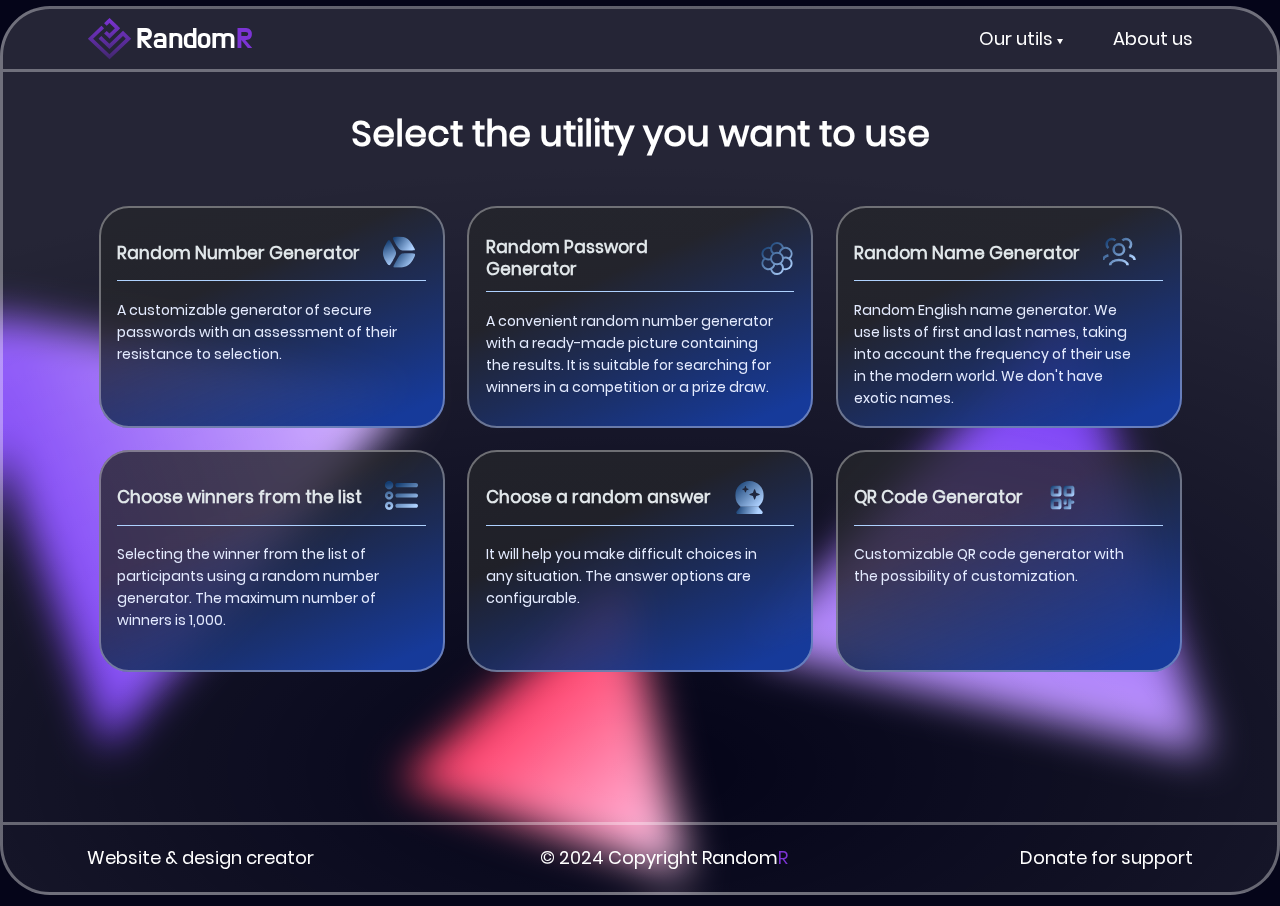
<file: index.html>
<!DOCTYPE html>
<html lang="en">

<head>
    <meta charset="UTF-8">
    <meta name="viewport" content="width=device-width, initial-scale=1.0">
    <title>RandomR</title>
    <link rel="stylesheet" href="./distribution/styles/style.min.css">
    <link rel="stylesheet" href="./distribution/styles/fonts.css">
    <link rel="apple-touch-icon" sizes="180x180" href="./distribution/img/icon/apple-touch-icon.png">
    <link rel="icon" type="image/png" sizes="32x32" href="./distribution/img/icon/favicon-32x32.png">
    <link rel="icon" type="image/png" sizes="16x16" href="./distribution/img/icon/favicon-16x16.png">
    <link rel="manifest" href="./distribution/img/icon/site.webmanifest">
</head>

<body class="body">
    <div class="big-container">
        <header class="header">
            <div class="container">
                <nav class="header__main">
                    <a class="header__logo" href="./index.html" tabindex="1">
                        <svg class="logo-img" width="45.000000" height="42.000000" viewBox="0 0 45 42" fill="none"
                            xmlns="http://www.w3.org/2000/svg" xmlns:xlink="http://www.w3.org/1999/xlink">
                            <desc>
                                Created with Pixso.
                            </desc>
                            <defs>
                                <clipPath id="clip2_21">
                                    <rect id="trace" width="45.000000" height="42.000000" fill="white"
                                        fill-opacity="0" />
                                </clipPath>
                                <linearGradient id="paint_linear_2_23_0" x1="22.500000" y1="0.000000" x2="22.500000"
                                    y2="44.000000" gradientUnits="userSpaceOnUse">
                                    <stop offset="0.007634" stop-color="#7C34D4" />
                                    <stop offset="1.000000" stop-color="#7B2EDB" stop-opacity="0.298039" />
                                </linearGradient>
                            </defs>
                            <g clip-path="url(#clip2_21)">
                                <path id="path"
                                    d="M19.8049 2.60974L17.0739 5.21948L18.3708 6.47089L19.6677 7.72205L21.0471 6.42139L22.4264 5.12097L25.166 7.72388L27.9057 10.3268L25.1675 12.9361L22.429 15.5452L21.0482 14.2433L19.6677 12.9415L18.3708 14.1927L17.0739 15.4442L19.8049 18.0539L22.5363 20.6636L27.8406 15.613C30.7581 12.8353 33.145 10.4587 33.145 10.3318C33.145 10.2049 30.7581 7.82831 27.8406 5.0506L22.5363 0L19.8049 2.60974ZM7.64502 14.1961L0.861877 20.6623L11.7013 30.9925L22.5408 41.3225L33.3821 30.9925L44.2234 20.6623L40.1143 16.7469L36.005 12.8314L29.2145 19.2987L22.4238 25.766L18.3727 21.9109L14.3216 18.0559L12.9532 19.3598L11.5848 20.6636L17.0034 25.8266L22.4219 30.9897L29.2126 24.5223L36.0034 18.0548L37.3724 19.3593L38.7413 20.6638L30.5822 28.4384L22.4229 36.2126L14.2751 28.4492L6.12744 20.6861L11.5617 15.5797L16.996 10.4733L16.5134 9.83484C16.248 9.48383 15.6702 8.86676 15.2294 8.46332L14.4279 7.73004L7.64502 14.1961ZM22.4097 43.9905C35.8351 44.0223 46.9005 43.9713 46.9993 43.877C47.0984 43.7828 36.1139 43.7567 22.5896 43.8192L-2 43.9327L22.4097 43.9905Z"
                                    fill="url(#paint_linear_2_23_0)" fill-opacity="1.000000" fill-rule="evenodd" />
                            </g>
                        </svg>
                        <p class="header__logo-text">Random<span style="color: rgb(124, 52, 212);">R</span></p>
                    </a>
                    <ul class="header__info">
                        <li class="header__info-box dropdown">
                            <a href="#" class="header__link utils" tabindex="2">Our utils
                                <svg class="arrow" width="6.062195" height="5.250000" viewBox="0 0 6.06219 5.25"
                                    fill="currentColor" xmlns="http://www.w3.org/2000/svg"
                                    xmlns:xlink="http://www.w3.org/1999/xlink">
                                    <desc>
                                        Created with Pixso.
                                    </desc>
                                    <defs>
                                        <linearGradient id="paint_linear_2_34_0" x1="3.031097" y1="5.250000"
                                            x2="3.031097" y2="-1.750000" gradientUnits="userSpaceOnUse">
                                            <stop stop-color="#7B34D2" />
                                            <stop offset="1.000000" stop-color="#472C75" />
                                        </linearGradient>
                                    </defs>
                                    <path id="Многоугольник 3" d="M3.0311 5.25L6.06219 0L0 0L3.0311 5.25Z"
                                        fill="currentColor" fill-opacity="1.000000" fill-rule="evenodd" />
                                </svg>
                            </a>
                            <ul class="header__submenu">
                                <li class="header__submenu-item">
                                    <a href="./randomize.html" class="header__submenu-link first">
                                        <svg width="23.000000" height="23.000000" viewBox="0 0 33 31" fill="none"
                                            xmlns="http://www.w3.org/2000/svg"
                                            xmlns:xlink="http://www.w3.org/1999/xlink">
                                            <desc>
                                                Created with Pixso.
                                            </desc>
                                            <defs>
                                                <clipPath id="clip63_15">
                                                    <rect id="round.svg" width="32.210209" height="31.150616"
                                                        transform="translate(-0.030273 -0.516815)" fill="white"
                                                        fill-opacity="0" />
                                                </clipPath>
                                                <linearGradient id="paint_linear_63_18_0" x1="9.902341" y1="0.870071"
                                                    x2="27.559582" y2="13.597704" gradientUnits="userSpaceOnUse">
                                                    <stop stop-color="#143D71" />
                                                    <stop offset="1.000000" stop-color="#AFD2FF" />
                                                </linearGradient>
                                                <linearGradient id="paint_linear_63_19_0" x1="10.422848" y1="17.672255"
                                                    x2="27.832066" y2="30.607260" gradientUnits="userSpaceOnUse">
                                                    <stop stop-color="#143D71" />
                                                    <stop offset="1.000000" stop-color="#AFD2FF" />
                                                </linearGradient>
                                                <linearGradient id="paint_linear_63_20_0" x1="-0.034181" y1="5.500001"
                                                    x2="10.500001" y2="28.194027" gradientUnits="userSpaceOnUse">
                                                    <stop stop-color="#143D71" />
                                                    <stop offset="1.000000" stop-color="#AFD2FF" />
                                                </linearGradient>
                                            </defs>
                                            <g clip-path="url(#clip63_15)">
                                                <path id="path"
                                                    d="M14.06 9.36C15.99 12.39 16.86 13.15 19.54 13.45C21.59 13.7 23.93 13.53 26.11 13.58C27.11 13.62 30 13.58 31 13.37C31.92 13.15 32.05 12.73 31.75 11.97C31.13 10.28 28.49 6.11 27.32 4.63C26.53 3.66 25.65 2.77 24.73 2.05C23.43 1.04 22.01 0.41 20.38 0.07C17.49 -0.56 15.23 -0.69 12.26 -0.31C10.92 -0.14 9.59 0.15 9.96 1.72C10.3 3.19 13.14 7.84 14.06 9.36Z"
                                                    fill="url(#paint_linear_63_18_0)" fill-opacity="1.000000"
                                                    fill-rule="evenodd" />
                                                <path id="path"
                                                    d="M22.43 16.32C18.83 16.45 17.78 16.87 16.15 19.06C14.94 20.71 13.89 22.86 12.76 24.72C12.26 25.56 10.84 28.14 10.5 29.15C10.25 30 10.55 30.33 11.34 30.46C13.1 30.76 18.03 30.54 19.83 30.25C21.09 30.08 22.26 29.74 23.35 29.28C24.85 28.64 26.15 27.72 27.24 26.49C29.2 24.3 30.46 22.36 31.63 19.57C32.17 18.3 32.55 17 31.04 16.57C29.58 16.11 24.18 16.28 22.43 16.32Z"
                                                    fill="url(#paint_linear_63_19_0)" fill-opacity="1.000000"
                                                    fill-rule="evenodd" />
                                                <path id="path"
                                                    d="M11.63 20.29C13.31 17.12 13.48 15.94 12.43 13.45C11.63 11.55 10.3 9.57 9.25 7.67C8.79 6.78 7.29 4.25 6.62 3.49C5.99 2.81 5.53 2.9 5.03 3.53C3.94 4.92 1.64 9.36 0.97 11.09C0.51 12.27 0.22 13.45 0.05 14.63C-0.16 16.28 0.01 17.84 0.51 19.4C1.43 22.23 2.43 24.3 4.23 26.7C5.07 27.8 5.99 28.81 7.16 27.72C8.25 26.66 10.8 21.89 11.63 20.29Z"
                                                    fill="url(#paint_linear_63_20_0)" fill-opacity="1.000000"
                                                    fill-rule="evenodd" />
                                            </g>
                                        </svg>
                                        Number Generator
                                    </a>
                                </li>
                                <li class="header__submenu-item">
                                    <a href="./passwordgen.html" class="header__submenu-link">
                                        <svg width="23.000000" height="23.000000" viewBox="0 0 33 34" fill="none"
                                            xmlns="http://www.w3.org/2000/svg"
                                            xmlns:xlink="http://www.w3.org/1999/xlink">
                                            <desc>
                                                Created with Pixso.
                                            </desc>
                                            <defs>
                                                <linearGradient id="paint_linear_63_5_0" x1="0.999995" y1="4.149740"
                                                    x2="25.081699" y2="33.000015" gradientUnits="userSpaceOnUse">
                                                    <stop stop-color="#143D71" />
                                                    <stop offset="1.000000" stop-color="#AFD2FF" />
                                                </linearGradient>
                                            </defs>
                                            <path id="path"
                                                d="M12.6 12C10.95 10.92 9.86 9.08 9.86 7C9.86 3.68 12.6 1 16 1C19.26 1 21.93 3.49 22.12 6.63M9.87 17.37C8.09 18.23 5.91 18.23 4.07 17.19C1.13 15.53 0.12 11.86 1.82 9C3.45 6.23 6.99 5.22 9.87 6.63M13.26 22.37C13.14 24.31 12.05 26.15 10.2 27.19C7.27 28.85 3.51 27.86 1.82 25C0.19 22.23 1.06 18.73 3.75 16.99M18.73 11.62C18.85 9.68 19.94 7.84 21.79 6.8C24.72 5.14 28.48 6.13 30.17 8.99C31.8 11.76 30.93 15.26 28.24 17M22.12 16.62C23.9 15.76 26.08 15.76 27.92 16.8C30.86 18.46 31.87 22.13 30.17 24.99C28.54 27.76 25 28.77 22.12 27.36M19.39 22C21.04 23.07 22.13 24.91 22.13 27C22.13 30.31 19.39 33 16 33C12.73 33 10.06 30.5 9.87 27.36M16 23C12.6 23 9.86 20.31 9.86 17C9.86 13.68 12.6 11 16 11C19.39 11 22.13 13.68 22.13 17C22.13 20.31 19.39 23 16 23Z"
                                                stroke="url(#paint_linear_63_5_0)" stroke-opacity="1.000000"
                                                stroke-width="2.000000" />
                                        </svg>
                                        Password Generator
                                    </a>
                                </li>
                                <li class="header__submenu-item">
                                    <a href="./namegen.html" class="header__submenu-link">
                                        <svg width="23.000000" height="23.000000" viewBox="0 0 26 23" fill="none"
                                            xmlns="http://www.w3.org/2000/svg"
                                            xmlns:xlink="http://www.w3.org/1999/xlink">
                                            <desc>
                                                Created with Pixso.
                                            </desc>
                                            <defs>
                                                <linearGradient id="paint_linear_63_7_0" x1="0.124997" y1="2.905597"
                                                    x2="19.992397" y2="21.505013" gradientUnits="userSpaceOnUse">
                                                    <stop stop-color="#143D71" />
                                                    <stop offset="1.000000" stop-color="#AFD2FF" />
                                                </linearGradient>
                                            </defs>
                                            <path id="path"
                                                d="M19.37 21.5C19.37 19.22 16.29 17.37 12.5 17.37C8.7 17.37 5.62 19.22 5.62 21.5M24.87 17.37C24.87 15.68 23.17 14.23 20.75 13.59M0.12 17.37C0.12 15.68 1.82 14.23 4.25 13.59M20.75 8.07C21.59 7.32 22.12 6.22 22.12 5C22.12 2.72 20.27 0.87 18 0.87C16.94 0.87 15.97 1.27 15.25 1.92M4.25 8.07C3.4 7.32 2.87 6.22 2.87 5C2.87 2.72 4.72 0.87 7 0.87C8.05 0.87 9.02 1.27 9.75 1.92M8.37 9.12C8.37 6.84 10.22 5 12.5 5C14.77 5 16.62 6.84 16.62 9.12C16.62 11.4 14.77 13.25 12.5 13.25C10.22 13.25 8.37 11.4 8.37 9.12Z"
                                                stroke="url(#paint_linear_63_7_0)" stroke-opacity="1.000000"
                                                stroke-width="2.000000" />
                                        </svg>
                                        Name Generator
                                    </a>
                                </li>
                                <li class="header__submenu-item">
                                    <a href="./list.html" class="header__submenu-link">
                                        <svg width="23.000000" height="23.000000" viewBox="0 0 32 32" fill="none"
                                            xmlns="http://www.w3.org/2000/svg"
                                            xmlns:xlink="http://www.w3.org/1999/xlink">
                                            <desc>
                                                Created with Pixso.
                                            </desc>
                                            <defs>
                                                <clipPath id="clip63_26">
                                                    <rect id="svg" width="32.000000" height="32.000000" fill="white"
                                                        fill-opacity="0" />
                                                </clipPath>
                                                <linearGradient id="paint_linear_63_28_0" x1="9.999997" y1="4.362305"
                                                    x2="27.659910" y2="26.000011" gradientUnits="userSpaceOnUse">
                                                    <stop stop-color="#143D71" />
                                                    <stop offset="1.000000" stop-color="#AFD2FF" />
                                                </linearGradient>
                                                <linearGradient id="paint_linear_63_29_0" x1="0.000001" y1="2.756024"
                                                    x2="6.421786" y2="28.000013" gradientUnits="userSpaceOnUse">
                                                    <stop stop-color="#143D71" />
                                                    <stop offset="1.000000" stop-color="#AFD2FF" />
                                                </linearGradient>
                                            </defs>
                                            <g clip-path="url(#clip63_26)">
                                                <path id="path"
                                                    d="M10 4C10 2.89 10.89 2 12 2L30 2C31.1 2 32 2.89 32 4C32 5.1 31.1 6 30 6L12 6C10.89 6 10 5.1 10 4ZM10 14C10 12.89 10.89 12 12 12L30 12C31.1 12 32 12.89 32 14C32 15.1 31.1 16 30 16L12 16C10.89 16 10 15.1 10 14ZM12 22L30 22C31.1 22 32 22.89 32 24C32 25.1 31.1 26 30 26L12 26C10.89 26 10 25.1 10 24C10 22.89 10.89 22 12 22Z"
                                                    fill="url(#paint_linear_63_28_0)" fill-opacity="1.000000"
                                                    fill-rule="nonzero" />
                                                <path id="path"
                                                    d="M4 8C4.26 8 4.52 7.97 4.78 7.92C5.03 7.87 5.28 7.79 5.53 7.69C5.77 7.59 6 7.47 6.22 7.32C6.44 7.17 6.64 7.01 6.82 6.82C7.01 6.64 7.17 6.44 7.32 6.22C7.47 6 7.59 5.77 7.69 5.53C7.79 5.28 7.87 5.03 7.92 4.78C7.97 4.52 8 4.26 8 4C8 3.73 7.97 3.47 7.92 3.21C7.87 2.96 7.79 2.71 7.69 2.46C7.59 2.22 7.47 1.99 7.32 1.77C7.17 1.55 7.01 1.35 6.82 1.17C6.64 0.98 6.44 0.82 6.22 0.67C6 0.52 5.77 0.4 5.53 0.3C5.28 0.2 5.03 0.12 4.78 0.07C4.52 0.02 4.26 0 4 0C3.73 0 3.47 0.02 3.21 0.07C2.96 0.12 2.71 0.2 2.46 0.3C2.22 0.4 1.99 0.52 1.77 0.67C1.55 0.82 1.35 0.98 1.17 1.17C0.98 1.35 0.82 1.55 0.67 1.77C0.52 1.99 0.4 2.22 0.3 2.46C0.2 2.71 0.12 2.96 0.07 3.21C0.02 3.47 0 3.73 0 4C0 4.26 0.02 4.52 0.07 4.78C0.12 5.03 0.2 5.28 0.3 5.53C0.4 5.77 0.52 6 0.67 6.22C0.82 6.44 0.98 6.64 1.17 6.82C1.35 7.01 1.55 7.17 1.77 7.32C1.99 7.47 2.22 7.59 2.46 7.69C2.71 7.79 2.96 7.87 3.21 7.92C3.47 7.97 3.73 8 4 8ZM4 12.5C4.09 12.5 4.19 12.5 4.29 12.52C4.38 12.54 4.48 12.57 4.57 12.61C4.66 12.65 4.75 12.69 4.83 12.75C4.91 12.8 4.99 12.86 5.06 12.93C5.12 13 5.19 13.08 5.24 13.16C5.3 13.24 5.34 13.33 5.38 13.42C5.42 13.51 5.45 13.61 5.47 13.7C5.49 13.8 5.5 13.9 5.5 14C5.5 14.09 5.49 14.19 5.47 14.29C5.45 14.38 5.42 14.48 5.38 14.57C5.34 14.66 5.3 14.75 5.24 14.83C5.19 14.91 5.12 14.99 5.06 15.06C4.99 15.13 4.91 15.19 4.83 15.24C4.75 15.3 4.66 15.34 4.57 15.38C4.48 15.42 4.38 15.45 4.29 15.47C4.19 15.49 4.09 15.5 4 15.5C3.9 15.5 3.8 15.49 3.7 15.47C3.61 15.45 3.51 15.42 3.42 15.38C3.33 15.34 3.24 15.3 3.16 15.24C3.08 15.19 3 15.13 2.93 15.06C2.87 14.99 2.8 14.91 2.75 14.83C2.69 14.75 2.65 14.66 2.61 14.57C2.57 14.48 2.54 14.38 2.52 14.29C2.5 14.19 2.5 14.09 2.5 14C2.5 13.9 2.5 13.8 2.52 13.7C2.54 13.61 2.57 13.51 2.61 13.42C2.65 13.33 2.69 13.24 2.75 13.16C2.8 13.08 2.87 13 2.93 12.93C3 12.86 3.08 12.8 3.16 12.75C3.24 12.69 3.33 12.65 3.42 12.61C3.51 12.57 3.61 12.54 3.7 12.52C3.8 12.5 3.9 12.5 4 12.5ZM4 18C4.26 18 4.52 17.97 4.78 17.92C5.03 17.87 5.28 17.79 5.53 17.69C5.77 17.59 6 17.47 6.22 17.32C6.44 17.18 6.64 17.01 6.82 16.82C7.01 16.64 7.17 16.44 7.32 16.22C7.47 16 7.59 15.77 7.69 15.53C7.79 15.28 7.87 15.03 7.92 14.78C7.97 14.52 8 14.26 8 14C8 13.73 7.97 13.47 7.92 13.21C7.87 12.96 7.79 12.71 7.69 12.46C7.59 12.22 7.47 11.99 7.32 11.77C7.17 11.55 7.01 11.35 6.82 11.17C6.64 10.98 6.44 10.82 6.22 10.67C6 10.52 5.77 10.4 5.53 10.3C5.28 10.2 5.03 10.12 4.78 10.07C4.52 10.02 4.26 10 4 10C3.73 10 3.47 10.02 3.21 10.07C2.96 10.12 2.71 10.2 2.46 10.3C2.22 10.4 1.99 10.52 1.77 10.67C1.55 10.82 1.35 10.98 1.17 11.17C0.98 11.35 0.82 11.55 0.67 11.77C0.52 11.99 0.4 12.22 0.3 12.46C0.2 12.71 0.12 12.96 0.07 13.21C0.02 13.47 0 13.73 0 14C0 14.26 0.02 14.52 0.07 14.78C0.12 15.03 0.2 15.28 0.3 15.53C0.4 15.77 0.52 16 0.67 16.22C0.82 16.44 0.98 16.64 1.17 16.82C1.35 17.01 1.55 17.18 1.77 17.32C1.99 17.47 2.22 17.59 2.46 17.69C2.71 17.79 2.96 17.87 3.21 17.92C3.47 17.97 3.73 18 4 18ZM4 22.5C4.09 22.5 4.19 22.5 4.29 22.52C4.38 22.54 4.48 22.57 4.57 22.61C4.66 22.65 4.75 22.69 4.83 22.75C4.91 22.8 4.99 22.86 5.06 22.93C5.12 23 5.19 23.08 5.24 23.16C5.3 23.24 5.34 23.33 5.38 23.42C5.42 23.51 5.45 23.61 5.47 23.7C5.49 23.8 5.5 23.9 5.5 24C5.5 24.09 5.49 24.19 5.47 24.29C5.45 24.38 5.42 24.48 5.38 24.57C5.34 24.66 5.3 24.75 5.24 24.83C5.19 24.91 5.12 24.99 5.06 25.06C4.99 25.13 4.91 25.19 4.83 25.24C4.75 25.3 4.66 25.34 4.57 25.38C4.48 25.42 4.38 25.45 4.29 25.47C4.19 25.49 4.09 25.5 4 25.5C3.9 25.5 3.8 25.49 3.7 25.47C3.61 25.45 3.51 25.42 3.42 25.38C3.33 25.34 3.24 25.3 3.16 25.24C3.08 25.19 3 25.13 2.93 25.06C2.87 24.99 2.8 24.91 2.75 24.83C2.69 24.75 2.65 24.66 2.61 24.57C2.57 24.48 2.54 24.38 2.52 24.29C2.5 24.19 2.5 24.09 2.5 24C2.5 23.9 2.5 23.8 2.52 23.7C2.54 23.61 2.57 23.51 2.61 23.42C2.65 23.33 2.69 23.24 2.75 23.16C2.8 23.08 2.87 23 2.93 22.93C3 22.86 3.08 22.8 3.16 22.75C3.24 22.69 3.33 22.65 3.42 22.61C3.51 22.57 3.61 22.54 3.7 22.52C3.8 22.5 3.9 22.5 4 22.5ZM4 28C4.26 28 4.52 27.97 4.78 27.92C5.03 27.87 5.28 27.79 5.53 27.69C5.77 27.59 6 27.47 6.22 27.32C6.44 27.18 6.64 27.01 6.82 26.82C7.01 26.64 7.17 26.44 7.32 26.22C7.47 26 7.59 25.77 7.69 25.53C7.79 25.28 7.87 25.03 7.92 24.78C7.97 24.52 8 24.26 8 24C8 23.73 7.97 23.47 7.92 23.21C7.87 22.96 7.79 22.71 7.69 22.46C7.59 22.22 7.47 21.99 7.32 21.77C7.17 21.55 7.01 21.35 6.82 21.17C6.64 20.98 6.44 20.82 6.22 20.67C6 20.52 5.77 20.4 5.53 20.3C5.28 20.2 5.03 20.12 4.78 20.07C4.52 20.02 4.26 20 4 20C3.73 20 3.47 20.02 3.21 20.07C2.96 20.12 2.71 20.2 2.46 20.3C2.22 20.4 1.99 20.52 1.77 20.67C1.55 20.82 1.35 20.98 1.17 21.17C0.98 21.35 0.82 21.55 0.67 21.77C0.52 21.99 0.4 22.22 0.3 22.46C0.2 22.71 0.12 22.96 0.07 23.21C0.02 23.47 0 23.73 0 24C0 24.26 0.02 24.52 0.07 24.78C0.12 25.03 0.2 25.28 0.3 25.53C0.4 25.77 0.52 26 0.67 26.22C0.82 26.44 0.98 26.64 1.17 26.82C1.35 27.01 1.55 27.18 1.77 27.32C1.99 27.47 2.22 27.59 2.46 27.69C2.71 27.79 2.96 27.87 3.21 27.92C3.47 27.97 3.73 28 4 28Z"
                                                    fill="url(#paint_linear_63_29_0)" fill-opacity="1.000000"
                                                    fill-rule="nonzero" />
                                            </g>
                                        </svg>
                                        Random winner
                                    </a>
                                </li>
                                <li class="header__submenu-item">
                                    <a href="./answers.html" class="header__submenu-link">
                                        <svg width="23.000000" height="23.000000" viewBox="0 0 32 37" fill="none"
                                            xmlns="http://www.w3.org/2000/svg"
                                            xmlns:xlink="http://www.w3.org/1999/xlink">
                                            <desc>
                                                Created with Pixso.
                                            </desc>
                                            <defs>
                                                <clipPath id="clip63_78">
                                                    <rect id="svg" width="32.000000" height="37.000000" fill="white"
                                                        fill-opacity="0" />
                                                </clipPath>
                                                <linearGradient id="paint_linear_63_80_0" x1="-0.000003" y1="2.845224"
                                                    x2="25.687145" y2="28.906265" gradientUnits="userSpaceOnUse">
                                                    <stop stop-color="#143D71" />
                                                    <stop offset="1.000000" stop-color="#AFD2FF" />
                                                </linearGradient>
                                                <linearGradient id="paint_linear_63_81_0" x1="1.142576" y1="29.702908"
                                                    x2="24.994926" y2="37.000004" gradientUnits="userSpaceOnUse">
                                                    <stop stop-color="#143D71" />
                                                    <stop offset="1.000000" stop-color="#AFD2FF" />
                                                </linearGradient>
                                            </defs>
                                            <g clip-path="url(#clip63_78)">
                                                <path id="path"
                                                    d="M25.9 28.9C29.61 25.94 32 21.34 32 16.18C32 7.24 24.83 0 16 0C7.16 0 0 7.24 0 16.18C0 21.34 2.38 25.94 6.09 28.9L25.9 28.9ZM10.89 6.09C11.07 5.58 11.77 5.58 11.96 6.09L12.66 7.99L14.54 8.7C15.04 8.89 15.04 9.6 14.54 9.79L12.66 10.5L11.96 12.4C11.77 12.91 11.07 12.91 10.89 12.4L10.19 10.5L8.3 9.79C7.8 9.6 7.8 8.89 8.3 8.7L10.19 7.99L10.89 6.09ZM22.25 9.56L23.56 13.15L27.12 14.48C27.62 14.67 27.62 15.38 27.12 15.57L23.56 16.9L22.25 20.5C22.06 21 21.36 21 21.17 20.5L19.86 16.9L16.3 15.57C15.8 15.38 15.8 14.67 16.3 14.48L19.86 13.15L21.17 9.56C21.36 9.05 22.06 9.05 22.25 9.56Z"
                                                    fill="url(#paint_linear_63_80_0)" fill-opacity="1.000000"
                                                    fill-rule="nonzero" />
                                                <path id="path"
                                                    d="M25.89 28.9L6.09 28.9L1.54 34.21C1.28 34.51 1.14 34.91 1.14 35.31C1.14 36.24 1.88 37 2.8 37L29.19 37C30.11 37 30.85 36.24 30.85 35.31C30.85 34.91 30.71 34.52 30.45 34.21L25.89 28.9Z"
                                                    fill="url(#paint_linear_63_81_0)" fill-opacity="1.000000"
                                                    fill-rule="nonzero" />
                                            </g>
                                        </svg>
                                        Random answer
                                    </a>
                                </li>
                                <li class="header__submenu-item">
                                    <a href="./qrgen.html" class="header__submenu-link last">
                                        <svg width="23.000000" height="23.000000" viewBox="0 0 34 34" fill="none"
                                            xmlns="http://www.w3.org/2000/svg"
                                            xmlns:xlink="http://www.w3.org/1999/xlink">
                                            <desc>
                                                Created with Pixso.
                                            </desc>
                                            <defs>
                                                <clipPath id="clip63_164">
                                                    <rect id="qr-code" width="34.000000" height="34.000000" fill="white"
                                                        fill-opacity="0" />
                                                </clipPath>
                                                <linearGradient id="paint_linear_63_165_0" x1="4.781248" y1="5.879353"
                                                    x2="13.736631" y2="15.937508" gradientUnits="userSpaceOnUse">
                                                    <stop stop-color="#143D71" />
                                                    <stop offset="1.000000" stop-color="#AFD2FF" />
                                                </linearGradient>
                                                <linearGradient id="paint_linear_63_166_0" x1="4.781248" y1="19.160603"
                                                    x2="13.736631" y2="29.218758" gradientUnits="userSpaceOnUse">
                                                    <stop stop-color="#143D71" />
                                                    <stop offset="1.000000" stop-color="#AFD2FF" />
                                                </linearGradient>
                                                <linearGradient id="paint_linear_63_167_0" x1="18.062498" y1="5.879353"
                                                    x2="27.017881" y2="15.937508" gradientUnits="userSpaceOnUse">
                                                    <stop stop-color="#143D71" />
                                                    <stop offset="1.000000" stop-color="#AFD2FF" />
                                                </linearGradient>
                                                <linearGradient id="paint_linear_63_168_0" x1="18.062498" y1="18.689989"
                                                    x2="20.621180" y2="24.437504" gradientUnits="userSpaceOnUse">
                                                    <stop stop-color="#143D71" />
                                                    <stop offset="1.000000" stop-color="#AFD2FF" />
                                                </linearGradient>
                                                <linearGradient id="paint_linear_63_169_0" x1="18.062498" y1="19.160604"
                                                    x2="27.017883" y2="29.218756" gradientUnits="userSpaceOnUse">
                                                    <stop stop-color="#143D71" />
                                                    <stop offset="1.000000" stop-color="#AFD2FF" />
                                                </linearGradient>
                                            </defs>
                                            <g clip-path="url(#clip63_164)">
                                                <path id="path"
                                                    d="M13.28 4.78L7.43 4.78C7.26 4.78 7.09 4.79 6.91 4.83C6.74 4.86 6.58 4.91 6.42 4.98C6.26 5.05 6.1 5.13 5.96 5.22C5.81 5.32 5.68 5.43 5.56 5.56C5.43 5.68 5.32 5.81 5.22 5.96C5.13 6.1 5.05 6.26 4.98 6.42C4.91 6.58 4.86 6.74 4.83 6.91C4.79 7.09 4.78 7.26 4.78 7.43L4.78 13.28C4.78 13.45 4.79 13.62 4.83 13.79C4.86 13.97 4.91 14.13 4.98 14.29C5.05 14.45 5.13 14.61 5.22 14.75C5.32 14.9 5.43 15.03 5.56 15.15C5.68 15.28 5.81 15.39 5.96 15.48C6.1 15.58 6.26 15.66 6.42 15.73C6.58 15.8 6.74 15.85 6.91 15.88C7.09 15.92 7.26 15.93 7.43 15.93L13.28 15.93C13.45 15.93 13.62 15.92 13.79 15.88C13.97 15.85 14.13 15.8 14.29 15.73C14.45 15.66 14.61 15.58 14.75 15.48C14.9 15.39 15.03 15.28 15.15 15.15C15.28 15.03 15.39 14.9 15.48 14.75C15.58 14.61 15.66 14.45 15.73 14.29C15.8 14.13 15.85 13.97 15.88 13.79C15.91 13.62 15.93 13.45 15.93 13.28L15.93 7.43C15.93 7.26 15.91 7.09 15.88 6.91C15.85 6.74 15.8 6.58 15.73 6.42C15.66 6.26 15.58 6.1 15.48 5.96C15.39 5.81 15.28 5.68 15.15 5.56C15.03 5.43 14.9 5.32 14.75 5.22C14.61 5.13 14.45 5.05 14.29 4.98C14.13 4.91 13.97 4.86 13.79 4.83C13.62 4.79 13.45 4.78 13.28 4.78ZM12.75 12.75L7.96 12.75L7.96 7.96L12.75 7.96L12.75 12.75Z"
                                                    fill="url(#paint_linear_63_165_0)" fill-opacity="1.000000"
                                                    fill-rule="nonzero" />
                                                <path id="path"
                                                    d="M13.28 18.06L7.43 18.06C7.26 18.06 7.09 18.07 6.91 18.11C6.74 18.14 6.58 18.19 6.42 18.26C6.26 18.33 6.1 18.41 5.96 18.51C5.81 18.6 5.68 18.71 5.56 18.84C5.43 18.96 5.32 19.09 5.22 19.24C5.13 19.38 5.05 19.54 4.98 19.7C4.91 19.86 4.86 20.02 4.83 20.2C4.79 20.37 4.78 20.54 4.78 20.71L4.78 26.56C4.78 26.73 4.79 26.9 4.83 27.08C4.86 27.25 4.91 27.41 4.98 27.57C5.05 27.73 5.13 27.89 5.22 28.03C5.32 28.18 5.43 28.31 5.56 28.43C5.68 28.56 5.81 28.67 5.96 28.77C6.1 28.86 6.26 28.94 6.42 29.01C6.58 29.08 6.74 29.13 6.91 29.16C7.09 29.2 7.26 29.21 7.43 29.21L13.28 29.21C13.45 29.21 13.62 29.2 13.79 29.16C13.97 29.13 14.13 29.08 14.29 29.01C14.45 28.94 14.61 28.86 14.75 28.77C14.9 28.67 15.03 28.56 15.15 28.43C15.28 28.31 15.39 28.18 15.48 28.03C15.58 27.89 15.66 27.73 15.73 27.57C15.8 27.41 15.85 27.25 15.88 27.08C15.91 26.9 15.93 26.73 15.93 26.56L15.93 20.71C15.93 20.54 15.91 20.37 15.88 20.2C15.85 20.02 15.8 19.86 15.73 19.7C15.66 19.54 15.58 19.38 15.48 19.24C15.39 19.09 15.28 18.96 15.15 18.84C15.03 18.71 14.9 18.6 14.75 18.51C14.61 18.41 14.45 18.33 14.29 18.26C14.13 18.19 13.97 18.14 13.79 18.11C13.62 18.07 13.45 18.06 13.28 18.06ZM12.75 26.03L7.96 26.03L7.96 21.25L12.75 21.25L12.75 26.03Z"
                                                    fill="url(#paint_linear_63_166_0)" fill-opacity="1.000000"
                                                    fill-rule="nonzero" />
                                                <path id="path"
                                                    d="M26.56 4.78L20.71 4.78C20.54 4.78 20.37 4.79 20.2 4.83C20.02 4.86 19.86 4.91 19.7 4.98C19.54 5.05 19.38 5.13 19.24 5.22C19.09 5.32 18.96 5.43 18.84 5.56C18.71 5.68 18.6 5.81 18.51 5.96C18.41 6.1 18.33 6.26 18.26 6.42C18.19 6.58 18.14 6.74 18.11 6.91C18.08 7.09 18.06 7.26 18.06 7.43L18.06 13.28C18.06 13.45 18.08 13.62 18.11 13.79C18.14 13.97 18.19 14.13 18.26 14.29C18.33 14.45 18.41 14.61 18.51 14.75C18.6 14.9 18.71 15.03 18.84 15.15C18.96 15.28 19.09 15.39 19.24 15.48C19.38 15.58 19.54 15.66 19.7 15.73C19.86 15.8 20.02 15.85 20.2 15.88C20.37 15.92 20.54 15.93 20.71 15.93L26.56 15.93C26.73 15.93 26.9 15.92 27.08 15.88C27.25 15.85 27.41 15.8 27.57 15.73C27.73 15.66 27.89 15.58 28.03 15.48C28.18 15.39 28.31 15.28 28.43 15.15C28.56 15.03 28.67 14.9 28.77 14.75C28.86 14.61 28.94 14.45 29.01 14.29C29.08 14.13 29.13 13.97 29.16 13.79C29.2 13.62 29.21 13.45 29.21 13.28L29.21 7.43C29.21 7.26 29.2 7.09 29.16 6.91C29.13 6.74 29.08 6.58 29.01 6.42C28.94 6.26 28.86 6.1 28.77 5.96C28.67 5.81 28.56 5.68 28.43 5.56C28.31 5.43 28.18 5.32 28.03 5.22C27.89 5.13 27.73 5.05 27.57 4.98C27.41 4.91 27.25 4.86 27.08 4.83C26.9 4.79 26.73 4.78 26.56 4.78ZM26.03 12.75L21.25 12.75L21.25 7.96L26.03 7.96L26.03 12.75Z"
                                                    fill="url(#paint_linear_63_167_0)" fill-opacity="1.000000"
                                                    fill-rule="nonzero" />
                                                <path id="path"
                                                    d="M19.65 24.43C19.86 24.43 20.07 24.39 20.26 24.31C20.46 24.23 20.63 24.12 20.78 23.97C20.93 23.82 21.04 23.64 21.12 23.45C21.21 23.25 21.25 23.05 21.25 22.84L21.25 19.65C21.25 19.44 21.21 19.24 21.12 19.04C21.04 18.85 20.93 18.67 20.78 18.52C20.63 18.37 20.46 18.26 20.26 18.18C20.07 18.1 19.86 18.06 19.65 18.06C19.44 18.06 19.24 18.1 19.04 18.18C18.85 18.26 18.67 18.37 18.52 18.52C18.37 18.67 18.26 18.85 18.18 19.04C18.1 19.24 18.06 19.44 18.06 19.65L18.06 22.84C18.06 23.05 18.1 23.25 18.18 23.45C18.26 23.64 18.37 23.82 18.52 23.97C18.67 24.12 18.85 24.23 19.04 24.31C19.24 24.39 19.44 24.43 19.65 24.43Z"
                                                    fill="url(#paint_linear_63_168_0)" fill-opacity="1.000000"
                                                    fill-rule="nonzero" />
                                                <path id="path"
                                                    d="M27.62 20.18L26.03 20.18L26.03 19.65C26.03 19.44 25.99 19.24 25.91 19.04C25.82 18.85 25.71 18.67 25.56 18.52C25.41 18.37 25.24 18.26 25.04 18.18C24.85 18.1 24.64 18.06 24.43 18.06C24.22 18.06 24.02 18.1 23.82 18.18C23.63 18.26 23.46 18.37 23.31 18.52C23.16 18.67 23.04 18.85 22.96 19.04C22.88 19.24 22.84 19.44 22.84 19.65L22.84 26.03L19.65 26.03C19.44 26.03 19.24 26.07 19.04 26.15C18.85 26.23 18.67 26.34 18.52 26.49C18.37 26.64 18.26 26.81 18.18 27.01C18.1 27.21 18.06 27.41 18.06 27.62C18.06 27.83 18.1 28.03 18.18 28.23C18.26 28.43 18.37 28.6 18.52 28.75C18.67 28.9 18.85 29.01 19.04 29.09C19.24 29.17 19.44 29.21 19.65 29.21L24.43 29.21C24.64 29.21 24.85 29.17 25.04 29.09C25.24 29.01 25.41 28.9 25.56 28.75C25.71 28.6 25.82 28.43 25.91 28.23C25.99 28.03 26.03 27.83 26.03 27.62L26.03 23.37L27.62 23.37C27.83 23.37 28.04 23.33 28.23 23.25C28.42 23.17 28.6 23.05 28.75 22.9C28.9 22.75 29.01 22.58 29.09 22.39C29.17 22.19 29.21 21.99 29.21 21.78C29.21 21.56 29.17 21.36 29.09 21.17C29.01 20.97 28.9 20.8 28.75 20.65C28.6 20.5 28.42 20.38 28.23 20.3C28.04 20.22 27.83 20.18 27.62 20.18Z"
                                                    fill="url(#paint_linear_63_169_0)" fill-opacity="1.000000"
                                                    fill-rule="nonzero" />
                                            </g>
                                        </svg>
                                        QR Code Generator
                                    </a>
                                </li>
                            </ul>
                        </li>
                        <li class="header__info-box">
                            <a href="#" class="header__link" id="popup-button">About us</a>
                        </li>
                    </ul>
                </nav>
            </div>
        </header>
        <main class="main">
            <h1 class="main__title home">Select the utility you want to use</h1>
            <ul class="main__group">
                <li class="main__group-item">
                    <a href="./randomize.html" class="main__group-link">
                        <div class="main__group-top">
                            <h2 class="main__group-title">Random Number Generator</h2>
                            <img src="./distribution/img/round.svg" alt="round">
                        </div>
                        <p class="main__group-desc">A customizable generator of secure
                            passwords with an assessment of their
                            resistance to selection.</p>
                    </a>
                </li>
                <li class="main__group-item">
                    <a href="./passwordgen.html" class="main__group-link">
                        <div class="main__group-top">
                            <h2 class="main__group-title">Random Password Generator</h2>
                            <img src="./distribution/img/password.svg" alt="password">
                        </div>
                        <p class="main__group-desc">A convenient random number generator
                            with a ready-made picture containing the
                            results. It is suitable for searching for
                            winners in a competition or a prize draw.</p>
                    </a>
                </li>
                <li class="main__group-item">
                    <a href="./namegen.html" class="main__group-link">
                        <div class="main__group-top">
                            <h2 class="main__group-title">Random Name Generator</h2>
                            <img src="./distribution/img/users.svg" alt="users">
                        </div>
                        <p class="main__group-desc">Random English name generator. We use lists of first and last names,
                            taking into account the frequency of their use in the modern world. We don't have exotic
                            names.</p>
                    </a>
                </li>
                <li class="main__group-item">
                    <a href="./list.html" class="main__group-link">
                        <div class="main__group-top">
                            <h2 class="main__group-title">Choose winners from the list</h2>
                            <img src="./distribution/img/list.svg" alt="list">
                        </div>
                        <p class="main__group-desc">Selecting the winner from the list of participants using a random
                            number generator. The maximum number of winners is 1,000.</p>
                    </a>
                </li>
                <li class="main__group-item">
                    <a href="./answers.html" class="main__group-link">
                        <div class="main__group-top">
                            <h2 class="main__group-title">Choose a random answer</h2>
                            <img src="./distribution/img/r_answer.svg" alt="answer">
                        </div>
                        <p class="main__group-desc">It will help you make difficult choices in any situation. The answer
                            options are configurable.</p>
                    </a>
                </li>
                <li class="main__group-item">
                    <a href="./qrgen.html" class="main__group-link">
                        <div class="main__group-top">
                            <h2 class="main__group-title">QR Code Generator</h2>
                            <img src="./distribution/img/qr-code.svg" alt="qr-code">
                        </div>
                        <p class="main__group-desc">Customizable QR code generator with the possibility of
                            customization.</p>
                    </a>
                </li>
            </ul>
        </main>
        <footer class="footer">
            <a href="https://github.com/edelweisss21" target="_blank" class="footer__link" tabindex="3">Website & design
                creator</a>
            <div class="footer__copyright" style="margin-right: 6px;">© 2024 Copyright Random<span
                    style=" color: rgb(124, 52, 212); text-align: center;">R</span>
            </div>
            <a href="https://www.donationalerts.com/r/edelweisss21" target="_blank" class="footer__link">Donate
                for
                support</a>
        </footer>
    </div>
    <div class="popup-bg">
        <div class="popup">
            <p class="popup__text"><span class="popup__title">RandomR</span> -
                is a
                multifunctional set of useful
                tools designed to improve your
                productivity and
                convenience in
                everyday tasks. We strive to provide you with tools that will help you cope with various tasks online,
                whether it's creating strong passwords, generating random data or other useful functions.</p>
            <div id="close-popup">
                <img src="./distribution/img/close-popup.svg" alt="close-popup">
            </div>
        </div>
    </div>

    <img src="./distribution/img/triangle-1.svg" alt="triangle" class="triangle triangle-1">
    <img src="./distribution/img/triangle-2.svg" alt="triangle" class="triangle triangle-2">
    <img src="./distribution/img/triangle-3.svg" alt="triangle" class="triangle triangle-3">
    <img src="./distribution/img/triangle-4.svg" alt="triangle" class="triangle triangle-4">
    <img src="./distribution/img/triangle-5.svg" alt="triangle" class="triangle triangle-5">
    <img src="./distribution/img/triangle-6.svg" alt="triangle" class="triangle triangle-6">

    <script src="./distribution/scripts/jquery-3.7.1.min.js"></script>
    <script src="./distribution/scripts/popup.js"></script>
</body>

</html>
</file>
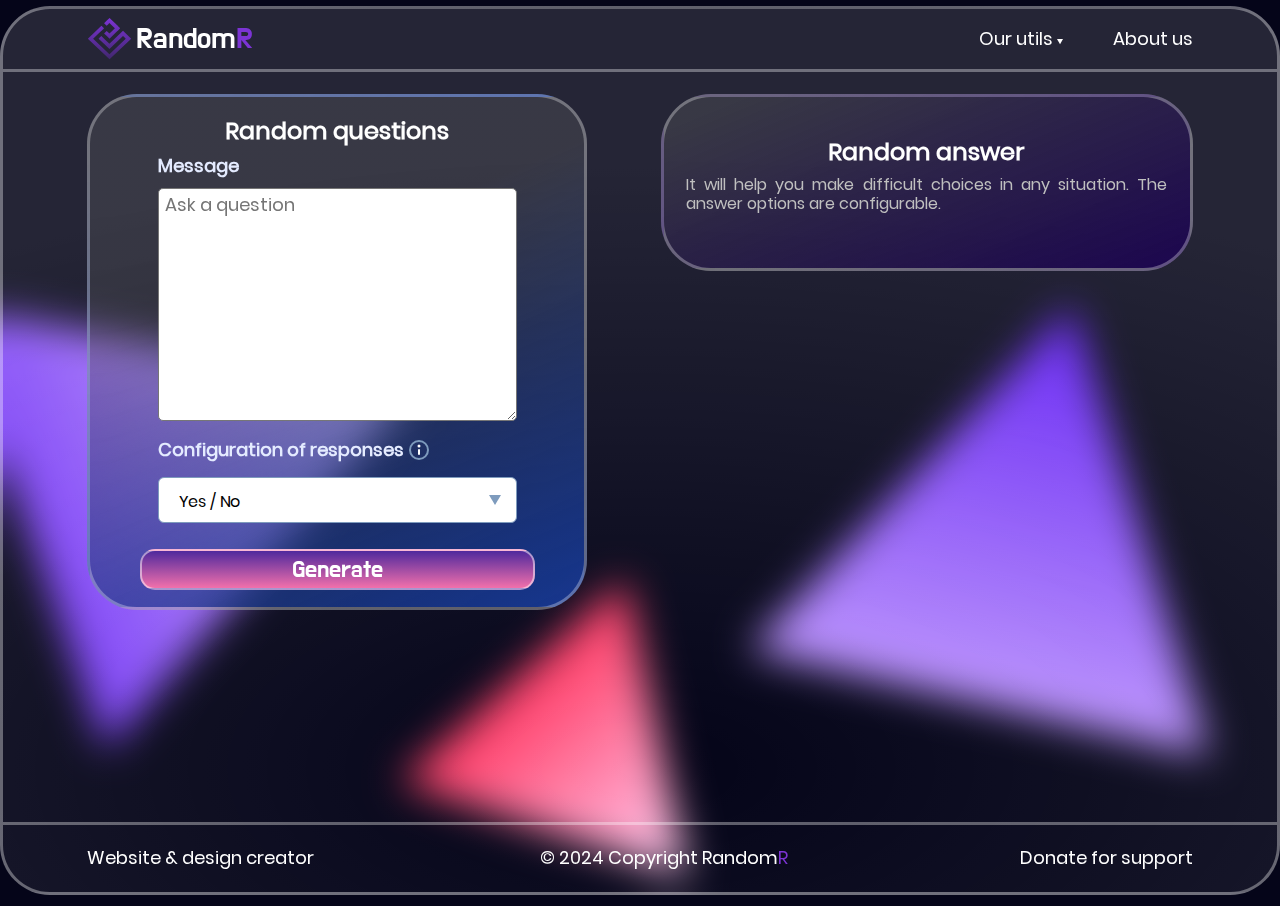
<file: answers.html>
<!DOCTYPE html>
<html lang="en">

<head>
    <meta charset="UTF-8">
    <meta name="viewport" content="width=device-width, initial-scale=1.0">
    <title>RandomR</title>
    <link rel="stylesheet" href="./distribution/styles/answers.min.css">
    <link rel="stylesheet" href="./distribution/styles/fonts.css">
</head>

<body class="body">
    <div class="big-container">
        <header class="header">
            <div class="container">
                <nav class="header__main">
                    <a class="header__logo" href="./index.html" tabindex="1">
                        <svg class="logo-img" width="45.000000" height="42.000000" viewBox="0 0 45 42" fill="none"
                            xmlns="http://www.w3.org/2000/svg" xmlns:xlink="http://www.w3.org/1999/xlink">
                            <desc>
                                Created with Pixso.
                            </desc>
                            <defs>
                                <clipPath id="clip2_21">
                                    <rect id="trace" width="45.000000" height="42.000000" fill="white"
                                        fill-opacity="0" />
                                </clipPath>
                                <linearGradient id="paint_linear_2_23_0" x1="22.500000" y1="0.000000" x2="22.500000"
                                    y2="44.000000" gradientUnits="userSpaceOnUse">
                                    <stop offset="0.007634" stop-color="#7C34D4" />
                                    <stop offset="1.000000" stop-color="#7B2EDB" stop-opacity="0.298039" />
                                </linearGradient>
                            </defs>
                            <g clip-path="url(#clip2_21)">
                                <path id="path"
                                    d="M19.8049 2.60974L17.0739 5.21948L18.3708 6.47089L19.6677 7.72205L21.0471 6.42139L22.4264 5.12097L25.166 7.72388L27.9057 10.3268L25.1675 12.9361L22.429 15.5452L21.0482 14.2433L19.6677 12.9415L18.3708 14.1927L17.0739 15.4442L19.8049 18.0539L22.5363 20.6636L27.8406 15.613C30.7581 12.8353 33.145 10.4587 33.145 10.3318C33.145 10.2049 30.7581 7.82831 27.8406 5.0506L22.5363 0L19.8049 2.60974ZM7.64502 14.1961L0.861877 20.6623L11.7013 30.9925L22.5408 41.3225L33.3821 30.9925L44.2234 20.6623L40.1143 16.7469L36.005 12.8314L29.2145 19.2987L22.4238 25.766L18.3727 21.9109L14.3216 18.0559L12.9532 19.3598L11.5848 20.6636L17.0034 25.8266L22.4219 30.9897L29.2126 24.5223L36.0034 18.0548L37.3724 19.3593L38.7413 20.6638L30.5822 28.4384L22.4229 36.2126L14.2751 28.4492L6.12744 20.6861L11.5617 15.5797L16.996 10.4733L16.5134 9.83484C16.248 9.48383 15.6702 8.86676 15.2294 8.46332L14.4279 7.73004L7.64502 14.1961ZM22.4097 43.9905C35.8351 44.0223 46.9005 43.9713 46.9993 43.877C47.0984 43.7828 36.1139 43.7567 22.5896 43.8192L-2 43.9327L22.4097 43.9905Z"
                                    fill="url(#paint_linear_2_23_0)" fill-opacity="1.000000" fill-rule="evenodd" />
                            </g>
                        </svg>
                        <p class="header__logo-text">Random<span style="color: rgb(124, 52, 212);">R</span></p>
                    </a>
                    <ul class="header__info">
                        <li class="header__info-box dropdown">
                            <a href="#" class="header__link utils" tabindex="2">Our utils
                                <svg class="arrow" width="6.062195" height="5.250000" viewBox="0 0 6.06219 5.25"
                                    fill="currentColor" xmlns="http://www.w3.org/2000/svg"
                                    xmlns:xlink="http://www.w3.org/1999/xlink">
                                    <desc>
                                        Created with Pixso.
                                    </desc>
                                    <defs>
                                        <linearGradient id="paint_linear_2_34_0" x1="3.031097" y1="5.250000"
                                            x2="3.031097" y2="-1.750000" gradientUnits="userSpaceOnUse">
                                            <stop stop-color="#7B34D2" />
                                            <stop offset="1.000000" stop-color="#472C75" />
                                        </linearGradient>
                                    </defs>
                                    <path id="Многоугольник 3" d="M3.0311 5.25L6.06219 0L0 0L3.0311 5.25Z"
                                        fill="currentColor" fill-opacity="1.000000" fill-rule="evenodd" />
                                </svg>
                            </a>
                            <ul class="header__submenu">
                                <li class="header__submenu-item">
                                    <a href="./randomize.html" class="header__submenu-link first">
                                        <svg width="23.000000" height="23.000000" viewBox="0 0 33 31" fill="none"
                                            xmlns="http://www.w3.org/2000/svg"
                                            xmlns:xlink="http://www.w3.org/1999/xlink">
                                            <desc>
                                                Created with Pixso.
                                            </desc>
                                            <defs>
                                                <clipPath id="clip63_15">
                                                    <rect id="round.svg" width="32.210209" height="31.150616"
                                                        transform="translate(-0.030273 -0.516815)" fill="white"
                                                        fill-opacity="0" />
                                                </clipPath>
                                                <linearGradient id="paint_linear_63_18_0" x1="9.902341" y1="0.870071"
                                                    x2="27.559582" y2="13.597704" gradientUnits="userSpaceOnUse">
                                                    <stop stop-color="#143D71" />
                                                    <stop offset="1.000000" stop-color="#AFD2FF" />
                                                </linearGradient>
                                                <linearGradient id="paint_linear_63_19_0" x1="10.422848" y1="17.672255"
                                                    x2="27.832066" y2="30.607260" gradientUnits="userSpaceOnUse">
                                                    <stop stop-color="#143D71" />
                                                    <stop offset="1.000000" stop-color="#AFD2FF" />
                                                </linearGradient>
                                                <linearGradient id="paint_linear_63_20_0" x1="-0.034181" y1="5.500001"
                                                    x2="10.500001" y2="28.194027" gradientUnits="userSpaceOnUse">
                                                    <stop stop-color="#143D71" />
                                                    <stop offset="1.000000" stop-color="#AFD2FF" />
                                                </linearGradient>
                                            </defs>
                                            <g clip-path="url(#clip63_15)">
                                                <path id="path"
                                                    d="M14.06 9.36C15.99 12.39 16.86 13.15 19.54 13.45C21.59 13.7 23.93 13.53 26.11 13.58C27.11 13.62 30 13.58 31 13.37C31.92 13.15 32.05 12.73 31.75 11.97C31.13 10.28 28.49 6.11 27.32 4.63C26.53 3.66 25.65 2.77 24.73 2.05C23.43 1.04 22.01 0.41 20.38 0.07C17.49 -0.56 15.23 -0.69 12.26 -0.31C10.92 -0.14 9.59 0.15 9.96 1.72C10.3 3.19 13.14 7.84 14.06 9.36Z"
                                                    fill="url(#paint_linear_63_18_0)" fill-opacity="1.000000"
                                                    fill-rule="evenodd" />
                                                <path id="path"
                                                    d="M22.43 16.32C18.83 16.45 17.78 16.87 16.15 19.06C14.94 20.71 13.89 22.86 12.76 24.72C12.26 25.56 10.84 28.14 10.5 29.15C10.25 30 10.55 30.33 11.34 30.46C13.1 30.76 18.03 30.54 19.83 30.25C21.09 30.08 22.26 29.74 23.35 29.28C24.85 28.64 26.15 27.72 27.24 26.49C29.2 24.3 30.46 22.36 31.63 19.57C32.17 18.3 32.55 17 31.04 16.57C29.58 16.11 24.18 16.28 22.43 16.32Z"
                                                    fill="url(#paint_linear_63_19_0)" fill-opacity="1.000000"
                                                    fill-rule="evenodd" />
                                                <path id="path"
                                                    d="M11.63 20.29C13.31 17.12 13.48 15.94 12.43 13.45C11.63 11.55 10.3 9.57 9.25 7.67C8.79 6.78 7.29 4.25 6.62 3.49C5.99 2.81 5.53 2.9 5.03 3.53C3.94 4.92 1.64 9.36 0.97 11.09C0.51 12.27 0.22 13.45 0.05 14.63C-0.16 16.28 0.01 17.84 0.51 19.4C1.43 22.23 2.43 24.3 4.23 26.7C5.07 27.8 5.99 28.81 7.16 27.72C8.25 26.66 10.8 21.89 11.63 20.29Z"
                                                    fill="url(#paint_linear_63_20_0)" fill-opacity="1.000000"
                                                    fill-rule="evenodd" />
                                            </g>
                                        </svg>
                                        Number Generator
                                    </a>
                                </li>
                                <li class="header__submenu-item">
                                    <a href="./passwordgen.html" class="header__submenu-link">
                                        <svg width="23.000000" height="23.000000" viewBox="0 0 33 34" fill="none"
                                            xmlns="http://www.w3.org/2000/svg"
                                            xmlns:xlink="http://www.w3.org/1999/xlink">
                                            <desc>
                                                Created with Pixso.
                                            </desc>
                                            <defs>
                                                <linearGradient id="paint_linear_63_5_0" x1="0.999995" y1="4.149740"
                                                    x2="25.081699" y2="33.000015" gradientUnits="userSpaceOnUse">
                                                    <stop stop-color="#143D71" />
                                                    <stop offset="1.000000" stop-color="#AFD2FF" />
                                                </linearGradient>
                                            </defs>
                                            <path id="path"
                                                d="M12.6 12C10.95 10.92 9.86 9.08 9.86 7C9.86 3.68 12.6 1 16 1C19.26 1 21.93 3.49 22.12 6.63M9.87 17.37C8.09 18.23 5.91 18.23 4.07 17.19C1.13 15.53 0.12 11.86 1.82 9C3.45 6.23 6.99 5.22 9.87 6.63M13.26 22.37C13.14 24.31 12.05 26.15 10.2 27.19C7.27 28.85 3.51 27.86 1.82 25C0.19 22.23 1.06 18.73 3.75 16.99M18.73 11.62C18.85 9.68 19.94 7.84 21.79 6.8C24.72 5.14 28.48 6.13 30.17 8.99C31.8 11.76 30.93 15.26 28.24 17M22.12 16.62C23.9 15.76 26.08 15.76 27.92 16.8C30.86 18.46 31.87 22.13 30.17 24.99C28.54 27.76 25 28.77 22.12 27.36M19.39 22C21.04 23.07 22.13 24.91 22.13 27C22.13 30.31 19.39 33 16 33C12.73 33 10.06 30.5 9.87 27.36M16 23C12.6 23 9.86 20.31 9.86 17C9.86 13.68 12.6 11 16 11C19.39 11 22.13 13.68 22.13 17C22.13 20.31 19.39 23 16 23Z"
                                                stroke="url(#paint_linear_63_5_0)" stroke-opacity="1.000000"
                                                stroke-width="2.000000" />
                                        </svg>
                                        Password Generator
                                    </a>
                                </li>
                                <li class="header__submenu-item">
                                    <a href="./namegen.html" class="header__submenu-link">
                                        <svg width="23.000000" height="23.000000" viewBox="0 0 26 23" fill="none"
                                            xmlns="http://www.w3.org/2000/svg"
                                            xmlns:xlink="http://www.w3.org/1999/xlink">
                                            <desc>
                                                Created with Pixso.
                                            </desc>
                                            <defs>
                                                <linearGradient id="paint_linear_63_7_0" x1="0.124997" y1="2.905597"
                                                    x2="19.992397" y2="21.505013" gradientUnits="userSpaceOnUse">
                                                    <stop stop-color="#143D71" />
                                                    <stop offset="1.000000" stop-color="#AFD2FF" />
                                                </linearGradient>
                                            </defs>
                                            <path id="path"
                                                d="M19.37 21.5C19.37 19.22 16.29 17.37 12.5 17.37C8.7 17.37 5.62 19.22 5.62 21.5M24.87 17.37C24.87 15.68 23.17 14.23 20.75 13.59M0.12 17.37C0.12 15.68 1.82 14.23 4.25 13.59M20.75 8.07C21.59 7.32 22.12 6.22 22.12 5C22.12 2.72 20.27 0.87 18 0.87C16.94 0.87 15.97 1.27 15.25 1.92M4.25 8.07C3.4 7.32 2.87 6.22 2.87 5C2.87 2.72 4.72 0.87 7 0.87C8.05 0.87 9.02 1.27 9.75 1.92M8.37 9.12C8.37 6.84 10.22 5 12.5 5C14.77 5 16.62 6.84 16.62 9.12C16.62 11.4 14.77 13.25 12.5 13.25C10.22 13.25 8.37 11.4 8.37 9.12Z"
                                                stroke="url(#paint_linear_63_7_0)" stroke-opacity="1.000000"
                                                stroke-width="2.000000" />
                                        </svg>
                                        Name Generator
                                    </a>
                                </li>
                                <li class="header__submenu-item">
                                    <a href="./list.html" class="header__submenu-link">
                                        <svg width="23.000000" height="23.000000" viewBox="0 0 32 32" fill="none"
                                            xmlns="http://www.w3.org/2000/svg"
                                            xmlns:xlink="http://www.w3.org/1999/xlink">
                                            <desc>
                                                Created with Pixso.
                                            </desc>
                                            <defs>
                                                <clipPath id="clip63_26">
                                                    <rect id="svg" width="32.000000" height="32.000000" fill="white"
                                                        fill-opacity="0" />
                                                </clipPath>
                                                <linearGradient id="paint_linear_63_28_0" x1="9.999997" y1="4.362305"
                                                    x2="27.659910" y2="26.000011" gradientUnits="userSpaceOnUse">
                                                    <stop stop-color="#143D71" />
                                                    <stop offset="1.000000" stop-color="#AFD2FF" />
                                                </linearGradient>
                                                <linearGradient id="paint_linear_63_29_0" x1="0.000001" y1="2.756024"
                                                    x2="6.421786" y2="28.000013" gradientUnits="userSpaceOnUse">
                                                    <stop stop-color="#143D71" />
                                                    <stop offset="1.000000" stop-color="#AFD2FF" />
                                                </linearGradient>
                                            </defs>
                                            <g clip-path="url(#clip63_26)">
                                                <path id="path"
                                                    d="M10 4C10 2.89 10.89 2 12 2L30 2C31.1 2 32 2.89 32 4C32 5.1 31.1 6 30 6L12 6C10.89 6 10 5.1 10 4ZM10 14C10 12.89 10.89 12 12 12L30 12C31.1 12 32 12.89 32 14C32 15.1 31.1 16 30 16L12 16C10.89 16 10 15.1 10 14ZM12 22L30 22C31.1 22 32 22.89 32 24C32 25.1 31.1 26 30 26L12 26C10.89 26 10 25.1 10 24C10 22.89 10.89 22 12 22Z"
                                                    fill="url(#paint_linear_63_28_0)" fill-opacity="1.000000"
                                                    fill-rule="nonzero" />
                                                <path id="path"
                                                    d="M4 8C4.26 8 4.52 7.97 4.78 7.92C5.03 7.87 5.28 7.79 5.53 7.69C5.77 7.59 6 7.47 6.22 7.32C6.44 7.17 6.64 7.01 6.82 6.82C7.01 6.64 7.17 6.44 7.32 6.22C7.47 6 7.59 5.77 7.69 5.53C7.79 5.28 7.87 5.03 7.92 4.78C7.97 4.52 8 4.26 8 4C8 3.73 7.97 3.47 7.92 3.21C7.87 2.96 7.79 2.71 7.69 2.46C7.59 2.22 7.47 1.99 7.32 1.77C7.17 1.55 7.01 1.35 6.82 1.17C6.64 0.98 6.44 0.82 6.22 0.67C6 0.52 5.77 0.4 5.53 0.3C5.28 0.2 5.03 0.12 4.78 0.07C4.52 0.02 4.26 0 4 0C3.73 0 3.47 0.02 3.21 0.07C2.96 0.12 2.71 0.2 2.46 0.3C2.22 0.4 1.99 0.52 1.77 0.67C1.55 0.82 1.35 0.98 1.17 1.17C0.98 1.35 0.82 1.55 0.67 1.77C0.52 1.99 0.4 2.22 0.3 2.46C0.2 2.71 0.12 2.96 0.07 3.21C0.02 3.47 0 3.73 0 4C0 4.26 0.02 4.52 0.07 4.78C0.12 5.03 0.2 5.28 0.3 5.53C0.4 5.77 0.52 6 0.67 6.22C0.82 6.44 0.98 6.64 1.17 6.82C1.35 7.01 1.55 7.17 1.77 7.32C1.99 7.47 2.22 7.59 2.46 7.69C2.71 7.79 2.96 7.87 3.21 7.92C3.47 7.97 3.73 8 4 8ZM4 12.5C4.09 12.5 4.19 12.5 4.29 12.52C4.38 12.54 4.48 12.57 4.57 12.61C4.66 12.65 4.75 12.69 4.83 12.75C4.91 12.8 4.99 12.86 5.06 12.93C5.12 13 5.19 13.08 5.24 13.16C5.3 13.24 5.34 13.33 5.38 13.42C5.42 13.51 5.45 13.61 5.47 13.7C5.49 13.8 5.5 13.9 5.5 14C5.5 14.09 5.49 14.19 5.47 14.29C5.45 14.38 5.42 14.48 5.38 14.57C5.34 14.66 5.3 14.75 5.24 14.83C5.19 14.91 5.12 14.99 5.06 15.06C4.99 15.13 4.91 15.19 4.83 15.24C4.75 15.3 4.66 15.34 4.57 15.38C4.48 15.42 4.38 15.45 4.29 15.47C4.19 15.49 4.09 15.5 4 15.5C3.9 15.5 3.8 15.49 3.7 15.47C3.61 15.45 3.51 15.42 3.42 15.38C3.33 15.34 3.24 15.3 3.16 15.24C3.08 15.19 3 15.13 2.93 15.06C2.87 14.99 2.8 14.91 2.75 14.83C2.69 14.75 2.65 14.66 2.61 14.57C2.57 14.48 2.54 14.38 2.52 14.29C2.5 14.19 2.5 14.09 2.5 14C2.5 13.9 2.5 13.8 2.52 13.7C2.54 13.61 2.57 13.51 2.61 13.42C2.65 13.33 2.69 13.24 2.75 13.16C2.8 13.08 2.87 13 2.93 12.93C3 12.86 3.08 12.8 3.16 12.75C3.24 12.69 3.33 12.65 3.42 12.61C3.51 12.57 3.61 12.54 3.7 12.52C3.8 12.5 3.9 12.5 4 12.5ZM4 18C4.26 18 4.52 17.97 4.78 17.92C5.03 17.87 5.28 17.79 5.53 17.69C5.77 17.59 6 17.47 6.22 17.32C6.44 17.18 6.64 17.01 6.82 16.82C7.01 16.64 7.17 16.44 7.32 16.22C7.47 16 7.59 15.77 7.69 15.53C7.79 15.28 7.87 15.03 7.92 14.78C7.97 14.52 8 14.26 8 14C8 13.73 7.97 13.47 7.92 13.21C7.87 12.96 7.79 12.71 7.69 12.46C7.59 12.22 7.47 11.99 7.32 11.77C7.17 11.55 7.01 11.35 6.82 11.17C6.64 10.98 6.44 10.82 6.22 10.67C6 10.52 5.77 10.4 5.53 10.3C5.28 10.2 5.03 10.12 4.78 10.07C4.52 10.02 4.26 10 4 10C3.73 10 3.47 10.02 3.21 10.07C2.96 10.12 2.71 10.2 2.46 10.3C2.22 10.4 1.99 10.52 1.77 10.67C1.55 10.82 1.35 10.98 1.17 11.17C0.98 11.35 0.82 11.55 0.67 11.77C0.52 11.99 0.4 12.22 0.3 12.46C0.2 12.71 0.12 12.96 0.07 13.21C0.02 13.47 0 13.73 0 14C0 14.26 0.02 14.52 0.07 14.78C0.12 15.03 0.2 15.28 0.3 15.53C0.4 15.77 0.52 16 0.67 16.22C0.82 16.44 0.98 16.64 1.17 16.82C1.35 17.01 1.55 17.18 1.77 17.32C1.99 17.47 2.22 17.59 2.46 17.69C2.71 17.79 2.96 17.87 3.21 17.92C3.47 17.97 3.73 18 4 18ZM4 22.5C4.09 22.5 4.19 22.5 4.29 22.52C4.38 22.54 4.48 22.57 4.57 22.61C4.66 22.65 4.75 22.69 4.83 22.75C4.91 22.8 4.99 22.86 5.06 22.93C5.12 23 5.19 23.08 5.24 23.16C5.3 23.24 5.34 23.33 5.38 23.42C5.42 23.51 5.45 23.61 5.47 23.7C5.49 23.8 5.5 23.9 5.5 24C5.5 24.09 5.49 24.19 5.47 24.29C5.45 24.38 5.42 24.48 5.38 24.57C5.34 24.66 5.3 24.75 5.24 24.83C5.19 24.91 5.12 24.99 5.06 25.06C4.99 25.13 4.91 25.19 4.83 25.24C4.75 25.3 4.66 25.34 4.57 25.38C4.48 25.42 4.38 25.45 4.29 25.47C4.19 25.49 4.09 25.5 4 25.5C3.9 25.5 3.8 25.49 3.7 25.47C3.61 25.45 3.51 25.42 3.42 25.38C3.33 25.34 3.24 25.3 3.16 25.24C3.08 25.19 3 25.13 2.93 25.06C2.87 24.99 2.8 24.91 2.75 24.83C2.69 24.75 2.65 24.66 2.61 24.57C2.57 24.48 2.54 24.38 2.52 24.29C2.5 24.19 2.5 24.09 2.5 24C2.5 23.9 2.5 23.8 2.52 23.7C2.54 23.61 2.57 23.51 2.61 23.42C2.65 23.33 2.69 23.24 2.75 23.16C2.8 23.08 2.87 23 2.93 22.93C3 22.86 3.08 22.8 3.16 22.75C3.24 22.69 3.33 22.65 3.42 22.61C3.51 22.57 3.61 22.54 3.7 22.52C3.8 22.5 3.9 22.5 4 22.5ZM4 28C4.26 28 4.52 27.97 4.78 27.92C5.03 27.87 5.28 27.79 5.53 27.69C5.77 27.59 6 27.47 6.22 27.32C6.44 27.18 6.64 27.01 6.82 26.82C7.01 26.64 7.17 26.44 7.32 26.22C7.47 26 7.59 25.77 7.69 25.53C7.79 25.28 7.87 25.03 7.92 24.78C7.97 24.52 8 24.26 8 24C8 23.73 7.97 23.47 7.92 23.21C7.87 22.96 7.79 22.71 7.69 22.46C7.59 22.22 7.47 21.99 7.32 21.77C7.17 21.55 7.01 21.35 6.82 21.17C6.64 20.98 6.44 20.82 6.22 20.67C6 20.52 5.77 20.4 5.53 20.3C5.28 20.2 5.03 20.12 4.78 20.07C4.52 20.02 4.26 20 4 20C3.73 20 3.47 20.02 3.21 20.07C2.96 20.12 2.71 20.2 2.46 20.3C2.22 20.4 1.99 20.52 1.77 20.67C1.55 20.82 1.35 20.98 1.17 21.17C0.98 21.35 0.82 21.55 0.67 21.77C0.52 21.99 0.4 22.22 0.3 22.46C0.2 22.71 0.12 22.96 0.07 23.21C0.02 23.47 0 23.73 0 24C0 24.26 0.02 24.52 0.07 24.78C0.12 25.03 0.2 25.28 0.3 25.53C0.4 25.77 0.52 26 0.67 26.22C0.82 26.44 0.98 26.64 1.17 26.82C1.35 27.01 1.55 27.18 1.77 27.32C1.99 27.47 2.22 27.59 2.46 27.69C2.71 27.79 2.96 27.87 3.21 27.92C3.47 27.97 3.73 28 4 28Z"
                                                    fill="url(#paint_linear_63_29_0)" fill-opacity="1.000000"
                                                    fill-rule="nonzero" />
                                            </g>
                                        </svg>
                                        Random winner
                                    </a>
                                </li>
                                <li class="header__submenu-item">
                                    <a href="./answers.html" class="header__submenu-link">
                                        <svg width="23.000000" height="23.000000" viewBox="0 0 32 37" fill="none"
                                            xmlns="http://www.w3.org/2000/svg"
                                            xmlns:xlink="http://www.w3.org/1999/xlink">
                                            <desc>
                                                Created with Pixso.
                                            </desc>
                                            <defs>
                                                <clipPath id="clip63_78">
                                                    <rect id="svg" width="32.000000" height="37.000000" fill="white"
                                                        fill-opacity="0" />
                                                </clipPath>
                                                <linearGradient id="paint_linear_63_80_0" x1="-0.000003" y1="2.845224"
                                                    x2="25.687145" y2="28.906265" gradientUnits="userSpaceOnUse">
                                                    <stop stop-color="#143D71" />
                                                    <stop offset="1.000000" stop-color="#AFD2FF" />
                                                </linearGradient>
                                                <linearGradient id="paint_linear_63_81_0" x1="1.142576" y1="29.702908"
                                                    x2="24.994926" y2="37.000004" gradientUnits="userSpaceOnUse">
                                                    <stop stop-color="#143D71" />
                                                    <stop offset="1.000000" stop-color="#AFD2FF" />
                                                </linearGradient>
                                            </defs>
                                            <g clip-path="url(#clip63_78)">
                                                <path id="path"
                                                    d="M25.9 28.9C29.61 25.94 32 21.34 32 16.18C32 7.24 24.83 0 16 0C7.16 0 0 7.24 0 16.18C0 21.34 2.38 25.94 6.09 28.9L25.9 28.9ZM10.89 6.09C11.07 5.58 11.77 5.58 11.96 6.09L12.66 7.99L14.54 8.7C15.04 8.89 15.04 9.6 14.54 9.79L12.66 10.5L11.96 12.4C11.77 12.91 11.07 12.91 10.89 12.4L10.19 10.5L8.3 9.79C7.8 9.6 7.8 8.89 8.3 8.7L10.19 7.99L10.89 6.09ZM22.25 9.56L23.56 13.15L27.12 14.48C27.62 14.67 27.62 15.38 27.12 15.57L23.56 16.9L22.25 20.5C22.06 21 21.36 21 21.17 20.5L19.86 16.9L16.3 15.57C15.8 15.38 15.8 14.67 16.3 14.48L19.86 13.15L21.17 9.56C21.36 9.05 22.06 9.05 22.25 9.56Z"
                                                    fill="url(#paint_linear_63_80_0)" fill-opacity="1.000000"
                                                    fill-rule="nonzero" />
                                                <path id="path"
                                                    d="M25.89 28.9L6.09 28.9L1.54 34.21C1.28 34.51 1.14 34.91 1.14 35.31C1.14 36.24 1.88 37 2.8 37L29.19 37C30.11 37 30.85 36.24 30.85 35.31C30.85 34.91 30.71 34.52 30.45 34.21L25.89 28.9Z"
                                                    fill="url(#paint_linear_63_81_0)" fill-opacity="1.000000"
                                                    fill-rule="nonzero" />
                                            </g>
                                        </svg>
                                        Random answer
                                    </a>
                                </li>
                                <li class="header__submenu-item">
                                    <a href="./qrgen.html" class="header__submenu-link last">
                                        <svg width="23.000000" height="23.000000" viewBox="0 0 34 34" fill="none"
                                            xmlns="http://www.w3.org/2000/svg"
                                            xmlns:xlink="http://www.w3.org/1999/xlink">
                                            <desc>
                                                Created with Pixso.
                                            </desc>
                                            <defs>
                                                <clipPath id="clip63_164">
                                                    <rect id="qr-code" width="34.000000" height="34.000000" fill="white"
                                                        fill-opacity="0" />
                                                </clipPath>
                                                <linearGradient id="paint_linear_63_165_0" x1="4.781248" y1="5.879353"
                                                    x2="13.736631" y2="15.937508" gradientUnits="userSpaceOnUse">
                                                    <stop stop-color="#143D71" />
                                                    <stop offset="1.000000" stop-color="#AFD2FF" />
                                                </linearGradient>
                                                <linearGradient id="paint_linear_63_166_0" x1="4.781248" y1="19.160603"
                                                    x2="13.736631" y2="29.218758" gradientUnits="userSpaceOnUse">
                                                    <stop stop-color="#143D71" />
                                                    <stop offset="1.000000" stop-color="#AFD2FF" />
                                                </linearGradient>
                                                <linearGradient id="paint_linear_63_167_0" x1="18.062498" y1="5.879353"
                                                    x2="27.017881" y2="15.937508" gradientUnits="userSpaceOnUse">
                                                    <stop stop-color="#143D71" />
                                                    <stop offset="1.000000" stop-color="#AFD2FF" />
                                                </linearGradient>
                                                <linearGradient id="paint_linear_63_168_0" x1="18.062498" y1="18.689989"
                                                    x2="20.621180" y2="24.437504" gradientUnits="userSpaceOnUse">
                                                    <stop stop-color="#143D71" />
                                                    <stop offset="1.000000" stop-color="#AFD2FF" />
                                                </linearGradient>
                                                <linearGradient id="paint_linear_63_169_0" x1="18.062498" y1="19.160604"
                                                    x2="27.017883" y2="29.218756" gradientUnits="userSpaceOnUse">
                                                    <stop stop-color="#143D71" />
                                                    <stop offset="1.000000" stop-color="#AFD2FF" />
                                                </linearGradient>
                                            </defs>
                                            <g clip-path="url(#clip63_164)">
                                                <path id="path"
                                                    d="M13.28 4.78L7.43 4.78C7.26 4.78 7.09 4.79 6.91 4.83C6.74 4.86 6.58 4.91 6.42 4.98C6.26 5.05 6.1 5.13 5.96 5.22C5.81 5.32 5.68 5.43 5.56 5.56C5.43 5.68 5.32 5.81 5.22 5.96C5.13 6.1 5.05 6.26 4.98 6.42C4.91 6.58 4.86 6.74 4.83 6.91C4.79 7.09 4.78 7.26 4.78 7.43L4.78 13.28C4.78 13.45 4.79 13.62 4.83 13.79C4.86 13.97 4.91 14.13 4.98 14.29C5.05 14.45 5.13 14.61 5.22 14.75C5.32 14.9 5.43 15.03 5.56 15.15C5.68 15.28 5.81 15.39 5.96 15.48C6.1 15.58 6.26 15.66 6.42 15.73C6.58 15.8 6.74 15.85 6.91 15.88C7.09 15.92 7.26 15.93 7.43 15.93L13.28 15.93C13.45 15.93 13.62 15.92 13.79 15.88C13.97 15.85 14.13 15.8 14.29 15.73C14.45 15.66 14.61 15.58 14.75 15.48C14.9 15.39 15.03 15.28 15.15 15.15C15.28 15.03 15.39 14.9 15.48 14.75C15.58 14.61 15.66 14.45 15.73 14.29C15.8 14.13 15.85 13.97 15.88 13.79C15.91 13.62 15.93 13.45 15.93 13.28L15.93 7.43C15.93 7.26 15.91 7.09 15.88 6.91C15.85 6.74 15.8 6.58 15.73 6.42C15.66 6.26 15.58 6.1 15.48 5.96C15.39 5.81 15.28 5.68 15.15 5.56C15.03 5.43 14.9 5.32 14.75 5.22C14.61 5.13 14.45 5.05 14.29 4.98C14.13 4.91 13.97 4.86 13.79 4.83C13.62 4.79 13.45 4.78 13.28 4.78ZM12.75 12.75L7.96 12.75L7.96 7.96L12.75 7.96L12.75 12.75Z"
                                                    fill="url(#paint_linear_63_165_0)" fill-opacity="1.000000"
                                                    fill-rule="nonzero" />
                                                <path id="path"
                                                    d="M13.28 18.06L7.43 18.06C7.26 18.06 7.09 18.07 6.91 18.11C6.74 18.14 6.58 18.19 6.42 18.26C6.26 18.33 6.1 18.41 5.96 18.51C5.81 18.6 5.68 18.71 5.56 18.84C5.43 18.96 5.32 19.09 5.22 19.24C5.13 19.38 5.05 19.54 4.98 19.7C4.91 19.86 4.86 20.02 4.83 20.2C4.79 20.37 4.78 20.54 4.78 20.71L4.78 26.56C4.78 26.73 4.79 26.9 4.83 27.08C4.86 27.25 4.91 27.41 4.98 27.57C5.05 27.73 5.13 27.89 5.22 28.03C5.32 28.18 5.43 28.31 5.56 28.43C5.68 28.56 5.81 28.67 5.96 28.77C6.1 28.86 6.26 28.94 6.42 29.01C6.58 29.08 6.74 29.13 6.91 29.16C7.09 29.2 7.26 29.21 7.43 29.21L13.28 29.21C13.45 29.21 13.62 29.2 13.79 29.16C13.97 29.13 14.13 29.08 14.29 29.01C14.45 28.94 14.61 28.86 14.75 28.77C14.9 28.67 15.03 28.56 15.15 28.43C15.28 28.31 15.39 28.18 15.48 28.03C15.58 27.89 15.66 27.73 15.73 27.57C15.8 27.41 15.85 27.25 15.88 27.08C15.91 26.9 15.93 26.73 15.93 26.56L15.93 20.71C15.93 20.54 15.91 20.37 15.88 20.2C15.85 20.02 15.8 19.86 15.73 19.7C15.66 19.54 15.58 19.38 15.48 19.24C15.39 19.09 15.28 18.96 15.15 18.84C15.03 18.71 14.9 18.6 14.75 18.51C14.61 18.41 14.45 18.33 14.29 18.26C14.13 18.19 13.97 18.14 13.79 18.11C13.62 18.07 13.45 18.06 13.28 18.06ZM12.75 26.03L7.96 26.03L7.96 21.25L12.75 21.25L12.75 26.03Z"
                                                    fill="url(#paint_linear_63_166_0)" fill-opacity="1.000000"
                                                    fill-rule="nonzero" />
                                                <path id="path"
                                                    d="M26.56 4.78L20.71 4.78C20.54 4.78 20.37 4.79 20.2 4.83C20.02 4.86 19.86 4.91 19.7 4.98C19.54 5.05 19.38 5.13 19.24 5.22C19.09 5.32 18.96 5.43 18.84 5.56C18.71 5.68 18.6 5.81 18.51 5.96C18.41 6.1 18.33 6.26 18.26 6.42C18.19 6.58 18.14 6.74 18.11 6.91C18.08 7.09 18.06 7.26 18.06 7.43L18.06 13.28C18.06 13.45 18.08 13.62 18.11 13.79C18.14 13.97 18.19 14.13 18.26 14.29C18.33 14.45 18.41 14.61 18.51 14.75C18.6 14.9 18.71 15.03 18.84 15.15C18.96 15.28 19.09 15.39 19.24 15.48C19.38 15.58 19.54 15.66 19.7 15.73C19.86 15.8 20.02 15.85 20.2 15.88C20.37 15.92 20.54 15.93 20.71 15.93L26.56 15.93C26.73 15.93 26.9 15.92 27.08 15.88C27.25 15.85 27.41 15.8 27.57 15.73C27.73 15.66 27.89 15.58 28.03 15.48C28.18 15.39 28.31 15.28 28.43 15.15C28.56 15.03 28.67 14.9 28.77 14.75C28.86 14.61 28.94 14.45 29.01 14.29C29.08 14.13 29.13 13.97 29.16 13.79C29.2 13.62 29.21 13.45 29.21 13.28L29.21 7.43C29.21 7.26 29.2 7.09 29.16 6.91C29.13 6.74 29.08 6.58 29.01 6.42C28.94 6.26 28.86 6.1 28.77 5.96C28.67 5.81 28.56 5.68 28.43 5.56C28.31 5.43 28.18 5.32 28.03 5.22C27.89 5.13 27.73 5.05 27.57 4.98C27.41 4.91 27.25 4.86 27.08 4.83C26.9 4.79 26.73 4.78 26.56 4.78ZM26.03 12.75L21.25 12.75L21.25 7.96L26.03 7.96L26.03 12.75Z"
                                                    fill="url(#paint_linear_63_167_0)" fill-opacity="1.000000"
                                                    fill-rule="nonzero" />
                                                <path id="path"
                                                    d="M19.65 24.43C19.86 24.43 20.07 24.39 20.26 24.31C20.46 24.23 20.63 24.12 20.78 23.97C20.93 23.82 21.04 23.64 21.12 23.45C21.21 23.25 21.25 23.05 21.25 22.84L21.25 19.65C21.25 19.44 21.21 19.24 21.12 19.04C21.04 18.85 20.93 18.67 20.78 18.52C20.63 18.37 20.46 18.26 20.26 18.18C20.07 18.1 19.86 18.06 19.65 18.06C19.44 18.06 19.24 18.1 19.04 18.18C18.85 18.26 18.67 18.37 18.52 18.52C18.37 18.67 18.26 18.85 18.18 19.04C18.1 19.24 18.06 19.44 18.06 19.65L18.06 22.84C18.06 23.05 18.1 23.25 18.18 23.45C18.26 23.64 18.37 23.82 18.52 23.97C18.67 24.12 18.85 24.23 19.04 24.31C19.24 24.39 19.44 24.43 19.65 24.43Z"
                                                    fill="url(#paint_linear_63_168_0)" fill-opacity="1.000000"
                                                    fill-rule="nonzero" />
                                                <path id="path"
                                                    d="M27.62 20.18L26.03 20.18L26.03 19.65C26.03 19.44 25.99 19.24 25.91 19.04C25.82 18.85 25.71 18.67 25.56 18.52C25.41 18.37 25.24 18.26 25.04 18.18C24.85 18.1 24.64 18.06 24.43 18.06C24.22 18.06 24.02 18.1 23.82 18.18C23.63 18.26 23.46 18.37 23.31 18.52C23.16 18.67 23.04 18.85 22.96 19.04C22.88 19.24 22.84 19.44 22.84 19.65L22.84 26.03L19.65 26.03C19.44 26.03 19.24 26.07 19.04 26.15C18.85 26.23 18.67 26.34 18.52 26.49C18.37 26.64 18.26 26.81 18.18 27.01C18.1 27.21 18.06 27.41 18.06 27.62C18.06 27.83 18.1 28.03 18.18 28.23C18.26 28.43 18.37 28.6 18.52 28.75C18.67 28.9 18.85 29.01 19.04 29.09C19.24 29.17 19.44 29.21 19.65 29.21L24.43 29.21C24.64 29.21 24.85 29.17 25.04 29.09C25.24 29.01 25.41 28.9 25.56 28.75C25.71 28.6 25.82 28.43 25.91 28.23C25.99 28.03 26.03 27.83 26.03 27.62L26.03 23.37L27.62 23.37C27.83 23.37 28.04 23.33 28.23 23.25C28.42 23.17 28.6 23.05 28.75 22.9C28.9 22.75 29.01 22.58 29.09 22.39C29.17 22.19 29.21 21.99 29.21 21.78C29.21 21.56 29.17 21.36 29.09 21.17C29.01 20.97 28.9 20.8 28.75 20.65C28.6 20.5 28.42 20.38 28.23 20.3C28.04 20.22 27.83 20.18 27.62 20.18Z"
                                                    fill="url(#paint_linear_63_169_0)" fill-opacity="1.000000"
                                                    fill-rule="nonzero" />
                                            </g>
                                        </svg>
                                        QR Code Generator
                                    </a>
                                </li>
                            </ul>
                        </li>
                        <li class="header__info-box">
                            <a href="#" class="header__link" id="popup-button">About us</a>
                        </li>
                    </ul>
                </nav>
            </div>
        </header>
        <main class="main">
            <div class="container">
                <form class="main__numbers">
                    <div class="centered-items">
                        <h2 class="main__title">Random questions</h2>
                    </div>
                    <div class="main__range">
                        <div class="main__parameteres textarea">
                            <label class="main__text list" for="textarea">Message</label>
                            <textarea name="text" id="textarea" rows="10" class="main__textarea"
                                placeholder="Ask a question"></textarea>
                        </div>
                        <div class="main__parameteres">
                            <div class="main__parameteres-items">
                                <label class="main__text">Configuration of responses</label>
                                <svg data-tippy-content="Make informed decisions. This service is for entertainment purposes only."
                                    width="24" height="24" viewBox="0 0 24 24" fill="none"
                                    xmlns="http://www.w3.org/2000/svg" class="info-img">
                                    <circle cx="12" cy="11.9999" r="9" stroke="#7e9bbd" stroke-width="2"
                                        stroke-linecap="round" stroke-linejoin="round" />
                                    <rect x="12" y="8" width="0.01" height="0.01" stroke="#fff" stroke-width="3"
                                        stroke-linejoin="round" />
                                    <path d="M12 12V16" stroke="#fff" stroke-width="2" stroke-linecap="round"
                                        stroke-linejoin="round" />
                                </svg>
                            </div>
                            <div class="dropdown">
                                <button type="button" class="dropdown__button">Yes / No</button>
                                <ul class="dropdown__list">
                                    <li class="dropdown__item" data-value="yesno">Yes / No</li>
                                    <li class="dropdown__item" data-value="yesnorandom">Yes / No + ambiguity</li>
                                    <li class="dropdown__item" data-value="threeoptlet">3 options (A, B, C)</li>
                                    <li class="dropdown__item" data-value="fiveoptlet">5 options (A, B, C, D, E)</li>
                                    <li class="dropdown__item" data-value="threeoptnum">3 options (1, 2, 3)</li>
                                    <li class="dropdown__item" data-value="fiveoptnum">5 options (1, 2, 3, 4, 5)</li>
                                </ul>
                                <input type="text" name="select-category" value="yesno" class="dropdown__input-hidden">
                            </div>
                        </div>
                    </div>
                    <div class="centered-items">
                        <button type="button" class="main__button">Generate</button>
                    </div>
                </form>
                <div class="main__info">
                    <div class="main__info-box">
                        <div class="main__info-top">
                            <h2 class="main__title info">Random answer</h2>
                            <p class="main__subtitle hidden">
                                <svg style="margin-bottom: 2px;" width="18" height="18" viewBox="0 0 24 24" fill="none"
                                    xmlns="http://www.w3.org/2000/svg">
                                    <path
                                        d="M12 7V12H17M12 21C7.02944 21 3 16.9706 3 12C3 7.02944 7.02944 3 12 3C16.9706 3 21 7.02944 21 12C21 16.9706 16.9706 21 12 21Z"
                                        stroke="currentColor" stroke-width="2" stroke-linecap="round"
                                        stroke-linejoin="round" />
                                </svg>
                                <span class="main__time"></span>
                                <span>UTC +1</span>
                            </p>
                            <p class="main__desc error-note red hidden"></p>
                            <p class="main__desc note hidden"></p>
                        </div>
                        <p class="main__desc description">It will help you make difficult choices in any situation. The
                            answer
                            options are configurable.</p>
                        <div id="main-container"></div>
                    </div>
                </div>
            </div>
        </main>
        <footer class="footer">
            <a href="https://github.com/edelweisss21" target="_blank" class="footer__link" tabindex="3">Website & design
                creator</a>
            <div class="footer__copyright" style="margin-right: 6px;">© 2024 Copyright Random<span
                    style="color: rgb(124, 52, 212);">R</span>
            </div>
            <a href="https://www.donationalerts.com/r/edelweisss21" target="_blank" class="footer__link">Donate for
                support</a>
        </footer>
    </div>
    <div class="popup-bg">
        <div class="popup">
            <p class="popup__text"><span class="popup__title">RandomR</span> -
                is a
                multifunctional set of useful
                tools designed to improve your
                productivity and
                convenience in
                everyday tasks. We strive to provide you with tools that will help you cope with various tasks online,
                whether it's creating strong passwords, generating random data or other useful functions.</p>
            <div id="close-popup">
                <img src="./distribution/img/close-popup.svg" alt="close-popup">
            </div>
        </div>
    </div>

    <img src="./distribution/img/triangle-6.svg" alt="triangle" class="triangle triangle-6">
    <img src="./distribution/img/triangle-1.svg" alt="triangle" class="triangle triangle-1">
    <img src="./distribution/img/triangle-2.svg" alt="triangle" class="triangle triangle-2">
    <img src="./distribution/img/triangle-3.svg" alt="triangle" class="triangle triangle-3">
    <img src="./distribution/img/triangle-4.svg" alt="triangle" class="triangle triangle-4">
    <img src="./distribution/img/triangle-5.svg" alt="triangle" class="triangle triangle-5">

    <script src="./distribution/scripts/popper.min.js"></script>
    <script src="./distribution/scripts/tippy-bundle.umd.min.js"></script>
    <script src="./distribution/scripts/jquery-3.7.1.min.js"></script>
    <script src="./distribution/scripts/popup.js"></script>
    <script src="./distribution/scripts/formatTime.js"></script>
    <script src="./distribution/scripts/select.js"></script>
    <script src="./distribution/scripts/answers.min.js"></script>
</body>

</html>
</file>
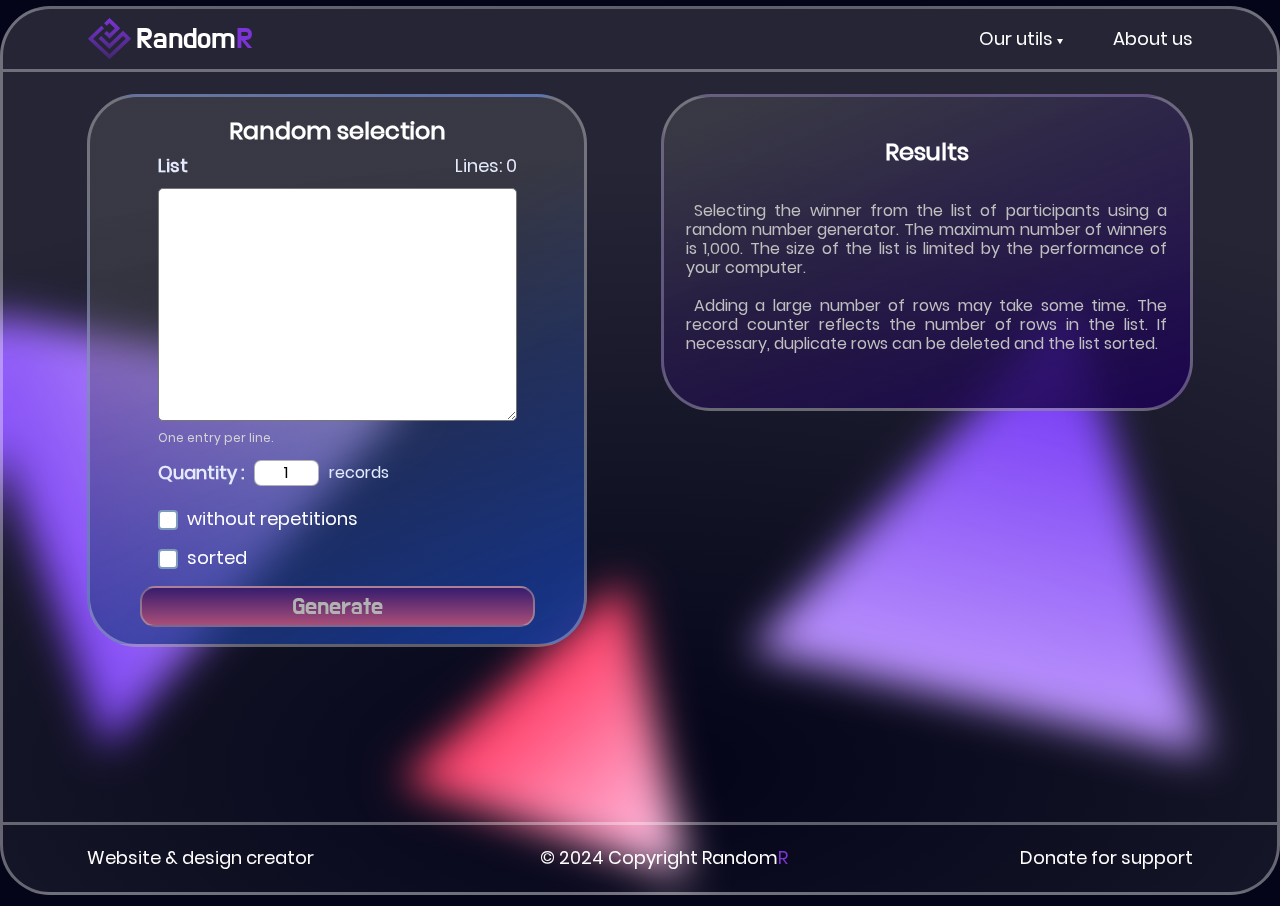
<file: list.html>
<!DOCTYPE html>
<html lang="en">

<head>
    <meta charset="UTF-8">
    <meta name="viewport" content="width=device-width, initial-scale=1.0">
    <title>RandomR</title>
    <link rel="stylesheet" href="./distribution/styles/list.min.css">
    <link rel="stylesheet" href="./distribution/styles/fonts.css">
</head>

<body class="body">
    <div class="big-container">
        <header class="header">
            <div class="container">
                <nav class="header__main">
                    <a class="header__logo" href="./index.html" tabindex="1">
                        <svg class="logo-img" width="45.000000" height="42.000000" viewBox="0 0 45 42" fill="none"
                            xmlns="http://www.w3.org/2000/svg" xmlns:xlink="http://www.w3.org/1999/xlink">
                            <desc>
                                Created with Pixso.
                            </desc>
                            <defs>
                                <clipPath id="clip2_21">
                                    <rect id="trace" width="45.000000" height="42.000000" fill="white"
                                        fill-opacity="0" />
                                </clipPath>
                                <linearGradient id="paint_linear_2_23_0" x1="22.500000" y1="0.000000" x2="22.500000"
                                    y2="44.000000" gradientUnits="userSpaceOnUse">
                                    <stop offset="0.007634" stop-color="#7C34D4" />
                                    <stop offset="1.000000" stop-color="#7B2EDB" stop-opacity="0.298039" />
                                </linearGradient>
                            </defs>
                            <g clip-path="url(#clip2_21)">
                                <path id="path"
                                    d="M19.8049 2.60974L17.0739 5.21948L18.3708 6.47089L19.6677 7.72205L21.0471 6.42139L22.4264 5.12097L25.166 7.72388L27.9057 10.3268L25.1675 12.9361L22.429 15.5452L21.0482 14.2433L19.6677 12.9415L18.3708 14.1927L17.0739 15.4442L19.8049 18.0539L22.5363 20.6636L27.8406 15.613C30.7581 12.8353 33.145 10.4587 33.145 10.3318C33.145 10.2049 30.7581 7.82831 27.8406 5.0506L22.5363 0L19.8049 2.60974ZM7.64502 14.1961L0.861877 20.6623L11.7013 30.9925L22.5408 41.3225L33.3821 30.9925L44.2234 20.6623L40.1143 16.7469L36.005 12.8314L29.2145 19.2987L22.4238 25.766L18.3727 21.9109L14.3216 18.0559L12.9532 19.3598L11.5848 20.6636L17.0034 25.8266L22.4219 30.9897L29.2126 24.5223L36.0034 18.0548L37.3724 19.3593L38.7413 20.6638L30.5822 28.4384L22.4229 36.2126L14.2751 28.4492L6.12744 20.6861L11.5617 15.5797L16.996 10.4733L16.5134 9.83484C16.248 9.48383 15.6702 8.86676 15.2294 8.46332L14.4279 7.73004L7.64502 14.1961ZM22.4097 43.9905C35.8351 44.0223 46.9005 43.9713 46.9993 43.877C47.0984 43.7828 36.1139 43.7567 22.5896 43.8192L-2 43.9327L22.4097 43.9905Z"
                                    fill="url(#paint_linear_2_23_0)" fill-opacity="1.000000" fill-rule="evenodd" />
                            </g>
                        </svg>
                        <p class="header__logo-text">Random<span style="color: rgb(124, 52, 212);">R</span></p>
                    </a>
                    <ul class="header__info">
                        <li class="header__info-box dropdown">
                            <a href="#" class="header__link utils" tabindex="2">Our utils
                                <svg class="arrow" width="6.062195" height="5.250000" viewBox="0 0 6.06219 5.25"
                                    fill="currentColor" xmlns="http://www.w3.org/2000/svg"
                                    xmlns:xlink="http://www.w3.org/1999/xlink">
                                    <desc>
                                        Created with Pixso.
                                    </desc>
                                    <defs>
                                        <linearGradient id="paint_linear_2_34_0" x1="3.031097" y1="5.250000"
                                            x2="3.031097" y2="-1.750000" gradientUnits="userSpaceOnUse">
                                            <stop stop-color="#7B34D2" />
                                            <stop offset="1.000000" stop-color="#472C75" />
                                        </linearGradient>
                                    </defs>
                                    <path id="Многоугольник 3" d="M3.0311 5.25L6.06219 0L0 0L3.0311 5.25Z"
                                        fill="currentColor" fill-opacity="1.000000" fill-rule="evenodd" />
                                </svg>
                            </a>
                            <ul class="header__submenu">
                                <li class="header__submenu-item">
                                    <a href="./randomize.html" class="header__submenu-link first">
                                        <svg width="23.000000" height="23.000000" viewBox="0 0 33 31" fill="none"
                                            xmlns="http://www.w3.org/2000/svg"
                                            xmlns:xlink="http://www.w3.org/1999/xlink">
                                            <desc>
                                                Created with Pixso.
                                            </desc>
                                            <defs>
                                                <clipPath id="clip63_15">
                                                    <rect id="round.svg" width="32.210209" height="31.150616"
                                                        transform="translate(-0.030273 -0.516815)" fill="white"
                                                        fill-opacity="0" />
                                                </clipPath>
                                                <linearGradient id="paint_linear_63_18_0" x1="9.902341" y1="0.870071"
                                                    x2="27.559582" y2="13.597704" gradientUnits="userSpaceOnUse">
                                                    <stop stop-color="#143D71" />
                                                    <stop offset="1.000000" stop-color="#AFD2FF" />
                                                </linearGradient>
                                                <linearGradient id="paint_linear_63_19_0" x1="10.422848" y1="17.672255"
                                                    x2="27.832066" y2="30.607260" gradientUnits="userSpaceOnUse">
                                                    <stop stop-color="#143D71" />
                                                    <stop offset="1.000000" stop-color="#AFD2FF" />
                                                </linearGradient>
                                                <linearGradient id="paint_linear_63_20_0" x1="-0.034181" y1="5.500001"
                                                    x2="10.500001" y2="28.194027" gradientUnits="userSpaceOnUse">
                                                    <stop stop-color="#143D71" />
                                                    <stop offset="1.000000" stop-color="#AFD2FF" />
                                                </linearGradient>
                                            </defs>
                                            <g clip-path="url(#clip63_15)">
                                                <path id="path"
                                                    d="M14.06 9.36C15.99 12.39 16.86 13.15 19.54 13.45C21.59 13.7 23.93 13.53 26.11 13.58C27.11 13.62 30 13.58 31 13.37C31.92 13.15 32.05 12.73 31.75 11.97C31.13 10.28 28.49 6.11 27.32 4.63C26.53 3.66 25.65 2.77 24.73 2.05C23.43 1.04 22.01 0.41 20.38 0.07C17.49 -0.56 15.23 -0.69 12.26 -0.31C10.92 -0.14 9.59 0.15 9.96 1.72C10.3 3.19 13.14 7.84 14.06 9.36Z"
                                                    fill="url(#paint_linear_63_18_0)" fill-opacity="1.000000"
                                                    fill-rule="evenodd" />
                                                <path id="path"
                                                    d="M22.43 16.32C18.83 16.45 17.78 16.87 16.15 19.06C14.94 20.71 13.89 22.86 12.76 24.72C12.26 25.56 10.84 28.14 10.5 29.15C10.25 30 10.55 30.33 11.34 30.46C13.1 30.76 18.03 30.54 19.83 30.25C21.09 30.08 22.26 29.74 23.35 29.28C24.85 28.64 26.15 27.72 27.24 26.49C29.2 24.3 30.46 22.36 31.63 19.57C32.17 18.3 32.55 17 31.04 16.57C29.58 16.11 24.18 16.28 22.43 16.32Z"
                                                    fill="url(#paint_linear_63_19_0)" fill-opacity="1.000000"
                                                    fill-rule="evenodd" />
                                                <path id="path"
                                                    d="M11.63 20.29C13.31 17.12 13.48 15.94 12.43 13.45C11.63 11.55 10.3 9.57 9.25 7.67C8.79 6.78 7.29 4.25 6.62 3.49C5.99 2.81 5.53 2.9 5.03 3.53C3.94 4.92 1.64 9.36 0.97 11.09C0.51 12.27 0.22 13.45 0.05 14.63C-0.16 16.28 0.01 17.84 0.51 19.4C1.43 22.23 2.43 24.3 4.23 26.7C5.07 27.8 5.99 28.81 7.16 27.72C8.25 26.66 10.8 21.89 11.63 20.29Z"
                                                    fill="url(#paint_linear_63_20_0)" fill-opacity="1.000000"
                                                    fill-rule="evenodd" />
                                            </g>
                                        </svg>
                                        Number Generator
                                    </a>
                                </li>
                                <li class="header__submenu-item">
                                    <a href="./passwordgen.html" class="header__submenu-link">
                                        <svg width="23.000000" height="23.000000" viewBox="0 0 33 34" fill="none"
                                            xmlns="http://www.w3.org/2000/svg"
                                            xmlns:xlink="http://www.w3.org/1999/xlink">
                                            <desc>
                                                Created with Pixso.
                                            </desc>
                                            <defs>
                                                <linearGradient id="paint_linear_63_5_0" x1="0.999995" y1="4.149740"
                                                    x2="25.081699" y2="33.000015" gradientUnits="userSpaceOnUse">
                                                    <stop stop-color="#143D71" />
                                                    <stop offset="1.000000" stop-color="#AFD2FF" />
                                                </linearGradient>
                                            </defs>
                                            <path id="path"
                                                d="M12.6 12C10.95 10.92 9.86 9.08 9.86 7C9.86 3.68 12.6 1 16 1C19.26 1 21.93 3.49 22.12 6.63M9.87 17.37C8.09 18.23 5.91 18.23 4.07 17.19C1.13 15.53 0.12 11.86 1.82 9C3.45 6.23 6.99 5.22 9.87 6.63M13.26 22.37C13.14 24.31 12.05 26.15 10.2 27.19C7.27 28.85 3.51 27.86 1.82 25C0.19 22.23 1.06 18.73 3.75 16.99M18.73 11.62C18.85 9.68 19.94 7.84 21.79 6.8C24.72 5.14 28.48 6.13 30.17 8.99C31.8 11.76 30.93 15.26 28.24 17M22.12 16.62C23.9 15.76 26.08 15.76 27.92 16.8C30.86 18.46 31.87 22.13 30.17 24.99C28.54 27.76 25 28.77 22.12 27.36M19.39 22C21.04 23.07 22.13 24.91 22.13 27C22.13 30.31 19.39 33 16 33C12.73 33 10.06 30.5 9.87 27.36M16 23C12.6 23 9.86 20.31 9.86 17C9.86 13.68 12.6 11 16 11C19.39 11 22.13 13.68 22.13 17C22.13 20.31 19.39 23 16 23Z"
                                                stroke="url(#paint_linear_63_5_0)" stroke-opacity="1.000000"
                                                stroke-width="2.000000" />
                                        </svg>
                                        Password Generator
                                    </a>
                                </li>
                                <li class="header__submenu-item">
                                    <a href="./namegen.html" class="header__submenu-link">
                                        <svg width="23.000000" height="23.000000" viewBox="0 0 26 23" fill="none"
                                            xmlns="http://www.w3.org/2000/svg"
                                            xmlns:xlink="http://www.w3.org/1999/xlink">
                                            <desc>
                                                Created with Pixso.
                                            </desc>
                                            <defs>
                                                <linearGradient id="paint_linear_63_7_0" x1="0.124997" y1="2.905597"
                                                    x2="19.992397" y2="21.505013" gradientUnits="userSpaceOnUse">
                                                    <stop stop-color="#143D71" />
                                                    <stop offset="1.000000" stop-color="#AFD2FF" />
                                                </linearGradient>
                                            </defs>
                                            <path id="path"
                                                d="M19.37 21.5C19.37 19.22 16.29 17.37 12.5 17.37C8.7 17.37 5.62 19.22 5.62 21.5M24.87 17.37C24.87 15.68 23.17 14.23 20.75 13.59M0.12 17.37C0.12 15.68 1.82 14.23 4.25 13.59M20.75 8.07C21.59 7.32 22.12 6.22 22.12 5C22.12 2.72 20.27 0.87 18 0.87C16.94 0.87 15.97 1.27 15.25 1.92M4.25 8.07C3.4 7.32 2.87 6.22 2.87 5C2.87 2.72 4.72 0.87 7 0.87C8.05 0.87 9.02 1.27 9.75 1.92M8.37 9.12C8.37 6.84 10.22 5 12.5 5C14.77 5 16.62 6.84 16.62 9.12C16.62 11.4 14.77 13.25 12.5 13.25C10.22 13.25 8.37 11.4 8.37 9.12Z"
                                                stroke="url(#paint_linear_63_7_0)" stroke-opacity="1.000000"
                                                stroke-width="2.000000" />
                                        </svg>
                                        Name Generator
                                    </a>
                                </li>
                                <li class="header__submenu-item">
                                    <a href="./list.html" class="header__submenu-link">
                                        <svg width="23.000000" height="23.000000" viewBox="0 0 32 32" fill="none"
                                            xmlns="http://www.w3.org/2000/svg"
                                            xmlns:xlink="http://www.w3.org/1999/xlink">
                                            <desc>
                                                Created with Pixso.
                                            </desc>
                                            <defs>
                                                <clipPath id="clip63_26">
                                                    <rect id="svg" width="32.000000" height="32.000000" fill="white"
                                                        fill-opacity="0" />
                                                </clipPath>
                                                <linearGradient id="paint_linear_63_28_0" x1="9.999997" y1="4.362305"
                                                    x2="27.659910" y2="26.000011" gradientUnits="userSpaceOnUse">
                                                    <stop stop-color="#143D71" />
                                                    <stop offset="1.000000" stop-color="#AFD2FF" />
                                                </linearGradient>
                                                <linearGradient id="paint_linear_63_29_0" x1="0.000001" y1="2.756024"
                                                    x2="6.421786" y2="28.000013" gradientUnits="userSpaceOnUse">
                                                    <stop stop-color="#143D71" />
                                                    <stop offset="1.000000" stop-color="#AFD2FF" />
                                                </linearGradient>
                                            </defs>
                                            <g clip-path="url(#clip63_26)">
                                                <path id="path"
                                                    d="M10 4C10 2.89 10.89 2 12 2L30 2C31.1 2 32 2.89 32 4C32 5.1 31.1 6 30 6L12 6C10.89 6 10 5.1 10 4ZM10 14C10 12.89 10.89 12 12 12L30 12C31.1 12 32 12.89 32 14C32 15.1 31.1 16 30 16L12 16C10.89 16 10 15.1 10 14ZM12 22L30 22C31.1 22 32 22.89 32 24C32 25.1 31.1 26 30 26L12 26C10.89 26 10 25.1 10 24C10 22.89 10.89 22 12 22Z"
                                                    fill="url(#paint_linear_63_28_0)" fill-opacity="1.000000"
                                                    fill-rule="nonzero" />
                                                <path id="path"
                                                    d="M4 8C4.26 8 4.52 7.97 4.78 7.92C5.03 7.87 5.28 7.79 5.53 7.69C5.77 7.59 6 7.47 6.22 7.32C6.44 7.17 6.64 7.01 6.82 6.82C7.01 6.64 7.17 6.44 7.32 6.22C7.47 6 7.59 5.77 7.69 5.53C7.79 5.28 7.87 5.03 7.92 4.78C7.97 4.52 8 4.26 8 4C8 3.73 7.97 3.47 7.92 3.21C7.87 2.96 7.79 2.71 7.69 2.46C7.59 2.22 7.47 1.99 7.32 1.77C7.17 1.55 7.01 1.35 6.82 1.17C6.64 0.98 6.44 0.82 6.22 0.67C6 0.52 5.77 0.4 5.53 0.3C5.28 0.2 5.03 0.12 4.78 0.07C4.52 0.02 4.26 0 4 0C3.73 0 3.47 0.02 3.21 0.07C2.96 0.12 2.71 0.2 2.46 0.3C2.22 0.4 1.99 0.52 1.77 0.67C1.55 0.82 1.35 0.98 1.17 1.17C0.98 1.35 0.82 1.55 0.67 1.77C0.52 1.99 0.4 2.22 0.3 2.46C0.2 2.71 0.12 2.96 0.07 3.21C0.02 3.47 0 3.73 0 4C0 4.26 0.02 4.52 0.07 4.78C0.12 5.03 0.2 5.28 0.3 5.53C0.4 5.77 0.52 6 0.67 6.22C0.82 6.44 0.98 6.64 1.17 6.82C1.35 7.01 1.55 7.17 1.77 7.32C1.99 7.47 2.22 7.59 2.46 7.69C2.71 7.79 2.96 7.87 3.21 7.92C3.47 7.97 3.73 8 4 8ZM4 12.5C4.09 12.5 4.19 12.5 4.29 12.52C4.38 12.54 4.48 12.57 4.57 12.61C4.66 12.65 4.75 12.69 4.83 12.75C4.91 12.8 4.99 12.86 5.06 12.93C5.12 13 5.19 13.08 5.24 13.16C5.3 13.24 5.34 13.33 5.38 13.42C5.42 13.51 5.45 13.61 5.47 13.7C5.49 13.8 5.5 13.9 5.5 14C5.5 14.09 5.49 14.19 5.47 14.29C5.45 14.38 5.42 14.48 5.38 14.57C5.34 14.66 5.3 14.75 5.24 14.83C5.19 14.91 5.12 14.99 5.06 15.06C4.99 15.13 4.91 15.19 4.83 15.24C4.75 15.3 4.66 15.34 4.57 15.38C4.48 15.42 4.38 15.45 4.29 15.47C4.19 15.49 4.09 15.5 4 15.5C3.9 15.5 3.8 15.49 3.7 15.47C3.61 15.45 3.51 15.42 3.42 15.38C3.33 15.34 3.24 15.3 3.16 15.24C3.08 15.19 3 15.13 2.93 15.06C2.87 14.99 2.8 14.91 2.75 14.83C2.69 14.75 2.65 14.66 2.61 14.57C2.57 14.48 2.54 14.38 2.52 14.29C2.5 14.19 2.5 14.09 2.5 14C2.5 13.9 2.5 13.8 2.52 13.7C2.54 13.61 2.57 13.51 2.61 13.42C2.65 13.33 2.69 13.24 2.75 13.16C2.8 13.08 2.87 13 2.93 12.93C3 12.86 3.08 12.8 3.16 12.75C3.24 12.69 3.33 12.65 3.42 12.61C3.51 12.57 3.61 12.54 3.7 12.52C3.8 12.5 3.9 12.5 4 12.5ZM4 18C4.26 18 4.52 17.97 4.78 17.92C5.03 17.87 5.28 17.79 5.53 17.69C5.77 17.59 6 17.47 6.22 17.32C6.44 17.18 6.64 17.01 6.82 16.82C7.01 16.64 7.17 16.44 7.32 16.22C7.47 16 7.59 15.77 7.69 15.53C7.79 15.28 7.87 15.03 7.92 14.78C7.97 14.52 8 14.26 8 14C8 13.73 7.97 13.47 7.92 13.21C7.87 12.96 7.79 12.71 7.69 12.46C7.59 12.22 7.47 11.99 7.32 11.77C7.17 11.55 7.01 11.35 6.82 11.17C6.64 10.98 6.44 10.82 6.22 10.67C6 10.52 5.77 10.4 5.53 10.3C5.28 10.2 5.03 10.12 4.78 10.07C4.52 10.02 4.26 10 4 10C3.73 10 3.47 10.02 3.21 10.07C2.96 10.12 2.71 10.2 2.46 10.3C2.22 10.4 1.99 10.52 1.77 10.67C1.55 10.82 1.35 10.98 1.17 11.17C0.98 11.35 0.82 11.55 0.67 11.77C0.52 11.99 0.4 12.22 0.3 12.46C0.2 12.71 0.12 12.96 0.07 13.21C0.02 13.47 0 13.73 0 14C0 14.26 0.02 14.52 0.07 14.78C0.12 15.03 0.2 15.28 0.3 15.53C0.4 15.77 0.52 16 0.67 16.22C0.82 16.44 0.98 16.64 1.17 16.82C1.35 17.01 1.55 17.18 1.77 17.32C1.99 17.47 2.22 17.59 2.46 17.69C2.71 17.79 2.96 17.87 3.21 17.92C3.47 17.97 3.73 18 4 18ZM4 22.5C4.09 22.5 4.19 22.5 4.29 22.52C4.38 22.54 4.48 22.57 4.57 22.61C4.66 22.65 4.75 22.69 4.83 22.75C4.91 22.8 4.99 22.86 5.06 22.93C5.12 23 5.19 23.08 5.24 23.16C5.3 23.24 5.34 23.33 5.38 23.42C5.42 23.51 5.45 23.61 5.47 23.7C5.49 23.8 5.5 23.9 5.5 24C5.5 24.09 5.49 24.19 5.47 24.29C5.45 24.38 5.42 24.48 5.38 24.57C5.34 24.66 5.3 24.75 5.24 24.83C5.19 24.91 5.12 24.99 5.06 25.06C4.99 25.13 4.91 25.19 4.83 25.24C4.75 25.3 4.66 25.34 4.57 25.38C4.48 25.42 4.38 25.45 4.29 25.47C4.19 25.49 4.09 25.5 4 25.5C3.9 25.5 3.8 25.49 3.7 25.47C3.61 25.45 3.51 25.42 3.42 25.38C3.33 25.34 3.24 25.3 3.16 25.24C3.08 25.19 3 25.13 2.93 25.06C2.87 24.99 2.8 24.91 2.75 24.83C2.69 24.75 2.65 24.66 2.61 24.57C2.57 24.48 2.54 24.38 2.52 24.29C2.5 24.19 2.5 24.09 2.5 24C2.5 23.9 2.5 23.8 2.52 23.7C2.54 23.61 2.57 23.51 2.61 23.42C2.65 23.33 2.69 23.24 2.75 23.16C2.8 23.08 2.87 23 2.93 22.93C3 22.86 3.08 22.8 3.16 22.75C3.24 22.69 3.33 22.65 3.42 22.61C3.51 22.57 3.61 22.54 3.7 22.52C3.8 22.5 3.9 22.5 4 22.5ZM4 28C4.26 28 4.52 27.97 4.78 27.92C5.03 27.87 5.28 27.79 5.53 27.69C5.77 27.59 6 27.47 6.22 27.32C6.44 27.18 6.64 27.01 6.82 26.82C7.01 26.64 7.17 26.44 7.32 26.22C7.47 26 7.59 25.77 7.69 25.53C7.79 25.28 7.87 25.03 7.92 24.78C7.97 24.52 8 24.26 8 24C8 23.73 7.97 23.47 7.92 23.21C7.87 22.96 7.79 22.71 7.69 22.46C7.59 22.22 7.47 21.99 7.32 21.77C7.17 21.55 7.01 21.35 6.82 21.17C6.64 20.98 6.44 20.82 6.22 20.67C6 20.52 5.77 20.4 5.53 20.3C5.28 20.2 5.03 20.12 4.78 20.07C4.52 20.02 4.26 20 4 20C3.73 20 3.47 20.02 3.21 20.07C2.96 20.12 2.71 20.2 2.46 20.3C2.22 20.4 1.99 20.52 1.77 20.67C1.55 20.82 1.35 20.98 1.17 21.17C0.98 21.35 0.82 21.55 0.67 21.77C0.52 21.99 0.4 22.22 0.3 22.46C0.2 22.71 0.12 22.96 0.07 23.21C0.02 23.47 0 23.73 0 24C0 24.26 0.02 24.52 0.07 24.78C0.12 25.03 0.2 25.28 0.3 25.53C0.4 25.77 0.52 26 0.67 26.22C0.82 26.44 0.98 26.64 1.17 26.82C1.35 27.01 1.55 27.18 1.77 27.32C1.99 27.47 2.22 27.59 2.46 27.69C2.71 27.79 2.96 27.87 3.21 27.92C3.47 27.97 3.73 28 4 28Z"
                                                    fill="url(#paint_linear_63_29_0)" fill-opacity="1.000000"
                                                    fill-rule="nonzero" />
                                            </g>
                                        </svg>
                                        Random winner
                                    </a>
                                </li>
                                <li class="header__submenu-item">
                                    <a href="./answers.html" class="header__submenu-link">
                                        <svg width="23.000000" height="23.000000" viewBox="0 0 32 37" fill="none"
                                            xmlns="http://www.w3.org/2000/svg"
                                            xmlns:xlink="http://www.w3.org/1999/xlink">
                                            <desc>
                                                Created with Pixso.
                                            </desc>
                                            <defs>
                                                <clipPath id="clip63_78">
                                                    <rect id="svg" width="32.000000" height="37.000000" fill="white"
                                                        fill-opacity="0" />
                                                </clipPath>
                                                <linearGradient id="paint_linear_63_80_0" x1="-0.000003" y1="2.845224"
                                                    x2="25.687145" y2="28.906265" gradientUnits="userSpaceOnUse">
                                                    <stop stop-color="#143D71" />
                                                    <stop offset="1.000000" stop-color="#AFD2FF" />
                                                </linearGradient>
                                                <linearGradient id="paint_linear_63_81_0" x1="1.142576" y1="29.702908"
                                                    x2="24.994926" y2="37.000004" gradientUnits="userSpaceOnUse">
                                                    <stop stop-color="#143D71" />
                                                    <stop offset="1.000000" stop-color="#AFD2FF" />
                                                </linearGradient>
                                            </defs>
                                            <g clip-path="url(#clip63_78)">
                                                <path id="path"
                                                    d="M25.9 28.9C29.61 25.94 32 21.34 32 16.18C32 7.24 24.83 0 16 0C7.16 0 0 7.24 0 16.18C0 21.34 2.38 25.94 6.09 28.9L25.9 28.9ZM10.89 6.09C11.07 5.58 11.77 5.58 11.96 6.09L12.66 7.99L14.54 8.7C15.04 8.89 15.04 9.6 14.54 9.79L12.66 10.5L11.96 12.4C11.77 12.91 11.07 12.91 10.89 12.4L10.19 10.5L8.3 9.79C7.8 9.6 7.8 8.89 8.3 8.7L10.19 7.99L10.89 6.09ZM22.25 9.56L23.56 13.15L27.12 14.48C27.62 14.67 27.62 15.38 27.12 15.57L23.56 16.9L22.25 20.5C22.06 21 21.36 21 21.17 20.5L19.86 16.9L16.3 15.57C15.8 15.38 15.8 14.67 16.3 14.48L19.86 13.15L21.17 9.56C21.36 9.05 22.06 9.05 22.25 9.56Z"
                                                    fill="url(#paint_linear_63_80_0)" fill-opacity="1.000000"
                                                    fill-rule="nonzero" />
                                                <path id="path"
                                                    d="M25.89 28.9L6.09 28.9L1.54 34.21C1.28 34.51 1.14 34.91 1.14 35.31C1.14 36.24 1.88 37 2.8 37L29.19 37C30.11 37 30.85 36.24 30.85 35.31C30.85 34.91 30.71 34.52 30.45 34.21L25.89 28.9Z"
                                                    fill="url(#paint_linear_63_81_0)" fill-opacity="1.000000"
                                                    fill-rule="nonzero" />
                                            </g>
                                        </svg>
                                        Random answer
                                    </a>
                                </li>
                                <li class="header__submenu-item">
                                    <a href="./qrgen.html" class="header__submenu-link last">
                                        <svg width="23.000000" height="23.000000" viewBox="0 0 34 34" fill="none"
                                            xmlns="http://www.w3.org/2000/svg"
                                            xmlns:xlink="http://www.w3.org/1999/xlink">
                                            <desc>
                                                Created with Pixso.
                                            </desc>
                                            <defs>
                                                <clipPath id="clip63_164">
                                                    <rect id="qr-code" width="34.000000" height="34.000000" fill="white"
                                                        fill-opacity="0" />
                                                </clipPath>
                                                <linearGradient id="paint_linear_63_165_0" x1="4.781248" y1="5.879353"
                                                    x2="13.736631" y2="15.937508" gradientUnits="userSpaceOnUse">
                                                    <stop stop-color="#143D71" />
                                                    <stop offset="1.000000" stop-color="#AFD2FF" />
                                                </linearGradient>
                                                <linearGradient id="paint_linear_63_166_0" x1="4.781248" y1="19.160603"
                                                    x2="13.736631" y2="29.218758" gradientUnits="userSpaceOnUse">
                                                    <stop stop-color="#143D71" />
                                                    <stop offset="1.000000" stop-color="#AFD2FF" />
                                                </linearGradient>
                                                <linearGradient id="paint_linear_63_167_0" x1="18.062498" y1="5.879353"
                                                    x2="27.017881" y2="15.937508" gradientUnits="userSpaceOnUse">
                                                    <stop stop-color="#143D71" />
                                                    <stop offset="1.000000" stop-color="#AFD2FF" />
                                                </linearGradient>
                                                <linearGradient id="paint_linear_63_168_0" x1="18.062498" y1="18.689989"
                                                    x2="20.621180" y2="24.437504" gradientUnits="userSpaceOnUse">
                                                    <stop stop-color="#143D71" />
                                                    <stop offset="1.000000" stop-color="#AFD2FF" />
                                                </linearGradient>
                                                <linearGradient id="paint_linear_63_169_0" x1="18.062498" y1="19.160604"
                                                    x2="27.017883" y2="29.218756" gradientUnits="userSpaceOnUse">
                                                    <stop stop-color="#143D71" />
                                                    <stop offset="1.000000" stop-color="#AFD2FF" />
                                                </linearGradient>
                                            </defs>
                                            <g clip-path="url(#clip63_164)">
                                                <path id="path"
                                                    d="M13.28 4.78L7.43 4.78C7.26 4.78 7.09 4.79 6.91 4.83C6.74 4.86 6.58 4.91 6.42 4.98C6.26 5.05 6.1 5.13 5.96 5.22C5.81 5.32 5.68 5.43 5.56 5.56C5.43 5.68 5.32 5.81 5.22 5.96C5.13 6.1 5.05 6.26 4.98 6.42C4.91 6.58 4.86 6.74 4.83 6.91C4.79 7.09 4.78 7.26 4.78 7.43L4.78 13.28C4.78 13.45 4.79 13.62 4.83 13.79C4.86 13.97 4.91 14.13 4.98 14.29C5.05 14.45 5.13 14.61 5.22 14.75C5.32 14.9 5.43 15.03 5.56 15.15C5.68 15.28 5.81 15.39 5.96 15.48C6.1 15.58 6.26 15.66 6.42 15.73C6.58 15.8 6.74 15.85 6.91 15.88C7.09 15.92 7.26 15.93 7.43 15.93L13.28 15.93C13.45 15.93 13.62 15.92 13.79 15.88C13.97 15.85 14.13 15.8 14.29 15.73C14.45 15.66 14.61 15.58 14.75 15.48C14.9 15.39 15.03 15.28 15.15 15.15C15.28 15.03 15.39 14.9 15.48 14.75C15.58 14.61 15.66 14.45 15.73 14.29C15.8 14.13 15.85 13.97 15.88 13.79C15.91 13.62 15.93 13.45 15.93 13.28L15.93 7.43C15.93 7.26 15.91 7.09 15.88 6.91C15.85 6.74 15.8 6.58 15.73 6.42C15.66 6.26 15.58 6.1 15.48 5.96C15.39 5.81 15.28 5.68 15.15 5.56C15.03 5.43 14.9 5.32 14.75 5.22C14.61 5.13 14.45 5.05 14.29 4.98C14.13 4.91 13.97 4.86 13.79 4.83C13.62 4.79 13.45 4.78 13.28 4.78ZM12.75 12.75L7.96 12.75L7.96 7.96L12.75 7.96L12.75 12.75Z"
                                                    fill="url(#paint_linear_63_165_0)" fill-opacity="1.000000"
                                                    fill-rule="nonzero" />
                                                <path id="path"
                                                    d="M13.28 18.06L7.43 18.06C7.26 18.06 7.09 18.07 6.91 18.11C6.74 18.14 6.58 18.19 6.42 18.26C6.26 18.33 6.1 18.41 5.96 18.51C5.81 18.6 5.68 18.71 5.56 18.84C5.43 18.96 5.32 19.09 5.22 19.24C5.13 19.38 5.05 19.54 4.98 19.7C4.91 19.86 4.86 20.02 4.83 20.2C4.79 20.37 4.78 20.54 4.78 20.71L4.78 26.56C4.78 26.73 4.79 26.9 4.83 27.08C4.86 27.25 4.91 27.41 4.98 27.57C5.05 27.73 5.13 27.89 5.22 28.03C5.32 28.18 5.43 28.31 5.56 28.43C5.68 28.56 5.81 28.67 5.96 28.77C6.1 28.86 6.26 28.94 6.42 29.01C6.58 29.08 6.74 29.13 6.91 29.16C7.09 29.2 7.26 29.21 7.43 29.21L13.28 29.21C13.45 29.21 13.62 29.2 13.79 29.16C13.97 29.13 14.13 29.08 14.29 29.01C14.45 28.94 14.61 28.86 14.75 28.77C14.9 28.67 15.03 28.56 15.15 28.43C15.28 28.31 15.39 28.18 15.48 28.03C15.58 27.89 15.66 27.73 15.73 27.57C15.8 27.41 15.85 27.25 15.88 27.08C15.91 26.9 15.93 26.73 15.93 26.56L15.93 20.71C15.93 20.54 15.91 20.37 15.88 20.2C15.85 20.02 15.8 19.86 15.73 19.7C15.66 19.54 15.58 19.38 15.48 19.24C15.39 19.09 15.28 18.96 15.15 18.84C15.03 18.71 14.9 18.6 14.75 18.51C14.61 18.41 14.45 18.33 14.29 18.26C14.13 18.19 13.97 18.14 13.79 18.11C13.62 18.07 13.45 18.06 13.28 18.06ZM12.75 26.03L7.96 26.03L7.96 21.25L12.75 21.25L12.75 26.03Z"
                                                    fill="url(#paint_linear_63_166_0)" fill-opacity="1.000000"
                                                    fill-rule="nonzero" />
                                                <path id="path"
                                                    d="M26.56 4.78L20.71 4.78C20.54 4.78 20.37 4.79 20.2 4.83C20.02 4.86 19.86 4.91 19.7 4.98C19.54 5.05 19.38 5.13 19.24 5.22C19.09 5.32 18.96 5.43 18.84 5.56C18.71 5.68 18.6 5.81 18.51 5.96C18.41 6.1 18.33 6.26 18.26 6.42C18.19 6.58 18.14 6.74 18.11 6.91C18.08 7.09 18.06 7.26 18.06 7.43L18.06 13.28C18.06 13.45 18.08 13.62 18.11 13.79C18.14 13.97 18.19 14.13 18.26 14.29C18.33 14.45 18.41 14.61 18.51 14.75C18.6 14.9 18.71 15.03 18.84 15.15C18.96 15.28 19.09 15.39 19.24 15.48C19.38 15.58 19.54 15.66 19.7 15.73C19.86 15.8 20.02 15.85 20.2 15.88C20.37 15.92 20.54 15.93 20.71 15.93L26.56 15.93C26.73 15.93 26.9 15.92 27.08 15.88C27.25 15.85 27.41 15.8 27.57 15.73C27.73 15.66 27.89 15.58 28.03 15.48C28.18 15.39 28.31 15.28 28.43 15.15C28.56 15.03 28.67 14.9 28.77 14.75C28.86 14.61 28.94 14.45 29.01 14.29C29.08 14.13 29.13 13.97 29.16 13.79C29.2 13.62 29.21 13.45 29.21 13.28L29.21 7.43C29.21 7.26 29.2 7.09 29.16 6.91C29.13 6.74 29.08 6.58 29.01 6.42C28.94 6.26 28.86 6.1 28.77 5.96C28.67 5.81 28.56 5.68 28.43 5.56C28.31 5.43 28.18 5.32 28.03 5.22C27.89 5.13 27.73 5.05 27.57 4.98C27.41 4.91 27.25 4.86 27.08 4.83C26.9 4.79 26.73 4.78 26.56 4.78ZM26.03 12.75L21.25 12.75L21.25 7.96L26.03 7.96L26.03 12.75Z"
                                                    fill="url(#paint_linear_63_167_0)" fill-opacity="1.000000"
                                                    fill-rule="nonzero" />
                                                <path id="path"
                                                    d="M19.65 24.43C19.86 24.43 20.07 24.39 20.26 24.31C20.46 24.23 20.63 24.12 20.78 23.97C20.93 23.82 21.04 23.64 21.12 23.45C21.21 23.25 21.25 23.05 21.25 22.84L21.25 19.65C21.25 19.44 21.21 19.24 21.12 19.04C21.04 18.85 20.93 18.67 20.78 18.52C20.63 18.37 20.46 18.26 20.26 18.18C20.07 18.1 19.86 18.06 19.65 18.06C19.44 18.06 19.24 18.1 19.04 18.18C18.85 18.26 18.67 18.37 18.52 18.52C18.37 18.67 18.26 18.85 18.18 19.04C18.1 19.24 18.06 19.44 18.06 19.65L18.06 22.84C18.06 23.05 18.1 23.25 18.18 23.45C18.26 23.64 18.37 23.82 18.52 23.97C18.67 24.12 18.85 24.23 19.04 24.31C19.24 24.39 19.44 24.43 19.65 24.43Z"
                                                    fill="url(#paint_linear_63_168_0)" fill-opacity="1.000000"
                                                    fill-rule="nonzero" />
                                                <path id="path"
                                                    d="M27.62 20.18L26.03 20.18L26.03 19.65C26.03 19.44 25.99 19.24 25.91 19.04C25.82 18.85 25.71 18.67 25.56 18.52C25.41 18.37 25.24 18.26 25.04 18.18C24.85 18.1 24.64 18.06 24.43 18.06C24.22 18.06 24.02 18.1 23.82 18.18C23.63 18.26 23.46 18.37 23.31 18.52C23.16 18.67 23.04 18.85 22.96 19.04C22.88 19.24 22.84 19.44 22.84 19.65L22.84 26.03L19.65 26.03C19.44 26.03 19.24 26.07 19.04 26.15C18.85 26.23 18.67 26.34 18.52 26.49C18.37 26.64 18.26 26.81 18.18 27.01C18.1 27.21 18.06 27.41 18.06 27.62C18.06 27.83 18.1 28.03 18.18 28.23C18.26 28.43 18.37 28.6 18.52 28.75C18.67 28.9 18.85 29.01 19.04 29.09C19.24 29.17 19.44 29.21 19.65 29.21L24.43 29.21C24.64 29.21 24.85 29.17 25.04 29.09C25.24 29.01 25.41 28.9 25.56 28.75C25.71 28.6 25.82 28.43 25.91 28.23C25.99 28.03 26.03 27.83 26.03 27.62L26.03 23.37L27.62 23.37C27.83 23.37 28.04 23.33 28.23 23.25C28.42 23.17 28.6 23.05 28.75 22.9C28.9 22.75 29.01 22.58 29.09 22.39C29.17 22.19 29.21 21.99 29.21 21.78C29.21 21.56 29.17 21.36 29.09 21.17C29.01 20.97 28.9 20.8 28.75 20.65C28.6 20.5 28.42 20.38 28.23 20.3C28.04 20.22 27.83 20.18 27.62 20.18Z"
                                                    fill="url(#paint_linear_63_169_0)" fill-opacity="1.000000"
                                                    fill-rule="nonzero" />
                                            </g>
                                        </svg>
                                        QR Code Generator
                                    </a>
                                </li>
                            </ul>
                        </li>
                        <li class="header__info-box">
                            <a href="#" class="header__link" id="popup-button">About us</a>
                        </li>
                    </ul>
                </nav>
            </div>
        </header>
        <main class="main">
            <div class="container">
                <form class="main__numbers">
                    <div class="centered-items">
                        <h2 class="main__title">Random selection</h2>
                    </div>
                    <div class="main__range">
                        <div class="main__parameteres textarea">
                            <div class="main__parameteres-box">
                                <label class="main__text list" for="textarea">List</label>
                                <p class="main__text-desc lines-counter"></p>
                            </div>
                            <textarea name="list" id="textarea" rows="10" class="main__textarea"></textarea>
                            <p class="checkbox__desc">One entry per line.</p>
                        </div>
                        <div class="main__parameteres">
                            <label class="main__text">Quantity :</label>
                            <input type="number" tabindex="5" class="main__input qty" value="1" required min="1"
                                max="100">
                            <span class="main__text-desc" style="font-size: 1rem;">records</span>
                        </div>
                    </div>
                    <div class="main__toggle">
                        <div class="main__updates">
                            <div class="toggle-container">
                                <label class="toggle" for="repetitions-toggle">
                                    <input class="real-checkbox" tabindex="7" type="checkbox" name="repetitions"
                                        id="repetitions-toggle">
                                    <span class="custom-checkbox"></span>
                                    <span class="checkbox__text">without repetitions</span>
                                </label>
                            </div>
                        </div>
                        <div class="main__updates">
                            <div class="toggle-container">
                                <label class="toggle" for="sorting-toggle">
                                    <input class="real-checkbox" tabindex="8" type="checkbox" name="sorting"
                                        id="sorting-toggle">
                                    <span class="custom-checkbox"></span>
                                    <span class="checkbox__text">sorted</span>
                                </label>
                            </div>
                        </div>
                    </div>
                    <div class="centered-items">
                        <button type="button" class="main__button disabled" disabled>Generate</button>
                    </div>
                </form>
                <div class="main__info">
                    <div class="main__info-box">
                        <div class="main__info-top">
                            <h2 class="main__title info">Results</h2>
                            <p class="main__subtitle hidden">
                                <svg style="margin-bottom: 2px;" width="18" height="18" viewBox="0 0 24 24" fill="none"
                                    xmlns="http://www.w3.org/2000/svg">
                                    <path
                                        d="M12 7V12H17M12 21C7.02944 21 3 16.9706 3 12C3 7.02944 7.02944 3 12 3C16.9706 3 21 7.02944 21 12C21 16.9706 16.9706 21 12 21Z"
                                        stroke="currentColor" stroke-width="2" stroke-linecap="round"
                                        stroke-linejoin="round" />
                                </svg>
                                <span class="main__time"></span>
                                <span>UTC +1</span>
                            </p>
                            <p class="main__desc error-note red"></p>
                            <p class="main__desc note"></p>
                            <ul class="switch__buttons">
                                <li class="switch__buttons-item">
                                    <a class="switch__link active hidden" id="switch-blocks">Blocks</a>
                                </li>
                                <li class="switch__buttons-item">
                                    <a class="switch__link hidden" id="switch-list">List</a>
                                </li>
                            </ul>
                        </div>
                        <p class="main__desc description"> &nbsp;Selecting the winner from the list of participants
                            using a
                            random number
                            generator. The maximum number of winners is 1,000. The size of the list is limited by the
                            performance of your computer.<br><br> &nbsp;Adding a large number of rows may take some
                            time.
                            The record counter reflects the number of rows in the list. If necessary, duplicate
                            rows can
                            be deleted and the list sorted.</p>
                        <div id="main-container"></div>
                    </div>
                </div>
            </div>
        </main>
        <footer class="footer">
            <a href="https://github.com/edelweisss21" target="_blank" class="footer__link" tabindex="3">Website & design
                creator</a>
            <div class="footer__copyright" style="margin-right: 6px;">© 2024 Copyright Random<span
                    style="color: rgb(124, 52, 212);">R</span>
            </div>
            <a href="https://www.donationalerts.com/r/edelweisss21" target="_blank" class="footer__link">Donate for
                support</a>
        </footer>
    </div>
    <div class="popup-bg">
        <div class="popup">
            <p class="popup__text"><span class="popup__title">RandomR</span> -
                is a
                multifunctional set of useful
                tools designed to improve your
                productivity and
                convenience in
                everyday tasks. We strive to provide you with tools that will help you cope with various tasks online,
                whether it's creating strong passwords, generating random data or other useful functions.</p>
            <div id="close-popup">
                <img src="./distribution/img/close-popup.svg" alt="close-popup">
            </div>
        </div>
    </div>

    <img src="./distribution/img/triangle-6.svg" alt="triangle" class="triangle triangle-6">
    <img src="./distribution/img/triangle-1.svg" alt="triangle" class="triangle triangle-1">
    <img src="./distribution/img/triangle-2.svg" alt="triangle" class="triangle triangle-2">
    <img src="./distribution/img/triangle-3.svg" alt="triangle" class="triangle triangle-3">
    <img src="./distribution/img/triangle-4.svg" alt="triangle" class="triangle triangle-4">
    <img src="./distribution/img/triangle-5.svg" alt="triangle" class="triangle triangle-5">

    <script src="./distribution/scripts/formatTime.js"></script>
    <script src="./distribution/scripts/jquery-3.7.1.min.js"></script>
    <script src="./distribution/scripts/popup.js"></script>
    <script src="./distribution/scripts/list.min.js"></script>
</body>

</html>
</file>
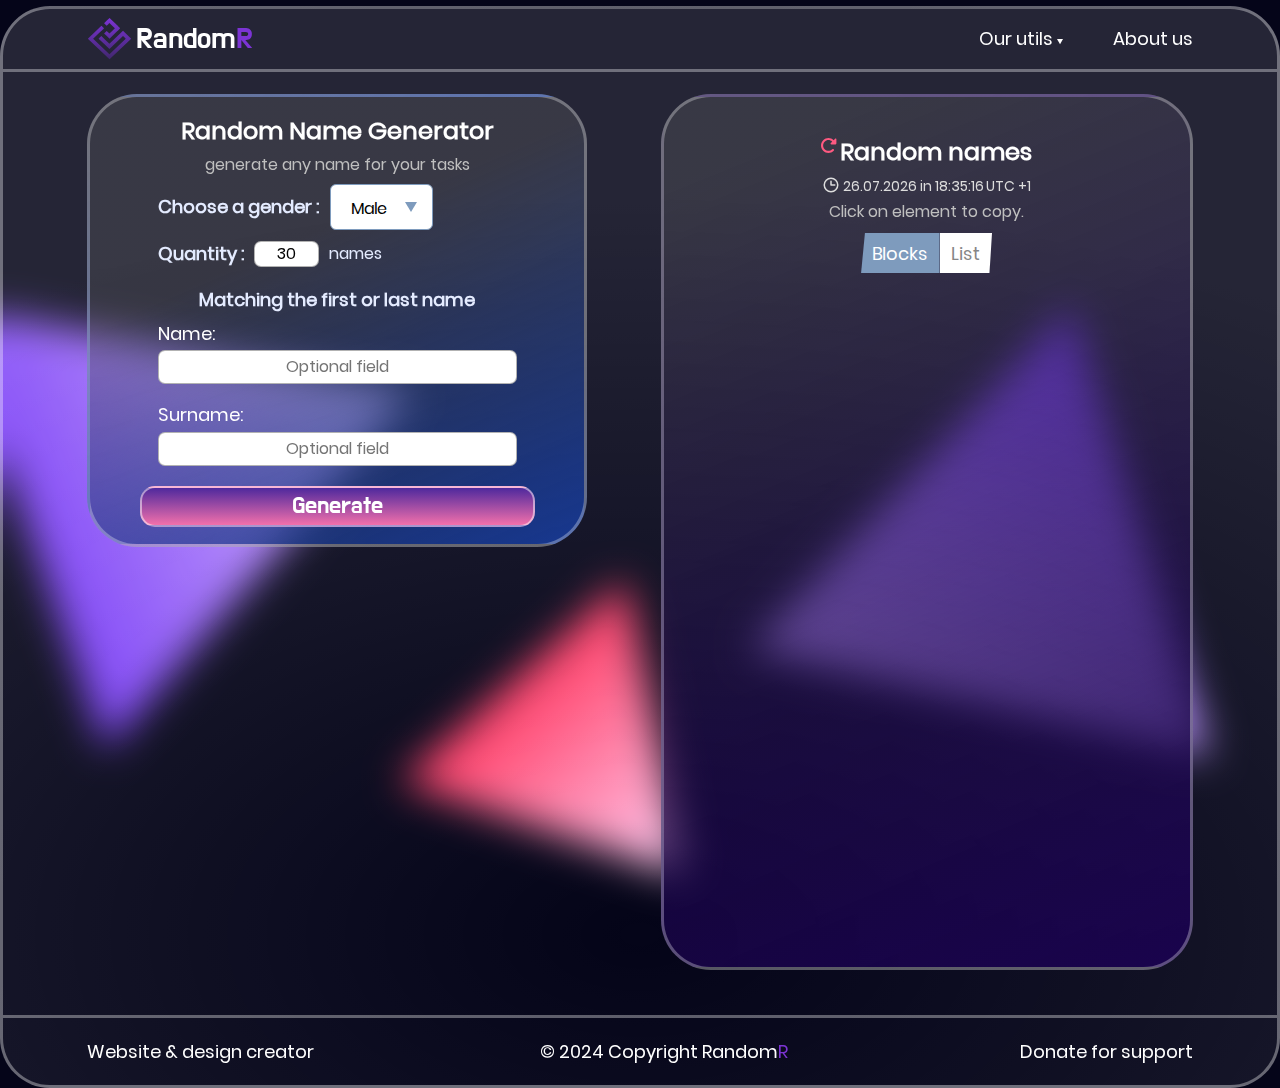
<file: namegen.html>
<!DOCTYPE html>
<html lang="en">

<head>
    <meta charset="UTF-8">
    <meta name="viewport" content="width=device-width, initial-scale=1.0">
    <title>RandomR</title>
    <link rel="stylesheet" href="./distribution/styles/name.min.css">
    <link rel="stylesheet" href="./distribution/styles/fonts.css">
</head>

<body class="body">
    <div class="big-container">
        <header class="header">
            <div class="container">
                <nav class="header__main">
                    <a class="header__logo" href="./index.html" tabindex="1">
                        <svg class="logo-img" width="45.000000" height="42.000000" viewBox="0 0 45 42" fill="none"
                            xmlns="http://www.w3.org/2000/svg" xmlns:xlink="http://www.w3.org/1999/xlink">
                            <desc>
                                Created with Pixso.
                            </desc>
                            <defs>
                                <clipPath id="clip2_21">
                                    <rect id="trace" width="45.000000" height="42.000000" fill="white"
                                        fill-opacity="0" />
                                </clipPath>
                                <linearGradient id="paint_linear_2_23_0" x1="22.500000" y1="0.000000" x2="22.500000"
                                    y2="44.000000" gradientUnits="userSpaceOnUse">
                                    <stop offset="0.007634" stop-color="#7C34D4" />
                                    <stop offset="1.000000" stop-color="#7B2EDB" stop-opacity="0.298039" />
                                </linearGradient>
                            </defs>
                            <g clip-path="url(#clip2_21)">
                                <path id="path"
                                    d="M19.8049 2.60974L17.0739 5.21948L18.3708 6.47089L19.6677 7.72205L21.0471 6.42139L22.4264 5.12097L25.166 7.72388L27.9057 10.3268L25.1675 12.9361L22.429 15.5452L21.0482 14.2433L19.6677 12.9415L18.3708 14.1927L17.0739 15.4442L19.8049 18.0539L22.5363 20.6636L27.8406 15.613C30.7581 12.8353 33.145 10.4587 33.145 10.3318C33.145 10.2049 30.7581 7.82831 27.8406 5.0506L22.5363 0L19.8049 2.60974ZM7.64502 14.1961L0.861877 20.6623L11.7013 30.9925L22.5408 41.3225L33.3821 30.9925L44.2234 20.6623L40.1143 16.7469L36.005 12.8314L29.2145 19.2987L22.4238 25.766L18.3727 21.9109L14.3216 18.0559L12.9532 19.3598L11.5848 20.6636L17.0034 25.8266L22.4219 30.9897L29.2126 24.5223L36.0034 18.0548L37.3724 19.3593L38.7413 20.6638L30.5822 28.4384L22.4229 36.2126L14.2751 28.4492L6.12744 20.6861L11.5617 15.5797L16.996 10.4733L16.5134 9.83484C16.248 9.48383 15.6702 8.86676 15.2294 8.46332L14.4279 7.73004L7.64502 14.1961ZM22.4097 43.9905C35.8351 44.0223 46.9005 43.9713 46.9993 43.877C47.0984 43.7828 36.1139 43.7567 22.5896 43.8192L-2 43.9327L22.4097 43.9905Z"
                                    fill="url(#paint_linear_2_23_0)" fill-opacity="1.000000" fill-rule="evenodd" />
                            </g>
                        </svg>
                        <p class="header__logo-text">Random<span style="color: rgb(124, 52, 212);">R</span></p>
                    </a>
                    <ul class="header__info">
                        <li class="header__info-box dropdown">
                            <a href="#" class="header__link utils" tabindex="2">Our utils
                                <svg class="arrow" width="6.062195" height="5.250000" viewBox="0 0 6.06219 5.25"
                                    fill="currentColor" xmlns="http://www.w3.org/2000/svg"
                                    xmlns:xlink="http://www.w3.org/1999/xlink">
                                    <desc>
                                        Created with Pixso.
                                    </desc>
                                    <defs>
                                        <linearGradient id="paint_linear_2_34_0" x1="3.031097" y1="5.250000"
                                            x2="3.031097" y2="-1.750000" gradientUnits="userSpaceOnUse">
                                            <stop stop-color="#7B34D2" />
                                            <stop offset="1.000000" stop-color="#472C75" />
                                        </linearGradient>
                                    </defs>
                                    <path id="Многоугольник 3" d="M3.0311 5.25L6.06219 0L0 0L3.0311 5.25Z"
                                        fill="currentColor" fill-opacity="1.000000" fill-rule="evenodd" />
                                </svg>
                            </a>
                            <ul class="header__submenu">
                                <li class="header__submenu-item">
                                    <a href="./randomize.html" class="header__submenu-link first">
                                        <svg width="23.000000" height="23.000000" viewBox="0 0 33 31" fill="none"
                                            xmlns="http://www.w3.org/2000/svg"
                                            xmlns:xlink="http://www.w3.org/1999/xlink">
                                            <desc>
                                                Created with Pixso.
                                            </desc>
                                            <defs>
                                                <clipPath id="clip63_15">
                                                    <rect id="round.svg" width="32.210209" height="31.150616"
                                                        transform="translate(-0.030273 -0.516815)" fill="white"
                                                        fill-opacity="0" />
                                                </clipPath>
                                                <linearGradient id="paint_linear_63_18_0" x1="9.902341" y1="0.870071"
                                                    x2="27.559582" y2="13.597704" gradientUnits="userSpaceOnUse">
                                                    <stop stop-color="#143D71" />
                                                    <stop offset="1.000000" stop-color="#AFD2FF" />
                                                </linearGradient>
                                                <linearGradient id="paint_linear_63_19_0" x1="10.422848" y1="17.672255"
                                                    x2="27.832066" y2="30.607260" gradientUnits="userSpaceOnUse">
                                                    <stop stop-color="#143D71" />
                                                    <stop offset="1.000000" stop-color="#AFD2FF" />
                                                </linearGradient>
                                                <linearGradient id="paint_linear_63_20_0" x1="-0.034181" y1="5.500001"
                                                    x2="10.500001" y2="28.194027" gradientUnits="userSpaceOnUse">
                                                    <stop stop-color="#143D71" />
                                                    <stop offset="1.000000" stop-color="#AFD2FF" />
                                                </linearGradient>
                                            </defs>
                                            <g clip-path="url(#clip63_15)">
                                                <path id="path"
                                                    d="M14.06 9.36C15.99 12.39 16.86 13.15 19.54 13.45C21.59 13.7 23.93 13.53 26.11 13.58C27.11 13.62 30 13.58 31 13.37C31.92 13.15 32.05 12.73 31.75 11.97C31.13 10.28 28.49 6.11 27.32 4.63C26.53 3.66 25.65 2.77 24.73 2.05C23.43 1.04 22.01 0.41 20.38 0.07C17.49 -0.56 15.23 -0.69 12.26 -0.31C10.92 -0.14 9.59 0.15 9.96 1.72C10.3 3.19 13.14 7.84 14.06 9.36Z"
                                                    fill="url(#paint_linear_63_18_0)" fill-opacity="1.000000"
                                                    fill-rule="evenodd" />
                                                <path id="path"
                                                    d="M22.43 16.32C18.83 16.45 17.78 16.87 16.15 19.06C14.94 20.71 13.89 22.86 12.76 24.72C12.26 25.56 10.84 28.14 10.5 29.15C10.25 30 10.55 30.33 11.34 30.46C13.1 30.76 18.03 30.54 19.83 30.25C21.09 30.08 22.26 29.74 23.35 29.28C24.85 28.64 26.15 27.72 27.24 26.49C29.2 24.3 30.46 22.36 31.63 19.57C32.17 18.3 32.55 17 31.04 16.57C29.58 16.11 24.18 16.28 22.43 16.32Z"
                                                    fill="url(#paint_linear_63_19_0)" fill-opacity="1.000000"
                                                    fill-rule="evenodd" />
                                                <path id="path"
                                                    d="M11.63 20.29C13.31 17.12 13.48 15.94 12.43 13.45C11.63 11.55 10.3 9.57 9.25 7.67C8.79 6.78 7.29 4.25 6.62 3.49C5.99 2.81 5.53 2.9 5.03 3.53C3.94 4.92 1.64 9.36 0.97 11.09C0.51 12.27 0.22 13.45 0.05 14.63C-0.16 16.28 0.01 17.84 0.51 19.4C1.43 22.23 2.43 24.3 4.23 26.7C5.07 27.8 5.99 28.81 7.16 27.72C8.25 26.66 10.8 21.89 11.63 20.29Z"
                                                    fill="url(#paint_linear_63_20_0)" fill-opacity="1.000000"
                                                    fill-rule="evenodd" />
                                            </g>
                                        </svg>
                                        Number Generator
                                    </a>
                                </li>
                                <li class="header__submenu-item">
                                    <a href="./passwordgen.html" class="header__submenu-link">
                                        <svg width="23.000000" height="23.000000" viewBox="0 0 33 34" fill="none"
                                            xmlns="http://www.w3.org/2000/svg"
                                            xmlns:xlink="http://www.w3.org/1999/xlink">
                                            <desc>
                                                Created with Pixso.
                                            </desc>
                                            <defs>
                                                <linearGradient id="paint_linear_63_5_0" x1="0.999995" y1="4.149740"
                                                    x2="25.081699" y2="33.000015" gradientUnits="userSpaceOnUse">
                                                    <stop stop-color="#143D71" />
                                                    <stop offset="1.000000" stop-color="#AFD2FF" />
                                                </linearGradient>
                                            </defs>
                                            <path id="path"
                                                d="M12.6 12C10.95 10.92 9.86 9.08 9.86 7C9.86 3.68 12.6 1 16 1C19.26 1 21.93 3.49 22.12 6.63M9.87 17.37C8.09 18.23 5.91 18.23 4.07 17.19C1.13 15.53 0.12 11.86 1.82 9C3.45 6.23 6.99 5.22 9.87 6.63M13.26 22.37C13.14 24.31 12.05 26.15 10.2 27.19C7.27 28.85 3.51 27.86 1.82 25C0.19 22.23 1.06 18.73 3.75 16.99M18.73 11.62C18.85 9.68 19.94 7.84 21.79 6.8C24.72 5.14 28.48 6.13 30.17 8.99C31.8 11.76 30.93 15.26 28.24 17M22.12 16.62C23.9 15.76 26.08 15.76 27.92 16.8C30.86 18.46 31.87 22.13 30.17 24.99C28.54 27.76 25 28.77 22.12 27.36M19.39 22C21.04 23.07 22.13 24.91 22.13 27C22.13 30.31 19.39 33 16 33C12.73 33 10.06 30.5 9.87 27.36M16 23C12.6 23 9.86 20.31 9.86 17C9.86 13.68 12.6 11 16 11C19.39 11 22.13 13.68 22.13 17C22.13 20.31 19.39 23 16 23Z"
                                                stroke="url(#paint_linear_63_5_0)" stroke-opacity="1.000000"
                                                stroke-width="2.000000" />
                                        </svg>
                                        Password Generator
                                    </a>
                                </li>
                                <li class="header__submenu-item">
                                    <a href="./namegen.html" class="header__submenu-link">
                                        <svg width="23.000000" height="23.000000" viewBox="0 0 26 23" fill="none"
                                            xmlns="http://www.w3.org/2000/svg"
                                            xmlns:xlink="http://www.w3.org/1999/xlink">
                                            <desc>
                                                Created with Pixso.
                                            </desc>
                                            <defs>
                                                <linearGradient id="paint_linear_63_7_0" x1="0.124997" y1="2.905597"
                                                    x2="19.992397" y2="21.505013" gradientUnits="userSpaceOnUse">
                                                    <stop stop-color="#143D71" />
                                                    <stop offset="1.000000" stop-color="#AFD2FF" />
                                                </linearGradient>
                                            </defs>
                                            <path id="path"
                                                d="M19.37 21.5C19.37 19.22 16.29 17.37 12.5 17.37C8.7 17.37 5.62 19.22 5.62 21.5M24.87 17.37C24.87 15.68 23.17 14.23 20.75 13.59M0.12 17.37C0.12 15.68 1.82 14.23 4.25 13.59M20.75 8.07C21.59 7.32 22.12 6.22 22.12 5C22.12 2.72 20.27 0.87 18 0.87C16.94 0.87 15.97 1.27 15.25 1.92M4.25 8.07C3.4 7.32 2.87 6.22 2.87 5C2.87 2.72 4.72 0.87 7 0.87C8.05 0.87 9.02 1.27 9.75 1.92M8.37 9.12C8.37 6.84 10.22 5 12.5 5C14.77 5 16.62 6.84 16.62 9.12C16.62 11.4 14.77 13.25 12.5 13.25C10.22 13.25 8.37 11.4 8.37 9.12Z"
                                                stroke="url(#paint_linear_63_7_0)" stroke-opacity="1.000000"
                                                stroke-width="2.000000" />
                                        </svg>
                                        Name Generator
                                    </a>
                                </li>
                                <li class="header__submenu-item">
                                    <a href="./list.html" class="header__submenu-link">
                                        <svg width="23.000000" height="23.000000" viewBox="0 0 32 32" fill="none"
                                            xmlns="http://www.w3.org/2000/svg"
                                            xmlns:xlink="http://www.w3.org/1999/xlink">
                                            <desc>
                                                Created with Pixso.
                                            </desc>
                                            <defs>
                                                <clipPath id="clip63_26">
                                                    <rect id="svg" width="32.000000" height="32.000000" fill="white"
                                                        fill-opacity="0" />
                                                </clipPath>
                                                <linearGradient id="paint_linear_63_28_0" x1="9.999997" y1="4.362305"
                                                    x2="27.659910" y2="26.000011" gradientUnits="userSpaceOnUse">
                                                    <stop stop-color="#143D71" />
                                                    <stop offset="1.000000" stop-color="#AFD2FF" />
                                                </linearGradient>
                                                <linearGradient id="paint_linear_63_29_0" x1="0.000001" y1="2.756024"
                                                    x2="6.421786" y2="28.000013" gradientUnits="userSpaceOnUse">
                                                    <stop stop-color="#143D71" />
                                                    <stop offset="1.000000" stop-color="#AFD2FF" />
                                                </linearGradient>
                                            </defs>
                                            <g clip-path="url(#clip63_26)">
                                                <path id="path"
                                                    d="M10 4C10 2.89 10.89 2 12 2L30 2C31.1 2 32 2.89 32 4C32 5.1 31.1 6 30 6L12 6C10.89 6 10 5.1 10 4ZM10 14C10 12.89 10.89 12 12 12L30 12C31.1 12 32 12.89 32 14C32 15.1 31.1 16 30 16L12 16C10.89 16 10 15.1 10 14ZM12 22L30 22C31.1 22 32 22.89 32 24C32 25.1 31.1 26 30 26L12 26C10.89 26 10 25.1 10 24C10 22.89 10.89 22 12 22Z"
                                                    fill="url(#paint_linear_63_28_0)" fill-opacity="1.000000"
                                                    fill-rule="nonzero" />
                                                <path id="path"
                                                    d="M4 8C4.26 8 4.52 7.97 4.78 7.92C5.03 7.87 5.28 7.79 5.53 7.69C5.77 7.59 6 7.47 6.22 7.32C6.44 7.17 6.64 7.01 6.82 6.82C7.01 6.64 7.17 6.44 7.32 6.22C7.47 6 7.59 5.77 7.69 5.53C7.79 5.28 7.87 5.03 7.92 4.78C7.97 4.52 8 4.26 8 4C8 3.73 7.97 3.47 7.92 3.21C7.87 2.96 7.79 2.71 7.69 2.46C7.59 2.22 7.47 1.99 7.32 1.77C7.17 1.55 7.01 1.35 6.82 1.17C6.64 0.98 6.44 0.82 6.22 0.67C6 0.52 5.77 0.4 5.53 0.3C5.28 0.2 5.03 0.12 4.78 0.07C4.52 0.02 4.26 0 4 0C3.73 0 3.47 0.02 3.21 0.07C2.96 0.12 2.71 0.2 2.46 0.3C2.22 0.4 1.99 0.52 1.77 0.67C1.55 0.82 1.35 0.98 1.17 1.17C0.98 1.35 0.82 1.55 0.67 1.77C0.52 1.99 0.4 2.22 0.3 2.46C0.2 2.71 0.12 2.96 0.07 3.21C0.02 3.47 0 3.73 0 4C0 4.26 0.02 4.52 0.07 4.78C0.12 5.03 0.2 5.28 0.3 5.53C0.4 5.77 0.52 6 0.67 6.22C0.82 6.44 0.98 6.64 1.17 6.82C1.35 7.01 1.55 7.17 1.77 7.32C1.99 7.47 2.22 7.59 2.46 7.69C2.71 7.79 2.96 7.87 3.21 7.92C3.47 7.97 3.73 8 4 8ZM4 12.5C4.09 12.5 4.19 12.5 4.29 12.52C4.38 12.54 4.48 12.57 4.57 12.61C4.66 12.65 4.75 12.69 4.83 12.75C4.91 12.8 4.99 12.86 5.06 12.93C5.12 13 5.19 13.08 5.24 13.16C5.3 13.24 5.34 13.33 5.38 13.42C5.42 13.51 5.45 13.61 5.47 13.7C5.49 13.8 5.5 13.9 5.5 14C5.5 14.09 5.49 14.19 5.47 14.29C5.45 14.38 5.42 14.48 5.38 14.57C5.34 14.66 5.3 14.75 5.24 14.83C5.19 14.91 5.12 14.99 5.06 15.06C4.99 15.13 4.91 15.19 4.83 15.24C4.75 15.3 4.66 15.34 4.57 15.38C4.48 15.42 4.38 15.45 4.29 15.47C4.19 15.49 4.09 15.5 4 15.5C3.9 15.5 3.8 15.49 3.7 15.47C3.61 15.45 3.51 15.42 3.42 15.38C3.33 15.34 3.24 15.3 3.16 15.24C3.08 15.19 3 15.13 2.93 15.06C2.87 14.99 2.8 14.91 2.75 14.83C2.69 14.75 2.65 14.66 2.61 14.57C2.57 14.48 2.54 14.38 2.52 14.29C2.5 14.19 2.5 14.09 2.5 14C2.5 13.9 2.5 13.8 2.52 13.7C2.54 13.61 2.57 13.51 2.61 13.42C2.65 13.33 2.69 13.24 2.75 13.16C2.8 13.08 2.87 13 2.93 12.93C3 12.86 3.08 12.8 3.16 12.75C3.24 12.69 3.33 12.65 3.42 12.61C3.51 12.57 3.61 12.54 3.7 12.52C3.8 12.5 3.9 12.5 4 12.5ZM4 18C4.26 18 4.52 17.97 4.78 17.92C5.03 17.87 5.28 17.79 5.53 17.69C5.77 17.59 6 17.47 6.22 17.32C6.44 17.18 6.64 17.01 6.82 16.82C7.01 16.64 7.17 16.44 7.32 16.22C7.47 16 7.59 15.77 7.69 15.53C7.79 15.28 7.87 15.03 7.92 14.78C7.97 14.52 8 14.26 8 14C8 13.73 7.97 13.47 7.92 13.21C7.87 12.96 7.79 12.71 7.69 12.46C7.59 12.22 7.47 11.99 7.32 11.77C7.17 11.55 7.01 11.35 6.82 11.17C6.64 10.98 6.44 10.82 6.22 10.67C6 10.52 5.77 10.4 5.53 10.3C5.28 10.2 5.03 10.12 4.78 10.07C4.52 10.02 4.26 10 4 10C3.73 10 3.47 10.02 3.21 10.07C2.96 10.12 2.71 10.2 2.46 10.3C2.22 10.4 1.99 10.52 1.77 10.67C1.55 10.82 1.35 10.98 1.17 11.17C0.98 11.35 0.82 11.55 0.67 11.77C0.52 11.99 0.4 12.22 0.3 12.46C0.2 12.71 0.12 12.96 0.07 13.21C0.02 13.47 0 13.73 0 14C0 14.26 0.02 14.52 0.07 14.78C0.12 15.03 0.2 15.28 0.3 15.53C0.4 15.77 0.52 16 0.67 16.22C0.82 16.44 0.98 16.64 1.17 16.82C1.35 17.01 1.55 17.18 1.77 17.32C1.99 17.47 2.22 17.59 2.46 17.69C2.71 17.79 2.96 17.87 3.21 17.92C3.47 17.97 3.73 18 4 18ZM4 22.5C4.09 22.5 4.19 22.5 4.29 22.52C4.38 22.54 4.48 22.57 4.57 22.61C4.66 22.65 4.75 22.69 4.83 22.75C4.91 22.8 4.99 22.86 5.06 22.93C5.12 23 5.19 23.08 5.24 23.16C5.3 23.24 5.34 23.33 5.38 23.42C5.42 23.51 5.45 23.61 5.47 23.7C5.49 23.8 5.5 23.9 5.5 24C5.5 24.09 5.49 24.19 5.47 24.29C5.45 24.38 5.42 24.48 5.38 24.57C5.34 24.66 5.3 24.75 5.24 24.83C5.19 24.91 5.12 24.99 5.06 25.06C4.99 25.13 4.91 25.19 4.83 25.24C4.75 25.3 4.66 25.34 4.57 25.38C4.48 25.42 4.38 25.45 4.29 25.47C4.19 25.49 4.09 25.5 4 25.5C3.9 25.5 3.8 25.49 3.7 25.47C3.61 25.45 3.51 25.42 3.42 25.38C3.33 25.34 3.24 25.3 3.16 25.24C3.08 25.19 3 25.13 2.93 25.06C2.87 24.99 2.8 24.91 2.75 24.83C2.69 24.75 2.65 24.66 2.61 24.57C2.57 24.48 2.54 24.38 2.52 24.29C2.5 24.19 2.5 24.09 2.5 24C2.5 23.9 2.5 23.8 2.52 23.7C2.54 23.61 2.57 23.51 2.61 23.42C2.65 23.33 2.69 23.24 2.75 23.16C2.8 23.08 2.87 23 2.93 22.93C3 22.86 3.08 22.8 3.16 22.75C3.24 22.69 3.33 22.65 3.42 22.61C3.51 22.57 3.61 22.54 3.7 22.52C3.8 22.5 3.9 22.5 4 22.5ZM4 28C4.26 28 4.52 27.97 4.78 27.92C5.03 27.87 5.28 27.79 5.53 27.69C5.77 27.59 6 27.47 6.22 27.32C6.44 27.18 6.64 27.01 6.82 26.82C7.01 26.64 7.17 26.44 7.32 26.22C7.47 26 7.59 25.77 7.69 25.53C7.79 25.28 7.87 25.03 7.92 24.78C7.97 24.52 8 24.26 8 24C8 23.73 7.97 23.47 7.92 23.21C7.87 22.96 7.79 22.71 7.69 22.46C7.59 22.22 7.47 21.99 7.32 21.77C7.17 21.55 7.01 21.35 6.82 21.17C6.64 20.98 6.44 20.82 6.22 20.67C6 20.52 5.77 20.4 5.53 20.3C5.28 20.2 5.03 20.12 4.78 20.07C4.52 20.02 4.26 20 4 20C3.73 20 3.47 20.02 3.21 20.07C2.96 20.12 2.71 20.2 2.46 20.3C2.22 20.4 1.99 20.52 1.77 20.67C1.55 20.82 1.35 20.98 1.17 21.17C0.98 21.35 0.82 21.55 0.67 21.77C0.52 21.99 0.4 22.22 0.3 22.46C0.2 22.71 0.12 22.96 0.07 23.21C0.02 23.47 0 23.73 0 24C0 24.26 0.02 24.52 0.07 24.78C0.12 25.03 0.2 25.28 0.3 25.53C0.4 25.77 0.52 26 0.67 26.22C0.82 26.44 0.98 26.64 1.17 26.82C1.35 27.01 1.55 27.18 1.77 27.32C1.99 27.47 2.22 27.59 2.46 27.69C2.71 27.79 2.96 27.87 3.21 27.92C3.47 27.97 3.73 28 4 28Z"
                                                    fill="url(#paint_linear_63_29_0)" fill-opacity="1.000000"
                                                    fill-rule="nonzero" />
                                            </g>
                                        </svg>
                                        Random winner
                                    </a>
                                </li>
                                <li class="header__submenu-item">
                                    <a href="./answers.html" class="header__submenu-link">
                                        <svg width="23.000000" height="23.000000" viewBox="0 0 32 37" fill="none"
                                            xmlns="http://www.w3.org/2000/svg"
                                            xmlns:xlink="http://www.w3.org/1999/xlink">
                                            <desc>
                                                Created with Pixso.
                                            </desc>
                                            <defs>
                                                <clipPath id="clip63_78">
                                                    <rect id="svg" width="32.000000" height="37.000000" fill="white"
                                                        fill-opacity="0" />
                                                </clipPath>
                                                <linearGradient id="paint_linear_63_80_0" x1="-0.000003" y1="2.845224"
                                                    x2="25.687145" y2="28.906265" gradientUnits="userSpaceOnUse">
                                                    <stop stop-color="#143D71" />
                                                    <stop offset="1.000000" stop-color="#AFD2FF" />
                                                </linearGradient>
                                                <linearGradient id="paint_linear_63_81_0" x1="1.142576" y1="29.702908"
                                                    x2="24.994926" y2="37.000004" gradientUnits="userSpaceOnUse">
                                                    <stop stop-color="#143D71" />
                                                    <stop offset="1.000000" stop-color="#AFD2FF" />
                                                </linearGradient>
                                            </defs>
                                            <g clip-path="url(#clip63_78)">
                                                <path id="path"
                                                    d="M25.9 28.9C29.61 25.94 32 21.34 32 16.18C32 7.24 24.83 0 16 0C7.16 0 0 7.24 0 16.18C0 21.34 2.38 25.94 6.09 28.9L25.9 28.9ZM10.89 6.09C11.07 5.58 11.77 5.58 11.96 6.09L12.66 7.99L14.54 8.7C15.04 8.89 15.04 9.6 14.54 9.79L12.66 10.5L11.96 12.4C11.77 12.91 11.07 12.91 10.89 12.4L10.19 10.5L8.3 9.79C7.8 9.6 7.8 8.89 8.3 8.7L10.19 7.99L10.89 6.09ZM22.25 9.56L23.56 13.15L27.12 14.48C27.62 14.67 27.62 15.38 27.12 15.57L23.56 16.9L22.25 20.5C22.06 21 21.36 21 21.17 20.5L19.86 16.9L16.3 15.57C15.8 15.38 15.8 14.67 16.3 14.48L19.86 13.15L21.17 9.56C21.36 9.05 22.06 9.05 22.25 9.56Z"
                                                    fill="url(#paint_linear_63_80_0)" fill-opacity="1.000000"
                                                    fill-rule="nonzero" />
                                                <path id="path"
                                                    d="M25.89 28.9L6.09 28.9L1.54 34.21C1.28 34.51 1.14 34.91 1.14 35.31C1.14 36.24 1.88 37 2.8 37L29.19 37C30.11 37 30.85 36.24 30.85 35.31C30.85 34.91 30.71 34.52 30.45 34.21L25.89 28.9Z"
                                                    fill="url(#paint_linear_63_81_0)" fill-opacity="1.000000"
                                                    fill-rule="nonzero" />
                                            </g>
                                        </svg>
                                        Random answer
                                    </a>
                                </li>
                                <li class="header__submenu-item">
                                    <a href="./qrgen.html" class="header__submenu-link last">
                                        <svg width="23.000000" height="23.000000" viewBox="0 0 34 34" fill="none"
                                            xmlns="http://www.w3.org/2000/svg"
                                            xmlns:xlink="http://www.w3.org/1999/xlink">
                                            <desc>
                                                Created with Pixso.
                                            </desc>
                                            <defs>
                                                <clipPath id="clip63_164">
                                                    <rect id="qr-code" width="34.000000" height="34.000000" fill="white"
                                                        fill-opacity="0" />
                                                </clipPath>
                                                <linearGradient id="paint_linear_63_165_0" x1="4.781248" y1="5.879353"
                                                    x2="13.736631" y2="15.937508" gradientUnits="userSpaceOnUse">
                                                    <stop stop-color="#143D71" />
                                                    <stop offset="1.000000" stop-color="#AFD2FF" />
                                                </linearGradient>
                                                <linearGradient id="paint_linear_63_166_0" x1="4.781248" y1="19.160603"
                                                    x2="13.736631" y2="29.218758" gradientUnits="userSpaceOnUse">
                                                    <stop stop-color="#143D71" />
                                                    <stop offset="1.000000" stop-color="#AFD2FF" />
                                                </linearGradient>
                                                <linearGradient id="paint_linear_63_167_0" x1="18.062498" y1="5.879353"
                                                    x2="27.017881" y2="15.937508" gradientUnits="userSpaceOnUse">
                                                    <stop stop-color="#143D71" />
                                                    <stop offset="1.000000" stop-color="#AFD2FF" />
                                                </linearGradient>
                                                <linearGradient id="paint_linear_63_168_0" x1="18.062498" y1="18.689989"
                                                    x2="20.621180" y2="24.437504" gradientUnits="userSpaceOnUse">
                                                    <stop stop-color="#143D71" />
                                                    <stop offset="1.000000" stop-color="#AFD2FF" />
                                                </linearGradient>
                                                <linearGradient id="paint_linear_63_169_0" x1="18.062498" y1="19.160604"
                                                    x2="27.017883" y2="29.218756" gradientUnits="userSpaceOnUse">
                                                    <stop stop-color="#143D71" />
                                                    <stop offset="1.000000" stop-color="#AFD2FF" />
                                                </linearGradient>
                                            </defs>
                                            <g clip-path="url(#clip63_164)">
                                                <path id="path"
                                                    d="M13.28 4.78L7.43 4.78C7.26 4.78 7.09 4.79 6.91 4.83C6.74 4.86 6.58 4.91 6.42 4.98C6.26 5.05 6.1 5.13 5.96 5.22C5.81 5.32 5.68 5.43 5.56 5.56C5.43 5.68 5.32 5.81 5.22 5.96C5.13 6.1 5.05 6.26 4.98 6.42C4.91 6.58 4.86 6.74 4.83 6.91C4.79 7.09 4.78 7.26 4.78 7.43L4.78 13.28C4.78 13.45 4.79 13.62 4.83 13.79C4.86 13.97 4.91 14.13 4.98 14.29C5.05 14.45 5.13 14.61 5.22 14.75C5.32 14.9 5.43 15.03 5.56 15.15C5.68 15.28 5.81 15.39 5.96 15.48C6.1 15.58 6.26 15.66 6.42 15.73C6.58 15.8 6.74 15.85 6.91 15.88C7.09 15.92 7.26 15.93 7.43 15.93L13.28 15.93C13.45 15.93 13.62 15.92 13.79 15.88C13.97 15.85 14.13 15.8 14.29 15.73C14.45 15.66 14.61 15.58 14.75 15.48C14.9 15.39 15.03 15.28 15.15 15.15C15.28 15.03 15.39 14.9 15.48 14.75C15.58 14.61 15.66 14.45 15.73 14.29C15.8 14.13 15.85 13.97 15.88 13.79C15.91 13.62 15.93 13.45 15.93 13.28L15.93 7.43C15.93 7.26 15.91 7.09 15.88 6.91C15.85 6.74 15.8 6.58 15.73 6.42C15.66 6.26 15.58 6.1 15.48 5.96C15.39 5.81 15.28 5.68 15.15 5.56C15.03 5.43 14.9 5.32 14.75 5.22C14.61 5.13 14.45 5.05 14.29 4.98C14.13 4.91 13.97 4.86 13.79 4.83C13.62 4.79 13.45 4.78 13.28 4.78ZM12.75 12.75L7.96 12.75L7.96 7.96L12.75 7.96L12.75 12.75Z"
                                                    fill="url(#paint_linear_63_165_0)" fill-opacity="1.000000"
                                                    fill-rule="nonzero" />
                                                <path id="path"
                                                    d="M13.28 18.06L7.43 18.06C7.26 18.06 7.09 18.07 6.91 18.11C6.74 18.14 6.58 18.19 6.42 18.26C6.26 18.33 6.1 18.41 5.96 18.51C5.81 18.6 5.68 18.71 5.56 18.84C5.43 18.96 5.32 19.09 5.22 19.24C5.13 19.38 5.05 19.54 4.98 19.7C4.91 19.86 4.86 20.02 4.83 20.2C4.79 20.37 4.78 20.54 4.78 20.71L4.78 26.56C4.78 26.73 4.79 26.9 4.83 27.08C4.86 27.25 4.91 27.41 4.98 27.57C5.05 27.73 5.13 27.89 5.22 28.03C5.32 28.18 5.43 28.31 5.56 28.43C5.68 28.56 5.81 28.67 5.96 28.77C6.1 28.86 6.26 28.94 6.42 29.01C6.58 29.08 6.74 29.13 6.91 29.16C7.09 29.2 7.26 29.21 7.43 29.21L13.28 29.21C13.45 29.21 13.62 29.2 13.79 29.16C13.97 29.13 14.13 29.08 14.29 29.01C14.45 28.94 14.61 28.86 14.75 28.77C14.9 28.67 15.03 28.56 15.15 28.43C15.28 28.31 15.39 28.18 15.48 28.03C15.58 27.89 15.66 27.73 15.73 27.57C15.8 27.41 15.85 27.25 15.88 27.08C15.91 26.9 15.93 26.73 15.93 26.56L15.93 20.71C15.93 20.54 15.91 20.37 15.88 20.2C15.85 20.02 15.8 19.86 15.73 19.7C15.66 19.54 15.58 19.38 15.48 19.24C15.39 19.09 15.28 18.96 15.15 18.84C15.03 18.71 14.9 18.6 14.75 18.51C14.61 18.41 14.45 18.33 14.29 18.26C14.13 18.19 13.97 18.14 13.79 18.11C13.62 18.07 13.45 18.06 13.28 18.06ZM12.75 26.03L7.96 26.03L7.96 21.25L12.75 21.25L12.75 26.03Z"
                                                    fill="url(#paint_linear_63_166_0)" fill-opacity="1.000000"
                                                    fill-rule="nonzero" />
                                                <path id="path"
                                                    d="M26.56 4.78L20.71 4.78C20.54 4.78 20.37 4.79 20.2 4.83C20.02 4.86 19.86 4.91 19.7 4.98C19.54 5.05 19.38 5.13 19.24 5.22C19.09 5.32 18.96 5.43 18.84 5.56C18.71 5.68 18.6 5.81 18.51 5.96C18.41 6.1 18.33 6.26 18.26 6.42C18.19 6.58 18.14 6.74 18.11 6.91C18.08 7.09 18.06 7.26 18.06 7.43L18.06 13.28C18.06 13.45 18.08 13.62 18.11 13.79C18.14 13.97 18.19 14.13 18.26 14.29C18.33 14.45 18.41 14.61 18.51 14.75C18.6 14.9 18.71 15.03 18.84 15.15C18.96 15.28 19.09 15.39 19.24 15.48C19.38 15.58 19.54 15.66 19.7 15.73C19.86 15.8 20.02 15.85 20.2 15.88C20.37 15.92 20.54 15.93 20.71 15.93L26.56 15.93C26.73 15.93 26.9 15.92 27.08 15.88C27.25 15.85 27.41 15.8 27.57 15.73C27.73 15.66 27.89 15.58 28.03 15.48C28.18 15.39 28.31 15.28 28.43 15.15C28.56 15.03 28.67 14.9 28.77 14.75C28.86 14.61 28.94 14.45 29.01 14.29C29.08 14.13 29.13 13.97 29.16 13.79C29.2 13.62 29.21 13.45 29.21 13.28L29.21 7.43C29.21 7.26 29.2 7.09 29.16 6.91C29.13 6.74 29.08 6.58 29.01 6.42C28.94 6.26 28.86 6.1 28.77 5.96C28.67 5.81 28.56 5.68 28.43 5.56C28.31 5.43 28.18 5.32 28.03 5.22C27.89 5.13 27.73 5.05 27.57 4.98C27.41 4.91 27.25 4.86 27.08 4.83C26.9 4.79 26.73 4.78 26.56 4.78ZM26.03 12.75L21.25 12.75L21.25 7.96L26.03 7.96L26.03 12.75Z"
                                                    fill="url(#paint_linear_63_167_0)" fill-opacity="1.000000"
                                                    fill-rule="nonzero" />
                                                <path id="path"
                                                    d="M19.65 24.43C19.86 24.43 20.07 24.39 20.26 24.31C20.46 24.23 20.63 24.12 20.78 23.97C20.93 23.82 21.04 23.64 21.12 23.45C21.21 23.25 21.25 23.05 21.25 22.84L21.25 19.65C21.25 19.44 21.21 19.24 21.12 19.04C21.04 18.85 20.93 18.67 20.78 18.52C20.63 18.37 20.46 18.26 20.26 18.18C20.07 18.1 19.86 18.06 19.65 18.06C19.44 18.06 19.24 18.1 19.04 18.18C18.85 18.26 18.67 18.37 18.52 18.52C18.37 18.67 18.26 18.85 18.18 19.04C18.1 19.24 18.06 19.44 18.06 19.65L18.06 22.84C18.06 23.05 18.1 23.25 18.18 23.45C18.26 23.64 18.37 23.82 18.52 23.97C18.67 24.12 18.85 24.23 19.04 24.31C19.24 24.39 19.44 24.43 19.65 24.43Z"
                                                    fill="url(#paint_linear_63_168_0)" fill-opacity="1.000000"
                                                    fill-rule="nonzero" />
                                                <path id="path"
                                                    d="M27.62 20.18L26.03 20.18L26.03 19.65C26.03 19.44 25.99 19.24 25.91 19.04C25.82 18.85 25.71 18.67 25.56 18.52C25.41 18.37 25.24 18.26 25.04 18.18C24.85 18.1 24.64 18.06 24.43 18.06C24.22 18.06 24.02 18.1 23.82 18.18C23.63 18.26 23.46 18.37 23.31 18.52C23.16 18.67 23.04 18.85 22.96 19.04C22.88 19.24 22.84 19.44 22.84 19.65L22.84 26.03L19.65 26.03C19.44 26.03 19.24 26.07 19.04 26.15C18.85 26.23 18.67 26.34 18.52 26.49C18.37 26.64 18.26 26.81 18.18 27.01C18.1 27.21 18.06 27.41 18.06 27.62C18.06 27.83 18.1 28.03 18.18 28.23C18.26 28.43 18.37 28.6 18.52 28.75C18.67 28.9 18.85 29.01 19.04 29.09C19.24 29.17 19.44 29.21 19.65 29.21L24.43 29.21C24.64 29.21 24.85 29.17 25.04 29.09C25.24 29.01 25.41 28.9 25.56 28.75C25.71 28.6 25.82 28.43 25.91 28.23C25.99 28.03 26.03 27.83 26.03 27.62L26.03 23.37L27.62 23.37C27.83 23.37 28.04 23.33 28.23 23.25C28.42 23.17 28.6 23.05 28.75 22.9C28.9 22.75 29.01 22.58 29.09 22.39C29.17 22.19 29.21 21.99 29.21 21.78C29.21 21.56 29.17 21.36 29.09 21.17C29.01 20.97 28.9 20.8 28.75 20.65C28.6 20.5 28.42 20.38 28.23 20.3C28.04 20.22 27.83 20.18 27.62 20.18Z"
                                                    fill="url(#paint_linear_63_169_0)" fill-opacity="1.000000"
                                                    fill-rule="nonzero" />
                                            </g>
                                        </svg>
                                        QR Code Generator
                                    </a>
                                </li>
                            </ul>
                        </li>
                        <li class="header__info-box">
                            <a href="#" class="header__link" id="popup-button">About us</a>
                        </li>
                    </ul>
                </nav>
            </div>
        </header>
        <main class="main">
            <div class="container">
                <form class="main__numbers">
                    <div class="centered-items">
                        <h2 class="main__title">Random Name Generator</h2>
                    </div>
                    <p class="main__desc">generate any name for your tasks</p>
                    <div class="main__range">
                        <div class="main__parameteres">
                            <label class="main__text gender">Choose a gender :</label>
                            <div class="dropdown">
                                <button type="button" class="dropdown__button">Male</button>
                                <ul class="dropdown__list">
                                    <li class="dropdown__item" data-value="male">Male</li>
                                    <li class="dropdown__item" data-value="female">Female</li>
                                </ul>
                                <input type="text" name="select-category" value="male" class="dropdown__input-hidden">
                            </div>
                        </div>
                        <div class="main__parameteres">
                            <label class="main__text">Quantity :</label>
                            <input type="number" tabindex="5" class="main__input qty" value="30" required min="1"
                                max="100">
                            <span class="main__text-desc" style="font-size: 1rem;">names</span>
                        </div>
                    </div>
                    <div class="centered-items">
                        <p class="main__text name-title">Matching the first or last name</p>
                    </div>
                    <label class="name__text">Name:</label>
                    <input type="text" class="main__input name" placeholder="Optional field">
                    <label class="name__text">Surname:</label>
                    <input type="text" class="main__input surname" placeholder="Optional field">
                    <div class="centered-items">
                        <button type="button" class="main__button">Generate</button>
                    </div>
                </form>
                <div class="main__info">
                    <div class="main__info-box">
                        <div class="main__info-top">
                            <div class="main__title-box">
                                <a href="#" class="update-arrow" tabindex="10">
                                    <svg width="15.407074" height="16.877106" viewBox="0 0 15.4071 14.8771" fill="none"
                                        xmlns="http://www.w3.org/2000/svg" xmlns:xlink="http://www.w3.org/1999/xlink">
                                        <desc>
                                            Created with Pixso.
                                        </desc>
                                        <defs />
                                        <path id="path"
                                            d="M14.328 6.37628L14.6102 6.37628C15.0518 6.37628 15.4071 6.021 15.4071 5.57941L15.4071 1.32941C15.4071 1.00732 15.2145 0.715149 14.9157 0.592285C14.6169 0.469452 14.2749 0.535858 14.0457 0.764954L12.6645 2.14621C9.75591 -0.725861 5.07095 -0.715912 2.17896 2.17941C-0.726318 5.08469 -0.726318 9.79288 2.17896 12.6982C5.08423 15.6034 9.79243 15.6034 12.6977 12.6982C13.1127 12.2831 13.1127 11.6091 12.6977 11.1941C12.2827 10.779 11.6086 10.779 11.1936 11.1941C9.11841 13.2693 5.75493 13.2693 3.67973 11.1941C1.60454 9.11887 1.60454 5.75537 3.67973 3.68018C5.74496 1.61496 9.08188 1.60498 11.1604 3.64697L9.79575 5.01495C9.56665 5.24405 9.50024 5.58603 9.62309 5.88486C9.74594 6.18369 10.0381 6.37628 10.3602 6.37628L14.328 6.37628Z"
                                            fill="currentColor" fill-opacity="1.000000" fill-rule="nonzero" />
                                    </svg>
                                </a>
                                <h2 class="main__title info">Random names</h2>
                            </div>
                            <p class="main__subtitle hidden">
                                <svg style="margin-bottom: 2px;" width="18" height="18" viewBox="0 0 24 24" fill="none"
                                    xmlns="http://www.w3.org/2000/svg">
                                    <path
                                        d="M12 7V12H17M12 21C7.02944 21 3 16.9706 3 12C3 7.02944 7.02944 3 12 3C16.9706 3 21 7.02944 21 12C21 16.9706 16.9706 21 12 21Z"
                                        stroke="currentColor" stroke-width="2" stroke-linecap="round"
                                        stroke-linejoin="round" />
                                </svg>
                                <span class="main__time"></span>
                                <span>UTC +1</span>
                            <p class="main__desc error-note red"></p>
                            <p class="main__desc note"></p>
                            <ul class="switch__buttons">
                                <li class="switch__buttons-item">
                                    <a class="switch__link active hidden" id="switch-blocks">Blocks</a>
                                </li>
                                <li class="switch__buttons-item">
                                    <a class="switch__link hidden" id="switch-list">List</a>
                                </li>
                            </ul>
                            </p>
                            <div id="main-container"></div>
                        </div>
                    </div>
                </div>
            </div>
        </main>
        <footer class="footer">
            <a href="https://github.com/edelweisss21" target="_blank" class="footer__link" tabindex="3">Website & design
                creator</a>
            <div class="footer__copyright" style="margin-right: 6px;">© 2024 Copyright Random<span
                    style="color: rgb(124, 52, 212);">R</span>
            </div>
            <a href="https://www.donationalerts.com/r/edelweisss21" target="_blank" class="footer__link">Donate for
                support</a>
        </footer>
    </div>
    <div class="popup-bg">
        <div class="popup">
            <p class="popup__text"><span class="popup__title">RandomR</span> -
                is a
                multifunctional set of useful
                tools designed to improve your
                productivity and
                convenience in
                everyday tasks. We strive to provide you with tools that will help you cope with various tasks online,
                whether it's creating strong passwords, generating random data or other useful functions.</p>
            <div id="close-popup">
                <img src="./distribution/img/close-popup.svg" alt="close-popup">
            </div>
        </div>
    </div>

    <img src="./distribution/img/triangle-6.svg" alt="triangle" class="triangle triangle-6">
    <img src="./distribution/img/triangle-1.svg" alt="triangle" class="triangle triangle-1">
    <img src="./distribution/img/triangle-2.svg" alt="triangle" class="triangle triangle-2">
    <img src="./distribution/img/triangle-3.svg" alt="triangle" class="triangle triangle-3">
    <img src="./distribution/img/triangle-4.svg" alt="triangle" class="triangle triangle-4">
    <img src="./distribution/img/triangle-5.svg" alt="triangle" class="triangle triangle-5">


    <script src="./distribution/scripts/formatTime.js"></script>
    <script src="./distribution/scripts/jquery-3.7.1.min.js"></script>
    <script src="./distribution/scripts/popup.js"></script>
    <script src="./distribution/scripts/select.js"></script>
    <script src="./distribution/scripts/name.min.js"></script>
</body>

</html>
</file>
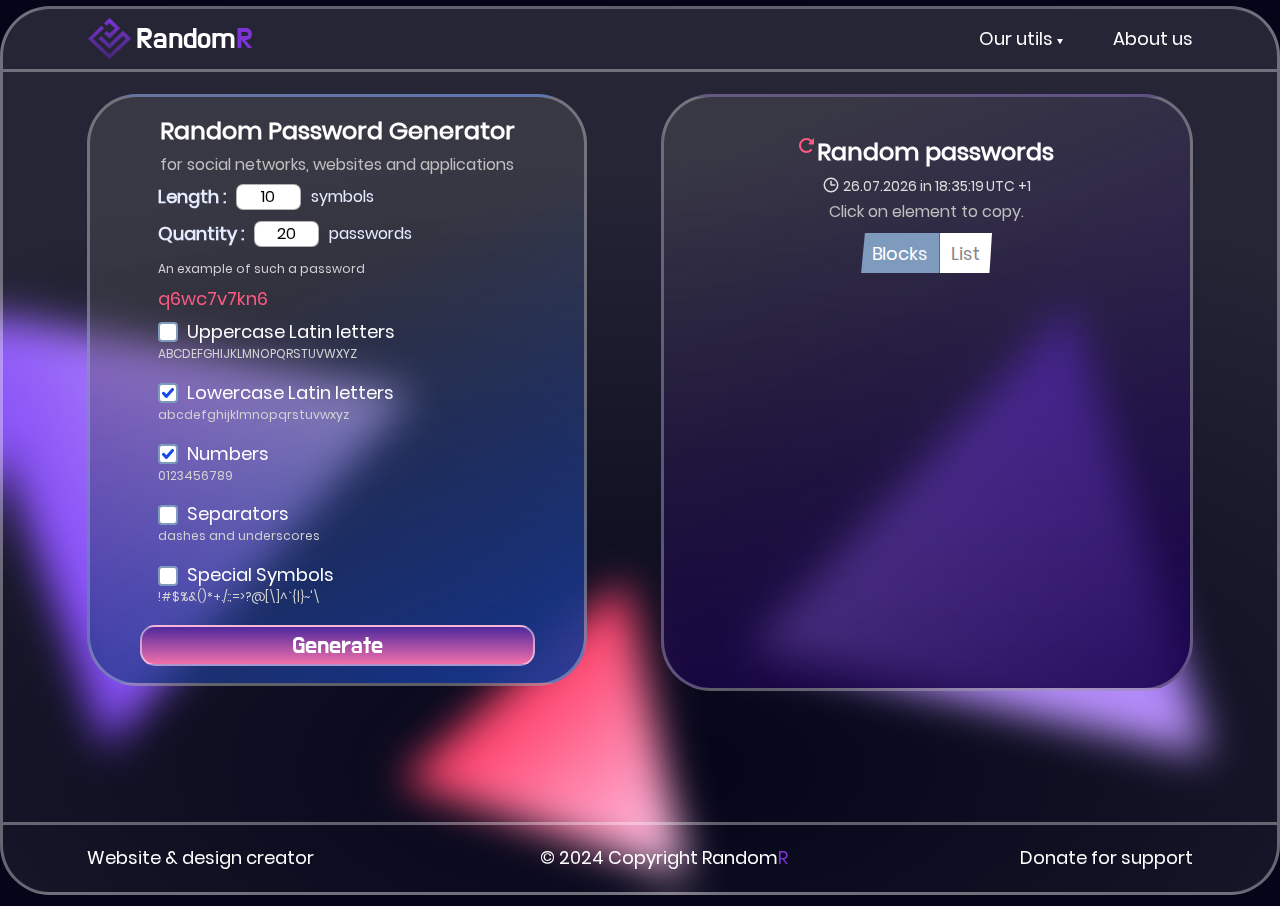
<file: passwordgen.html>
<!DOCTYPE html>
<html lang="en">

<head>
    <meta charset="UTF-8">
    <meta name="viewport" content="width=device-width, initial-scale=1.0">
    <title>RandomR</title>
    <link rel="stylesheet" href="./distribution/styles/password.min.css">
    <link rel="stylesheet" href="./distribution/styles/fonts.css">
</head>

<body class="body">
    <div class="big-container">
        <header class="header">
            <div class="container">
                <nav class="header__main">
                    <a class="header__logo" href="./index.html" tabindex="1">
                        <svg class="logo-img" width="45.000000" height="42.000000" viewBox="0 0 45 42" fill="none"
                            xmlns="http://www.w3.org/2000/svg" xmlns:xlink="http://www.w3.org/1999/xlink">
                            <desc>
                                Created with Pixso.
                            </desc>
                            <defs>
                                <clipPath id="clip2_21">
                                    <rect id="trace" width="45.000000" height="42.000000" fill="white"
                                        fill-opacity="0" />
                                </clipPath>
                                <linearGradient id="paint_linear_2_23_0" x1="22.500000" y1="0.000000" x2="22.500000"
                                    y2="44.000000" gradientUnits="userSpaceOnUse">
                                    <stop offset="0.007634" stop-color="#7C34D4" />
                                    <stop offset="1.000000" stop-color="#7B2EDB" stop-opacity="0.298039" />
                                </linearGradient>
                            </defs>
                            <g clip-path="url(#clip2_21)">
                                <path id="path"
                                    d="M19.8049 2.60974L17.0739 5.21948L18.3708 6.47089L19.6677 7.72205L21.0471 6.42139L22.4264 5.12097L25.166 7.72388L27.9057 10.3268L25.1675 12.9361L22.429 15.5452L21.0482 14.2433L19.6677 12.9415L18.3708 14.1927L17.0739 15.4442L19.8049 18.0539L22.5363 20.6636L27.8406 15.613C30.7581 12.8353 33.145 10.4587 33.145 10.3318C33.145 10.2049 30.7581 7.82831 27.8406 5.0506L22.5363 0L19.8049 2.60974ZM7.64502 14.1961L0.861877 20.6623L11.7013 30.9925L22.5408 41.3225L33.3821 30.9925L44.2234 20.6623L40.1143 16.7469L36.005 12.8314L29.2145 19.2987L22.4238 25.766L18.3727 21.9109L14.3216 18.0559L12.9532 19.3598L11.5848 20.6636L17.0034 25.8266L22.4219 30.9897L29.2126 24.5223L36.0034 18.0548L37.3724 19.3593L38.7413 20.6638L30.5822 28.4384L22.4229 36.2126L14.2751 28.4492L6.12744 20.6861L11.5617 15.5797L16.996 10.4733L16.5134 9.83484C16.248 9.48383 15.6702 8.86676 15.2294 8.46332L14.4279 7.73004L7.64502 14.1961ZM22.4097 43.9905C35.8351 44.0223 46.9005 43.9713 46.9993 43.877C47.0984 43.7828 36.1139 43.7567 22.5896 43.8192L-2 43.9327L22.4097 43.9905Z"
                                    fill="url(#paint_linear_2_23_0)" fill-opacity="1.000000" fill-rule="evenodd" />
                            </g>
                        </svg>
                        <p class="header__logo-text">Random<span style="color: rgb(124, 52, 212);">R</span></p>
                    </a>
                    <ul class="header__info">
                        <li class="header__info-box dropdown">
                            <a href="#" class="header__link utils" tabindex="2">Our utils
                                <svg class="arrow" width="6.062195" height="5.250000" viewBox="0 0 6.06219 5.25"
                                    fill="currentColor" xmlns="http://www.w3.org/2000/svg"
                                    xmlns:xlink="http://www.w3.org/1999/xlink">
                                    <desc>
                                        Created with Pixso.
                                    </desc>
                                    <defs>
                                        <linearGradient id="paint_linear_2_34_0" x1="3.031097" y1="5.250000"
                                            x2="3.031097" y2="-1.750000" gradientUnits="userSpaceOnUse">
                                            <stop stop-color="#7B34D2" />
                                            <stop offset="1.000000" stop-color="#472C75" />
                                        </linearGradient>
                                    </defs>
                                    <path id="Многоугольник 3" d="M3.0311 5.25L6.06219 0L0 0L3.0311 5.25Z"
                                        fill="currentColor" fill-opacity="1.000000" fill-rule="evenodd" />
                                </svg>
                            </a>
                            <ul class="header__submenu">
                                <li class="header__submenu-item">
                                    <a href="./randomize.html" class="header__submenu-link first">
                                        <svg width="23.000000" height="23.000000" viewBox="0 0 33 31" fill="none"
                                            xmlns="http://www.w3.org/2000/svg"
                                            xmlns:xlink="http://www.w3.org/1999/xlink">
                                            <desc>
                                                Created with Pixso.
                                            </desc>
                                            <defs>
                                                <clipPath id="clip63_15">
                                                    <rect id="round.svg" width="32.210209" height="31.150616"
                                                        transform="translate(-0.030273 -0.516815)" fill="white"
                                                        fill-opacity="0" />
                                                </clipPath>
                                                <linearGradient id="paint_linear_63_18_0" x1="9.902341" y1="0.870071"
                                                    x2="27.559582" y2="13.597704" gradientUnits="userSpaceOnUse">
                                                    <stop stop-color="#143D71" />
                                                    <stop offset="1.000000" stop-color="#AFD2FF" />
                                                </linearGradient>
                                                <linearGradient id="paint_linear_63_19_0" x1="10.422848" y1="17.672255"
                                                    x2="27.832066" y2="30.607260" gradientUnits="userSpaceOnUse">
                                                    <stop stop-color="#143D71" />
                                                    <stop offset="1.000000" stop-color="#AFD2FF" />
                                                </linearGradient>
                                                <linearGradient id="paint_linear_63_20_0" x1="-0.034181" y1="5.500001"
                                                    x2="10.500001" y2="28.194027" gradientUnits="userSpaceOnUse">
                                                    <stop stop-color="#143D71" />
                                                    <stop offset="1.000000" stop-color="#AFD2FF" />
                                                </linearGradient>
                                            </defs>
                                            <g clip-path="url(#clip63_15)">
                                                <path id="path"
                                                    d="M14.06 9.36C15.99 12.39 16.86 13.15 19.54 13.45C21.59 13.7 23.93 13.53 26.11 13.58C27.11 13.62 30 13.58 31 13.37C31.92 13.15 32.05 12.73 31.75 11.97C31.13 10.28 28.49 6.11 27.32 4.63C26.53 3.66 25.65 2.77 24.73 2.05C23.43 1.04 22.01 0.41 20.38 0.07C17.49 -0.56 15.23 -0.69 12.26 -0.31C10.92 -0.14 9.59 0.15 9.96 1.72C10.3 3.19 13.14 7.84 14.06 9.36Z"
                                                    fill="url(#paint_linear_63_18_0)" fill-opacity="1.000000"
                                                    fill-rule="evenodd" />
                                                <path id="path"
                                                    d="M22.43 16.32C18.83 16.45 17.78 16.87 16.15 19.06C14.94 20.71 13.89 22.86 12.76 24.72C12.26 25.56 10.84 28.14 10.5 29.15C10.25 30 10.55 30.33 11.34 30.46C13.1 30.76 18.03 30.54 19.83 30.25C21.09 30.08 22.26 29.74 23.35 29.28C24.85 28.64 26.15 27.72 27.24 26.49C29.2 24.3 30.46 22.36 31.63 19.57C32.17 18.3 32.55 17 31.04 16.57C29.58 16.11 24.18 16.28 22.43 16.32Z"
                                                    fill="url(#paint_linear_63_19_0)" fill-opacity="1.000000"
                                                    fill-rule="evenodd" />
                                                <path id="path"
                                                    d="M11.63 20.29C13.31 17.12 13.48 15.94 12.43 13.45C11.63 11.55 10.3 9.57 9.25 7.67C8.79 6.78 7.29 4.25 6.62 3.49C5.99 2.81 5.53 2.9 5.03 3.53C3.94 4.92 1.64 9.36 0.97 11.09C0.51 12.27 0.22 13.45 0.05 14.63C-0.16 16.28 0.01 17.84 0.51 19.4C1.43 22.23 2.43 24.3 4.23 26.7C5.07 27.8 5.99 28.81 7.16 27.72C8.25 26.66 10.8 21.89 11.63 20.29Z"
                                                    fill="url(#paint_linear_63_20_0)" fill-opacity="1.000000"
                                                    fill-rule="evenodd" />
                                            </g>
                                        </svg>
                                        Number Generator
                                    </a>
                                </li>
                                <li class="header__submenu-item">
                                    <a href="./passwordgen.html" class="header__submenu-link">
                                        <svg width="23.000000" height="23.000000" viewBox="0 0 33 34" fill="none"
                                            xmlns="http://www.w3.org/2000/svg"
                                            xmlns:xlink="http://www.w3.org/1999/xlink">
                                            <desc>
                                                Created with Pixso.
                                            </desc>
                                            <defs>
                                                <linearGradient id="paint_linear_63_5_0" x1="0.999995" y1="4.149740"
                                                    x2="25.081699" y2="33.000015" gradientUnits="userSpaceOnUse">
                                                    <stop stop-color="#143D71" />
                                                    <stop offset="1.000000" stop-color="#AFD2FF" />
                                                </linearGradient>
                                            </defs>
                                            <path id="path"
                                                d="M12.6 12C10.95 10.92 9.86 9.08 9.86 7C9.86 3.68 12.6 1 16 1C19.26 1 21.93 3.49 22.12 6.63M9.87 17.37C8.09 18.23 5.91 18.23 4.07 17.19C1.13 15.53 0.12 11.86 1.82 9C3.45 6.23 6.99 5.22 9.87 6.63M13.26 22.37C13.14 24.31 12.05 26.15 10.2 27.19C7.27 28.85 3.51 27.86 1.82 25C0.19 22.23 1.06 18.73 3.75 16.99M18.73 11.62C18.85 9.68 19.94 7.84 21.79 6.8C24.72 5.14 28.48 6.13 30.17 8.99C31.8 11.76 30.93 15.26 28.24 17M22.12 16.62C23.9 15.76 26.08 15.76 27.92 16.8C30.86 18.46 31.87 22.13 30.17 24.99C28.54 27.76 25 28.77 22.12 27.36M19.39 22C21.04 23.07 22.13 24.91 22.13 27C22.13 30.31 19.39 33 16 33C12.73 33 10.06 30.5 9.87 27.36M16 23C12.6 23 9.86 20.31 9.86 17C9.86 13.68 12.6 11 16 11C19.39 11 22.13 13.68 22.13 17C22.13 20.31 19.39 23 16 23Z"
                                                stroke="url(#paint_linear_63_5_0)" stroke-opacity="1.000000"
                                                stroke-width="2.000000" />
                                        </svg>
                                        Password Generator
                                    </a>
                                </li>
                                <li class="header__submenu-item">
                                    <a href="./namegen.html" class="header__submenu-link">
                                        <svg width="23.000000" height="23.000000" viewBox="0 0 26 23" fill="none"
                                            xmlns="http://www.w3.org/2000/svg"
                                            xmlns:xlink="http://www.w3.org/1999/xlink">
                                            <desc>
                                                Created with Pixso.
                                            </desc>
                                            <defs>
                                                <linearGradient id="paint_linear_63_7_0" x1="0.124997" y1="2.905597"
                                                    x2="19.992397" y2="21.505013" gradientUnits="userSpaceOnUse">
                                                    <stop stop-color="#143D71" />
                                                    <stop offset="1.000000" stop-color="#AFD2FF" />
                                                </linearGradient>
                                            </defs>
                                            <path id="path"
                                                d="M19.37 21.5C19.37 19.22 16.29 17.37 12.5 17.37C8.7 17.37 5.62 19.22 5.62 21.5M24.87 17.37C24.87 15.68 23.17 14.23 20.75 13.59M0.12 17.37C0.12 15.68 1.82 14.23 4.25 13.59M20.75 8.07C21.59 7.32 22.12 6.22 22.12 5C22.12 2.72 20.27 0.87 18 0.87C16.94 0.87 15.97 1.27 15.25 1.92M4.25 8.07C3.4 7.32 2.87 6.22 2.87 5C2.87 2.72 4.72 0.87 7 0.87C8.05 0.87 9.02 1.27 9.75 1.92M8.37 9.12C8.37 6.84 10.22 5 12.5 5C14.77 5 16.62 6.84 16.62 9.12C16.62 11.4 14.77 13.25 12.5 13.25C10.22 13.25 8.37 11.4 8.37 9.12Z"
                                                stroke="url(#paint_linear_63_7_0)" stroke-opacity="1.000000"
                                                stroke-width="2.000000" />
                                        </svg>
                                        Name Generator
                                    </a>
                                </li>
                                <li class="header__submenu-item">
                                    <a href="./list.html" class="header__submenu-link">
                                        <svg width="23.000000" height="23.000000" viewBox="0 0 32 32" fill="none"
                                            xmlns="http://www.w3.org/2000/svg"
                                            xmlns:xlink="http://www.w3.org/1999/xlink">
                                            <desc>
                                                Created with Pixso.
                                            </desc>
                                            <defs>
                                                <clipPath id="clip63_26">
                                                    <rect id="svg" width="32.000000" height="32.000000" fill="white"
                                                        fill-opacity="0" />
                                                </clipPath>
                                                <linearGradient id="paint_linear_63_28_0" x1="9.999997" y1="4.362305"
                                                    x2="27.659910" y2="26.000011" gradientUnits="userSpaceOnUse">
                                                    <stop stop-color="#143D71" />
                                                    <stop offset="1.000000" stop-color="#AFD2FF" />
                                                </linearGradient>
                                                <linearGradient id="paint_linear_63_29_0" x1="0.000001" y1="2.756024"
                                                    x2="6.421786" y2="28.000013" gradientUnits="userSpaceOnUse">
                                                    <stop stop-color="#143D71" />
                                                    <stop offset="1.000000" stop-color="#AFD2FF" />
                                                </linearGradient>
                                            </defs>
                                            <g clip-path="url(#clip63_26)">
                                                <path id="path"
                                                    d="M10 4C10 2.89 10.89 2 12 2L30 2C31.1 2 32 2.89 32 4C32 5.1 31.1 6 30 6L12 6C10.89 6 10 5.1 10 4ZM10 14C10 12.89 10.89 12 12 12L30 12C31.1 12 32 12.89 32 14C32 15.1 31.1 16 30 16L12 16C10.89 16 10 15.1 10 14ZM12 22L30 22C31.1 22 32 22.89 32 24C32 25.1 31.1 26 30 26L12 26C10.89 26 10 25.1 10 24C10 22.89 10.89 22 12 22Z"
                                                    fill="url(#paint_linear_63_28_0)" fill-opacity="1.000000"
                                                    fill-rule="nonzero" />
                                                <path id="path"
                                                    d="M4 8C4.26 8 4.52 7.97 4.78 7.92C5.03 7.87 5.28 7.79 5.53 7.69C5.77 7.59 6 7.47 6.22 7.32C6.44 7.17 6.64 7.01 6.82 6.82C7.01 6.64 7.17 6.44 7.32 6.22C7.47 6 7.59 5.77 7.69 5.53C7.79 5.28 7.87 5.03 7.92 4.78C7.97 4.52 8 4.26 8 4C8 3.73 7.97 3.47 7.92 3.21C7.87 2.96 7.79 2.71 7.69 2.46C7.59 2.22 7.47 1.99 7.32 1.77C7.17 1.55 7.01 1.35 6.82 1.17C6.64 0.98 6.44 0.82 6.22 0.67C6 0.52 5.77 0.4 5.53 0.3C5.28 0.2 5.03 0.12 4.78 0.07C4.52 0.02 4.26 0 4 0C3.73 0 3.47 0.02 3.21 0.07C2.96 0.12 2.71 0.2 2.46 0.3C2.22 0.4 1.99 0.52 1.77 0.67C1.55 0.82 1.35 0.98 1.17 1.17C0.98 1.35 0.82 1.55 0.67 1.77C0.52 1.99 0.4 2.22 0.3 2.46C0.2 2.71 0.12 2.96 0.07 3.21C0.02 3.47 0 3.73 0 4C0 4.26 0.02 4.52 0.07 4.78C0.12 5.03 0.2 5.28 0.3 5.53C0.4 5.77 0.52 6 0.67 6.22C0.82 6.44 0.98 6.64 1.17 6.82C1.35 7.01 1.55 7.17 1.77 7.32C1.99 7.47 2.22 7.59 2.46 7.69C2.71 7.79 2.96 7.87 3.21 7.92C3.47 7.97 3.73 8 4 8ZM4 12.5C4.09 12.5 4.19 12.5 4.29 12.52C4.38 12.54 4.48 12.57 4.57 12.61C4.66 12.65 4.75 12.69 4.83 12.75C4.91 12.8 4.99 12.86 5.06 12.93C5.12 13 5.19 13.08 5.24 13.16C5.3 13.24 5.34 13.33 5.38 13.42C5.42 13.51 5.45 13.61 5.47 13.7C5.49 13.8 5.5 13.9 5.5 14C5.5 14.09 5.49 14.19 5.47 14.29C5.45 14.38 5.42 14.48 5.38 14.57C5.34 14.66 5.3 14.75 5.24 14.83C5.19 14.91 5.12 14.99 5.06 15.06C4.99 15.13 4.91 15.19 4.83 15.24C4.75 15.3 4.66 15.34 4.57 15.38C4.48 15.42 4.38 15.45 4.29 15.47C4.19 15.49 4.09 15.5 4 15.5C3.9 15.5 3.8 15.49 3.7 15.47C3.61 15.45 3.51 15.42 3.42 15.38C3.33 15.34 3.24 15.3 3.16 15.24C3.08 15.19 3 15.13 2.93 15.06C2.87 14.99 2.8 14.91 2.75 14.83C2.69 14.75 2.65 14.66 2.61 14.57C2.57 14.48 2.54 14.38 2.52 14.29C2.5 14.19 2.5 14.09 2.5 14C2.5 13.9 2.5 13.8 2.52 13.7C2.54 13.61 2.57 13.51 2.61 13.42C2.65 13.33 2.69 13.24 2.75 13.16C2.8 13.08 2.87 13 2.93 12.93C3 12.86 3.08 12.8 3.16 12.75C3.24 12.69 3.33 12.65 3.42 12.61C3.51 12.57 3.61 12.54 3.7 12.52C3.8 12.5 3.9 12.5 4 12.5ZM4 18C4.26 18 4.52 17.97 4.78 17.92C5.03 17.87 5.28 17.79 5.53 17.69C5.77 17.59 6 17.47 6.22 17.32C6.44 17.18 6.64 17.01 6.82 16.82C7.01 16.64 7.17 16.44 7.32 16.22C7.47 16 7.59 15.77 7.69 15.53C7.79 15.28 7.87 15.03 7.92 14.78C7.97 14.52 8 14.26 8 14C8 13.73 7.97 13.47 7.92 13.21C7.87 12.96 7.79 12.71 7.69 12.46C7.59 12.22 7.47 11.99 7.32 11.77C7.17 11.55 7.01 11.35 6.82 11.17C6.64 10.98 6.44 10.82 6.22 10.67C6 10.52 5.77 10.4 5.53 10.3C5.28 10.2 5.03 10.12 4.78 10.07C4.52 10.02 4.26 10 4 10C3.73 10 3.47 10.02 3.21 10.07C2.96 10.12 2.71 10.2 2.46 10.3C2.22 10.4 1.99 10.52 1.77 10.67C1.55 10.82 1.35 10.98 1.17 11.17C0.98 11.35 0.82 11.55 0.67 11.77C0.52 11.99 0.4 12.22 0.3 12.46C0.2 12.71 0.12 12.96 0.07 13.21C0.02 13.47 0 13.73 0 14C0 14.26 0.02 14.52 0.07 14.78C0.12 15.03 0.2 15.28 0.3 15.53C0.4 15.77 0.52 16 0.67 16.22C0.82 16.44 0.98 16.64 1.17 16.82C1.35 17.01 1.55 17.18 1.77 17.32C1.99 17.47 2.22 17.59 2.46 17.69C2.71 17.79 2.96 17.87 3.21 17.92C3.47 17.97 3.73 18 4 18ZM4 22.5C4.09 22.5 4.19 22.5 4.29 22.52C4.38 22.54 4.48 22.57 4.57 22.61C4.66 22.65 4.75 22.69 4.83 22.75C4.91 22.8 4.99 22.86 5.06 22.93C5.12 23 5.19 23.08 5.24 23.16C5.3 23.24 5.34 23.33 5.38 23.42C5.42 23.51 5.45 23.61 5.47 23.7C5.49 23.8 5.5 23.9 5.5 24C5.5 24.09 5.49 24.19 5.47 24.29C5.45 24.38 5.42 24.48 5.38 24.57C5.34 24.66 5.3 24.75 5.24 24.83C5.19 24.91 5.12 24.99 5.06 25.06C4.99 25.13 4.91 25.19 4.83 25.24C4.75 25.3 4.66 25.34 4.57 25.38C4.48 25.42 4.38 25.45 4.29 25.47C4.19 25.49 4.09 25.5 4 25.5C3.9 25.5 3.8 25.49 3.7 25.47C3.61 25.45 3.51 25.42 3.42 25.38C3.33 25.34 3.24 25.3 3.16 25.24C3.08 25.19 3 25.13 2.93 25.06C2.87 24.99 2.8 24.91 2.75 24.83C2.69 24.75 2.65 24.66 2.61 24.57C2.57 24.48 2.54 24.38 2.52 24.29C2.5 24.19 2.5 24.09 2.5 24C2.5 23.9 2.5 23.8 2.52 23.7C2.54 23.61 2.57 23.51 2.61 23.42C2.65 23.33 2.69 23.24 2.75 23.16C2.8 23.08 2.87 23 2.93 22.93C3 22.86 3.08 22.8 3.16 22.75C3.24 22.69 3.33 22.65 3.42 22.61C3.51 22.57 3.61 22.54 3.7 22.52C3.8 22.5 3.9 22.5 4 22.5ZM4 28C4.26 28 4.52 27.97 4.78 27.92C5.03 27.87 5.28 27.79 5.53 27.69C5.77 27.59 6 27.47 6.22 27.32C6.44 27.18 6.64 27.01 6.82 26.82C7.01 26.64 7.17 26.44 7.32 26.22C7.47 26 7.59 25.77 7.69 25.53C7.79 25.28 7.87 25.03 7.92 24.78C7.97 24.52 8 24.26 8 24C8 23.73 7.97 23.47 7.92 23.21C7.87 22.96 7.79 22.71 7.69 22.46C7.59 22.22 7.47 21.99 7.32 21.77C7.17 21.55 7.01 21.35 6.82 21.17C6.64 20.98 6.44 20.82 6.22 20.67C6 20.52 5.77 20.4 5.53 20.3C5.28 20.2 5.03 20.12 4.78 20.07C4.52 20.02 4.26 20 4 20C3.73 20 3.47 20.02 3.21 20.07C2.96 20.12 2.71 20.2 2.46 20.3C2.22 20.4 1.99 20.52 1.77 20.67C1.55 20.82 1.35 20.98 1.17 21.17C0.98 21.35 0.82 21.55 0.67 21.77C0.52 21.99 0.4 22.22 0.3 22.46C0.2 22.71 0.12 22.96 0.07 23.21C0.02 23.47 0 23.73 0 24C0 24.26 0.02 24.52 0.07 24.78C0.12 25.03 0.2 25.28 0.3 25.53C0.4 25.77 0.52 26 0.67 26.22C0.82 26.44 0.98 26.64 1.17 26.82C1.35 27.01 1.55 27.18 1.77 27.32C1.99 27.47 2.22 27.59 2.46 27.69C2.71 27.79 2.96 27.87 3.21 27.92C3.47 27.97 3.73 28 4 28Z"
                                                    fill="url(#paint_linear_63_29_0)" fill-opacity="1.000000"
                                                    fill-rule="nonzero" />
                                            </g>
                                        </svg>
                                        Random winner
                                    </a>
                                </li>
                                <li class="header__submenu-item">
                                    <a href="./answers.html" class="header__submenu-link">
                                        <svg width="23.000000" height="23.000000" viewBox="0 0 32 37" fill="none"
                                            xmlns="http://www.w3.org/2000/svg"
                                            xmlns:xlink="http://www.w3.org/1999/xlink">
                                            <desc>
                                                Created with Pixso.
                                            </desc>
                                            <defs>
                                                <clipPath id="clip63_78">
                                                    <rect id="svg" width="32.000000" height="37.000000" fill="white"
                                                        fill-opacity="0" />
                                                </clipPath>
                                                <linearGradient id="paint_linear_63_80_0" x1="-0.000003" y1="2.845224"
                                                    x2="25.687145" y2="28.906265" gradientUnits="userSpaceOnUse">
                                                    <stop stop-color="#143D71" />
                                                    <stop offset="1.000000" stop-color="#AFD2FF" />
                                                </linearGradient>
                                                <linearGradient id="paint_linear_63_81_0" x1="1.142576" y1="29.702908"
                                                    x2="24.994926" y2="37.000004" gradientUnits="userSpaceOnUse">
                                                    <stop stop-color="#143D71" />
                                                    <stop offset="1.000000" stop-color="#AFD2FF" />
                                                </linearGradient>
                                            </defs>
                                            <g clip-path="url(#clip63_78)">
                                                <path id="path"
                                                    d="M25.9 28.9C29.61 25.94 32 21.34 32 16.18C32 7.24 24.83 0 16 0C7.16 0 0 7.24 0 16.18C0 21.34 2.38 25.94 6.09 28.9L25.9 28.9ZM10.89 6.09C11.07 5.58 11.77 5.58 11.96 6.09L12.66 7.99L14.54 8.7C15.04 8.89 15.04 9.6 14.54 9.79L12.66 10.5L11.96 12.4C11.77 12.91 11.07 12.91 10.89 12.4L10.19 10.5L8.3 9.79C7.8 9.6 7.8 8.89 8.3 8.7L10.19 7.99L10.89 6.09ZM22.25 9.56L23.56 13.15L27.12 14.48C27.62 14.67 27.62 15.38 27.12 15.57L23.56 16.9L22.25 20.5C22.06 21 21.36 21 21.17 20.5L19.86 16.9L16.3 15.57C15.8 15.38 15.8 14.67 16.3 14.48L19.86 13.15L21.17 9.56C21.36 9.05 22.06 9.05 22.25 9.56Z"
                                                    fill="url(#paint_linear_63_80_0)" fill-opacity="1.000000"
                                                    fill-rule="nonzero" />
                                                <path id="path"
                                                    d="M25.89 28.9L6.09 28.9L1.54 34.21C1.28 34.51 1.14 34.91 1.14 35.31C1.14 36.24 1.88 37 2.8 37L29.19 37C30.11 37 30.85 36.24 30.85 35.31C30.85 34.91 30.71 34.52 30.45 34.21L25.89 28.9Z"
                                                    fill="url(#paint_linear_63_81_0)" fill-opacity="1.000000"
                                                    fill-rule="nonzero" />
                                            </g>
                                        </svg>
                                        Random answer
                                    </a>
                                </li>
                                <li class="header__submenu-item">
                                    <a href="./qrgen.html" class="header__submenu-link last">
                                        <svg width="23.000000" height="23.000000" viewBox="0 0 34 34" fill="none"
                                            xmlns="http://www.w3.org/2000/svg"
                                            xmlns:xlink="http://www.w3.org/1999/xlink">
                                            <desc>
                                                Created with Pixso.
                                            </desc>
                                            <defs>
                                                <clipPath id="clip63_164">
                                                    <rect id="qr-code" width="34.000000" height="34.000000" fill="white"
                                                        fill-opacity="0" />
                                                </clipPath>
                                                <linearGradient id="paint_linear_63_165_0" x1="4.781248" y1="5.879353"
                                                    x2="13.736631" y2="15.937508" gradientUnits="userSpaceOnUse">
                                                    <stop stop-color="#143D71" />
                                                    <stop offset="1.000000" stop-color="#AFD2FF" />
                                                </linearGradient>
                                                <linearGradient id="paint_linear_63_166_0" x1="4.781248" y1="19.160603"
                                                    x2="13.736631" y2="29.218758" gradientUnits="userSpaceOnUse">
                                                    <stop stop-color="#143D71" />
                                                    <stop offset="1.000000" stop-color="#AFD2FF" />
                                                </linearGradient>
                                                <linearGradient id="paint_linear_63_167_0" x1="18.062498" y1="5.879353"
                                                    x2="27.017881" y2="15.937508" gradientUnits="userSpaceOnUse">
                                                    <stop stop-color="#143D71" />
                                                    <stop offset="1.000000" stop-color="#AFD2FF" />
                                                </linearGradient>
                                                <linearGradient id="paint_linear_63_168_0" x1="18.062498" y1="18.689989"
                                                    x2="20.621180" y2="24.437504" gradientUnits="userSpaceOnUse">
                                                    <stop stop-color="#143D71" />
                                                    <stop offset="1.000000" stop-color="#AFD2FF" />
                                                </linearGradient>
                                                <linearGradient id="paint_linear_63_169_0" x1="18.062498" y1="19.160604"
                                                    x2="27.017883" y2="29.218756" gradientUnits="userSpaceOnUse">
                                                    <stop stop-color="#143D71" />
                                                    <stop offset="1.000000" stop-color="#AFD2FF" />
                                                </linearGradient>
                                            </defs>
                                            <g clip-path="url(#clip63_164)">
                                                <path id="path"
                                                    d="M13.28 4.78L7.43 4.78C7.26 4.78 7.09 4.79 6.91 4.83C6.74 4.86 6.58 4.91 6.42 4.98C6.26 5.05 6.1 5.13 5.96 5.22C5.81 5.32 5.68 5.43 5.56 5.56C5.43 5.68 5.32 5.81 5.22 5.96C5.13 6.1 5.05 6.26 4.98 6.42C4.91 6.58 4.86 6.74 4.83 6.91C4.79 7.09 4.78 7.26 4.78 7.43L4.78 13.28C4.78 13.45 4.79 13.62 4.83 13.79C4.86 13.97 4.91 14.13 4.98 14.29C5.05 14.45 5.13 14.61 5.22 14.75C5.32 14.9 5.43 15.03 5.56 15.15C5.68 15.28 5.81 15.39 5.96 15.48C6.1 15.58 6.26 15.66 6.42 15.73C6.58 15.8 6.74 15.85 6.91 15.88C7.09 15.92 7.26 15.93 7.43 15.93L13.28 15.93C13.45 15.93 13.62 15.92 13.79 15.88C13.97 15.85 14.13 15.8 14.29 15.73C14.45 15.66 14.61 15.58 14.75 15.48C14.9 15.39 15.03 15.28 15.15 15.15C15.28 15.03 15.39 14.9 15.48 14.75C15.58 14.61 15.66 14.45 15.73 14.29C15.8 14.13 15.85 13.97 15.88 13.79C15.91 13.62 15.93 13.45 15.93 13.28L15.93 7.43C15.93 7.26 15.91 7.09 15.88 6.91C15.85 6.74 15.8 6.58 15.73 6.42C15.66 6.26 15.58 6.1 15.48 5.96C15.39 5.81 15.28 5.68 15.15 5.56C15.03 5.43 14.9 5.32 14.75 5.22C14.61 5.13 14.45 5.05 14.29 4.98C14.13 4.91 13.97 4.86 13.79 4.83C13.62 4.79 13.45 4.78 13.28 4.78ZM12.75 12.75L7.96 12.75L7.96 7.96L12.75 7.96L12.75 12.75Z"
                                                    fill="url(#paint_linear_63_165_0)" fill-opacity="1.000000"
                                                    fill-rule="nonzero" />
                                                <path id="path"
                                                    d="M13.28 18.06L7.43 18.06C7.26 18.06 7.09 18.07 6.91 18.11C6.74 18.14 6.58 18.19 6.42 18.26C6.26 18.33 6.1 18.41 5.96 18.51C5.81 18.6 5.68 18.71 5.56 18.84C5.43 18.96 5.32 19.09 5.22 19.24C5.13 19.38 5.05 19.54 4.98 19.7C4.91 19.86 4.86 20.02 4.83 20.2C4.79 20.37 4.78 20.54 4.78 20.71L4.78 26.56C4.78 26.73 4.79 26.9 4.83 27.08C4.86 27.25 4.91 27.41 4.98 27.57C5.05 27.73 5.13 27.89 5.22 28.03C5.32 28.18 5.43 28.31 5.56 28.43C5.68 28.56 5.81 28.67 5.96 28.77C6.1 28.86 6.26 28.94 6.42 29.01C6.58 29.08 6.74 29.13 6.91 29.16C7.09 29.2 7.26 29.21 7.43 29.21L13.28 29.21C13.45 29.21 13.62 29.2 13.79 29.16C13.97 29.13 14.13 29.08 14.29 29.01C14.45 28.94 14.61 28.86 14.75 28.77C14.9 28.67 15.03 28.56 15.15 28.43C15.28 28.31 15.39 28.18 15.48 28.03C15.58 27.89 15.66 27.73 15.73 27.57C15.8 27.41 15.85 27.25 15.88 27.08C15.91 26.9 15.93 26.73 15.93 26.56L15.93 20.71C15.93 20.54 15.91 20.37 15.88 20.2C15.85 20.02 15.8 19.86 15.73 19.7C15.66 19.54 15.58 19.38 15.48 19.24C15.39 19.09 15.28 18.96 15.15 18.84C15.03 18.71 14.9 18.6 14.75 18.51C14.61 18.41 14.45 18.33 14.29 18.26C14.13 18.19 13.97 18.14 13.79 18.11C13.62 18.07 13.45 18.06 13.28 18.06ZM12.75 26.03L7.96 26.03L7.96 21.25L12.75 21.25L12.75 26.03Z"
                                                    fill="url(#paint_linear_63_166_0)" fill-opacity="1.000000"
                                                    fill-rule="nonzero" />
                                                <path id="path"
                                                    d="M26.56 4.78L20.71 4.78C20.54 4.78 20.37 4.79 20.2 4.83C20.02 4.86 19.86 4.91 19.7 4.98C19.54 5.05 19.38 5.13 19.24 5.22C19.09 5.32 18.96 5.43 18.84 5.56C18.71 5.68 18.6 5.81 18.51 5.96C18.41 6.1 18.33 6.26 18.26 6.42C18.19 6.58 18.14 6.74 18.11 6.91C18.08 7.09 18.06 7.26 18.06 7.43L18.06 13.28C18.06 13.45 18.08 13.62 18.11 13.79C18.14 13.97 18.19 14.13 18.26 14.29C18.33 14.45 18.41 14.61 18.51 14.75C18.6 14.9 18.71 15.03 18.84 15.15C18.96 15.28 19.09 15.39 19.24 15.48C19.38 15.58 19.54 15.66 19.7 15.73C19.86 15.8 20.02 15.85 20.2 15.88C20.37 15.92 20.54 15.93 20.71 15.93L26.56 15.93C26.73 15.93 26.9 15.92 27.08 15.88C27.25 15.85 27.41 15.8 27.57 15.73C27.73 15.66 27.89 15.58 28.03 15.48C28.18 15.39 28.31 15.28 28.43 15.15C28.56 15.03 28.67 14.9 28.77 14.75C28.86 14.61 28.94 14.45 29.01 14.29C29.08 14.13 29.13 13.97 29.16 13.79C29.2 13.62 29.21 13.45 29.21 13.28L29.21 7.43C29.21 7.26 29.2 7.09 29.16 6.91C29.13 6.74 29.08 6.58 29.01 6.42C28.94 6.26 28.86 6.1 28.77 5.96C28.67 5.81 28.56 5.68 28.43 5.56C28.31 5.43 28.18 5.32 28.03 5.22C27.89 5.13 27.73 5.05 27.57 4.98C27.41 4.91 27.25 4.86 27.08 4.83C26.9 4.79 26.73 4.78 26.56 4.78ZM26.03 12.75L21.25 12.75L21.25 7.96L26.03 7.96L26.03 12.75Z"
                                                    fill="url(#paint_linear_63_167_0)" fill-opacity="1.000000"
                                                    fill-rule="nonzero" />
                                                <path id="path"
                                                    d="M19.65 24.43C19.86 24.43 20.07 24.39 20.26 24.31C20.46 24.23 20.63 24.12 20.78 23.97C20.93 23.82 21.04 23.64 21.12 23.45C21.21 23.25 21.25 23.05 21.25 22.84L21.25 19.65C21.25 19.44 21.21 19.24 21.12 19.04C21.04 18.85 20.93 18.67 20.78 18.52C20.63 18.37 20.46 18.26 20.26 18.18C20.07 18.1 19.86 18.06 19.65 18.06C19.44 18.06 19.24 18.1 19.04 18.18C18.85 18.26 18.67 18.37 18.52 18.52C18.37 18.67 18.26 18.85 18.18 19.04C18.1 19.24 18.06 19.44 18.06 19.65L18.06 22.84C18.06 23.05 18.1 23.25 18.18 23.45C18.26 23.64 18.37 23.82 18.52 23.97C18.67 24.12 18.85 24.23 19.04 24.31C19.24 24.39 19.44 24.43 19.65 24.43Z"
                                                    fill="url(#paint_linear_63_168_0)" fill-opacity="1.000000"
                                                    fill-rule="nonzero" />
                                                <path id="path"
                                                    d="M27.62 20.18L26.03 20.18L26.03 19.65C26.03 19.44 25.99 19.24 25.91 19.04C25.82 18.85 25.71 18.67 25.56 18.52C25.41 18.37 25.24 18.26 25.04 18.18C24.85 18.1 24.64 18.06 24.43 18.06C24.22 18.06 24.02 18.1 23.82 18.18C23.63 18.26 23.46 18.37 23.31 18.52C23.16 18.67 23.04 18.85 22.96 19.04C22.88 19.24 22.84 19.44 22.84 19.65L22.84 26.03L19.65 26.03C19.44 26.03 19.24 26.07 19.04 26.15C18.85 26.23 18.67 26.34 18.52 26.49C18.37 26.64 18.26 26.81 18.18 27.01C18.1 27.21 18.06 27.41 18.06 27.62C18.06 27.83 18.1 28.03 18.18 28.23C18.26 28.43 18.37 28.6 18.52 28.75C18.67 28.9 18.85 29.01 19.04 29.09C19.24 29.17 19.44 29.21 19.65 29.21L24.43 29.21C24.64 29.21 24.85 29.17 25.04 29.09C25.24 29.01 25.41 28.9 25.56 28.75C25.71 28.6 25.82 28.43 25.91 28.23C25.99 28.03 26.03 27.83 26.03 27.62L26.03 23.37L27.62 23.37C27.83 23.37 28.04 23.33 28.23 23.25C28.42 23.17 28.6 23.05 28.75 22.9C28.9 22.75 29.01 22.58 29.09 22.39C29.17 22.19 29.21 21.99 29.21 21.78C29.21 21.56 29.17 21.36 29.09 21.17C29.01 20.97 28.9 20.8 28.75 20.65C28.6 20.5 28.42 20.38 28.23 20.3C28.04 20.22 27.83 20.18 27.62 20.18Z"
                                                    fill="url(#paint_linear_63_169_0)" fill-opacity="1.000000"
                                                    fill-rule="nonzero" />
                                            </g>
                                        </svg>
                                        QR Code Generator
                                    </a>
                                </li>
                            </ul>
                        </li>
                        <li class="header__info-box">
                            <a href="#" class="header__link" id="popup-button">About us</a>
                        </li>
                    </ul>
                </nav>
            </div>
        </header>
        <main class="main">
            <div class="container">
                <form class="main__numbers">
                    <div class="centered-items">
                        <h2 class="main__title">Random Password Generator</h2>
                    </div>
                    <p class="main__desc">for social networks, websites and applications</p>
                    <div class="main__range">
                        <div class="main__parameteres">
                            <label class="main__text">Length :</label>
                            <input type="number" tabindex="4" class="main__input length" value="10" required min="1"
                                max="30">
                            <span class="main__text-desc" style="font-size: 1rem;">symbols</span>
                        </div>
                        <div class="main__parameteres">
                            <label class="main__text">Quantity :</label>
                            <input type="number" tabindex="5" class="main__input qty" value="20" required min="1"
                                max="100">
                            <span class="main__text-desc" style="font-size: 1rem;">passwords</span>
                        </div>
                    </div>
                    <p class="checkbox__desc example">An example of such a password</p>
                    <p class="example-password"></p>
                    <div class="main__toggle">
                        <div class="main__updates">
                            <div class="toggle-container">
                                <label class="toggle" for="uppercase-pass">
                                    <input class="real-checkbox" tabindex="7" type="checkbox" name="uppercase"
                                        id="uppercase-pass">
                                    <span class="custom-checkbox"></span>
                                    <span class="checkbox__text">Uppercase Latin letters</span>
                                </label>
                                <p class="checkbox__desc">ABCDEFGHIJKLMNOPQRSTUVWXYZ</p>
                            </div>
                        </div>
                        <div class="main__updates">
                            <div class="toggle-container">
                                <label class="toggle" for="lowercase-pass">
                                    <input class="real-checkbox" tabindex="8" type="checkbox" name="lowercase"
                                        id="lowercase-pass" checked>
                                    <span class="custom-checkbox"></span>
                                    <span class="checkbox__text">Lowercase Latin letters</span>
                                </label>
                                <p class="checkbox__desc">abcdefghijklmnopqrstuvwxyz</p>
                            </div>
                        </div>
                        <div class="main__updates">
                            <div class="toggle-container">
                                <label class="toggle" for="numbers">
                                    <input class="real-checkbox" tabindex="9" type="checkbox" name="numbers"
                                        id="numbers" checked>
                                    <span class="custom-checkbox"></span>
                                    <span class="checkbox__text">Numbers</span>
                                </label>
                                <p class="checkbox__desc">0123456789</p>
                            </div>
                        </div>
                        <div class="main__updates">
                            <div class="toggle-container">
                                <label class="toggle" for="separators">
                                    <input class="real-checkbox" tabindex="10" type="checkbox" name="separators"
                                        id="separators">
                                    <span class="custom-checkbox"></span>
                                    <span class="checkbox__text">Separators</span>
                                </label>
                                <p class="checkbox__desc">dashes and underscores</p>
                            </div>
                        </div>
                        <div class="main__updates">
                            <div class="toggle-container">
                                <label class="toggle" for="special-symbols">
                                    <input class=" real-checkbox" tabindex="11" type="checkbox" name="special-symbols"
                                        id="special-symbols">
                                    <span class="custom-checkbox"></span>
                                    <span class="checkbox__text">Special Symbols</span>
                                </label>
                                <p class="checkbox__desc">!#$%&()*+./:;=>?@[\]^`{|}~'\</p>
                            </div>
                        </div>
                    </div>
                    <div class="centered-items">
                        <button type="button" tabindex="12" class="main__button">Generate</button>
                    </div>
                </form>
                <div class="main__info">
                    <div class="main__info-box">
                        <div class="main__info-top">
                            <div class="main__title-box">
                                <a href="#" class="update-arrow" tabindex="10">
                                    <svg width="15.407074" height="16.877106" viewBox="0 0 15.4071 14.8771" fill="none"
                                        xmlns="http://www.w3.org/2000/svg" xmlns:xlink="http://www.w3.org/1999/xlink">
                                        <desc>
                                            Created with Pixso.
                                        </desc>
                                        <defs />
                                        <path id="path"
                                            d="M14.328 6.37628L14.6102 6.37628C15.0518 6.37628 15.4071 6.021 15.4071 5.57941L15.4071 1.32941C15.4071 1.00732 15.2145 0.715149 14.9157 0.592285C14.6169 0.469452 14.2749 0.535858 14.0457 0.764954L12.6645 2.14621C9.75591 -0.725861 5.07095 -0.715912 2.17896 2.17941C-0.726318 5.08469 -0.726318 9.79288 2.17896 12.6982C5.08423 15.6034 9.79243 15.6034 12.6977 12.6982C13.1127 12.2831 13.1127 11.6091 12.6977 11.1941C12.2827 10.779 11.6086 10.779 11.1936 11.1941C9.11841 13.2693 5.75493 13.2693 3.67973 11.1941C1.60454 9.11887 1.60454 5.75537 3.67973 3.68018C5.74496 1.61496 9.08188 1.60498 11.1604 3.64697L9.79575 5.01495C9.56665 5.24405 9.50024 5.58603 9.62309 5.88486C9.74594 6.18369 10.0381 6.37628 10.3602 6.37628L14.328 6.37628Z"
                                            fill="currentColor" fill-opacity="1.000000" fill-rule="nonzero" />
                                    </svg>
                                </a>
                                <h2 class="main__title info">Random passwords</h2>
                            </div>
                            <p class="main__subtitle hidden">
                                <svg style="margin-bottom: 2px;" width="18" height="18" viewBox="0 0 24 24" fill="none"
                                    xmlns="http://www.w3.org/2000/svg">
                                    <path
                                        d="M12 7V12H17M12 21C7.02944 21 3 16.9706 3 12C3 7.02944 7.02944 3 12 3C16.9706 3 21 7.02944 21 12C21 16.9706 16.9706 21 12 21Z"
                                        stroke="currentColor" stroke-width="2" stroke-linecap="round"
                                        stroke-linejoin="round" />
                                </svg>
                                <span class="main__time"></span>
                                <span>UTC +1</span>
                            </p>
                            <p class="main__desc error-note red"></p>
                            <p class="main__desc note"></p>
                            <ul class="switch__buttons">
                                <li class="switch__buttons-item">
                                    <a class="switch__link active hidden" id="switch-blocks">Blocks</a>
                                </li>
                                <li class="switch__buttons-item">
                                    <a class="switch__link hidden" id="switch-list">List</a>
                                </li>
                            </ul>
                        </div>
                        <div id="main-container"></div>
                    </div>
                </div>
            </div>
        </main>
        <footer class="footer">
            <a href="https://github.com/edelweisss21" target="_blank" class="footer__link" tabindex="3">Website & design
                creator</a>
            <div class="footer__copyright" style="margin-right: 6px;">© 2024 Copyright Random<span
                    style="color: rgb(124, 52, 212);">R</span>
            </div>
            <a href="https://www.donationalerts.com/r/edelweisss21" target="_blank" class="footer__link">Donate for
                support</a>
        </footer>
    </div>
    <div class="popup-bg">
        <div class="popup">
            <p class="popup__text"><span class="popup__title">RandomR</span> -
                is a
                multifunctional set of useful
                tools designed to improve your
                productivity and
                convenience in
                everyday tasks. We strive to provide you with tools that will help you cope with various tasks online,
                whether it's creating strong passwords, generating random data or other useful functions.</p>
            <div id="close-popup">
                <img src="./distribution/img/close-popup.svg" alt="close-popup">
            </div>
        </div>
    </div>

    <img src="./distribution/img/triangle-6.svg" alt="triangle" class="triangle triangle-6">
    <img src="./distribution/img/triangle-1.svg" alt="triangle" class="triangle triangle-1">
    <img src="./distribution/img/triangle-2.svg" alt="triangle" class="triangle triangle-2">
    <img src="./distribution/img/triangle-3.svg" alt="triangle" class="triangle triangle-3">
    <img src="./distribution/img/triangle-4.svg" alt="triangle" class="triangle triangle-4">
    <img src="./distribution/img/triangle-5.svg" alt="triangle" class="triangle triangle-5">

    <script src="./distribution/scripts/formatTime.js"></script>
    <script src="./distribution/scripts/jquery-3.7.1.min.js"></script>
    <script src="./distribution/scripts/popup.js"></script>
    <script src="./distribution/scripts/password.min.js"></script>
</body>

</html>
</file>
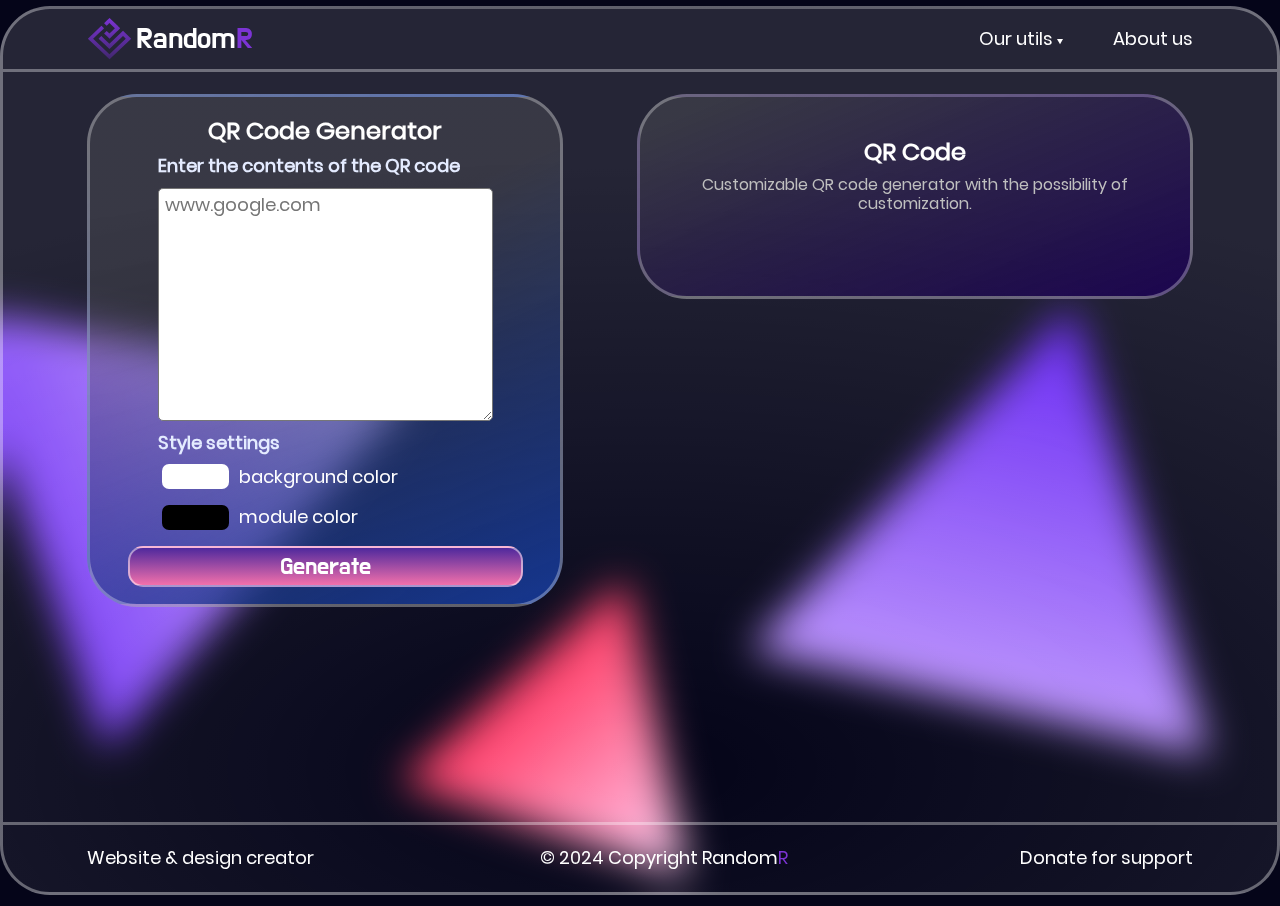
<file: qrgen.html>
<!DOCTYPE html>
<html lang="en">

<head>
    <meta charset="UTF-8">
    <meta name="viewport" content="width=device-width, initial-scale=1.0">
    <title>RandomR</title>
    <link rel="stylesheet" href="./distribution/styles/qrgen.min.css">
    <link rel="stylesheet" href="./distribution/styles/fonts.css">
</head>

<body class="body">
    <div class="big-container">
        <header class="header">
            <div class="container">
                <nav class="header__main">
                    <a class="header__logo" href="./index.html" tabindex="1">
                        <svg class="logo-img" width="45.000000" height="42.000000" viewBox="0 0 45 42" fill="none"
                            xmlns="http://www.w3.org/2000/svg" xmlns:xlink="http://www.w3.org/1999/xlink">
                            <desc>
                                Created with Pixso.
                            </desc>
                            <defs>
                                <clipPath id="clip2_21">
                                    <rect id="trace" width="45.000000" height="42.000000" fill="white"
                                        fill-opacity="0" />
                                </clipPath>
                                <linearGradient id="paint_linear_2_23_0" x1="22.500000" y1="0.000000" x2="22.500000"
                                    y2="44.000000" gradientUnits="userSpaceOnUse">
                                    <stop offset="0.007634" stop-color="#7C34D4" />
                                    <stop offset="1.000000" stop-color="#7B2EDB" stop-opacity="0.298039" />
                                </linearGradient>
                            </defs>
                            <g clip-path="url(#clip2_21)">
                                <path id="path"
                                    d="M19.8049 2.60974L17.0739 5.21948L18.3708 6.47089L19.6677 7.72205L21.0471 6.42139L22.4264 5.12097L25.166 7.72388L27.9057 10.3268L25.1675 12.9361L22.429 15.5452L21.0482 14.2433L19.6677 12.9415L18.3708 14.1927L17.0739 15.4442L19.8049 18.0539L22.5363 20.6636L27.8406 15.613C30.7581 12.8353 33.145 10.4587 33.145 10.3318C33.145 10.2049 30.7581 7.82831 27.8406 5.0506L22.5363 0L19.8049 2.60974ZM7.64502 14.1961L0.861877 20.6623L11.7013 30.9925L22.5408 41.3225L33.3821 30.9925L44.2234 20.6623L40.1143 16.7469L36.005 12.8314L29.2145 19.2987L22.4238 25.766L18.3727 21.9109L14.3216 18.0559L12.9532 19.3598L11.5848 20.6636L17.0034 25.8266L22.4219 30.9897L29.2126 24.5223L36.0034 18.0548L37.3724 19.3593L38.7413 20.6638L30.5822 28.4384L22.4229 36.2126L14.2751 28.4492L6.12744 20.6861L11.5617 15.5797L16.996 10.4733L16.5134 9.83484C16.248 9.48383 15.6702 8.86676 15.2294 8.46332L14.4279 7.73004L7.64502 14.1961ZM22.4097 43.9905C35.8351 44.0223 46.9005 43.9713 46.9993 43.877C47.0984 43.7828 36.1139 43.7567 22.5896 43.8192L-2 43.9327L22.4097 43.9905Z"
                                    fill="url(#paint_linear_2_23_0)" fill-opacity="1.000000" fill-rule="evenodd" />
                            </g>
                        </svg>
                        <p class="header__logo-text">Random<span style="color: rgb(124, 52, 212);">R</span></p>
                    </a>
                    <ul class="header__info">
                        <li class="header__info-box dropdown">
                            <a href="#" class="header__link utils" tabindex="2">Our utils
                                <svg class="arrow" width="6.062195" height="5.250000" viewBox="0 0 6.06219 5.25"
                                    fill="currentColor" xmlns="http://www.w3.org/2000/svg"
                                    xmlns:xlink="http://www.w3.org/1999/xlink">
                                    <desc>
                                        Created with Pixso.
                                    </desc>
                                    <defs>
                                        <linearGradient id="paint_linear_2_34_0" x1="3.031097" y1="5.250000"
                                            x2="3.031097" y2="-1.750000" gradientUnits="userSpaceOnUse">
                                            <stop stop-color="#7B34D2" />
                                            <stop offset="1.000000" stop-color="#472C75" />
                                        </linearGradient>
                                    </defs>
                                    <path id="Многоугольник 3" d="M3.0311 5.25L6.06219 0L0 0L3.0311 5.25Z"
                                        fill="currentColor" fill-opacity="1.000000" fill-rule="evenodd" />
                                </svg>
                            </a>
                            <ul class="header__submenu">
                                <li class="header__submenu-item">
                                    <a href="./randomize.html" class="header__submenu-link first">
                                        <svg width="23.000000" height="23.000000" viewBox="0 0 33 31" fill="none"
                                            xmlns="http://www.w3.org/2000/svg"
                                            xmlns:xlink="http://www.w3.org/1999/xlink">
                                            <desc>
                                                Created with Pixso.
                                            </desc>
                                            <defs>
                                                <clipPath id="clip63_15">
                                                    <rect id="round.svg" width="32.210209" height="31.150616"
                                                        transform="translate(-0.030273 -0.516815)" fill="white"
                                                        fill-opacity="0" />
                                                </clipPath>
                                                <linearGradient id="paint_linear_63_18_0" x1="9.902341" y1="0.870071"
                                                    x2="27.559582" y2="13.597704" gradientUnits="userSpaceOnUse">
                                                    <stop stop-color="#143D71" />
                                                    <stop offset="1.000000" stop-color="#AFD2FF" />
                                                </linearGradient>
                                                <linearGradient id="paint_linear_63_19_0" x1="10.422848" y1="17.672255"
                                                    x2="27.832066" y2="30.607260" gradientUnits="userSpaceOnUse">
                                                    <stop stop-color="#143D71" />
                                                    <stop offset="1.000000" stop-color="#AFD2FF" />
                                                </linearGradient>
                                                <linearGradient id="paint_linear_63_20_0" x1="-0.034181" y1="5.500001"
                                                    x2="10.500001" y2="28.194027" gradientUnits="userSpaceOnUse">
                                                    <stop stop-color="#143D71" />
                                                    <stop offset="1.000000" stop-color="#AFD2FF" />
                                                </linearGradient>
                                            </defs>
                                            <g clip-path="url(#clip63_15)">
                                                <path id="path"
                                                    d="M14.06 9.36C15.99 12.39 16.86 13.15 19.54 13.45C21.59 13.7 23.93 13.53 26.11 13.58C27.11 13.62 30 13.58 31 13.37C31.92 13.15 32.05 12.73 31.75 11.97C31.13 10.28 28.49 6.11 27.32 4.63C26.53 3.66 25.65 2.77 24.73 2.05C23.43 1.04 22.01 0.41 20.38 0.07C17.49 -0.56 15.23 -0.69 12.26 -0.31C10.92 -0.14 9.59 0.15 9.96 1.72C10.3 3.19 13.14 7.84 14.06 9.36Z"
                                                    fill="url(#paint_linear_63_18_0)" fill-opacity="1.000000"
                                                    fill-rule="evenodd" />
                                                <path id="path"
                                                    d="M22.43 16.32C18.83 16.45 17.78 16.87 16.15 19.06C14.94 20.71 13.89 22.86 12.76 24.72C12.26 25.56 10.84 28.14 10.5 29.15C10.25 30 10.55 30.33 11.34 30.46C13.1 30.76 18.03 30.54 19.83 30.25C21.09 30.08 22.26 29.74 23.35 29.28C24.85 28.64 26.15 27.72 27.24 26.49C29.2 24.3 30.46 22.36 31.63 19.57C32.17 18.3 32.55 17 31.04 16.57C29.58 16.11 24.18 16.28 22.43 16.32Z"
                                                    fill="url(#paint_linear_63_19_0)" fill-opacity="1.000000"
                                                    fill-rule="evenodd" />
                                                <path id="path"
                                                    d="M11.63 20.29C13.31 17.12 13.48 15.94 12.43 13.45C11.63 11.55 10.3 9.57 9.25 7.67C8.79 6.78 7.29 4.25 6.62 3.49C5.99 2.81 5.53 2.9 5.03 3.53C3.94 4.92 1.64 9.36 0.97 11.09C0.51 12.27 0.22 13.45 0.05 14.63C-0.16 16.28 0.01 17.84 0.51 19.4C1.43 22.23 2.43 24.3 4.23 26.7C5.07 27.8 5.99 28.81 7.16 27.72C8.25 26.66 10.8 21.89 11.63 20.29Z"
                                                    fill="url(#paint_linear_63_20_0)" fill-opacity="1.000000"
                                                    fill-rule="evenodd" />
                                            </g>
                                        </svg>
                                        Number Generator
                                    </a>
                                </li>
                                <li class="header__submenu-item">
                                    <a href="./passwordgen.html" class="header__submenu-link">
                                        <svg width="23.000000" height="23.000000" viewBox="0 0 33 34" fill="none"
                                            xmlns="http://www.w3.org/2000/svg"
                                            xmlns:xlink="http://www.w3.org/1999/xlink">
                                            <desc>
                                                Created with Pixso.
                                            </desc>
                                            <defs>
                                                <linearGradient id="paint_linear_63_5_0" x1="0.999995" y1="4.149740"
                                                    x2="25.081699" y2="33.000015" gradientUnits="userSpaceOnUse">
                                                    <stop stop-color="#143D71" />
                                                    <stop offset="1.000000" stop-color="#AFD2FF" />
                                                </linearGradient>
                                            </defs>
                                            <path id="path"
                                                d="M12.6 12C10.95 10.92 9.86 9.08 9.86 7C9.86 3.68 12.6 1 16 1C19.26 1 21.93 3.49 22.12 6.63M9.87 17.37C8.09 18.23 5.91 18.23 4.07 17.19C1.13 15.53 0.12 11.86 1.82 9C3.45 6.23 6.99 5.22 9.87 6.63M13.26 22.37C13.14 24.31 12.05 26.15 10.2 27.19C7.27 28.85 3.51 27.86 1.82 25C0.19 22.23 1.06 18.73 3.75 16.99M18.73 11.62C18.85 9.68 19.94 7.84 21.79 6.8C24.72 5.14 28.48 6.13 30.17 8.99C31.8 11.76 30.93 15.26 28.24 17M22.12 16.62C23.9 15.76 26.08 15.76 27.92 16.8C30.86 18.46 31.87 22.13 30.17 24.99C28.54 27.76 25 28.77 22.12 27.36M19.39 22C21.04 23.07 22.13 24.91 22.13 27C22.13 30.31 19.39 33 16 33C12.73 33 10.06 30.5 9.87 27.36M16 23C12.6 23 9.86 20.31 9.86 17C9.86 13.68 12.6 11 16 11C19.39 11 22.13 13.68 22.13 17C22.13 20.31 19.39 23 16 23Z"
                                                stroke="url(#paint_linear_63_5_0)" stroke-opacity="1.000000"
                                                stroke-width="2.000000" />
                                        </svg>
                                        Password Generator
                                    </a>
                                </li>
                                <li class="header__submenu-item">
                                    <a href="./namegen.html" class="header__submenu-link">
                                        <svg width="23.000000" height="23.000000" viewBox="0 0 26 23" fill="none"
                                            xmlns="http://www.w3.org/2000/svg"
                                            xmlns:xlink="http://www.w3.org/1999/xlink">
                                            <desc>
                                                Created with Pixso.
                                            </desc>
                                            <defs>
                                                <linearGradient id="paint_linear_63_7_0" x1="0.124997" y1="2.905597"
                                                    x2="19.992397" y2="21.505013" gradientUnits="userSpaceOnUse">
                                                    <stop stop-color="#143D71" />
                                                    <stop offset="1.000000" stop-color="#AFD2FF" />
                                                </linearGradient>
                                            </defs>
                                            <path id="path"
                                                d="M19.37 21.5C19.37 19.22 16.29 17.37 12.5 17.37C8.7 17.37 5.62 19.22 5.62 21.5M24.87 17.37C24.87 15.68 23.17 14.23 20.75 13.59M0.12 17.37C0.12 15.68 1.82 14.23 4.25 13.59M20.75 8.07C21.59 7.32 22.12 6.22 22.12 5C22.12 2.72 20.27 0.87 18 0.87C16.94 0.87 15.97 1.27 15.25 1.92M4.25 8.07C3.4 7.32 2.87 6.22 2.87 5C2.87 2.72 4.72 0.87 7 0.87C8.05 0.87 9.02 1.27 9.75 1.92M8.37 9.12C8.37 6.84 10.22 5 12.5 5C14.77 5 16.62 6.84 16.62 9.12C16.62 11.4 14.77 13.25 12.5 13.25C10.22 13.25 8.37 11.4 8.37 9.12Z"
                                                stroke="url(#paint_linear_63_7_0)" stroke-opacity="1.000000"
                                                stroke-width="2.000000" />
                                        </svg>
                                        Name Generator
                                    </a>
                                </li>
                                <li class="header__submenu-item">
                                    <a href="./list.html" class="header__submenu-link">
                                        <svg width="23.000000" height="23.000000" viewBox="0 0 32 32" fill="none"
                                            xmlns="http://www.w3.org/2000/svg"
                                            xmlns:xlink="http://www.w3.org/1999/xlink">
                                            <desc>
                                                Created with Pixso.
                                            </desc>
                                            <defs>
                                                <clipPath id="clip63_26">
                                                    <rect id="svg" width="32.000000" height="32.000000" fill="white"
                                                        fill-opacity="0" />
                                                </clipPath>
                                                <linearGradient id="paint_linear_63_28_0" x1="9.999997" y1="4.362305"
                                                    x2="27.659910" y2="26.000011" gradientUnits="userSpaceOnUse">
                                                    <stop stop-color="#143D71" />
                                                    <stop offset="1.000000" stop-color="#AFD2FF" />
                                                </linearGradient>
                                                <linearGradient id="paint_linear_63_29_0" x1="0.000001" y1="2.756024"
                                                    x2="6.421786" y2="28.000013" gradientUnits="userSpaceOnUse">
                                                    <stop stop-color="#143D71" />
                                                    <stop offset="1.000000" stop-color="#AFD2FF" />
                                                </linearGradient>
                                            </defs>
                                            <g clip-path="url(#clip63_26)">
                                                <path id="path"
                                                    d="M10 4C10 2.89 10.89 2 12 2L30 2C31.1 2 32 2.89 32 4C32 5.1 31.1 6 30 6L12 6C10.89 6 10 5.1 10 4ZM10 14C10 12.89 10.89 12 12 12L30 12C31.1 12 32 12.89 32 14C32 15.1 31.1 16 30 16L12 16C10.89 16 10 15.1 10 14ZM12 22L30 22C31.1 22 32 22.89 32 24C32 25.1 31.1 26 30 26L12 26C10.89 26 10 25.1 10 24C10 22.89 10.89 22 12 22Z"
                                                    fill="url(#paint_linear_63_28_0)" fill-opacity="1.000000"
                                                    fill-rule="nonzero" />
                                                <path id="path"
                                                    d="M4 8C4.26 8 4.52 7.97 4.78 7.92C5.03 7.87 5.28 7.79 5.53 7.69C5.77 7.59 6 7.47 6.22 7.32C6.44 7.17 6.64 7.01 6.82 6.82C7.01 6.64 7.17 6.44 7.32 6.22C7.47 6 7.59 5.77 7.69 5.53C7.79 5.28 7.87 5.03 7.92 4.78C7.97 4.52 8 4.26 8 4C8 3.73 7.97 3.47 7.92 3.21C7.87 2.96 7.79 2.71 7.69 2.46C7.59 2.22 7.47 1.99 7.32 1.77C7.17 1.55 7.01 1.35 6.82 1.17C6.64 0.98 6.44 0.82 6.22 0.67C6 0.52 5.77 0.4 5.53 0.3C5.28 0.2 5.03 0.12 4.78 0.07C4.52 0.02 4.26 0 4 0C3.73 0 3.47 0.02 3.21 0.07C2.96 0.12 2.71 0.2 2.46 0.3C2.22 0.4 1.99 0.52 1.77 0.67C1.55 0.82 1.35 0.98 1.17 1.17C0.98 1.35 0.82 1.55 0.67 1.77C0.52 1.99 0.4 2.22 0.3 2.46C0.2 2.71 0.12 2.96 0.07 3.21C0.02 3.47 0 3.73 0 4C0 4.26 0.02 4.52 0.07 4.78C0.12 5.03 0.2 5.28 0.3 5.53C0.4 5.77 0.52 6 0.67 6.22C0.82 6.44 0.98 6.64 1.17 6.82C1.35 7.01 1.55 7.17 1.77 7.32C1.99 7.47 2.22 7.59 2.46 7.69C2.71 7.79 2.96 7.87 3.21 7.92C3.47 7.97 3.73 8 4 8ZM4 12.5C4.09 12.5 4.19 12.5 4.29 12.52C4.38 12.54 4.48 12.57 4.57 12.61C4.66 12.65 4.75 12.69 4.83 12.75C4.91 12.8 4.99 12.86 5.06 12.93C5.12 13 5.19 13.08 5.24 13.16C5.3 13.24 5.34 13.33 5.38 13.42C5.42 13.51 5.45 13.61 5.47 13.7C5.49 13.8 5.5 13.9 5.5 14C5.5 14.09 5.49 14.19 5.47 14.29C5.45 14.38 5.42 14.48 5.38 14.57C5.34 14.66 5.3 14.75 5.24 14.83C5.19 14.91 5.12 14.99 5.06 15.06C4.99 15.13 4.91 15.19 4.83 15.24C4.75 15.3 4.66 15.34 4.57 15.38C4.48 15.42 4.38 15.45 4.29 15.47C4.19 15.49 4.09 15.5 4 15.5C3.9 15.5 3.8 15.49 3.7 15.47C3.61 15.45 3.51 15.42 3.42 15.38C3.33 15.34 3.24 15.3 3.16 15.24C3.08 15.19 3 15.13 2.93 15.06C2.87 14.99 2.8 14.91 2.75 14.83C2.69 14.75 2.65 14.66 2.61 14.57C2.57 14.48 2.54 14.38 2.52 14.29C2.5 14.19 2.5 14.09 2.5 14C2.5 13.9 2.5 13.8 2.52 13.7C2.54 13.61 2.57 13.51 2.61 13.42C2.65 13.33 2.69 13.24 2.75 13.16C2.8 13.08 2.87 13 2.93 12.93C3 12.86 3.08 12.8 3.16 12.75C3.24 12.69 3.33 12.65 3.42 12.61C3.51 12.57 3.61 12.54 3.7 12.52C3.8 12.5 3.9 12.5 4 12.5ZM4 18C4.26 18 4.52 17.97 4.78 17.92C5.03 17.87 5.28 17.79 5.53 17.69C5.77 17.59 6 17.47 6.22 17.32C6.44 17.18 6.64 17.01 6.82 16.82C7.01 16.64 7.17 16.44 7.32 16.22C7.47 16 7.59 15.77 7.69 15.53C7.79 15.28 7.87 15.03 7.92 14.78C7.97 14.52 8 14.26 8 14C8 13.73 7.97 13.47 7.92 13.21C7.87 12.96 7.79 12.71 7.69 12.46C7.59 12.22 7.47 11.99 7.32 11.77C7.17 11.55 7.01 11.35 6.82 11.17C6.64 10.98 6.44 10.82 6.22 10.67C6 10.52 5.77 10.4 5.53 10.3C5.28 10.2 5.03 10.12 4.78 10.07C4.52 10.02 4.26 10 4 10C3.73 10 3.47 10.02 3.21 10.07C2.96 10.12 2.71 10.2 2.46 10.3C2.22 10.4 1.99 10.52 1.77 10.67C1.55 10.82 1.35 10.98 1.17 11.17C0.98 11.35 0.82 11.55 0.67 11.77C0.52 11.99 0.4 12.22 0.3 12.46C0.2 12.71 0.12 12.96 0.07 13.21C0.02 13.47 0 13.73 0 14C0 14.26 0.02 14.52 0.07 14.78C0.12 15.03 0.2 15.28 0.3 15.53C0.4 15.77 0.52 16 0.67 16.22C0.82 16.44 0.98 16.64 1.17 16.82C1.35 17.01 1.55 17.18 1.77 17.32C1.99 17.47 2.22 17.59 2.46 17.69C2.71 17.79 2.96 17.87 3.21 17.92C3.47 17.97 3.73 18 4 18ZM4 22.5C4.09 22.5 4.19 22.5 4.29 22.52C4.38 22.54 4.48 22.57 4.57 22.61C4.66 22.65 4.75 22.69 4.83 22.75C4.91 22.8 4.99 22.86 5.06 22.93C5.12 23 5.19 23.08 5.24 23.16C5.3 23.24 5.34 23.33 5.38 23.42C5.42 23.51 5.45 23.61 5.47 23.7C5.49 23.8 5.5 23.9 5.5 24C5.5 24.09 5.49 24.19 5.47 24.29C5.45 24.38 5.42 24.48 5.38 24.57C5.34 24.66 5.3 24.75 5.24 24.83C5.19 24.91 5.12 24.99 5.06 25.06C4.99 25.13 4.91 25.19 4.83 25.24C4.75 25.3 4.66 25.34 4.57 25.38C4.48 25.42 4.38 25.45 4.29 25.47C4.19 25.49 4.09 25.5 4 25.5C3.9 25.5 3.8 25.49 3.7 25.47C3.61 25.45 3.51 25.42 3.42 25.38C3.33 25.34 3.24 25.3 3.16 25.24C3.08 25.19 3 25.13 2.93 25.06C2.87 24.99 2.8 24.91 2.75 24.83C2.69 24.75 2.65 24.66 2.61 24.57C2.57 24.48 2.54 24.38 2.52 24.29C2.5 24.19 2.5 24.09 2.5 24C2.5 23.9 2.5 23.8 2.52 23.7C2.54 23.61 2.57 23.51 2.61 23.42C2.65 23.33 2.69 23.24 2.75 23.16C2.8 23.08 2.87 23 2.93 22.93C3 22.86 3.08 22.8 3.16 22.75C3.24 22.69 3.33 22.65 3.42 22.61C3.51 22.57 3.61 22.54 3.7 22.52C3.8 22.5 3.9 22.5 4 22.5ZM4 28C4.26 28 4.52 27.97 4.78 27.92C5.03 27.87 5.28 27.79 5.53 27.69C5.77 27.59 6 27.47 6.22 27.32C6.44 27.18 6.64 27.01 6.82 26.82C7.01 26.64 7.17 26.44 7.32 26.22C7.47 26 7.59 25.77 7.69 25.53C7.79 25.28 7.87 25.03 7.92 24.78C7.97 24.52 8 24.26 8 24C8 23.73 7.97 23.47 7.92 23.21C7.87 22.96 7.79 22.71 7.69 22.46C7.59 22.22 7.47 21.99 7.32 21.77C7.17 21.55 7.01 21.35 6.82 21.17C6.64 20.98 6.44 20.82 6.22 20.67C6 20.52 5.77 20.4 5.53 20.3C5.28 20.2 5.03 20.12 4.78 20.07C4.52 20.02 4.26 20 4 20C3.73 20 3.47 20.02 3.21 20.07C2.96 20.12 2.71 20.2 2.46 20.3C2.22 20.4 1.99 20.52 1.77 20.67C1.55 20.82 1.35 20.98 1.17 21.17C0.98 21.35 0.82 21.55 0.67 21.77C0.52 21.99 0.4 22.22 0.3 22.46C0.2 22.71 0.12 22.96 0.07 23.21C0.02 23.47 0 23.73 0 24C0 24.26 0.02 24.52 0.07 24.78C0.12 25.03 0.2 25.28 0.3 25.53C0.4 25.77 0.52 26 0.67 26.22C0.82 26.44 0.98 26.64 1.17 26.82C1.35 27.01 1.55 27.18 1.77 27.32C1.99 27.47 2.22 27.59 2.46 27.69C2.71 27.79 2.96 27.87 3.21 27.92C3.47 27.97 3.73 28 4 28Z"
                                                    fill="url(#paint_linear_63_29_0)" fill-opacity="1.000000"
                                                    fill-rule="nonzero" />
                                            </g>
                                        </svg>
                                        Random winner
                                    </a>
                                </li>
                                <li class="header__submenu-item">
                                    <a href="./answers.html" class="header__submenu-link">
                                        <svg width="23.000000" height="23.000000" viewBox="0 0 32 37" fill="none"
                                            xmlns="http://www.w3.org/2000/svg"
                                            xmlns:xlink="http://www.w3.org/1999/xlink">
                                            <desc>
                                                Created with Pixso.
                                            </desc>
                                            <defs>
                                                <clipPath id="clip63_78">
                                                    <rect id="svg" width="32.000000" height="37.000000" fill="white"
                                                        fill-opacity="0" />
                                                </clipPath>
                                                <linearGradient id="paint_linear_63_80_0" x1="-0.000003" y1="2.845224"
                                                    x2="25.687145" y2="28.906265" gradientUnits="userSpaceOnUse">
                                                    <stop stop-color="#143D71" />
                                                    <stop offset="1.000000" stop-color="#AFD2FF" />
                                                </linearGradient>
                                                <linearGradient id="paint_linear_63_81_0" x1="1.142576" y1="29.702908"
                                                    x2="24.994926" y2="37.000004" gradientUnits="userSpaceOnUse">
                                                    <stop stop-color="#143D71" />
                                                    <stop offset="1.000000" stop-color="#AFD2FF" />
                                                </linearGradient>
                                            </defs>
                                            <g clip-path="url(#clip63_78)">
                                                <path id="path"
                                                    d="M25.9 28.9C29.61 25.94 32 21.34 32 16.18C32 7.24 24.83 0 16 0C7.16 0 0 7.24 0 16.18C0 21.34 2.38 25.94 6.09 28.9L25.9 28.9ZM10.89 6.09C11.07 5.58 11.77 5.58 11.96 6.09L12.66 7.99L14.54 8.7C15.04 8.89 15.04 9.6 14.54 9.79L12.66 10.5L11.96 12.4C11.77 12.91 11.07 12.91 10.89 12.4L10.19 10.5L8.3 9.79C7.8 9.6 7.8 8.89 8.3 8.7L10.19 7.99L10.89 6.09ZM22.25 9.56L23.56 13.15L27.12 14.48C27.62 14.67 27.62 15.38 27.12 15.57L23.56 16.9L22.25 20.5C22.06 21 21.36 21 21.17 20.5L19.86 16.9L16.3 15.57C15.8 15.38 15.8 14.67 16.3 14.48L19.86 13.15L21.17 9.56C21.36 9.05 22.06 9.05 22.25 9.56Z"
                                                    fill="url(#paint_linear_63_80_0)" fill-opacity="1.000000"
                                                    fill-rule="nonzero" />
                                                <path id="path"
                                                    d="M25.89 28.9L6.09 28.9L1.54 34.21C1.28 34.51 1.14 34.91 1.14 35.31C1.14 36.24 1.88 37 2.8 37L29.19 37C30.11 37 30.85 36.24 30.85 35.31C30.85 34.91 30.71 34.52 30.45 34.21L25.89 28.9Z"
                                                    fill="url(#paint_linear_63_81_0)" fill-opacity="1.000000"
                                                    fill-rule="nonzero" />
                                            </g>
                                        </svg>
                                        Random answer
                                    </a>
                                </li>
                                <li class="header__submenu-item">
                                    <a href="./qrgen.html" class="header__submenu-link last">
                                        <svg width="23.000000" height="23.000000" viewBox="0 0 34 34" fill="none"
                                            xmlns="http://www.w3.org/2000/svg"
                                            xmlns:xlink="http://www.w3.org/1999/xlink">
                                            <desc>
                                                Created with Pixso.
                                            </desc>
                                            <defs>
                                                <clipPath id="clip63_164">
                                                    <rect id="qr-code" width="34.000000" height="34.000000" fill="white"
                                                        fill-opacity="0" />
                                                </clipPath>
                                                <linearGradient id="paint_linear_63_165_0" x1="4.781248" y1="5.879353"
                                                    x2="13.736631" y2="15.937508" gradientUnits="userSpaceOnUse">
                                                    <stop stop-color="#143D71" />
                                                    <stop offset="1.000000" stop-color="#AFD2FF" />
                                                </linearGradient>
                                                <linearGradient id="paint_linear_63_166_0" x1="4.781248" y1="19.160603"
                                                    x2="13.736631" y2="29.218758" gradientUnits="userSpaceOnUse">
                                                    <stop stop-color="#143D71" />
                                                    <stop offset="1.000000" stop-color="#AFD2FF" />
                                                </linearGradient>
                                                <linearGradient id="paint_linear_63_167_0" x1="18.062498" y1="5.879353"
                                                    x2="27.017881" y2="15.937508" gradientUnits="userSpaceOnUse">
                                                    <stop stop-color="#143D71" />
                                                    <stop offset="1.000000" stop-color="#AFD2FF" />
                                                </linearGradient>
                                                <linearGradient id="paint_linear_63_168_0" x1="18.062498" y1="18.689989"
                                                    x2="20.621180" y2="24.437504" gradientUnits="userSpaceOnUse">
                                                    <stop stop-color="#143D71" />
                                                    <stop offset="1.000000" stop-color="#AFD2FF" />
                                                </linearGradient>
                                                <linearGradient id="paint_linear_63_169_0" x1="18.062498" y1="19.160604"
                                                    x2="27.017883" y2="29.218756" gradientUnits="userSpaceOnUse">
                                                    <stop stop-color="#143D71" />
                                                    <stop offset="1.000000" stop-color="#AFD2FF" />
                                                </linearGradient>
                                            </defs>
                                            <g clip-path="url(#clip63_164)">
                                                <path id="path"
                                                    d="M13.28 4.78L7.43 4.78C7.26 4.78 7.09 4.79 6.91 4.83C6.74 4.86 6.58 4.91 6.42 4.98C6.26 5.05 6.1 5.13 5.96 5.22C5.81 5.32 5.68 5.43 5.56 5.56C5.43 5.68 5.32 5.81 5.22 5.96C5.13 6.1 5.05 6.26 4.98 6.42C4.91 6.58 4.86 6.74 4.83 6.91C4.79 7.09 4.78 7.26 4.78 7.43L4.78 13.28C4.78 13.45 4.79 13.62 4.83 13.79C4.86 13.97 4.91 14.13 4.98 14.29C5.05 14.45 5.13 14.61 5.22 14.75C5.32 14.9 5.43 15.03 5.56 15.15C5.68 15.28 5.81 15.39 5.96 15.48C6.1 15.58 6.26 15.66 6.42 15.73C6.58 15.8 6.74 15.85 6.91 15.88C7.09 15.92 7.26 15.93 7.43 15.93L13.28 15.93C13.45 15.93 13.62 15.92 13.79 15.88C13.97 15.85 14.13 15.8 14.29 15.73C14.45 15.66 14.61 15.58 14.75 15.48C14.9 15.39 15.03 15.28 15.15 15.15C15.28 15.03 15.39 14.9 15.48 14.75C15.58 14.61 15.66 14.45 15.73 14.29C15.8 14.13 15.85 13.97 15.88 13.79C15.91 13.62 15.93 13.45 15.93 13.28L15.93 7.43C15.93 7.26 15.91 7.09 15.88 6.91C15.85 6.74 15.8 6.58 15.73 6.42C15.66 6.26 15.58 6.1 15.48 5.96C15.39 5.81 15.28 5.68 15.15 5.56C15.03 5.43 14.9 5.32 14.75 5.22C14.61 5.13 14.45 5.05 14.29 4.98C14.13 4.91 13.97 4.86 13.79 4.83C13.62 4.79 13.45 4.78 13.28 4.78ZM12.75 12.75L7.96 12.75L7.96 7.96L12.75 7.96L12.75 12.75Z"
                                                    fill="url(#paint_linear_63_165_0)" fill-opacity="1.000000"
                                                    fill-rule="nonzero" />
                                                <path id="path"
                                                    d="M13.28 18.06L7.43 18.06C7.26 18.06 7.09 18.07 6.91 18.11C6.74 18.14 6.58 18.19 6.42 18.26C6.26 18.33 6.1 18.41 5.96 18.51C5.81 18.6 5.68 18.71 5.56 18.84C5.43 18.96 5.32 19.09 5.22 19.24C5.13 19.38 5.05 19.54 4.98 19.7C4.91 19.86 4.86 20.02 4.83 20.2C4.79 20.37 4.78 20.54 4.78 20.71L4.78 26.56C4.78 26.73 4.79 26.9 4.83 27.08C4.86 27.25 4.91 27.41 4.98 27.57C5.05 27.73 5.13 27.89 5.22 28.03C5.32 28.18 5.43 28.31 5.56 28.43C5.68 28.56 5.81 28.67 5.96 28.77C6.1 28.86 6.26 28.94 6.42 29.01C6.58 29.08 6.74 29.13 6.91 29.16C7.09 29.2 7.26 29.21 7.43 29.21L13.28 29.21C13.45 29.21 13.62 29.2 13.79 29.16C13.97 29.13 14.13 29.08 14.29 29.01C14.45 28.94 14.61 28.86 14.75 28.77C14.9 28.67 15.03 28.56 15.15 28.43C15.28 28.31 15.39 28.18 15.48 28.03C15.58 27.89 15.66 27.73 15.73 27.57C15.8 27.41 15.85 27.25 15.88 27.08C15.91 26.9 15.93 26.73 15.93 26.56L15.93 20.71C15.93 20.54 15.91 20.37 15.88 20.2C15.85 20.02 15.8 19.86 15.73 19.7C15.66 19.54 15.58 19.38 15.48 19.24C15.39 19.09 15.28 18.96 15.15 18.84C15.03 18.71 14.9 18.6 14.75 18.51C14.61 18.41 14.45 18.33 14.29 18.26C14.13 18.19 13.97 18.14 13.79 18.11C13.62 18.07 13.45 18.06 13.28 18.06ZM12.75 26.03L7.96 26.03L7.96 21.25L12.75 21.25L12.75 26.03Z"
                                                    fill="url(#paint_linear_63_166_0)" fill-opacity="1.000000"
                                                    fill-rule="nonzero" />
                                                <path id="path"
                                                    d="M26.56 4.78L20.71 4.78C20.54 4.78 20.37 4.79 20.2 4.83C20.02 4.86 19.86 4.91 19.7 4.98C19.54 5.05 19.38 5.13 19.24 5.22C19.09 5.32 18.96 5.43 18.84 5.56C18.71 5.68 18.6 5.81 18.51 5.96C18.41 6.1 18.33 6.26 18.26 6.42C18.19 6.58 18.14 6.74 18.11 6.91C18.08 7.09 18.06 7.26 18.06 7.43L18.06 13.28C18.06 13.45 18.08 13.62 18.11 13.79C18.14 13.97 18.19 14.13 18.26 14.29C18.33 14.45 18.41 14.61 18.51 14.75C18.6 14.9 18.71 15.03 18.84 15.15C18.96 15.28 19.09 15.39 19.24 15.48C19.38 15.58 19.54 15.66 19.7 15.73C19.86 15.8 20.02 15.85 20.2 15.88C20.37 15.92 20.54 15.93 20.71 15.93L26.56 15.93C26.73 15.93 26.9 15.92 27.08 15.88C27.25 15.85 27.41 15.8 27.57 15.73C27.73 15.66 27.89 15.58 28.03 15.48C28.18 15.39 28.31 15.28 28.43 15.15C28.56 15.03 28.67 14.9 28.77 14.75C28.86 14.61 28.94 14.45 29.01 14.29C29.08 14.13 29.13 13.97 29.16 13.79C29.2 13.62 29.21 13.45 29.21 13.28L29.21 7.43C29.21 7.26 29.2 7.09 29.16 6.91C29.13 6.74 29.08 6.58 29.01 6.42C28.94 6.26 28.86 6.1 28.77 5.96C28.67 5.81 28.56 5.68 28.43 5.56C28.31 5.43 28.18 5.32 28.03 5.22C27.89 5.13 27.73 5.05 27.57 4.98C27.41 4.91 27.25 4.86 27.08 4.83C26.9 4.79 26.73 4.78 26.56 4.78ZM26.03 12.75L21.25 12.75L21.25 7.96L26.03 7.96L26.03 12.75Z"
                                                    fill="url(#paint_linear_63_167_0)" fill-opacity="1.000000"
                                                    fill-rule="nonzero" />
                                                <path id="path"
                                                    d="M19.65 24.43C19.86 24.43 20.07 24.39 20.26 24.31C20.46 24.23 20.63 24.12 20.78 23.97C20.93 23.82 21.04 23.64 21.12 23.45C21.21 23.25 21.25 23.05 21.25 22.84L21.25 19.65C21.25 19.44 21.21 19.24 21.12 19.04C21.04 18.85 20.93 18.67 20.78 18.52C20.63 18.37 20.46 18.26 20.26 18.18C20.07 18.1 19.86 18.06 19.65 18.06C19.44 18.06 19.24 18.1 19.04 18.18C18.85 18.26 18.67 18.37 18.52 18.52C18.37 18.67 18.26 18.85 18.18 19.04C18.1 19.24 18.06 19.44 18.06 19.65L18.06 22.84C18.06 23.05 18.1 23.25 18.18 23.45C18.26 23.64 18.37 23.82 18.52 23.97C18.67 24.12 18.85 24.23 19.04 24.31C19.24 24.39 19.44 24.43 19.65 24.43Z"
                                                    fill="url(#paint_linear_63_168_0)" fill-opacity="1.000000"
                                                    fill-rule="nonzero" />
                                                <path id="path"
                                                    d="M27.62 20.18L26.03 20.18L26.03 19.65C26.03 19.44 25.99 19.24 25.91 19.04C25.82 18.85 25.71 18.67 25.56 18.52C25.41 18.37 25.24 18.26 25.04 18.18C24.85 18.1 24.64 18.06 24.43 18.06C24.22 18.06 24.02 18.1 23.82 18.18C23.63 18.26 23.46 18.37 23.31 18.52C23.16 18.67 23.04 18.85 22.96 19.04C22.88 19.24 22.84 19.44 22.84 19.65L22.84 26.03L19.65 26.03C19.44 26.03 19.24 26.07 19.04 26.15C18.85 26.23 18.67 26.34 18.52 26.49C18.37 26.64 18.26 26.81 18.18 27.01C18.1 27.21 18.06 27.41 18.06 27.62C18.06 27.83 18.1 28.03 18.18 28.23C18.26 28.43 18.37 28.6 18.52 28.75C18.67 28.9 18.85 29.01 19.04 29.09C19.24 29.17 19.44 29.21 19.65 29.21L24.43 29.21C24.64 29.21 24.85 29.17 25.04 29.09C25.24 29.01 25.41 28.9 25.56 28.75C25.71 28.6 25.82 28.43 25.91 28.23C25.99 28.03 26.03 27.83 26.03 27.62L26.03 23.37L27.62 23.37C27.83 23.37 28.04 23.33 28.23 23.25C28.42 23.17 28.6 23.05 28.75 22.9C28.9 22.75 29.01 22.58 29.09 22.39C29.17 22.19 29.21 21.99 29.21 21.78C29.21 21.56 29.17 21.36 29.09 21.17C29.01 20.97 28.9 20.8 28.75 20.65C28.6 20.5 28.42 20.38 28.23 20.3C28.04 20.22 27.83 20.18 27.62 20.18Z"
                                                    fill="url(#paint_linear_63_169_0)" fill-opacity="1.000000"
                                                    fill-rule="nonzero" />
                                            </g>
                                        </svg>
                                        QR Code Generator
                                    </a>
                                </li>
                            </ul>
                        </li>
                        <li class="header__info-box">
                            <a href="#" class="header__link" id="popup-button">About us</a>
                        </li>
                    </ul>
                </nav>
            </div>
        </header>
        <main class="main">
            <div class="container">
                <form class="main__numbers">
                    <div class="centered-items">
                        <h2 class="main__title">QR Code Generator</h2>
                    </div>
                    <div class="main__range">
                        <div class="main__parameteres textarea">
                            <label class="main__text list" for="textarea">Enter the contents of the QR code</label>
                            <textarea name="text" id="textarea" rows="10" class="main__textarea"
                                placeholder="www.google.com"></textarea>
                        </div>
                        <div class="main__parameteres">
                            <label class="main__text style" for="color">Style settings</label>
                            <div class="main__parameteres-box">
                                <input type="color" id="bg-color" name="color" value="#ffffff" class="main__color">
                                <span class="color__text">background color</span>
                            </div>
                            <div class="main__parameteres-box">
                                <input type="color" id="m-color" name="color" value="#000000" class="main__color">
                                <span class="color__text">module color</span>
                            </div>
                        </div>
                    </div>
                    <div class="centered-items">
                        <button type="button" class="main__button">Generate</button>
                    </div>
                </form>
                <div class="main__info">
                    <div class="main__info-box">
                        <div class="main__info-top">
                            <h2 class="main__title info">QR Code</h2>
                            <p class="main__subtitle hidden">
                                <svg style="margin-bottom: 2px;" width="18" height="18" viewBox="0 0 24 24" fill="none"
                                    xmlns="http://www.w3.org/2000/svg">
                                    <path
                                        d="M12 7V12H17M12 21C7.02944 21 3 16.9706 3 12C3 7.02944 7.02944 3 12 3C16.9706 3 21 7.02944 21 12C21 16.9706 16.9706 21 12 21Z"
                                        stroke="currentColor" stroke-width="2" stroke-linecap="round"
                                        stroke-linejoin="round" />
                                </svg>
                                <span class="main__time"></span>
                                <span>UTC +1</span>
                            </p>
                            <p class="main__desc note hidden"></p>
                            <p class="main__desc description">Customizable QR code generator with the possibility of
                                customization.</p>
                            <p class="main__desc error-note red"></p>
                        </div>
                        <div id="qrcode"></div>
                        <div id="main-container"></div>
                    </div>
                </div>
            </div>
        </main>
        <footer class="footer">
            <a href="https://github.com/edelweisss21" target="_blank" class="footer__link" tabindex="3">Website & design
                creator</a>
            <div class="footer__copyright" style="margin-right: 6px;">© 2024 Copyright Random<span
                    style="color: rgb(124, 52, 212);">R</span>
            </div>
            <a href="https://www.donationalerts.com/r/edelweisss21" target="_blank" class="footer__link">Donate for
                support</a>
        </footer>
    </div>
    <div class="popup-bg">
        <div class="popup">
            <p class="popup__text"><span class="popup__title">RandomR</span> -
                is a
                multifunctional set of useful
                tools designed to improve your
                productivity and
                convenience in
                everyday tasks. We strive to provide you with tools that will help you cope with various tasks online,
                whether it's creating strong passwords, generating random data or other useful functions.</p>
            <div id="close-popup">
                <img src="./distribution/img/close-popup.svg" alt="close-popup">
            </div>
        </div>
    </div>

    <img src="./distribution/img/triangle-6.svg" alt="triangle" class="triangle triangle-6">
    <img src="./distribution/img/triangle-1.svg" alt="triangle" class="triangle triangle-1">
    <img src="./distribution/img/triangle-2.svg" alt="triangle" class="triangle triangle-2">
    <img src="./distribution/img/triangle-3.svg" alt="triangle" class="triangle triangle-3">
    <img src="./distribution/img/triangle-4.svg" alt="triangle" class="triangle triangle-4">
    <img src="./distribution/img/triangle-5.svg" alt="triangle" class="triangle triangle-5">

    <script src="./distribution/scripts/formatTime.js"></script>
    <script src="./distribution/scripts/jquery-3.7.1.min.js"></script>
    <script src="./distribution/scripts/popup.js"></script>
    <script src="./distribution/scripts/qrcode.min.js"></script>
    <script src="./distribution/scripts/qrgen.min.js"></script>
</body>

</html>
</file>
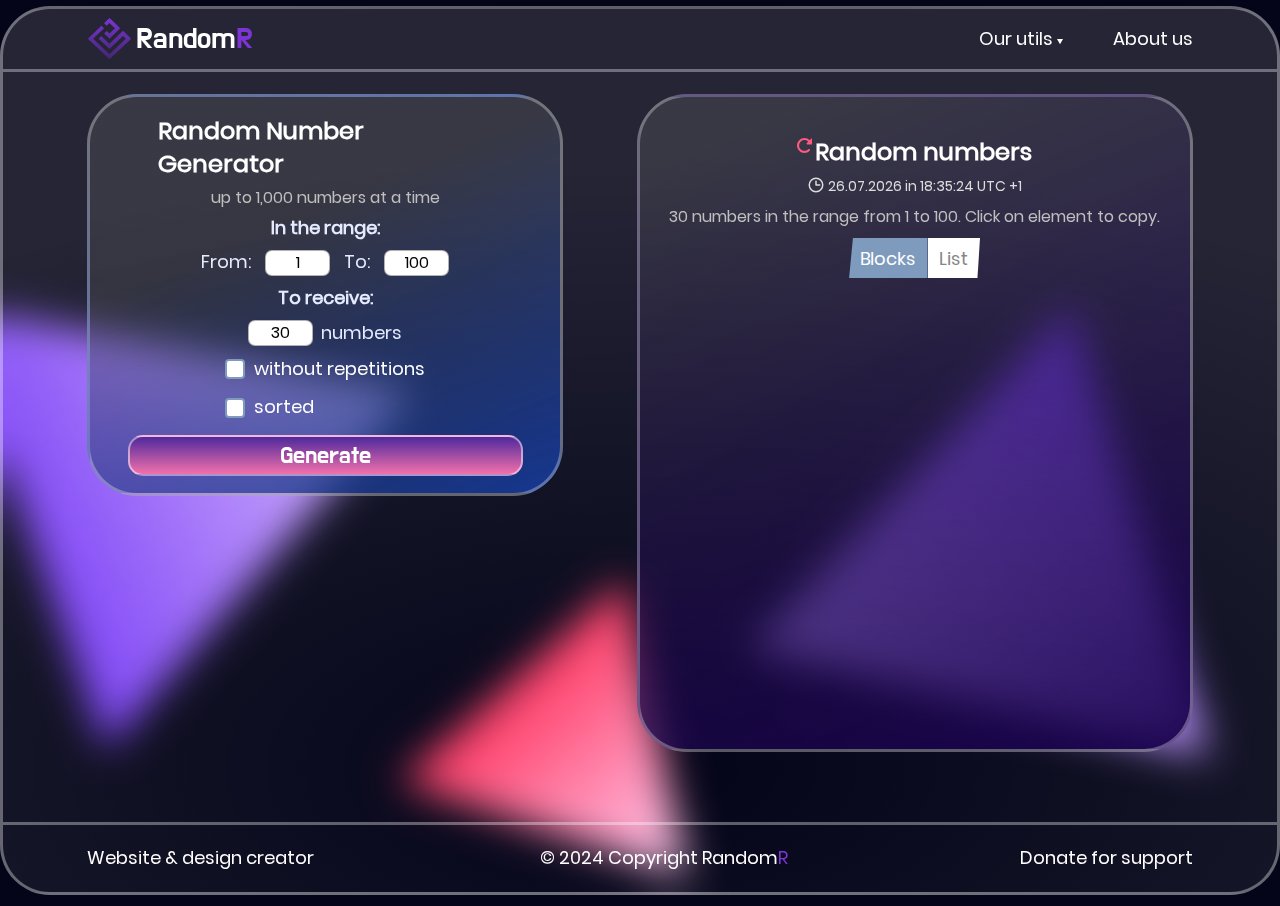
<file: randomize.html>
<!DOCTYPE html>
<html lang="en">

<head>
    <meta charset="UTF-8">
    <meta name="viewport" content="width=device-width, initial-scale=1.0">
    <title>RandomR</title>
    <link rel="stylesheet" href="./distribution/styles/style.min.css">
    <link rel="stylesheet" href="./distribution/styles/fonts.css">
</head>

<body class="body">
    <div class="big-container">
        <header class="header">
            <div class="container">
                <nav class="header__main">
                    <a class="header__logo" href="./index.html" tabindex="1">
                        <svg class="logo-img" width="45.000000" height="42.000000" viewBox="0 0 45 42" fill="none"
                            xmlns="http://www.w3.org/2000/svg" xmlns:xlink="http://www.w3.org/1999/xlink">
                            <desc>
                                Created with Pixso.
                            </desc>
                            <defs>
                                <clipPath id="clip2_21">
                                    <rect id="trace" width="45.000000" height="42.000000" fill="white"
                                        fill-opacity="0" />
                                </clipPath>
                                <linearGradient id="paint_linear_2_23_0" x1="22.500000" y1="0.000000" x2="22.500000"
                                    y2="44.000000" gradientUnits="userSpaceOnUse">
                                    <stop offset="0.007634" stop-color="#7C34D4" />
                                    <stop offset="1.000000" stop-color="#7B2EDB" stop-opacity="0.298039" />
                                </linearGradient>
                            </defs>
                            <g clip-path="url(#clip2_21)">
                                <path id="path"
                                    d="M19.8049 2.60974L17.0739 5.21948L18.3708 6.47089L19.6677 7.72205L21.0471 6.42139L22.4264 5.12097L25.166 7.72388L27.9057 10.3268L25.1675 12.9361L22.429 15.5452L21.0482 14.2433L19.6677 12.9415L18.3708 14.1927L17.0739 15.4442L19.8049 18.0539L22.5363 20.6636L27.8406 15.613C30.7581 12.8353 33.145 10.4587 33.145 10.3318C33.145 10.2049 30.7581 7.82831 27.8406 5.0506L22.5363 0L19.8049 2.60974ZM7.64502 14.1961L0.861877 20.6623L11.7013 30.9925L22.5408 41.3225L33.3821 30.9925L44.2234 20.6623L40.1143 16.7469L36.005 12.8314L29.2145 19.2987L22.4238 25.766L18.3727 21.9109L14.3216 18.0559L12.9532 19.3598L11.5848 20.6636L17.0034 25.8266L22.4219 30.9897L29.2126 24.5223L36.0034 18.0548L37.3724 19.3593L38.7413 20.6638L30.5822 28.4384L22.4229 36.2126L14.2751 28.4492L6.12744 20.6861L11.5617 15.5797L16.996 10.4733L16.5134 9.83484C16.248 9.48383 15.6702 8.86676 15.2294 8.46332L14.4279 7.73004L7.64502 14.1961ZM22.4097 43.9905C35.8351 44.0223 46.9005 43.9713 46.9993 43.877C47.0984 43.7828 36.1139 43.7567 22.5896 43.8192L-2 43.9327L22.4097 43.9905Z"
                                    fill="url(#paint_linear_2_23_0)" fill-opacity="1.000000" fill-rule="evenodd" />
                            </g>
                        </svg>
                        <p class="header__logo-text">Random<span style="color: rgb(124, 52, 212);">R</span></p>
                    </a>
                    <ul class="header__info">
                        <li class="header__info-box dropdown">
                            <a href="#" class="header__link utils" tabindex="2">Our utils
                                <svg class="arrow" width="6.062195" height="5.250000" viewBox="0 0 6.06219 5.25"
                                    fill="currentColor" xmlns="http://www.w3.org/2000/svg"
                                    xmlns:xlink="http://www.w3.org/1999/xlink">
                                    <desc>
                                        Created with Pixso.
                                    </desc>
                                    <defs>
                                        <linearGradient id="paint_linear_2_34_0" x1="3.031097" y1="5.250000"
                                            x2="3.031097" y2="-1.750000" gradientUnits="userSpaceOnUse">
                                            <stop stop-color="#7B34D2" />
                                            <stop offset="1.000000" stop-color="#472C75" />
                                        </linearGradient>
                                    </defs>
                                    <path id="Многоугольник 3" d="M3.0311 5.25L6.06219 0L0 0L3.0311 5.25Z"
                                        fill="currentColor" fill-opacity="1.000000" fill-rule="evenodd" />
                                </svg>
                            </a>
                            <ul class="header__submenu">
                                <li class="header__submenu-item">
                                    <a href="./randomize.html" class="header__submenu-link first">
                                        <svg width="23.000000" height="23.000000" viewBox="0 0 33 31" fill="none"
                                            xmlns="http://www.w3.org/2000/svg"
                                            xmlns:xlink="http://www.w3.org/1999/xlink">
                                            <desc>
                                                Created with Pixso.
                                            </desc>
                                            <defs>
                                                <clipPath id="clip63_15">
                                                    <rect id="round.svg" width="32.210209" height="31.150616"
                                                        transform="translate(-0.030273 -0.516815)" fill="white"
                                                        fill-opacity="0" />
                                                </clipPath>
                                                <linearGradient id="paint_linear_63_18_0" x1="9.902341" y1="0.870071"
                                                    x2="27.559582" y2="13.597704" gradientUnits="userSpaceOnUse">
                                                    <stop stop-color="#143D71" />
                                                    <stop offset="1.000000" stop-color="#AFD2FF" />
                                                </linearGradient>
                                                <linearGradient id="paint_linear_63_19_0" x1="10.422848" y1="17.672255"
                                                    x2="27.832066" y2="30.607260" gradientUnits="userSpaceOnUse">
                                                    <stop stop-color="#143D71" />
                                                    <stop offset="1.000000" stop-color="#AFD2FF" />
                                                </linearGradient>
                                                <linearGradient id="paint_linear_63_20_0" x1="-0.034181" y1="5.500001"
                                                    x2="10.500001" y2="28.194027" gradientUnits="userSpaceOnUse">
                                                    <stop stop-color="#143D71" />
                                                    <stop offset="1.000000" stop-color="#AFD2FF" />
                                                </linearGradient>
                                            </defs>
                                            <g clip-path="url(#clip63_15)">
                                                <path id="path"
                                                    d="M14.06 9.36C15.99 12.39 16.86 13.15 19.54 13.45C21.59 13.7 23.93 13.53 26.11 13.58C27.11 13.62 30 13.58 31 13.37C31.92 13.15 32.05 12.73 31.75 11.97C31.13 10.28 28.49 6.11 27.32 4.63C26.53 3.66 25.65 2.77 24.73 2.05C23.43 1.04 22.01 0.41 20.38 0.07C17.49 -0.56 15.23 -0.69 12.26 -0.31C10.92 -0.14 9.59 0.15 9.96 1.72C10.3 3.19 13.14 7.84 14.06 9.36Z"
                                                    fill="url(#paint_linear_63_18_0)" fill-opacity="1.000000"
                                                    fill-rule="evenodd" />
                                                <path id="path"
                                                    d="M22.43 16.32C18.83 16.45 17.78 16.87 16.15 19.06C14.94 20.71 13.89 22.86 12.76 24.72C12.26 25.56 10.84 28.14 10.5 29.15C10.25 30 10.55 30.33 11.34 30.46C13.1 30.76 18.03 30.54 19.83 30.25C21.09 30.08 22.26 29.74 23.35 29.28C24.85 28.64 26.15 27.72 27.24 26.49C29.2 24.3 30.46 22.36 31.63 19.57C32.17 18.3 32.55 17 31.04 16.57C29.58 16.11 24.18 16.28 22.43 16.32Z"
                                                    fill="url(#paint_linear_63_19_0)" fill-opacity="1.000000"
                                                    fill-rule="evenodd" />
                                                <path id="path"
                                                    d="M11.63 20.29C13.31 17.12 13.48 15.94 12.43 13.45C11.63 11.55 10.3 9.57 9.25 7.67C8.79 6.78 7.29 4.25 6.62 3.49C5.99 2.81 5.53 2.9 5.03 3.53C3.94 4.92 1.64 9.36 0.97 11.09C0.51 12.27 0.22 13.45 0.05 14.63C-0.16 16.28 0.01 17.84 0.51 19.4C1.43 22.23 2.43 24.3 4.23 26.7C5.07 27.8 5.99 28.81 7.16 27.72C8.25 26.66 10.8 21.89 11.63 20.29Z"
                                                    fill="url(#paint_linear_63_20_0)" fill-opacity="1.000000"
                                                    fill-rule="evenodd" />
                                            </g>
                                        </svg>
                                        Number Generator
                                    </a>
                                </li>
                                <li class="header__submenu-item">
                                    <a href="./passwordgen.html" class="header__submenu-link">
                                        <svg width="23.000000" height="23.000000" viewBox="0 0 33 34" fill="none"
                                            xmlns="http://www.w3.org/2000/svg"
                                            xmlns:xlink="http://www.w3.org/1999/xlink">
                                            <desc>
                                                Created with Pixso.
                                            </desc>
                                            <defs>
                                                <linearGradient id="paint_linear_63_5_0" x1="0.999995" y1="4.149740"
                                                    x2="25.081699" y2="33.000015" gradientUnits="userSpaceOnUse">
                                                    <stop stop-color="#143D71" />
                                                    <stop offset="1.000000" stop-color="#AFD2FF" />
                                                </linearGradient>
                                            </defs>
                                            <path id="path"
                                                d="M12.6 12C10.95 10.92 9.86 9.08 9.86 7C9.86 3.68 12.6 1 16 1C19.26 1 21.93 3.49 22.12 6.63M9.87 17.37C8.09 18.23 5.91 18.23 4.07 17.19C1.13 15.53 0.12 11.86 1.82 9C3.45 6.23 6.99 5.22 9.87 6.63M13.26 22.37C13.14 24.31 12.05 26.15 10.2 27.19C7.27 28.85 3.51 27.86 1.82 25C0.19 22.23 1.06 18.73 3.75 16.99M18.73 11.62C18.85 9.68 19.94 7.84 21.79 6.8C24.72 5.14 28.48 6.13 30.17 8.99C31.8 11.76 30.93 15.26 28.24 17M22.12 16.62C23.9 15.76 26.08 15.76 27.92 16.8C30.86 18.46 31.87 22.13 30.17 24.99C28.54 27.76 25 28.77 22.12 27.36M19.39 22C21.04 23.07 22.13 24.91 22.13 27C22.13 30.31 19.39 33 16 33C12.73 33 10.06 30.5 9.87 27.36M16 23C12.6 23 9.86 20.31 9.86 17C9.86 13.68 12.6 11 16 11C19.39 11 22.13 13.68 22.13 17C22.13 20.31 19.39 23 16 23Z"
                                                stroke="url(#paint_linear_63_5_0)" stroke-opacity="1.000000"
                                                stroke-width="2.000000" />
                                        </svg>
                                        Password Generator
                                    </a>
                                </li>
                                <li class="header__submenu-item">
                                    <a href="./namegen.html" class="header__submenu-link">
                                        <svg width="23.000000" height="23.000000" viewBox="0 0 26 23" fill="none"
                                            xmlns="http://www.w3.org/2000/svg"
                                            xmlns:xlink="http://www.w3.org/1999/xlink">
                                            <desc>
                                                Created with Pixso.
                                            </desc>
                                            <defs>
                                                <linearGradient id="paint_linear_63_7_0" x1="0.124997" y1="2.905597"
                                                    x2="19.992397" y2="21.505013" gradientUnits="userSpaceOnUse">
                                                    <stop stop-color="#143D71" />
                                                    <stop offset="1.000000" stop-color="#AFD2FF" />
                                                </linearGradient>
                                            </defs>
                                            <path id="path"
                                                d="M19.37 21.5C19.37 19.22 16.29 17.37 12.5 17.37C8.7 17.37 5.62 19.22 5.62 21.5M24.87 17.37C24.87 15.68 23.17 14.23 20.75 13.59M0.12 17.37C0.12 15.68 1.82 14.23 4.25 13.59M20.75 8.07C21.59 7.32 22.12 6.22 22.12 5C22.12 2.72 20.27 0.87 18 0.87C16.94 0.87 15.97 1.27 15.25 1.92M4.25 8.07C3.4 7.32 2.87 6.22 2.87 5C2.87 2.72 4.72 0.87 7 0.87C8.05 0.87 9.02 1.27 9.75 1.92M8.37 9.12C8.37 6.84 10.22 5 12.5 5C14.77 5 16.62 6.84 16.62 9.12C16.62 11.4 14.77 13.25 12.5 13.25C10.22 13.25 8.37 11.4 8.37 9.12Z"
                                                stroke="url(#paint_linear_63_7_0)" stroke-opacity="1.000000"
                                                stroke-width="2.000000" />
                                        </svg>
                                        Name Generator
                                    </a>
                                </li>
                                <li class="header__submenu-item">
                                    <a href="./list.html" class="header__submenu-link">
                                        <svg width="23.000000" height="23.000000" viewBox="0 0 32 32" fill="none"
                                            xmlns="http://www.w3.org/2000/svg"
                                            xmlns:xlink="http://www.w3.org/1999/xlink">
                                            <desc>
                                                Created with Pixso.
                                            </desc>
                                            <defs>
                                                <clipPath id="clip63_26">
                                                    <rect id="svg" width="32.000000" height="32.000000" fill="white"
                                                        fill-opacity="0" />
                                                </clipPath>
                                                <linearGradient id="paint_linear_63_28_0" x1="9.999997" y1="4.362305"
                                                    x2="27.659910" y2="26.000011" gradientUnits="userSpaceOnUse">
                                                    <stop stop-color="#143D71" />
                                                    <stop offset="1.000000" stop-color="#AFD2FF" />
                                                </linearGradient>
                                                <linearGradient id="paint_linear_63_29_0" x1="0.000001" y1="2.756024"
                                                    x2="6.421786" y2="28.000013" gradientUnits="userSpaceOnUse">
                                                    <stop stop-color="#143D71" />
                                                    <stop offset="1.000000" stop-color="#AFD2FF" />
                                                </linearGradient>
                                            </defs>
                                            <g clip-path="url(#clip63_26)">
                                                <path id="path"
                                                    d="M10 4C10 2.89 10.89 2 12 2L30 2C31.1 2 32 2.89 32 4C32 5.1 31.1 6 30 6L12 6C10.89 6 10 5.1 10 4ZM10 14C10 12.89 10.89 12 12 12L30 12C31.1 12 32 12.89 32 14C32 15.1 31.1 16 30 16L12 16C10.89 16 10 15.1 10 14ZM12 22L30 22C31.1 22 32 22.89 32 24C32 25.1 31.1 26 30 26L12 26C10.89 26 10 25.1 10 24C10 22.89 10.89 22 12 22Z"
                                                    fill="url(#paint_linear_63_28_0)" fill-opacity="1.000000"
                                                    fill-rule="nonzero" />
                                                <path id="path"
                                                    d="M4 8C4.26 8 4.52 7.97 4.78 7.92C5.03 7.87 5.28 7.79 5.53 7.69C5.77 7.59 6 7.47 6.22 7.32C6.44 7.17 6.64 7.01 6.82 6.82C7.01 6.64 7.17 6.44 7.32 6.22C7.47 6 7.59 5.77 7.69 5.53C7.79 5.28 7.87 5.03 7.92 4.78C7.97 4.52 8 4.26 8 4C8 3.73 7.97 3.47 7.92 3.21C7.87 2.96 7.79 2.71 7.69 2.46C7.59 2.22 7.47 1.99 7.32 1.77C7.17 1.55 7.01 1.35 6.82 1.17C6.64 0.98 6.44 0.82 6.22 0.67C6 0.52 5.77 0.4 5.53 0.3C5.28 0.2 5.03 0.12 4.78 0.07C4.52 0.02 4.26 0 4 0C3.73 0 3.47 0.02 3.21 0.07C2.96 0.12 2.71 0.2 2.46 0.3C2.22 0.4 1.99 0.52 1.77 0.67C1.55 0.82 1.35 0.98 1.17 1.17C0.98 1.35 0.82 1.55 0.67 1.77C0.52 1.99 0.4 2.22 0.3 2.46C0.2 2.71 0.12 2.96 0.07 3.21C0.02 3.47 0 3.73 0 4C0 4.26 0.02 4.52 0.07 4.78C0.12 5.03 0.2 5.28 0.3 5.53C0.4 5.77 0.52 6 0.67 6.22C0.82 6.44 0.98 6.64 1.17 6.82C1.35 7.01 1.55 7.17 1.77 7.32C1.99 7.47 2.22 7.59 2.46 7.69C2.71 7.79 2.96 7.87 3.21 7.92C3.47 7.97 3.73 8 4 8ZM4 12.5C4.09 12.5 4.19 12.5 4.29 12.52C4.38 12.54 4.48 12.57 4.57 12.61C4.66 12.65 4.75 12.69 4.83 12.75C4.91 12.8 4.99 12.86 5.06 12.93C5.12 13 5.19 13.08 5.24 13.16C5.3 13.24 5.34 13.33 5.38 13.42C5.42 13.51 5.45 13.61 5.47 13.7C5.49 13.8 5.5 13.9 5.5 14C5.5 14.09 5.49 14.19 5.47 14.29C5.45 14.38 5.42 14.48 5.38 14.57C5.34 14.66 5.3 14.75 5.24 14.83C5.19 14.91 5.12 14.99 5.06 15.06C4.99 15.13 4.91 15.19 4.83 15.24C4.75 15.3 4.66 15.34 4.57 15.38C4.48 15.42 4.38 15.45 4.29 15.47C4.19 15.49 4.09 15.5 4 15.5C3.9 15.5 3.8 15.49 3.7 15.47C3.61 15.45 3.51 15.42 3.42 15.38C3.33 15.34 3.24 15.3 3.16 15.24C3.08 15.19 3 15.13 2.93 15.06C2.87 14.99 2.8 14.91 2.75 14.83C2.69 14.75 2.65 14.66 2.61 14.57C2.57 14.48 2.54 14.38 2.52 14.29C2.5 14.19 2.5 14.09 2.5 14C2.5 13.9 2.5 13.8 2.52 13.7C2.54 13.61 2.57 13.51 2.61 13.42C2.65 13.33 2.69 13.24 2.75 13.16C2.8 13.08 2.87 13 2.93 12.93C3 12.86 3.08 12.8 3.16 12.75C3.24 12.69 3.33 12.65 3.42 12.61C3.51 12.57 3.61 12.54 3.7 12.52C3.8 12.5 3.9 12.5 4 12.5ZM4 18C4.26 18 4.52 17.97 4.78 17.92C5.03 17.87 5.28 17.79 5.53 17.69C5.77 17.59 6 17.47 6.22 17.32C6.44 17.18 6.64 17.01 6.82 16.82C7.01 16.64 7.17 16.44 7.32 16.22C7.47 16 7.59 15.77 7.69 15.53C7.79 15.28 7.87 15.03 7.92 14.78C7.97 14.52 8 14.26 8 14C8 13.73 7.97 13.47 7.92 13.21C7.87 12.96 7.79 12.71 7.69 12.46C7.59 12.22 7.47 11.99 7.32 11.77C7.17 11.55 7.01 11.35 6.82 11.17C6.64 10.98 6.44 10.82 6.22 10.67C6 10.52 5.77 10.4 5.53 10.3C5.28 10.2 5.03 10.12 4.78 10.07C4.52 10.02 4.26 10 4 10C3.73 10 3.47 10.02 3.21 10.07C2.96 10.12 2.71 10.2 2.46 10.3C2.22 10.4 1.99 10.52 1.77 10.67C1.55 10.82 1.35 10.98 1.17 11.17C0.98 11.35 0.82 11.55 0.67 11.77C0.52 11.99 0.4 12.22 0.3 12.46C0.2 12.71 0.12 12.96 0.07 13.21C0.02 13.47 0 13.73 0 14C0 14.26 0.02 14.52 0.07 14.78C0.12 15.03 0.2 15.28 0.3 15.53C0.4 15.77 0.52 16 0.67 16.22C0.82 16.44 0.98 16.64 1.17 16.82C1.35 17.01 1.55 17.18 1.77 17.32C1.99 17.47 2.22 17.59 2.46 17.69C2.71 17.79 2.96 17.87 3.21 17.92C3.47 17.97 3.73 18 4 18ZM4 22.5C4.09 22.5 4.19 22.5 4.29 22.52C4.38 22.54 4.48 22.57 4.57 22.61C4.66 22.65 4.75 22.69 4.83 22.75C4.91 22.8 4.99 22.86 5.06 22.93C5.12 23 5.19 23.08 5.24 23.16C5.3 23.24 5.34 23.33 5.38 23.42C5.42 23.51 5.45 23.61 5.47 23.7C5.49 23.8 5.5 23.9 5.5 24C5.5 24.09 5.49 24.19 5.47 24.29C5.45 24.38 5.42 24.48 5.38 24.57C5.34 24.66 5.3 24.75 5.24 24.83C5.19 24.91 5.12 24.99 5.06 25.06C4.99 25.13 4.91 25.19 4.83 25.24C4.75 25.3 4.66 25.34 4.57 25.38C4.48 25.42 4.38 25.45 4.29 25.47C4.19 25.49 4.09 25.5 4 25.5C3.9 25.5 3.8 25.49 3.7 25.47C3.61 25.45 3.51 25.42 3.42 25.38C3.33 25.34 3.24 25.3 3.16 25.24C3.08 25.19 3 25.13 2.93 25.06C2.87 24.99 2.8 24.91 2.75 24.83C2.69 24.75 2.65 24.66 2.61 24.57C2.57 24.48 2.54 24.38 2.52 24.29C2.5 24.19 2.5 24.09 2.5 24C2.5 23.9 2.5 23.8 2.52 23.7C2.54 23.61 2.57 23.51 2.61 23.42C2.65 23.33 2.69 23.24 2.75 23.16C2.8 23.08 2.87 23 2.93 22.93C3 22.86 3.08 22.8 3.16 22.75C3.24 22.69 3.33 22.65 3.42 22.61C3.51 22.57 3.61 22.54 3.7 22.52C3.8 22.5 3.9 22.5 4 22.5ZM4 28C4.26 28 4.52 27.97 4.78 27.92C5.03 27.87 5.28 27.79 5.53 27.69C5.77 27.59 6 27.47 6.22 27.32C6.44 27.18 6.64 27.01 6.82 26.82C7.01 26.64 7.17 26.44 7.32 26.22C7.47 26 7.59 25.77 7.69 25.53C7.79 25.28 7.87 25.03 7.92 24.78C7.97 24.52 8 24.26 8 24C8 23.73 7.97 23.47 7.92 23.21C7.87 22.96 7.79 22.71 7.69 22.46C7.59 22.22 7.47 21.99 7.32 21.77C7.17 21.55 7.01 21.35 6.82 21.17C6.64 20.98 6.44 20.82 6.22 20.67C6 20.52 5.77 20.4 5.53 20.3C5.28 20.2 5.03 20.12 4.78 20.07C4.52 20.02 4.26 20 4 20C3.73 20 3.47 20.02 3.21 20.07C2.96 20.12 2.71 20.2 2.46 20.3C2.22 20.4 1.99 20.52 1.77 20.67C1.55 20.82 1.35 20.98 1.17 21.17C0.98 21.35 0.82 21.55 0.67 21.77C0.52 21.99 0.4 22.22 0.3 22.46C0.2 22.71 0.12 22.96 0.07 23.21C0.02 23.47 0 23.73 0 24C0 24.26 0.02 24.52 0.07 24.78C0.12 25.03 0.2 25.28 0.3 25.53C0.4 25.77 0.52 26 0.67 26.22C0.82 26.44 0.98 26.64 1.17 26.82C1.35 27.01 1.55 27.18 1.77 27.32C1.99 27.47 2.22 27.59 2.46 27.69C2.71 27.79 2.96 27.87 3.21 27.92C3.47 27.97 3.73 28 4 28Z"
                                                    fill="url(#paint_linear_63_29_0)" fill-opacity="1.000000"
                                                    fill-rule="nonzero" />
                                            </g>
                                        </svg>
                                        Random winner
                                    </a>
                                </li>
                                <li class="header__submenu-item">
                                    <a href="./answers.html" class="header__submenu-link">
                                        <svg width="23.000000" height="23.000000" viewBox="0 0 32 37" fill="none"
                                            xmlns="http://www.w3.org/2000/svg"
                                            xmlns:xlink="http://www.w3.org/1999/xlink">
                                            <desc>
                                                Created with Pixso.
                                            </desc>
                                            <defs>
                                                <clipPath id="clip63_78">
                                                    <rect id="svg" width="32.000000" height="37.000000" fill="white"
                                                        fill-opacity="0" />
                                                </clipPath>
                                                <linearGradient id="paint_linear_63_80_0" x1="-0.000003" y1="2.845224"
                                                    x2="25.687145" y2="28.906265" gradientUnits="userSpaceOnUse">
                                                    <stop stop-color="#143D71" />
                                                    <stop offset="1.000000" stop-color="#AFD2FF" />
                                                </linearGradient>
                                                <linearGradient id="paint_linear_63_81_0" x1="1.142576" y1="29.702908"
                                                    x2="24.994926" y2="37.000004" gradientUnits="userSpaceOnUse">
                                                    <stop stop-color="#143D71" />
                                                    <stop offset="1.000000" stop-color="#AFD2FF" />
                                                </linearGradient>
                                            </defs>
                                            <g clip-path="url(#clip63_78)">
                                                <path id="path"
                                                    d="M25.9 28.9C29.61 25.94 32 21.34 32 16.18C32 7.24 24.83 0 16 0C7.16 0 0 7.24 0 16.18C0 21.34 2.38 25.94 6.09 28.9L25.9 28.9ZM10.89 6.09C11.07 5.58 11.77 5.58 11.96 6.09L12.66 7.99L14.54 8.7C15.04 8.89 15.04 9.6 14.54 9.79L12.66 10.5L11.96 12.4C11.77 12.91 11.07 12.91 10.89 12.4L10.19 10.5L8.3 9.79C7.8 9.6 7.8 8.89 8.3 8.7L10.19 7.99L10.89 6.09ZM22.25 9.56L23.56 13.15L27.12 14.48C27.62 14.67 27.62 15.38 27.12 15.57L23.56 16.9L22.25 20.5C22.06 21 21.36 21 21.17 20.5L19.86 16.9L16.3 15.57C15.8 15.38 15.8 14.67 16.3 14.48L19.86 13.15L21.17 9.56C21.36 9.05 22.06 9.05 22.25 9.56Z"
                                                    fill="url(#paint_linear_63_80_0)" fill-opacity="1.000000"
                                                    fill-rule="nonzero" />
                                                <path id="path"
                                                    d="M25.89 28.9L6.09 28.9L1.54 34.21C1.28 34.51 1.14 34.91 1.14 35.31C1.14 36.24 1.88 37 2.8 37L29.19 37C30.11 37 30.85 36.24 30.85 35.31C30.85 34.91 30.71 34.52 30.45 34.21L25.89 28.9Z"
                                                    fill="url(#paint_linear_63_81_0)" fill-opacity="1.000000"
                                                    fill-rule="nonzero" />
                                            </g>
                                        </svg>
                                        Random answer
                                    </a>
                                </li>
                                <li class="header__submenu-item">
                                    <a href="./qrgen.html" class="header__submenu-link last">
                                        <svg width="23.000000" height="23.000000" viewBox="0 0 34 34" fill="none"
                                            xmlns="http://www.w3.org/2000/svg"
                                            xmlns:xlink="http://www.w3.org/1999/xlink">
                                            <desc>
                                                Created with Pixso.
                                            </desc>
                                            <defs>
                                                <clipPath id="clip63_164">
                                                    <rect id="qr-code" width="34.000000" height="34.000000" fill="white"
                                                        fill-opacity="0" />
                                                </clipPath>
                                                <linearGradient id="paint_linear_63_165_0" x1="4.781248" y1="5.879353"
                                                    x2="13.736631" y2="15.937508" gradientUnits="userSpaceOnUse">
                                                    <stop stop-color="#143D71" />
                                                    <stop offset="1.000000" stop-color="#AFD2FF" />
                                                </linearGradient>
                                                <linearGradient id="paint_linear_63_166_0" x1="4.781248" y1="19.160603"
                                                    x2="13.736631" y2="29.218758" gradientUnits="userSpaceOnUse">
                                                    <stop stop-color="#143D71" />
                                                    <stop offset="1.000000" stop-color="#AFD2FF" />
                                                </linearGradient>
                                                <linearGradient id="paint_linear_63_167_0" x1="18.062498" y1="5.879353"
                                                    x2="27.017881" y2="15.937508" gradientUnits="userSpaceOnUse">
                                                    <stop stop-color="#143D71" />
                                                    <stop offset="1.000000" stop-color="#AFD2FF" />
                                                </linearGradient>
                                                <linearGradient id="paint_linear_63_168_0" x1="18.062498" y1="18.689989"
                                                    x2="20.621180" y2="24.437504" gradientUnits="userSpaceOnUse">
                                                    <stop stop-color="#143D71" />
                                                    <stop offset="1.000000" stop-color="#AFD2FF" />
                                                </linearGradient>
                                                <linearGradient id="paint_linear_63_169_0" x1="18.062498" y1="19.160604"
                                                    x2="27.017883" y2="29.218756" gradientUnits="userSpaceOnUse">
                                                    <stop stop-color="#143D71" />
                                                    <stop offset="1.000000" stop-color="#AFD2FF" />
                                                </linearGradient>
                                            </defs>
                                            <g clip-path="url(#clip63_164)">
                                                <path id="path"
                                                    d="M13.28 4.78L7.43 4.78C7.26 4.78 7.09 4.79 6.91 4.83C6.74 4.86 6.58 4.91 6.42 4.98C6.26 5.05 6.1 5.13 5.96 5.22C5.81 5.32 5.68 5.43 5.56 5.56C5.43 5.68 5.32 5.81 5.22 5.96C5.13 6.1 5.05 6.26 4.98 6.42C4.91 6.58 4.86 6.74 4.83 6.91C4.79 7.09 4.78 7.26 4.78 7.43L4.78 13.28C4.78 13.45 4.79 13.62 4.83 13.79C4.86 13.97 4.91 14.13 4.98 14.29C5.05 14.45 5.13 14.61 5.22 14.75C5.32 14.9 5.43 15.03 5.56 15.15C5.68 15.28 5.81 15.39 5.96 15.48C6.1 15.58 6.26 15.66 6.42 15.73C6.58 15.8 6.74 15.85 6.91 15.88C7.09 15.92 7.26 15.93 7.43 15.93L13.28 15.93C13.45 15.93 13.62 15.92 13.79 15.88C13.97 15.85 14.13 15.8 14.29 15.73C14.45 15.66 14.61 15.58 14.75 15.48C14.9 15.39 15.03 15.28 15.15 15.15C15.28 15.03 15.39 14.9 15.48 14.75C15.58 14.61 15.66 14.45 15.73 14.29C15.8 14.13 15.85 13.97 15.88 13.79C15.91 13.62 15.93 13.45 15.93 13.28L15.93 7.43C15.93 7.26 15.91 7.09 15.88 6.91C15.85 6.74 15.8 6.58 15.73 6.42C15.66 6.26 15.58 6.1 15.48 5.96C15.39 5.81 15.28 5.68 15.15 5.56C15.03 5.43 14.9 5.32 14.75 5.22C14.61 5.13 14.45 5.05 14.29 4.98C14.13 4.91 13.97 4.86 13.79 4.83C13.62 4.79 13.45 4.78 13.28 4.78ZM12.75 12.75L7.96 12.75L7.96 7.96L12.75 7.96L12.75 12.75Z"
                                                    fill="url(#paint_linear_63_165_0)" fill-opacity="1.000000"
                                                    fill-rule="nonzero" />
                                                <path id="path"
                                                    d="M13.28 18.06L7.43 18.06C7.26 18.06 7.09 18.07 6.91 18.11C6.74 18.14 6.58 18.19 6.42 18.26C6.26 18.33 6.1 18.41 5.96 18.51C5.81 18.6 5.68 18.71 5.56 18.84C5.43 18.96 5.32 19.09 5.22 19.24C5.13 19.38 5.05 19.54 4.98 19.7C4.91 19.86 4.86 20.02 4.83 20.2C4.79 20.37 4.78 20.54 4.78 20.71L4.78 26.56C4.78 26.73 4.79 26.9 4.83 27.08C4.86 27.25 4.91 27.41 4.98 27.57C5.05 27.73 5.13 27.89 5.22 28.03C5.32 28.18 5.43 28.31 5.56 28.43C5.68 28.56 5.81 28.67 5.96 28.77C6.1 28.86 6.26 28.94 6.42 29.01C6.58 29.08 6.74 29.13 6.91 29.16C7.09 29.2 7.26 29.21 7.43 29.21L13.28 29.21C13.45 29.21 13.62 29.2 13.79 29.16C13.97 29.13 14.13 29.08 14.29 29.01C14.45 28.94 14.61 28.86 14.75 28.77C14.9 28.67 15.03 28.56 15.15 28.43C15.28 28.31 15.39 28.18 15.48 28.03C15.58 27.89 15.66 27.73 15.73 27.57C15.8 27.41 15.85 27.25 15.88 27.08C15.91 26.9 15.93 26.73 15.93 26.56L15.93 20.71C15.93 20.54 15.91 20.37 15.88 20.2C15.85 20.02 15.8 19.86 15.73 19.7C15.66 19.54 15.58 19.38 15.48 19.24C15.39 19.09 15.28 18.96 15.15 18.84C15.03 18.71 14.9 18.6 14.75 18.51C14.61 18.41 14.45 18.33 14.29 18.26C14.13 18.19 13.97 18.14 13.79 18.11C13.62 18.07 13.45 18.06 13.28 18.06ZM12.75 26.03L7.96 26.03L7.96 21.25L12.75 21.25L12.75 26.03Z"
                                                    fill="url(#paint_linear_63_166_0)" fill-opacity="1.000000"
                                                    fill-rule="nonzero" />
                                                <path id="path"
                                                    d="M26.56 4.78L20.71 4.78C20.54 4.78 20.37 4.79 20.2 4.83C20.02 4.86 19.86 4.91 19.7 4.98C19.54 5.05 19.38 5.13 19.24 5.22C19.09 5.32 18.96 5.43 18.84 5.56C18.71 5.68 18.6 5.81 18.51 5.96C18.41 6.1 18.33 6.26 18.26 6.42C18.19 6.58 18.14 6.74 18.11 6.91C18.08 7.09 18.06 7.26 18.06 7.43L18.06 13.28C18.06 13.45 18.08 13.62 18.11 13.79C18.14 13.97 18.19 14.13 18.26 14.29C18.33 14.45 18.41 14.61 18.51 14.75C18.6 14.9 18.71 15.03 18.84 15.15C18.96 15.28 19.09 15.39 19.24 15.48C19.38 15.58 19.54 15.66 19.7 15.73C19.86 15.8 20.02 15.85 20.2 15.88C20.37 15.92 20.54 15.93 20.71 15.93L26.56 15.93C26.73 15.93 26.9 15.92 27.08 15.88C27.25 15.85 27.41 15.8 27.57 15.73C27.73 15.66 27.89 15.58 28.03 15.48C28.18 15.39 28.31 15.28 28.43 15.15C28.56 15.03 28.67 14.9 28.77 14.75C28.86 14.61 28.94 14.45 29.01 14.29C29.08 14.13 29.13 13.97 29.16 13.79C29.2 13.62 29.21 13.45 29.21 13.28L29.21 7.43C29.21 7.26 29.2 7.09 29.16 6.91C29.13 6.74 29.08 6.58 29.01 6.42C28.94 6.26 28.86 6.1 28.77 5.96C28.67 5.81 28.56 5.68 28.43 5.56C28.31 5.43 28.18 5.32 28.03 5.22C27.89 5.13 27.73 5.05 27.57 4.98C27.41 4.91 27.25 4.86 27.08 4.83C26.9 4.79 26.73 4.78 26.56 4.78ZM26.03 12.75L21.25 12.75L21.25 7.96L26.03 7.96L26.03 12.75Z"
                                                    fill="url(#paint_linear_63_167_0)" fill-opacity="1.000000"
                                                    fill-rule="nonzero" />
                                                <path id="path"
                                                    d="M19.65 24.43C19.86 24.43 20.07 24.39 20.26 24.31C20.46 24.23 20.63 24.12 20.78 23.97C20.93 23.82 21.04 23.64 21.12 23.45C21.21 23.25 21.25 23.05 21.25 22.84L21.25 19.65C21.25 19.44 21.21 19.24 21.12 19.04C21.04 18.85 20.93 18.67 20.78 18.52C20.63 18.37 20.46 18.26 20.26 18.18C20.07 18.1 19.86 18.06 19.65 18.06C19.44 18.06 19.24 18.1 19.04 18.18C18.85 18.26 18.67 18.37 18.52 18.52C18.37 18.67 18.26 18.85 18.18 19.04C18.1 19.24 18.06 19.44 18.06 19.65L18.06 22.84C18.06 23.05 18.1 23.25 18.18 23.45C18.26 23.64 18.37 23.82 18.52 23.97C18.67 24.12 18.85 24.23 19.04 24.31C19.24 24.39 19.44 24.43 19.65 24.43Z"
                                                    fill="url(#paint_linear_63_168_0)" fill-opacity="1.000000"
                                                    fill-rule="nonzero" />
                                                <path id="path"
                                                    d="M27.62 20.18L26.03 20.18L26.03 19.65C26.03 19.44 25.99 19.24 25.91 19.04C25.82 18.85 25.71 18.67 25.56 18.52C25.41 18.37 25.24 18.26 25.04 18.18C24.85 18.1 24.64 18.06 24.43 18.06C24.22 18.06 24.02 18.1 23.82 18.18C23.63 18.26 23.46 18.37 23.31 18.52C23.16 18.67 23.04 18.85 22.96 19.04C22.88 19.24 22.84 19.44 22.84 19.65L22.84 26.03L19.65 26.03C19.44 26.03 19.24 26.07 19.04 26.15C18.85 26.23 18.67 26.34 18.52 26.49C18.37 26.64 18.26 26.81 18.18 27.01C18.1 27.21 18.06 27.41 18.06 27.62C18.06 27.83 18.1 28.03 18.18 28.23C18.26 28.43 18.37 28.6 18.52 28.75C18.67 28.9 18.85 29.01 19.04 29.09C19.24 29.17 19.44 29.21 19.65 29.21L24.43 29.21C24.64 29.21 24.85 29.17 25.04 29.09C25.24 29.01 25.41 28.9 25.56 28.75C25.71 28.6 25.82 28.43 25.91 28.23C25.99 28.03 26.03 27.83 26.03 27.62L26.03 23.37L27.62 23.37C27.83 23.37 28.04 23.33 28.23 23.25C28.42 23.17 28.6 23.05 28.75 22.9C28.9 22.75 29.01 22.58 29.09 22.39C29.17 22.19 29.21 21.99 29.21 21.78C29.21 21.56 29.17 21.36 29.09 21.17C29.01 20.97 28.9 20.8 28.75 20.65C28.6 20.5 28.42 20.38 28.23 20.3C28.04 20.22 27.83 20.18 27.62 20.18Z"
                                                    fill="url(#paint_linear_63_169_0)" fill-opacity="1.000000"
                                                    fill-rule="nonzero" />
                                            </g>
                                        </svg>
                                        QR Code Generator
                                    </a>
                                </li>
                            </ul>
                        </li>
                        <li class="header__info-box">
                            <a href="#" class="header__link" id="popup-button">About us</a>
                        </li>
                    </ul>
                </nav>
            </div>
        </header>
        <main class="main">
            <div class="container">
                <form class="main__numbers">
                    <h2 class="main__title">Random Number Generator</h2>
                    <p class="main__desc">up to 1,000 numbers at a time</p>
                    <h3 class="main__text">In the range:</h3>
                    <div class="main__range">
                        <label class="main__text-desc">From:</label>
                        <input type="number" tabindex="4" class="main__input from" value="1" required min="0"
                            max="9999999" placeholder="0">
                        <label class="main__text-desc">To:</label>
                        <input type="number" tabindex="5" class="main__input to" value="100" required min="0"
                            max="9999999" placeholder="9999999">
                    </div>
                    <h3 class="main__text">To receive:</h3>
                    <div class="main__receive">
                        <input type="number" tabindex="6" class="main__input qty" value="30" placeholder="50" min="1"
                            max="1000" required>
                        <label class="main__text-desc"> numbers</label>
                    </div>
                    <div class="main__toggle">
                        <div class="main__updates">
                            <div class="toggle-container">
                                <label class="toggle" for="repetitions-toggle">
                                    <input class="real-checkbox" tabindex="7" type="checkbox" name="repetitions"
                                        id="repetitions-toggle">
                                    <span class="custom-checkbox"></span>
                                    <span class="checkbox__text">without repetitions</span>
                                </label>
                            </div>
                        </div>
                        <div class="main__updates">
                            <div class="toggle-container">
                                <label class="toggle" for="sorting-toggle">
                                    <input class="real-checkbox" tabindex="8" type="checkbox" name="sorting"
                                        id="sorting-toggle">
                                    <span class="custom-checkbox"></span>
                                    <span class="checkbox__text">sorted</span>
                                </label>
                            </div>
                        </div>
                    </div>
                    <div class="centered-items">
                        <button type="button" tabindex="9" class="main__button">Generate</button>
                    </div>
                </form>
                <div class="main__info">
                    <div class="main__info-box">
                        <div class="main__info-top">
                            <div class="main__title-box">
                                <a href="#" class="update-arrow" tabindex="10">
                                    <svg width="15.407074" height="16.877106" viewBox="0 0 15.4071 14.8771" fill="none"
                                        xmlns="http://www.w3.org/2000/svg" xmlns:xlink="http://www.w3.org/1999/xlink">
                                        <desc>
                                            Created with Pixso.
                                        </desc>
                                        <defs />
                                        <path id="path"
                                            d="M14.328 6.37628L14.6102 6.37628C15.0518 6.37628 15.4071 6.021 15.4071 5.57941L15.4071 1.32941C15.4071 1.00732 15.2145 0.715149 14.9157 0.592285C14.6169 0.469452 14.2749 0.535858 14.0457 0.764954L12.6645 2.14621C9.75591 -0.725861 5.07095 -0.715912 2.17896 2.17941C-0.726318 5.08469 -0.726318 9.79288 2.17896 12.6982C5.08423 15.6034 9.79243 15.6034 12.6977 12.6982C13.1127 12.2831 13.1127 11.6091 12.6977 11.1941C12.2827 10.779 11.6086 10.779 11.1936 11.1941C9.11841 13.2693 5.75493 13.2693 3.67973 11.1941C1.60454 9.11887 1.60454 5.75537 3.67973 3.68018C5.74496 1.61496 9.08188 1.60498 11.1604 3.64697L9.79575 5.01495C9.56665 5.24405 9.50024 5.58603 9.62309 5.88486C9.74594 6.18369 10.0381 6.37628 10.3602 6.37628L14.328 6.37628Z"
                                            fill="currentColor" fill-opacity="1.000000" fill-rule="nonzero" />
                                    </svg>
                                </a>
                                <h2 class="main__title info">Random numbers</h2>
                            </div>
                            <p class="main__subtitle hidden">
                                <svg style="margin-bottom: 2px;" width="18" height="18" viewBox="0 0 24 24" fill="none"
                                    xmlns="http://www.w3.org/2000/svg">
                                    <path
                                        d="M12 7V12H17M12 21C7.02944 21 3 16.9706 3 12C3 7.02944 7.02944 3 12 3C16.9706 3 21 7.02944 21 12C21 16.9706 16.9706 21 12 21Z"
                                        stroke="currentColor" stroke-width="2" stroke-linecap="round"
                                        stroke-linejoin="round" />
                                </svg>
                                <span class="main__time"></span>
                                <span>UTC +1</span>
                            </p>
                            <p class="main__desc random-desc"></p>
                            <p class="main__desc error-note red hidden"></p>
                            <p class="main__desc note hidden"></p>
                            <ul class="switch__buttons">
                                <li class="switch__buttons-item">
                                    <a class="switch__link active hidden" id="switch-blocks">Blocks</a>
                                </li>
                                <li class="switch__buttons-item">
                                    <a class="switch__link hidden" id="switch-list">List</a>
                                </li>
                            </ul>
                        </div>
                        <div id="main-container"></div>
                    </div>
                </div>
            </div>
        </main>
        <footer class="footer">
            <a href="https://github.com/edelweisss21" target="_blank" class="footer__link" tabindex="3">Website & design
                creator</a>
            <div class="footer__copyright" style="margin-right: 6px;">© 2024 Copyright Random<span
                    style="color: rgb(124, 52, 212);">R</span>
            </div>
            <a href="https://www.donationalerts.com/r/edelweisss21" target="_blank" class="footer__link">Donate for
                support</a>
        </footer>
    </div>
    <div class="popup-bg">
        <div class="popup">
            <p class="popup__text"><span class="popup__title">RandomR</span> -
                is a
                multifunctional set of useful
                tools designed to improve your
                productivity and
                convenience in
                everyday tasks. We strive to provide you with tools that will help you cope with various tasks online,
                whether it's creating strong passwords, generating random data or other useful functions.</p>
            <div id="close-popup">
                <img src="./distribution/img/close-popup.svg" alt="close-popup">
            </div>
        </div>
    </div>

    <img src="./distribution/img/triangle-6.svg" alt="triangle" class="triangle triangle-6">
    <img src="./distribution/img/triangle-1.svg" alt="triangle" class="triangle triangle-1">
    <img src="./distribution/img/triangle-2.svg" alt="triangle" class="triangle triangle-2">
    <img src="./distribution/img/triangle-3.svg" alt="triangle" class="triangle triangle-3">
    <img src="./distribution/img/triangle-4.svg" alt="triangle" class="triangle triangle-4">
    <img src="./distribution/img/triangle-5.svg" alt="triangle" class="triangle triangle-5">

    <script src="./distribution/scripts/formatTime.js"></script>
    <script src="./distribution/scripts/jquery-3.7.1.min.js"></script>
    <script src="./distribution/scripts/popup.js"></script>
    <script src="./distribution/scripts/randomize.min.js"></script>
</body>

</html>
</file>
<file: distribution/styles/fonts.css>
@font-face {
    font-family: "Do Hyeon Regular";
    src: url("../fonts/Do\ Hyeon\ Regular.otf");
    font-style: normal;
    font-weight: normal;
}

@font-face {
    font-family: "Do Hyeon Regular";
    src: url("../fonts/Do\ Hyeon\ Regular.ttf");
    font-style: normal;
    font-weight: normal;
}

@font-face {
    font-family: "Do Hyeon Regular";
    src: url("../fonts/Do\ Hyeon\ Regular.woff");
    font-style: normal;
    font-weight: normal;
}

@font-face {
    font-family: "Do Hyeon Regular";
    src: url("../fonts/Do\ Hyeon\ Regular.woff2");
    font-style: normal;
    font-weight: normal;
}

@font-face {
    font-family: "Poppins Regular";
    src: url("../fonts/Poppins-Regular.ttf");
    font-style: normal;
    font-weight: normal;
}


@font-face {
    font-family: "Poppins Regular";
    src: url("../fonts/Poppins-Regular.eot");
    font-style: normal;
    font-weight: normal;
}

@font-face {
    font-family: "Poppins Regular";
    src: url("../fonts/Poppins-Regular.woff");
    font-style: normal;
    font-weight: normal;
}

@font-face {
    font-family: "Poppins Bold";
    src: url("../fonts/Poppins-Bold.eot");
    font-style: normal;
    font-weight: normal;
}

@font-face {
    font-family: "Poppins Bold";
    src: url("../fonts/Poppins-Bold.ttf");
    font-style: normal;
    font-weight: normal;
}

@font-face {
    font-family: "Poppins Bold";
    src: url("../fonts/Poppins-Bold.woff");
    font-style: normal;
    font-weight: normal;
}
</file>
<file: distribution/styles/style.min.css>
html{box-sizing:border-box}*,::after,::before{box-sizing:inherit}blockquote,body,dd,dl,figure,h1,h2,h3,h4,p{margin:0}ol[role=list],ul[role=list]{list-style:none}html:focus-within{scroll-behavior:smooth}body{min-height:100vh;text-rendering:optimizeSpeed;line-height:1.5}a:not([class]){-webkit-text-decoration-skip:ink;text-decoration-skip-ink:auto}img,picture{max-width:100%;display:block}button,input,select,textarea{font:inherit}@media (prefers-reduced-motion:reduce){html:focus-within{scroll-behavior:auto}*,::after,::before{animation-duration:NaNs!important;animation-iteration-count:1!important;transition-duration:NaNs!important;scroll-behavior:auto!important}}abbr,acronym,address,applet,article,aside,audio,b,big,blockquote,body,canvas,caption,center,cite,code,dd,del,details,dfn,div,dl,dt,em,embed,fieldset,figcaption,figure,footer,form,h1,h2,h3,h4,h5,h6,header,hgroup,html,i,iframe,img,ins,kbd,label,legend,li,mark,menu,nav,object,ol,output,p,pre,q,ruby,s,samp,section,small,span,strike,strong,sub,summary,sup,table,tbody,td,tfoot,th,thead,time,tr,tt,u,ul,var,video{margin:0;padding:0;border:0;font-size:100%;font:inherit;vertical-align:baseline}article,aside,details,figcaption,figure,footer,header,hgroup,menu,nav,section{display:block}html{height:100%}body{line-height:1}blockquote,q{quotes:none}li{list-style:none}a{text-decoration:none;color:inherit;cursor:pointer}:focus{outline:0}blockquote:after,blockquote:before,q:after,q:before{content:"";content:none}img{pointer-events:none;-moz-user-select:none;-o-user-select:none;-webkit-user-select:none;user-select:none}table{border-collapse:collapse;border-spacing:0}input::-webkit-inner-spin-button,input::-webkit-outer-spin-button{-webkit-appearance:none;margin:0}html{height:100%}body{position:relative;height:100%;font-family:"Poppins Regular",sans-serif;font-size:1.125rem;line-height:22px;color:#fff;background:#050519;overflow:hidden;-webkit-user-select:none;-moz-user-select:none;user-select:none}.big-container{display:flex;flex-direction:column;margin:0 auto;max-width:1450px;min-height:98.8%;margin-top:.3125em;border:3px solid rgba(255,255,255,.35);border-radius:50px;-webkit-backdrop-filter:blur(20px);backdrop-filter:blur(20px);background:radial-gradient(99% 68% at 50% 86%,rgba(61,52,52,0),rgba(252,252,253,.05) 40.5%,rgba(255,255,255,.13) 100%)}.header{padding:0 4.6875em;margin-bottom:1.25em;border-top-left-radius:50px;border-top-right-radius:50px;border-bottom:3px solid rgba(255,255,255,.35)}.header__main{display:flex;justify-content:space-between;align-items:center;margin:.5em 0}.header__logo{display:flex;align-items:center;gap:0 .1875em}.header__logo:hover .logo-img{transform:rotate(360deg);transition:transform 1s ease}.header__logo:focus-visible{border:1px solid #fff;border-radius:3px}.header__submenu{position:absolute;z-index:10;left:-20px;top:30px;min-width:200px;background:#242433;border-radius:0 0 15px 15px;border:2px solid rgba(255,255,255,.3);transform-origin:0 0;transform:rotateX(-90deg);transition:all .2s ease-in;visibility:hidden;opacity:0}.header__info-box.dropdown .header__link svg{transition:all .2s ease}.header__info-box.dropdown:hover .header__link{color:#b4b4b4;transform:scale(1.02)}.header__info-box.dropdown:hover .header__link svg{transition:all .2s ease;transform:rotate(180deg)}.header__info-box.dropdown:hover .header__link svg path{fill:#8e31ff}.header__info-box.dropdown:hover .header__submenu{opacity:1;visibility:visible;transform:rotateX(0)}.header__submenu-link{display:flex;align-items:center;gap:0 .625em;padding:.625em;font-size:.875rem;max-width:300px;width:100%;transition:all .3s ease}.header__submenu-link.last{border-radius:0 0 15px 15px}.header__submenu-link:hover{background-color:#3f4864}.logo-img{transition:transform 1s ease}.header__logo-text{font-family:"Do Hyeon Regular",serif;font-size:1.875rem;color:#fff}.header__info{display:flex;gap:0 50px}.header__info-box.dropdown{position:relative}.footer__link,.header__link{transition:all .3s ease}.footer__link:hover,.header__link:hover{color:#b4b4b4;transform:scale(1.02)}.footer__link:focus-visible,.header__link:focus-visible{outline:1px solid #fff;border-radius:3px}.main{flex:1 1 auto;padding:0 4.6875em}.main .container{display:flex;align-items:start;gap:0 4.0625em;margin-bottom:1.25em}.main__numbers{display:flex;flex-direction:column;align-items:center;max-width:476px;width:100%;padding:.9375em 3.75em;border:3px solid rgba(255,255,255,.3);border-radius:50px;-webkit-backdrop-filter:blur(30px);backdrop-filter:blur(30px);background:linear-gradient(156.8deg,rgba(37,38,43,.3) 35.183%,#163a9a 106.838%)}.main__title{font-size:1.5rem;font-weight:700;line-height:33px;margin-bottom:.3125em}.main__title.info{text-align:center;margin-top:.625em}.main__title.home{font-size:2.25rem;text-align:center;margin-top:.625em}.main__title-box{display:flex;align-items:center;gap:0 .1875em}.main__subtitle{display:flex;align-items:center;justify-content:center;font-size:.875rem;gap:0 .1875em;color:#ddd}.main__group{display:grid;grid-template-columns:repeat(3,346px);justify-content:center;gap:1.875em 3.125em;margin-top:3.125em}.main__group-item{border-radius:30px;background:linear-gradient(156.8deg,rgba(37,38,43,.8) 34.994%,#163a9a 91.474%);transition:border .3s ease-in-out;min-height:222px}.main__group-link{display:block;padding:.9375em;border:2px solid rgba(255,255,255,.35);transition:all .3s ease-in-out;height:100%;border-radius:30px}.main__group-link:focus,.main__group-link:hover{filter:brightness(110%);border:2px solid #afd2ff}.main__group-top{display:flex;align-items:center;gap:0 1.25em;padding:.625em 0;border-bottom:1px solid #afd2ff}.main__group-title{font-size:1.0625rem;color:#e0e6e9;font-weight:700}.main__group-desc{font-size:.875rem;color:#e4ebff;max-width:290px;margin-top:1.25em}.main__desc{font-size:1rem;text-align:center;line-height:19px;color:#bfbfbf;margin-bottom:.625em}.main__desc.random-desc{margin-top:.625em}.main__text{color:#e4ebff;font-weight:700;margin-bottom:.625em}.main__range{margin-bottom:.625em}.main__text-desc{color:#e4ebff;font-weight:400}.main__input{width:65px;border:1px solid rgba(0,0,0,.3);border-radius:7px;background:#fff;text-align:center;font-size:1rem;transition:all .3s ease}.main__input.from{margin:0 .625em}.main__input.to{margin-left:.625em}.main__input:focus{box-shadow:0 0 0 1px #38577a,0 0 10px #7e9bbd}.real-checkbox{width:0;height:0;opacity:0;position:absolute;z-index:-1}.real-checkbox:focus+.custom-checkbox{box-shadow:0 0 0 1px #38577a,0 0 10px #7e9bbd}.custom-checkbox{position:relative;display:inline-block;width:20px;height:20px;background:#fff;border:2px solid #7e9bbd;border-radius:4px;vertical-align:sub;margin-right:5px}.custom-checkbox::before{content:"";display:inline-block;width:13px;height:13px;background-image:url(../img/check.svg);background-size:contain;background-repeat:no-repeat;position:absolute;left:50%;top:50%;transform:translate(-50%,-50%) scale(0);margin-top:1px;transition:all .2s ease}.real-checkbox:checked+.custom-checkbox:before{transform:translate(-50%,-50%) scale(1)}.main__receive{display:flex;align-items:center;gap:0 .4375em;margin-bottom:.625em}.main__updates{display:flex;align-items:center;gap:0 .4375em;margin-bottom:.9375em}.main__button{text-align:center;font-size:1.5rem;font-family:"Do Hyeon Regular",serif,serif;color:#fff;padding:.3125em 6.25em;border-radius:15px;background:linear-gradient(180deg,#4f299d .002%,#f270ab 100%);border:2px solid rgba(255,255,255,.5);transition:all .3s ease;cursor:pointer}.main__button:hover{box-shadow:0 0 0 1px #38577a,0 0 10px #7e9bbd}.main__button:focus{box-shadow:0 0 0 1px #38577a,0 0 10px #7e9bbd}.main__button.copy{background:linear-gradient(0deg,#638ab6,#d6d6d6 102.071%)}.main__info{border:3px solid rgba(255,255,255,.3);border-radius:50px;-webkit-backdrop-filter:blur(30px);backdrop-filter:blur(30px);background:linear-gradient(157.9deg,rgba(37,38,43,.3) 8.193%,#190051 112%);background-size:100% 100%;width:100%}.main__info-box{display:flex;flex-direction:column;align-items:center;margin:1.25em}.main__info-top{display:flex;flex-direction:column;justify-content:center;align-items:center;gap:0 .3125em}#main-container{display:flex;flex-wrap:wrap;justify-content:center;align-items:center;margin-top:1.25em;max-width:100%;gap:.625em}.main__textarea{border-radius:5px;padding:.3125em;margin-top:.625em;margin-bottom:.3125em;width:100%;min-height:40px;resize:vertical}.main__textarea::-webkit-scrollbar-track{background:#d6d6d6;border-radius:20px;cursor:default}.main__textarea::-webkit-scrollbar-thumb{cursor:default}.main__textarea:focus{box-shadow:0 0 0 1px #38577a,0 0 10px #7e9bbd}.main__textarea.created__textarea{width:400px}.numbers-span{opacity:0;min-width:100px;text-align:center;padding:.625em;box-shadow:0 0 5px 3px rgba(0,0,0,.1);border-radius:50px;animation:elements-anim 1s ease forwards;background:linear-gradient(161.75deg,rgba(141,188,255,.2) 4.1%,#000 112.444%);background-size:100% 125%;cursor:pointer}.numbers-span:focus-visible{box-shadow:0 0 0 1px #38577a,0 0 10px #7e9bbd}.footer{display:flex;justify-content:space-between;align-items:center;margin-top:1.25em;padding:1.25em 4.6875em;border-bottom-left-radius:50px;border-bottom-right-radius:50px;border-top:3px solid rgba(255,255,255,.35)}.update-arrow{color:#fe5a81;transition:all .3s ease}.update-arrow:hover{color:#ffbfce}.update-arrow:focus-visible{outline:1px solid #fff}.triangle{position:absolute;z-index:-10}.triangle.triangle-1{left:-50px;top:300px}.triangle.triangle-2{left:400px;bottom:30px}.triangle.triangle-3{left:750px;top:300px}.triangle.triangle-4{left:1200px;top:250px}.triangle.triangle-5{left:1450px;top:100px}.triangle.triangle-6{left:1450px;top:300px}.overflow{overflow-y:scroll}.margin{margin-bottom:2.1875em}::-webkit-scrollbar{width:10px}::-webkit-scrollbar-thumb{background:linear-gradient(180deg,#4f299d .002%,#f270ab 100%);border-radius:20px}::-webkit-scrollbar-track{background:#282831;border-radius:20px}.red{color:red;text-align:center;margin-bottom:.3125em}.switch__buttons{display:flex;align-items:center;margin-top:.625em}.switch__link{padding:.4375em .625em;background-color:#fff;color:#868686;transition:all .3s ease}.switch__link:hover{background-color:#5885b6;color:#fff}.switch__link.active{background-color:#7e9bbd;color:#fff}#switch-blocks{-webkit-clip-path:polygon(5% 0,100% 0,100% 100%,0 100%);clip-path:polygon(5% 0,100% 0,100% 100%,0 100%)}#switch-list{-webkit-clip-path:polygon(0 0,100% 0,95% 100%,0 100%);clip-path:polygon(0 0,100% 0,95% 100%,0 100%)}.hidden{display:none}.popup-bg{position:fixed;width:100%;height:100%;top:0;left:0;background-color:rgba(0,0,0,.8);display:none}.popup{position:absolute;width:100%;top:50%;left:50%;max-width:770px;padding:1.25em;background:linear-gradient(156.8deg,rgba(37,38,43,.9) 34.994%,#163a9a 91.474%);border:2px solid rgba(255,255,255,.35);border-radius:30px;transform:translate(-50%,-50%)}.popup__title{font-size:1.125rem;font-weight:700}.popup__text{max-width:670px;padding-top:.625em;font-size:1rem}#close-popup{position:absolute;top:30px;right:30px;transition:all .3s ease;cursor:pointer}#close-popup:hover{transform:rotate(90deg)}@media (max-width:1670px){.triangle.triangle-5,.triangle.triangle-6{display:none}}@media (max-width:1430px){.triangle.triangle-4{display:none}}@media (max-width:1366px){.main__group{gap:1.25em}}@media (max-width:1230px){.main__group{grid-template-columns:repeat(2,minmax(300px,530px))}.main__group-desc{max-width:100%}body{overflow-y:scroll}.triangle.triangle-3{display:none}}@media (max-width:1130px){.main .container{flex-direction:column;align-items:center;gap:1.25em 0}}@media (max-width:770px){body{font-size:1rem}.header,.main{padding:0 1.875em}.footer{padding:1.25em 1.875em}.header__info{gap:0 .625em}.main__title.home{font-size:1.625rem}.main__group{margin-top:1.25em;grid-template-columns:1fr}.triangle.triangle-2{display:none}}@media (max-width:880px){.footer{font-size:.875rem}}@media (max-width:630px){.footer,.header{font-size:.875rem}.header__submenu{left:-20px;min-width:150px}.header__submenu-link{font-size:.75rem}.footer{flex-direction:column;gap:.9375em 0}}@media (max-width:540px){.header,.main{padding:0 .9375em}.footer{padding:1.25em .9375em}.main__title{font-size:1.125rem}.main__title.home{font-size:1.25rem}.main__button{padding:.3125em 3.125em}.checkbox__text,.main__desc,.main__text-desc{font-size:.875rem}.main__range{flex-direction:column}.header__logo svg{width:35px;height:35px}.header__logo-text{font-size:1.25rem}.main__group-title{font-size:1rem}}@media (max-width:425px){.main__numbers{padding:1.25em .625em}.main__title{font-size:1rem}}@keyframes elements-anim{0%{opacity:0}100%{opacity:1}}
</file>
<file: distribution/styles/answers.min.css>
html{box-sizing:border-box}*,::after,::before{box-sizing:inherit}blockquote,body,dd,dl,figure,h1,h2,h3,h4,p{margin:0}ol[role=list],ul[role=list]{list-style:none}html:focus-within{scroll-behavior:smooth}body{min-height:100vh;text-rendering:optimizeSpeed;line-height:1.5}a:not([class]){-webkit-text-decoration-skip:ink;text-decoration-skip-ink:auto}img,picture{max-width:100%;display:block}button,input,select,textarea{font:inherit}@media (prefers-reduced-motion:reduce){html:focus-within{scroll-behavior:auto}*,::after,::before{animation-duration:NaNs!important;animation-iteration-count:1!important;transition-duration:NaNs!important;scroll-behavior:auto!important}}abbr,acronym,address,applet,article,aside,audio,b,big,blockquote,body,canvas,caption,center,cite,code,dd,del,details,dfn,div,dl,dt,em,embed,fieldset,figcaption,figure,footer,form,h1,h2,h3,h4,h5,h6,header,hgroup,html,i,iframe,img,ins,kbd,label,legend,li,mark,menu,nav,object,ol,output,p,pre,q,ruby,s,samp,section,small,span,strike,strong,sub,summary,sup,table,tbody,td,tfoot,th,thead,time,tr,tt,u,ul,var,video{margin:0;padding:0;border:0;font-size:100%;font:inherit;vertical-align:baseline}article,aside,details,figcaption,figure,footer,header,hgroup,menu,nav,section{display:block}html{height:100%}body{line-height:1}blockquote,q{quotes:none}li{list-style:none}a{text-decoration:none;color:inherit;cursor:pointer}:focus{outline:0}blockquote:after,blockquote:before,q:after,q:before{content:"";content:none}img{pointer-events:none;-moz-user-select:none;-o-user-select:none;-webkit-user-select:none;user-select:none}table{border-collapse:collapse;border-spacing:0}input::-webkit-inner-spin-button,input::-webkit-outer-spin-button{-webkit-appearance:none;margin:0}html{height:100%}body{position:relative;height:100%;font-family:"Poppins Regular",sans-serif;font-size:1.125rem;line-height:22px;color:#fff;background:#050519;overflow:hidden;-webkit-user-select:none;-moz-user-select:none;user-select:none}.big-container{display:flex;flex-direction:column;margin:0 auto;max-width:1450px;min-height:98.8%;margin-top:.3125em;border:3px solid rgba(255,255,255,.35);border-radius:50px;-webkit-backdrop-filter:blur(20px);backdrop-filter:blur(20px);background:radial-gradient(99% 68% at 50% 86%,rgba(61,52,52,0),rgba(252,252,253,.05) 40.5%,rgba(255,255,255,.13) 100%)}.header{padding:0 4.6875em;margin-bottom:1.25em;border-top-left-radius:50px;border-top-right-radius:50px;border-bottom:3px solid rgba(255,255,255,.35)}.header__main{display:flex;justify-content:space-between;align-items:center;margin:.5em 0}.header__logo{display:flex;align-items:center;gap:0 .1875em}.header__logo:hover .logo-img{transform:rotate(360deg);transition:transform 1s ease}.header__logo:focus-visible{border:1px solid #fff;border-radius:3px}.header__submenu{position:absolute;z-index:10;left:-20px;top:30px;min-width:200px;background:#242433;border-radius:0 0 15px 15px;border:2px solid rgba(255,255,255,.3);transform-origin:0 0;transform:rotateX(-90deg);transition:all .2s ease-in;visibility:hidden;opacity:0}.header__info-box.dropdown .header__link svg{transition:all .2s ease}.header__info-box.dropdown:hover .header__link{color:#b4b4b4;transform:scale(1.02)}.header__info-box.dropdown:hover .header__link svg{transition:all .2s ease;transform:rotate(180deg)}.header__info-box.dropdown:hover .header__link svg path{fill:#8e31ff}.header__info-box.dropdown:hover .header__submenu{opacity:1;visibility:visible;transform:rotateX(0)}.header__submenu-link{display:flex;align-items:center;gap:0 .625em;padding:.625em;font-size:.875rem;max-width:300px;width:100%;transition:all .3s ease}.header__submenu-link.last{border-radius:0 0 15px 15px}.header__submenu-link:hover{background-color:#3f4864}.logo-img{transition:transform 1s ease}.header__logo-text{font-family:"Do Hyeon Regular",serif;font-size:1.875rem;color:#fff}.header__info{display:flex;gap:0 50px}.header__info-box.dropdown{position:relative}.footer__link,.header__link{transition:all .3s ease}.footer__link:hover,.header__link:hover{color:#b4b4b4;transform:scale(1.02)}.footer__link:focus-visible,.header__link:focus-visible{outline:1px solid #fff;border-radius:3px}.main{flex:1 1 auto;padding:0 4.6875em}.main .container{display:flex;align-items:start;gap:0 4.0625em;margin-bottom:1.25em}.main__numbers{display:flex;flex-direction:column;align-items:center;max-width:476px;width:100%;padding:.9375em 3.75em;border:3px solid rgba(255,255,255,.3);border-radius:50px;-webkit-backdrop-filter:blur(30px);backdrop-filter:blur(30px);background:linear-gradient(156.8deg,rgba(37,38,43,.3) 35.183%,#163a9a 106.838%)}.main__title{font-size:1.5rem;font-weight:700;line-height:33px;margin-bottom:.3125em}.main__title.info{text-align:center;margin-top:.625em}.main__title.home{font-size:2.25rem;text-align:center;margin-top:.625em}.main__title-box{display:flex;align-items:center;gap:0 .1875em}.main__subtitle{display:flex;align-items:center;justify-content:center;font-size:.875rem;gap:0 .1875em;color:#ddd}.main__group{display:grid;grid-template-columns:repeat(3,346px);justify-content:center;gap:1.875em 3.125em;margin-top:3.125em}.main__group-item{border-radius:30px;background:linear-gradient(156.8deg,rgba(37,38,43,.8) 34.994%,#163a9a 91.474%);transition:border .3s ease-in-out;min-height:222px}.main__group-link{display:block;padding:.9375em;border:2px solid rgba(255,255,255,.35);transition:all .3s ease-in-out;height:100%;border-radius:30px}.main__group-link:focus,.main__group-link:hover{filter:brightness(110%);border:2px solid #afd2ff}.main__group-top{display:flex;align-items:center;gap:0 1.25em;padding:.625em 0;border-bottom:1px solid #afd2ff}.main__group-title{font-size:1.0625rem;color:#e0e6e9;font-weight:700}.main__group-desc{font-size:.875rem;color:#e4ebff;max-width:290px;margin-top:1.25em}.main__desc{font-size:1rem;text-align:center;line-height:19px;color:#bfbfbf;margin-bottom:.625em}.main__desc.random-desc{margin-top:.625em}.main__text{color:#e4ebff;font-weight:700;margin-bottom:.625em}.main__range{margin-bottom:.625em}.main__text-desc{color:#e4ebff;font-weight:400}.main__input{width:65px;border:1px solid rgba(0,0,0,.3);border-radius:7px;background:#fff;text-align:center;font-size:1rem;transition:all .3s ease}.main__input.from{margin:0 .625em}.main__input.to{margin-left:.625em}.main__input:focus{box-shadow:0 0 0 1px #38577a,0 0 10px #7e9bbd}.real-checkbox{width:0;height:0;opacity:0;position:absolute;z-index:-1}.real-checkbox:focus+.custom-checkbox{box-shadow:0 0 0 1px #38577a,0 0 10px #7e9bbd}.custom-checkbox{position:relative;display:inline-block;width:20px;height:20px;background:#fff;border:2px solid #7e9bbd;border-radius:4px;vertical-align:sub;margin-right:5px}.custom-checkbox::before{content:"";display:inline-block;width:13px;height:13px;background-image:url(../img/check.svg);background-size:contain;background-repeat:no-repeat;position:absolute;left:50%;top:50%;transform:translate(-50%,-50%) scale(0);margin-top:1px;transition:all .2s ease}.real-checkbox:checked+.custom-checkbox:before{transform:translate(-50%,-50%) scale(1)}.main__receive{display:flex;align-items:center;gap:0 .4375em;margin-bottom:.625em}.main__updates{display:flex;align-items:center;gap:0 .4375em;margin-bottom:.9375em}.main__button{text-align:center;font-size:1.5rem;font-family:"Do Hyeon Regular",serif,serif;color:#fff;padding:.3125em 6.25em;border-radius:15px;background:linear-gradient(180deg,#4f299d .002%,#f270ab 100%);border:2px solid rgba(255,255,255,.5);transition:all .3s ease;cursor:pointer}.main__button:hover{box-shadow:0 0 0 1px #38577a,0 0 10px #7e9bbd}.main__button:focus{box-shadow:0 0 0 1px #38577a,0 0 10px #7e9bbd}.main__button.copy{background:linear-gradient(0deg,#638ab6,#d6d6d6 102.071%)}.main__info{border:3px solid rgba(255,255,255,.3);border-radius:50px;-webkit-backdrop-filter:blur(30px);backdrop-filter:blur(30px);background:linear-gradient(157.9deg,rgba(37,38,43,.3) 8.193%,#190051 112%);background-size:100% 100%;width:100%}.main__info-box{display:flex;flex-direction:column;align-items:center;margin:1.25em}.main__info-top{display:flex;flex-direction:column;justify-content:center;align-items:center;gap:0 .3125em}#main-container{display:flex;flex-wrap:wrap;justify-content:center;align-items:center;margin-top:1.25em;max-width:100%;gap:.625em}.main__textarea{border-radius:5px;padding:.3125em;margin-top:.625em;margin-bottom:.3125em;width:100%;min-height:40px;resize:vertical}.main__textarea::-webkit-scrollbar-track{background:#d6d6d6;border-radius:20px;cursor:default}.main__textarea::-webkit-scrollbar-thumb{cursor:default}.main__textarea:focus{box-shadow:0 0 0 1px #38577a,0 0 10px #7e9bbd}.main__textarea.created__textarea{width:400px}.numbers-span{opacity:0;min-width:100px;text-align:center;padding:.625em;box-shadow:0 0 5px 3px rgba(0,0,0,.1);border-radius:50px;animation:elements-anim 1s ease forwards;background:linear-gradient(161.75deg,rgba(141,188,255,.2) 4.1%,#000 112.444%);background-size:100% 125%;cursor:pointer}.numbers-span:focus-visible{box-shadow:0 0 0 1px #38577a,0 0 10px #7e9bbd}.footer{display:flex;justify-content:space-between;align-items:center;margin-top:1.25em;padding:1.25em 4.6875em;border-bottom-left-radius:50px;border-bottom-right-radius:50px;border-top:3px solid rgba(255,255,255,.35)}.update-arrow{color:#fe5a81;transition:all .3s ease}.update-arrow:hover{color:#ffbfce}.update-arrow:focus-visible{outline:1px solid #fff}.triangle{position:absolute;z-index:-10}.triangle.triangle-1{left:-50px;top:300px}.triangle.triangle-2{left:400px;bottom:30px}.triangle.triangle-3{left:750px;top:300px}.triangle.triangle-4{left:1200px;top:250px}.triangle.triangle-5{left:1450px;top:100px}.triangle.triangle-6{left:1450px;top:300px}.overflow{overflow-y:scroll}.margin{margin-bottom:2.1875em}::-webkit-scrollbar{width:10px}::-webkit-scrollbar-thumb{background:linear-gradient(180deg,#4f299d .002%,#f270ab 100%);border-radius:20px}::-webkit-scrollbar-track{background:#282831;border-radius:20px}.red{color:red;text-align:center;margin-bottom:.3125em}.switch__buttons{display:flex;align-items:center;margin-top:.625em}.switch__link{padding:.4375em .625em;background-color:#fff;color:#868686;transition:all .3s ease}.switch__link:hover{background-color:#5885b6;color:#fff}.switch__link.active{background-color:#7e9bbd;color:#fff}#switch-blocks{-webkit-clip-path:polygon(5% 0,100% 0,100% 100%,0 100%);clip-path:polygon(5% 0,100% 0,100% 100%,0 100%)}#switch-list{-webkit-clip-path:polygon(0 0,100% 0,95% 100%,0 100%);clip-path:polygon(0 0,100% 0,95% 100%,0 100%)}.hidden{display:none}.popup-bg{position:fixed;width:100%;height:100%;top:0;left:0;background-color:rgba(0,0,0,.8);display:none}.popup{position:absolute;width:100%;top:50%;left:50%;max-width:770px;padding:1.25em;background:linear-gradient(156.8deg,rgba(37,38,43,.9) 34.994%,#163a9a 91.474%);border:2px solid rgba(255,255,255,.35);border-radius:30px;transform:translate(-50%,-50%)}.popup__title{font-size:1.125rem;font-weight:700}.popup__text{max-width:670px;padding-top:.625em;font-size:1rem}#close-popup{position:absolute;top:30px;right:30px;transition:all .3s ease;cursor:pointer}#close-popup:hover{transform:rotate(90deg)}@media (max-width:1670px){.triangle.triangle-5,.triangle.triangle-6{display:none}}@media (max-width:1430px){.triangle.triangle-4{display:none}}@media (max-width:1366px){.main__group{gap:1.25em}}@media (max-width:1230px){.main__group{grid-template-columns:repeat(2,minmax(300px,530px))}.main__group-desc{max-width:100%}body{overflow-y:scroll}.triangle.triangle-3{display:none}}@media (max-width:1130px){.main .container{flex-direction:column;align-items:center;gap:1.25em 0}}@media (max-width:770px){body{font-size:1rem}.header,.main{padding:0 1.875em}.footer{padding:1.25em 1.875em}.header__info{gap:0 .625em}.main__title.home{font-size:1.625rem}.main__group{margin-top:1.25em;grid-template-columns:1fr}.triangle.triangle-2{display:none}}@media (max-width:880px){.footer{font-size:.875rem}}@media (max-width:630px){.footer,.header{font-size:.875rem}.header__submenu{left:-20px;min-width:150px}.header__submenu-link{font-size:.75rem}.footer{flex-direction:column;gap:.9375em 0}}@media (max-width:540px){.header,.main{padding:0 .9375em}.footer{padding:1.25em .9375em}.main__title{font-size:1.125rem}.main__title.home{font-size:1.25rem}.main__button{padding:.3125em 3.125em}.checkbox__text,.main__desc,.main__text-desc{font-size:.875rem}.main__range{flex-direction:column}.header__logo svg{width:35px;height:35px}.header__logo-text{font-size:1.25rem}.main__group-title{font-size:1rem}}@media (max-width:425px){.main__numbers{padding:1.25em .625em}.main__title{font-size:1rem}}@keyframes elements-anim{0%{opacity:0}100%{opacity:1}}html{box-sizing:border-box}*,::after,::before{box-sizing:inherit}blockquote,body,dd,dl,figure,h1,h2,h3,h4,p{margin:0}ol[role=list],ul[role=list]{list-style:none}html:focus-within{scroll-behavior:smooth}body{min-height:100vh;text-rendering:optimizeSpeed;line-height:1.5}a:not([class]){-webkit-text-decoration-skip:ink;text-decoration-skip-ink:auto}img,picture{max-width:100%;display:block}button,input,select,textarea{font:inherit}@media (prefers-reduced-motion:reduce){html:focus-within{scroll-behavior:auto}*,::after,::before{animation-duration:NaNs!important;animation-iteration-count:1!important;transition-duration:NaNs!important;scroll-behavior:auto!important}}abbr,acronym,address,applet,article,aside,audio,b,big,blockquote,body,canvas,caption,center,cite,code,dd,del,details,dfn,div,dl,dt,em,embed,fieldset,figcaption,figure,footer,form,h1,h2,h3,h4,h5,h6,header,hgroup,html,i,iframe,img,ins,kbd,label,legend,li,mark,menu,nav,object,ol,output,p,pre,q,ruby,s,samp,section,small,span,strike,strong,sub,summary,sup,table,tbody,td,tfoot,th,thead,time,tr,tt,u,ul,var,video{margin:0;padding:0;border:0;font-size:100%;font:inherit;vertical-align:baseline}article,aside,details,figcaption,figure,footer,header,hgroup,menu,nav,section{display:block}html{height:100%}body{line-height:1}blockquote,q{quotes:none}li{list-style:none}a{text-decoration:none;color:inherit;cursor:pointer}:focus{outline:0}blockquote:after,blockquote:before,q:after,q:before{content:"";content:none}img{pointer-events:none;-moz-user-select:none;-o-user-select:none;-webkit-user-select:none;user-select:none}table{border-collapse:collapse;border-spacing:0}input::-webkit-inner-spin-button,input::-webkit-outer-spin-button{-webkit-appearance:none;margin:0}html{height:100%}body{position:relative;height:100%;font-family:"Poppins Regular",sans-serif;font-size:1.125rem;line-height:22px;color:#fff;background:#050519;overflow:hidden;-webkit-user-select:none;-moz-user-select:none;user-select:none}.big-container{display:flex;flex-direction:column;margin:0 auto;max-width:1450px;min-height:98.8%;margin-top:.3125em;border:3px solid rgba(255,255,255,.35);border-radius:50px;-webkit-backdrop-filter:blur(20px);backdrop-filter:blur(20px);background:radial-gradient(99% 68% at 50% 86%,rgba(61,52,52,0),rgba(252,252,253,.05) 40.5%,rgba(255,255,255,.13) 100%)}.header{padding:0 4.6875em;margin-bottom:1.25em;border-top-left-radius:50px;border-top-right-radius:50px;border-bottom:3px solid rgba(255,255,255,.35)}.header__main{display:flex;justify-content:space-between;align-items:center;margin:.5em 0}.header__logo{display:flex;align-items:center;gap:0 .1875em}.header__logo:hover .logo-img{transform:rotate(360deg);transition:transform 1s ease}.header__logo:focus-visible{border:1px solid #fff;border-radius:3px}.header__submenu{position:absolute;z-index:10;left:-20px;top:30px;min-width:200px;background:#242433;border-radius:0 0 15px 15px;border:2px solid rgba(255,255,255,.3);transform-origin:0 0;transform:rotateX(-90deg);transition:all .2s ease-in;visibility:hidden;opacity:0}.header__info-box.dropdown .header__link svg{transition:all .2s ease}.header__info-box.dropdown:hover .header__link{color:#b4b4b4;transform:scale(1.02)}.header__info-box.dropdown:hover .header__link svg{transition:all .2s ease;transform:rotate(180deg)}.header__info-box.dropdown:hover .header__link svg path{fill:#8e31ff}.header__info-box.dropdown:hover .header__submenu{opacity:1;visibility:visible;transform:rotateX(0)}.header__submenu-link{display:flex;align-items:center;gap:0 .625em;padding:.625em;font-size:.875rem;max-width:300px;width:100%;transition:all .3s ease}.header__submenu-link.last{border-radius:0 0 15px 15px}.header__submenu-link:hover{background-color:#3f4864}.logo-img{transition:transform 1s ease}.header__logo-text{font-family:"Do Hyeon Regular",serif;font-size:1.875rem;color:#fff}.header__info{display:flex;gap:0 50px}.header__info-box.dropdown{position:relative}.footer__link,.header__link{transition:all .3s ease}.footer__link:hover,.header__link:hover{color:#b4b4b4;transform:scale(1.02)}.footer__link:focus-visible,.header__link:focus-visible{outline:1px solid #fff;border-radius:3px}.main{flex:1 1 auto;padding:0 4.6875em}.main .container{display:flex;align-items:start;gap:0 4.0625em;margin-bottom:1.25em}.main__numbers{display:flex;flex-direction:column;align-items:center;max-width:476px;width:100%;padding:.9375em 3.75em;border:3px solid rgba(255,255,255,.3);border-radius:50px;-webkit-backdrop-filter:blur(30px);backdrop-filter:blur(30px);background:linear-gradient(156.8deg,rgba(37,38,43,.3) 35.183%,#163a9a 106.838%)}.main__title{font-size:1.5rem;font-weight:700;line-height:33px;margin-bottom:.3125em}.main__title.info{text-align:center;margin-top:.625em}.main__title.home{font-size:2.25rem;text-align:center;margin-top:.625em}.main__title-box{display:flex;align-items:center;gap:0 .1875em}.main__subtitle{display:flex;align-items:center;justify-content:center;font-size:.875rem;gap:0 .1875em;color:#ddd}.main__group{display:grid;grid-template-columns:repeat(3,346px);justify-content:center;gap:1.875em 3.125em;margin-top:3.125em}.main__group-item{border-radius:30px;background:linear-gradient(156.8deg,rgba(37,38,43,.8) 34.994%,#163a9a 91.474%);transition:border .3s ease-in-out;min-height:222px}.main__group-link{display:block;padding:.9375em;border:2px solid rgba(255,255,255,.35);transition:all .3s ease-in-out;height:100%;border-radius:30px}.main__group-link:focus,.main__group-link:hover{filter:brightness(110%);border:2px solid #afd2ff}.main__group-top{display:flex;align-items:center;gap:0 1.25em;padding:.625em 0;border-bottom:1px solid #afd2ff}.main__group-title{font-size:1.0625rem;color:#e0e6e9;font-weight:700}.main__group-desc{font-size:.875rem;color:#e4ebff;max-width:290px;margin-top:1.25em}.main__desc{font-size:1rem;text-align:center;line-height:19px;color:#bfbfbf;margin-bottom:.625em}.main__desc.random-desc{margin-top:.625em}.main__text{color:#e4ebff;font-weight:700;margin-bottom:.625em}.main__range{margin-bottom:.625em}.main__text-desc{color:#e4ebff;font-weight:400}.main__input{width:65px;border:1px solid rgba(0,0,0,.3);border-radius:7px;background:#fff;text-align:center;font-size:1rem;transition:all .3s ease}.main__input.from{margin:0 .625em}.main__input.to{margin-left:.625em}.main__input:focus{box-shadow:0 0 0 1px #38577a,0 0 10px #7e9bbd}.real-checkbox{width:0;height:0;opacity:0;position:absolute;z-index:-1}.real-checkbox:focus+.custom-checkbox{box-shadow:0 0 0 1px #38577a,0 0 10px #7e9bbd}.custom-checkbox{position:relative;display:inline-block;width:20px;height:20px;background:#fff;border:2px solid #7e9bbd;border-radius:4px;vertical-align:sub;margin-right:5px}.custom-checkbox::before{content:"";display:inline-block;width:13px;height:13px;background-image:url(../img/check.svg);background-size:contain;background-repeat:no-repeat;position:absolute;left:50%;top:50%;transform:translate(-50%,-50%) scale(0);margin-top:1px;transition:all .2s ease}.real-checkbox:checked+.custom-checkbox:before{transform:translate(-50%,-50%) scale(1)}.main__receive{display:flex;align-items:center;gap:0 .4375em;margin-bottom:.625em}.main__updates{display:flex;align-items:center;gap:0 .4375em;margin-bottom:.9375em}.main__button{text-align:center;font-size:1.5rem;font-family:"Do Hyeon Regular",serif,serif;color:#fff;padding:.3125em 6.25em;border-radius:15px;background:linear-gradient(180deg,#4f299d .002%,#f270ab 100%);border:2px solid rgba(255,255,255,.5);transition:all .3s ease;cursor:pointer}.main__button:hover{box-shadow:0 0 0 1px #38577a,0 0 10px #7e9bbd}.main__button:focus{box-shadow:0 0 0 1px #38577a,0 0 10px #7e9bbd}.main__button.copy{background:linear-gradient(0deg,#638ab6,#d6d6d6 102.071%)}.main__info{border:3px solid rgba(255,255,255,.3);border-radius:50px;-webkit-backdrop-filter:blur(30px);backdrop-filter:blur(30px);background:linear-gradient(157.9deg,rgba(37,38,43,.3) 8.193%,#190051 112%);background-size:100% 100%;width:100%}.main__info-box{display:flex;flex-direction:column;align-items:center;margin:1.25em}.main__info-top{display:flex;flex-direction:column;justify-content:center;align-items:center;gap:0 .3125em}#main-container{display:flex;flex-wrap:wrap;justify-content:center;align-items:center;margin-top:1.25em;max-width:100%;gap:.625em}.main__textarea{border-radius:5px;padding:.3125em;margin-top:.625em;margin-bottom:.3125em;width:100%;min-height:40px;resize:vertical}.main__textarea::-webkit-scrollbar-track{background:#d6d6d6;border-radius:20px;cursor:default}.main__textarea::-webkit-scrollbar-thumb{cursor:default}.main__textarea:focus{box-shadow:0 0 0 1px #38577a,0 0 10px #7e9bbd}.main__textarea.created__textarea{width:400px}.numbers-span{opacity:0;min-width:100px;text-align:center;padding:.625em;box-shadow:0 0 5px 3px rgba(0,0,0,.1);border-radius:50px;animation:elements-anim 1s ease forwards;background:linear-gradient(161.75deg,rgba(141,188,255,.2) 4.1%,#000 112.444%);background-size:100% 125%;cursor:pointer}.numbers-span:focus-visible{box-shadow:0 0 0 1px #38577a,0 0 10px #7e9bbd}.footer{display:flex;justify-content:space-between;align-items:center;margin-top:1.25em;padding:1.25em 4.6875em;border-bottom-left-radius:50px;border-bottom-right-radius:50px;border-top:3px solid rgba(255,255,255,.35)}.update-arrow{color:#fe5a81;transition:all .3s ease}.update-arrow:hover{color:#ffbfce}.update-arrow:focus-visible{outline:1px solid #fff}.triangle{position:absolute;z-index:-10}.triangle.triangle-1{left:-50px;top:300px}.triangle.triangle-2{left:400px;bottom:30px}.triangle.triangle-3{left:750px;top:300px}.triangle.triangle-4{left:1200px;top:250px}.triangle.triangle-5{left:1450px;top:100px}.triangle.triangle-6{left:1450px;top:300px}.overflow{overflow-y:scroll}.margin{margin-bottom:2.1875em}::-webkit-scrollbar{width:10px}::-webkit-scrollbar-thumb{background:linear-gradient(180deg,#4f299d .002%,#f270ab 100%);border-radius:20px}::-webkit-scrollbar-track{background:#282831;border-radius:20px}.red{color:red;text-align:center;margin-bottom:.3125em}.switch__buttons{display:flex;align-items:center;margin-top:.625em}.switch__link{padding:.4375em .625em;background-color:#fff;color:#868686;transition:all .3s ease}.switch__link:hover{background-color:#5885b6;color:#fff}.switch__link.active{background-color:#7e9bbd;color:#fff}#switch-blocks{-webkit-clip-path:polygon(5% 0,100% 0,100% 100%,0 100%);clip-path:polygon(5% 0,100% 0,100% 100%,0 100%)}#switch-list{-webkit-clip-path:polygon(0 0,100% 0,95% 100%,0 100%);clip-path:polygon(0 0,100% 0,95% 100%,0 100%)}.hidden{display:none}.popup-bg{position:fixed;width:100%;height:100%;top:0;left:0;background-color:rgba(0,0,0,.8);display:none}.popup{position:absolute;width:100%;top:50%;left:50%;max-width:770px;padding:1.25em;background:linear-gradient(156.8deg,rgba(37,38,43,.9) 34.994%,#163a9a 91.474%);border:2px solid rgba(255,255,255,.35);border-radius:30px;transform:translate(-50%,-50%)}.popup__title{font-size:1.125rem;font-weight:700}.popup__text{max-width:670px;padding-top:.625em;font-size:1rem}#close-popup{position:absolute;top:30px;right:30px;transition:all .3s ease;cursor:pointer}#close-popup:hover{transform:rotate(90deg)}@media (max-width:1670px){.triangle.triangle-5,.triangle.triangle-6{display:none}}@media (max-width:1430px){.triangle.triangle-4{display:none}}@media (max-width:1366px){.main__group{gap:1.25em}}@media (max-width:1230px){.main__group{grid-template-columns:repeat(2,minmax(300px,530px))}.main__group-desc{max-width:100%}body{overflow-y:scroll}.triangle.triangle-3{display:none}}@media (max-width:1130px){.main .container{flex-direction:column;align-items:center;gap:1.25em 0}}@media (max-width:770px){body{font-size:1rem}.header,.main{padding:0 1.875em}.footer{padding:1.25em 1.875em}.header__info{gap:0 .625em}.main__title.home{font-size:1.625rem}.main__group{margin-top:1.25em;grid-template-columns:1fr}.triangle.triangle-2{display:none}}@media (max-width:880px){.footer{font-size:.875rem}}@media (max-width:630px){.footer,.header{font-size:.875rem}.header__submenu{left:-20px;min-width:150px}.header__submenu-link{font-size:.75rem}.footer{flex-direction:column;gap:.9375em 0}}@media (max-width:540px){.header,.main{padding:0 .9375em}.footer{padding:1.25em .9375em}.main__title{font-size:1.125rem}.main__title.home{font-size:1.25rem}.main__button{padding:.3125em 3.125em}.checkbox__text,.main__desc,.main__text-desc{font-size:.875rem}.main__range{flex-direction:column}.header__logo svg{width:35px;height:35px}.header__logo-text{font-size:1.25rem}.main__group-title{font-size:1rem}}@media (max-width:425px){.main__numbers{padding:1.25em .625em}.main__title{font-size:1rem}}@keyframes elements-anim{0%{opacity:0}100%{opacity:1}}.main__numbers{justify-content:space-between;align-items:normal;max-width:500px}.main__parameteres{display:flex;align-items:center}.main__parameteres:nth-child(1){margin-bottom:.625em}.main__text{margin-bottom:0}.main__input.to{margin:0 .625em}.centered-items{display:flex;justify-content:center;width:100%}.checkbox__desc{color:#d4d4d4;font-size:.75rem}.checkbox__desc.example{margin-bottom:.625em}.example-password{color:#fe5a81;margin-bottom:.625em}.main__input.length,.main__input.qty{margin:0 .625em}.error-note{text-align:justify}.red{color:red;text-align:center;margin-bottom:.3125em}@media (max-width:540px){.main__button{width:100%}.main__info-box{margin:.625em}.numbers-span{font-size:.875rem}}@media (max-width:440px){.main__title{font-size:1rem}}html{box-sizing:border-box}*,::after,::before{box-sizing:inherit}blockquote,body,dd,dl,figure,h1,h2,h3,h4,p{margin:0}ol[role=list],ul[role=list]{list-style:none}html:focus-within{scroll-behavior:smooth}body{min-height:100vh;text-rendering:optimizeSpeed;line-height:1.5}a:not([class]){-webkit-text-decoration-skip:ink;text-decoration-skip-ink:auto}img,picture{max-width:100%;display:block}button,input,select,textarea{font:inherit}@media (prefers-reduced-motion:reduce){html:focus-within{scroll-behavior:auto}*,::after,::before{animation-duration:NaNs!important;animation-iteration-count:1!important;transition-duration:NaNs!important;scroll-behavior:auto!important}}abbr,acronym,address,applet,article,aside,audio,b,big,blockquote,body,canvas,caption,center,cite,code,dd,del,details,dfn,div,dl,dt,em,embed,fieldset,figcaption,figure,footer,form,h1,h2,h3,h4,h5,h6,header,hgroup,html,i,iframe,img,ins,kbd,label,legend,li,mark,menu,nav,object,ol,output,p,pre,q,ruby,s,samp,section,small,span,strike,strong,sub,summary,sup,table,tbody,td,tfoot,th,thead,time,tr,tt,u,ul,var,video{margin:0;padding:0;border:0;font-size:100%;font:inherit;vertical-align:baseline}article,aside,details,figcaption,figure,footer,header,hgroup,menu,nav,section{display:block}html{height:100%}body{line-height:1}blockquote,q{quotes:none}li{list-style:none}a{text-decoration:none;color:inherit;cursor:pointer}:focus{outline:0}blockquote:after,blockquote:before,q:after,q:before{content:"";content:none}img{pointer-events:none;-moz-user-select:none;-o-user-select:none;-webkit-user-select:none;user-select:none}table{border-collapse:collapse;border-spacing:0}input::-webkit-inner-spin-button,input::-webkit-outer-spin-button{-webkit-appearance:none;margin:0}html{height:100%}body{position:relative;height:100%;font-family:"Poppins Regular",sans-serif;font-size:1.125rem;line-height:22px;color:#fff;background:#050519;overflow:hidden;-webkit-user-select:none;-moz-user-select:none;user-select:none}.big-container{display:flex;flex-direction:column;margin:0 auto;max-width:1450px;min-height:98.8%;margin-top:.3125em;border:3px solid rgba(255,255,255,.35);border-radius:50px;-webkit-backdrop-filter:blur(20px);backdrop-filter:blur(20px);background:radial-gradient(99% 68% at 50% 86%,rgba(61,52,52,0),rgba(252,252,253,.05) 40.5%,rgba(255,255,255,.13) 100%)}.header{padding:0 4.6875em;margin-bottom:1.25em;border-top-left-radius:50px;border-top-right-radius:50px;border-bottom:3px solid rgba(255,255,255,.35)}.header__main{display:flex;justify-content:space-between;align-items:center;margin:.5em 0}.header__logo{display:flex;align-items:center;gap:0 .1875em}.header__logo:hover .logo-img{transform:rotate(360deg);transition:transform 1s ease}.header__logo:focus-visible{border:1px solid #fff;border-radius:3px}.header__submenu{position:absolute;z-index:10;left:-20px;top:30px;min-width:200px;background:#242433;border-radius:0 0 15px 15px;border:2px solid rgba(255,255,255,.3);transform-origin:0 0;transform:rotateX(-90deg);transition:all .2s ease-in;visibility:hidden;opacity:0}.header__info-box.dropdown .header__link svg{transition:all .2s ease}.header__info-box.dropdown:hover .header__link{color:#b4b4b4;transform:scale(1.02)}.header__info-box.dropdown:hover .header__link svg{transition:all .2s ease;transform:rotate(180deg)}.header__info-box.dropdown:hover .header__link svg path{fill:#8e31ff}.header__info-box.dropdown:hover .header__submenu{opacity:1;visibility:visible;transform:rotateX(0)}.header__submenu-link{display:flex;align-items:center;gap:0 .625em;padding:.625em;font-size:.875rem;max-width:300px;width:100%;transition:all .3s ease}.header__submenu-link.last{border-radius:0 0 15px 15px}.header__submenu-link:hover{background-color:#3f4864}.logo-img{transition:transform 1s ease}.header__logo-text{font-family:"Do Hyeon Regular",serif;font-size:1.875rem;color:#fff}.header__info{display:flex;gap:0 50px}.header__info-box.dropdown{position:relative}.footer__link,.header__link{transition:all .3s ease}.footer__link:hover,.header__link:hover{color:#b4b4b4;transform:scale(1.02)}.footer__link:focus-visible,.header__link:focus-visible{outline:1px solid #fff;border-radius:3px}.main{flex:1 1 auto;padding:0 4.6875em}.main .container{display:flex;align-items:start;gap:0 4.0625em;margin-bottom:1.25em}.main__numbers{display:flex;flex-direction:column;align-items:center;max-width:476px;width:100%;padding:.9375em 3.75em;border:3px solid rgba(255,255,255,.3);border-radius:50px;-webkit-backdrop-filter:blur(30px);backdrop-filter:blur(30px);background:linear-gradient(156.8deg,rgba(37,38,43,.3) 35.183%,#163a9a 106.838%)}.main__title{font-size:1.5rem;font-weight:700;line-height:33px;margin-bottom:.3125em}.main__title.info{text-align:center;margin-top:.625em}.main__title.home{font-size:2.25rem;text-align:center;margin-top:.625em}.main__title-box{display:flex;align-items:center;gap:0 .1875em}.main__subtitle{display:flex;align-items:center;justify-content:center;font-size:.875rem;gap:0 .1875em;color:#ddd}.main__group{display:grid;grid-template-columns:repeat(3,346px);justify-content:center;gap:1.875em 3.125em;margin-top:3.125em}.main__group-item{border-radius:30px;background:linear-gradient(156.8deg,rgba(37,38,43,.8) 34.994%,#163a9a 91.474%);transition:border .3s ease-in-out;min-height:222px}.main__group-link{display:block;padding:.9375em;border:2px solid rgba(255,255,255,.35);transition:all .3s ease-in-out;height:100%;border-radius:30px}.main__group-link:focus,.main__group-link:hover{filter:brightness(110%);border:2px solid #afd2ff}.main__group-top{display:flex;align-items:center;gap:0 1.25em;padding:.625em 0;border-bottom:1px solid #afd2ff}.main__group-title{font-size:1.0625rem;color:#e0e6e9;font-weight:700}.main__group-desc{font-size:.875rem;color:#e4ebff;max-width:290px;margin-top:1.25em}.main__desc{font-size:1rem;text-align:center;line-height:19px;color:#bfbfbf;margin-bottom:.625em}.main__desc.random-desc{margin-top:.625em}.main__text{color:#e4ebff;font-weight:700;margin-bottom:.625em}.main__range{margin-bottom:.625em}.main__text-desc{color:#e4ebff;font-weight:400}.main__input{width:65px;border:1px solid rgba(0,0,0,.3);border-radius:7px;background:#fff;text-align:center;font-size:1rem;transition:all .3s ease}.main__input.from{margin:0 .625em}.main__input.to{margin-left:.625em}.main__input:focus{box-shadow:0 0 0 1px #38577a,0 0 10px #7e9bbd}.real-checkbox{width:0;height:0;opacity:0;position:absolute;z-index:-1}.real-checkbox:focus+.custom-checkbox{box-shadow:0 0 0 1px #38577a,0 0 10px #7e9bbd}.custom-checkbox{position:relative;display:inline-block;width:20px;height:20px;background:#fff;border:2px solid #7e9bbd;border-radius:4px;vertical-align:sub;margin-right:5px}.custom-checkbox::before{content:"";display:inline-block;width:13px;height:13px;background-image:url(../img/check.svg);background-size:contain;background-repeat:no-repeat;position:absolute;left:50%;top:50%;transform:translate(-50%,-50%) scale(0);margin-top:1px;transition:all .2s ease}.real-checkbox:checked+.custom-checkbox:before{transform:translate(-50%,-50%) scale(1)}.main__receive{display:flex;align-items:center;gap:0 .4375em;margin-bottom:.625em}.main__updates{display:flex;align-items:center;gap:0 .4375em;margin-bottom:.9375em}.main__button{text-align:center;font-size:1.5rem;font-family:"Do Hyeon Regular",serif,serif;color:#fff;padding:.3125em 6.25em;border-radius:15px;background:linear-gradient(180deg,#4f299d .002%,#f270ab 100%);border:2px solid rgba(255,255,255,.5);transition:all .3s ease;cursor:pointer}.main__button:hover{box-shadow:0 0 0 1px #38577a,0 0 10px #7e9bbd}.main__button:focus{box-shadow:0 0 0 1px #38577a,0 0 10px #7e9bbd}.main__button.copy{background:linear-gradient(0deg,#638ab6,#d6d6d6 102.071%)}.main__info{border:3px solid rgba(255,255,255,.3);border-radius:50px;-webkit-backdrop-filter:blur(30px);backdrop-filter:blur(30px);background:linear-gradient(157.9deg,rgba(37,38,43,.3) 8.193%,#190051 112%);background-size:100% 100%;width:100%}.main__info-box{display:flex;flex-direction:column;align-items:center;margin:1.25em}.main__info-top{display:flex;flex-direction:column;justify-content:center;align-items:center;gap:0 .3125em}#main-container{display:flex;flex-wrap:wrap;justify-content:center;align-items:center;margin-top:1.25em;max-width:100%;gap:.625em}.main__textarea{border-radius:5px;padding:.3125em;margin-top:.625em;margin-bottom:.3125em;width:100%;min-height:40px;resize:vertical}.main__textarea::-webkit-scrollbar-track{background:#d6d6d6;border-radius:20px;cursor:default}.main__textarea::-webkit-scrollbar-thumb{cursor:default}.main__textarea:focus{box-shadow:0 0 0 1px #38577a,0 0 10px #7e9bbd}.main__textarea.created__textarea{width:400px}.numbers-span{opacity:0;min-width:100px;text-align:center;padding:.625em;box-shadow:0 0 5px 3px rgba(0,0,0,.1);border-radius:50px;animation:elements-anim 1s ease forwards;background:linear-gradient(161.75deg,rgba(141,188,255,.2) 4.1%,#000 112.444%);background-size:100% 125%;cursor:pointer}.numbers-span:focus-visible{box-shadow:0 0 0 1px #38577a,0 0 10px #7e9bbd}.footer{display:flex;justify-content:space-between;align-items:center;margin-top:1.25em;padding:1.25em 4.6875em;border-bottom-left-radius:50px;border-bottom-right-radius:50px;border-top:3px solid rgba(255,255,255,.35)}.update-arrow{color:#fe5a81;transition:all .3s ease}.update-arrow:hover{color:#ffbfce}.update-arrow:focus-visible{outline:1px solid #fff}.triangle{position:absolute;z-index:-10}.triangle.triangle-1{left:-50px;top:300px}.triangle.triangle-2{left:400px;bottom:30px}.triangle.triangle-3{left:750px;top:300px}.triangle.triangle-4{left:1200px;top:250px}.triangle.triangle-5{left:1450px;top:100px}.triangle.triangle-6{left:1450px;top:300px}.overflow{overflow-y:scroll}.margin{margin-bottom:2.1875em}::-webkit-scrollbar{width:10px}::-webkit-scrollbar-thumb{background:linear-gradient(180deg,#4f299d .002%,#f270ab 100%);border-radius:20px}::-webkit-scrollbar-track{background:#282831;border-radius:20px}.red{color:red;text-align:center;margin-bottom:.3125em}.switch__buttons{display:flex;align-items:center;margin-top:.625em}.switch__link{padding:.4375em .625em;background-color:#fff;color:#868686;transition:all .3s ease}.switch__link:hover{background-color:#5885b6;color:#fff}.switch__link.active{background-color:#7e9bbd;color:#fff}#switch-blocks{-webkit-clip-path:polygon(5% 0,100% 0,100% 100%,0 100%);clip-path:polygon(5% 0,100% 0,100% 100%,0 100%)}#switch-list{-webkit-clip-path:polygon(0 0,100% 0,95% 100%,0 100%);clip-path:polygon(0 0,100% 0,95% 100%,0 100%)}.hidden{display:none}.popup-bg{position:fixed;width:100%;height:100%;top:0;left:0;background-color:rgba(0,0,0,.8);display:none}.popup{position:absolute;width:100%;top:50%;left:50%;max-width:770px;padding:1.25em;background:linear-gradient(156.8deg,rgba(37,38,43,.9) 34.994%,#163a9a 91.474%);border:2px solid rgba(255,255,255,.35);border-radius:30px;transform:translate(-50%,-50%)}.popup__title{font-size:1.125rem;font-weight:700}.popup__text{max-width:670px;padding-top:.625em;font-size:1rem}#close-popup{position:absolute;top:30px;right:30px;transition:all .3s ease;cursor:pointer}#close-popup:hover{transform:rotate(90deg)}@media (max-width:1670px){.triangle.triangle-5,.triangle.triangle-6{display:none}}@media (max-width:1430px){.triangle.triangle-4{display:none}}@media (max-width:1366px){.main__group{gap:1.25em}}@media (max-width:1230px){.main__group{grid-template-columns:repeat(2,minmax(300px,530px))}.main__group-desc{max-width:100%}body{overflow-y:scroll}.triangle.triangle-3{display:none}}@media (max-width:1130px){.main .container{flex-direction:column;align-items:center;gap:1.25em 0}}@media (max-width:770px){body{font-size:1rem}.header,.main{padding:0 1.875em}.footer{padding:1.25em 1.875em}.header__info{gap:0 .625em}.main__title.home{font-size:1.625rem}.main__group{margin-top:1.25em;grid-template-columns:1fr}.triangle.triangle-2{display:none}}@media (max-width:880px){.footer{font-size:.875rem}}@media (max-width:630px){.footer,.header{font-size:.875rem}.header__submenu{left:-20px;min-width:150px}.header__submenu-link{font-size:.75rem}.footer{flex-direction:column;gap:.9375em 0}}@media (max-width:540px){.header,.main{padding:0 .9375em}.footer{padding:1.25em .9375em}.main__title{font-size:1.125rem}.main__title.home{font-size:1.25rem}.main__button{padding:.3125em 3.125em}.checkbox__text,.main__desc,.main__text-desc{font-size:.875rem}.main__range{flex-direction:column}.header__logo svg{width:35px;height:35px}.header__logo-text{font-size:1.25rem}.main__group-title{font-size:1rem}}@media (max-width:425px){.main__numbers{padding:1.25em .625em}.main__title{font-size:1rem}}@keyframes elements-anim{0%{opacity:0}100%{opacity:1}}html{box-sizing:border-box}*,::after,::before{box-sizing:inherit}blockquote,body,dd,dl,figure,h1,h2,h3,h4,p{margin:0}ol[role=list],ul[role=list]{list-style:none}html:focus-within{scroll-behavior:smooth}body{min-height:100vh;text-rendering:optimizeSpeed;line-height:1.5}a:not([class]){-webkit-text-decoration-skip:ink;text-decoration-skip-ink:auto}img,picture{max-width:100%;display:block}button,input,select,textarea{font:inherit}@media (prefers-reduced-motion:reduce){html:focus-within{scroll-behavior:auto}*,::after,::before{animation-duration:NaNs!important;animation-iteration-count:1!important;transition-duration:NaNs!important;scroll-behavior:auto!important}}abbr,acronym,address,applet,article,aside,audio,b,big,blockquote,body,canvas,caption,center,cite,code,dd,del,details,dfn,div,dl,dt,em,embed,fieldset,figcaption,figure,footer,form,h1,h2,h3,h4,h5,h6,header,hgroup,html,i,iframe,img,ins,kbd,label,legend,li,mark,menu,nav,object,ol,output,p,pre,q,ruby,s,samp,section,small,span,strike,strong,sub,summary,sup,table,tbody,td,tfoot,th,thead,time,tr,tt,u,ul,var,video{margin:0;padding:0;border:0;font-size:100%;font:inherit;vertical-align:baseline}article,aside,details,figcaption,figure,footer,header,hgroup,menu,nav,section{display:block}html{height:100%}body{line-height:1}blockquote,q{quotes:none}li{list-style:none}a{text-decoration:none;color:inherit;cursor:pointer}:focus{outline:0}blockquote:after,blockquote:before,q:after,q:before{content:"";content:none}img{pointer-events:none;-moz-user-select:none;-o-user-select:none;-webkit-user-select:none;user-select:none}table{border-collapse:collapse;border-spacing:0}input::-webkit-inner-spin-button,input::-webkit-outer-spin-button{-webkit-appearance:none;margin:0}html{height:100%}body{position:relative;height:100%;font-family:"Poppins Regular",sans-serif;font-size:1.125rem;line-height:22px;color:#fff;background:#050519;overflow:hidden;-webkit-user-select:none;-moz-user-select:none;user-select:none}.big-container{display:flex;flex-direction:column;margin:0 auto;max-width:1450px;min-height:98.8%;margin-top:.3125em;border:3px solid rgba(255,255,255,.35);border-radius:50px;-webkit-backdrop-filter:blur(20px);backdrop-filter:blur(20px);background:radial-gradient(99% 68% at 50% 86%,rgba(61,52,52,0),rgba(252,252,253,.05) 40.5%,rgba(255,255,255,.13) 100%)}.header{padding:0 4.6875em;margin-bottom:1.25em;border-top-left-radius:50px;border-top-right-radius:50px;border-bottom:3px solid rgba(255,255,255,.35)}.header__main{display:flex;justify-content:space-between;align-items:center;margin:.5em 0}.header__logo{display:flex;align-items:center;gap:0 .1875em}.header__logo:hover .logo-img{transform:rotate(360deg);transition:transform 1s ease}.header__logo:focus-visible{border:1px solid #fff;border-radius:3px}.header__submenu{position:absolute;z-index:10;left:-20px;top:30px;min-width:200px;background:#242433;border-radius:0 0 15px 15px;border:2px solid rgba(255,255,255,.3);transform-origin:0 0;transform:rotateX(-90deg);transition:all .2s ease-in;visibility:hidden;opacity:0}.header__info-box.dropdown .header__link svg{transition:all .2s ease}.header__info-box.dropdown:hover .header__link{color:#b4b4b4;transform:scale(1.02)}.header__info-box.dropdown:hover .header__link svg{transition:all .2s ease;transform:rotate(180deg)}.header__info-box.dropdown:hover .header__link svg path{fill:#8e31ff}.header__info-box.dropdown:hover .header__submenu{opacity:1;visibility:visible;transform:rotateX(0)}.header__submenu-link{display:flex;align-items:center;gap:0 .625em;padding:.625em;font-size:.875rem;max-width:300px;width:100%;transition:all .3s ease}.header__submenu-link.last{border-radius:0 0 15px 15px}.header__submenu-link:hover{background-color:#3f4864}.logo-img{transition:transform 1s ease}.header__logo-text{font-family:"Do Hyeon Regular",serif;font-size:1.875rem;color:#fff}.header__info{display:flex;gap:0 50px}.header__info-box.dropdown{position:relative}.footer__link,.header__link{transition:all .3s ease}.footer__link:hover,.header__link:hover{color:#b4b4b4;transform:scale(1.02)}.footer__link:focus-visible,.header__link:focus-visible{outline:1px solid #fff;border-radius:3px}.main{flex:1 1 auto;padding:0 4.6875em}.main .container{display:flex;align-items:start;gap:0 4.0625em;margin-bottom:1.25em}.main__numbers{display:flex;flex-direction:column;align-items:center;max-width:476px;width:100%;padding:.9375em 3.75em;border:3px solid rgba(255,255,255,.3);border-radius:50px;-webkit-backdrop-filter:blur(30px);backdrop-filter:blur(30px);background:linear-gradient(156.8deg,rgba(37,38,43,.3) 35.183%,#163a9a 106.838%)}.main__title{font-size:1.5rem;font-weight:700;line-height:33px;margin-bottom:.3125em}.main__title.info{text-align:center;margin-top:.625em}.main__title.home{font-size:2.25rem;text-align:center;margin-top:.625em}.main__title-box{display:flex;align-items:center;gap:0 .1875em}.main__subtitle{display:flex;align-items:center;justify-content:center;font-size:.875rem;gap:0 .1875em;color:#ddd}.main__group{display:grid;grid-template-columns:repeat(3,346px);justify-content:center;gap:1.875em 3.125em;margin-top:3.125em}.main__group-item{border-radius:30px;background:linear-gradient(156.8deg,rgba(37,38,43,.8) 34.994%,#163a9a 91.474%);transition:border .3s ease-in-out;min-height:222px}.main__group-link{display:block;padding:.9375em;border:2px solid rgba(255,255,255,.35);transition:all .3s ease-in-out;height:100%;border-radius:30px}.main__group-link:focus,.main__group-link:hover{filter:brightness(110%);border:2px solid #afd2ff}.main__group-top{display:flex;align-items:center;gap:0 1.25em;padding:.625em 0;border-bottom:1px solid #afd2ff}.main__group-title{font-size:1.0625rem;color:#e0e6e9;font-weight:700}.main__group-desc{font-size:.875rem;color:#e4ebff;max-width:290px;margin-top:1.25em}.main__desc{font-size:1rem;text-align:center;line-height:19px;color:#bfbfbf;margin-bottom:.625em}.main__desc.random-desc{margin-top:.625em}.main__text{color:#e4ebff;font-weight:700;margin-bottom:.625em}.main__range{margin-bottom:.625em}.main__text-desc{color:#e4ebff;font-weight:400}.main__input{width:65px;border:1px solid rgba(0,0,0,.3);border-radius:7px;background:#fff;text-align:center;font-size:1rem;transition:all .3s ease}.main__input.from{margin:0 .625em}.main__input.to{margin-left:.625em}.main__input:focus{box-shadow:0 0 0 1px #38577a,0 0 10px #7e9bbd}.real-checkbox{width:0;height:0;opacity:0;position:absolute;z-index:-1}.real-checkbox:focus+.custom-checkbox{box-shadow:0 0 0 1px #38577a,0 0 10px #7e9bbd}.custom-checkbox{position:relative;display:inline-block;width:20px;height:20px;background:#fff;border:2px solid #7e9bbd;border-radius:4px;vertical-align:sub;margin-right:5px}.custom-checkbox::before{content:"";display:inline-block;width:13px;height:13px;background-image:url(../img/check.svg);background-size:contain;background-repeat:no-repeat;position:absolute;left:50%;top:50%;transform:translate(-50%,-50%) scale(0);margin-top:1px;transition:all .2s ease}.real-checkbox:checked+.custom-checkbox:before{transform:translate(-50%,-50%) scale(1)}.main__receive{display:flex;align-items:center;gap:0 .4375em;margin-bottom:.625em}.main__updates{display:flex;align-items:center;gap:0 .4375em;margin-bottom:.9375em}.main__button{text-align:center;font-size:1.5rem;font-family:"Do Hyeon Regular",serif,serif;color:#fff;padding:.3125em 6.25em;border-radius:15px;background:linear-gradient(180deg,#4f299d .002%,#f270ab 100%);border:2px solid rgba(255,255,255,.5);transition:all .3s ease;cursor:pointer}.main__button:hover{box-shadow:0 0 0 1px #38577a,0 0 10px #7e9bbd}.main__button:focus{box-shadow:0 0 0 1px #38577a,0 0 10px #7e9bbd}.main__button.copy{background:linear-gradient(0deg,#638ab6,#d6d6d6 102.071%)}.main__info{border:3px solid rgba(255,255,255,.3);border-radius:50px;-webkit-backdrop-filter:blur(30px);backdrop-filter:blur(30px);background:linear-gradient(157.9deg,rgba(37,38,43,.3) 8.193%,#190051 112%);background-size:100% 100%;width:100%}.main__info-box{display:flex;flex-direction:column;align-items:center;margin:1.25em}.main__info-top{display:flex;flex-direction:column;justify-content:center;align-items:center;gap:0 .3125em}#main-container{display:flex;flex-wrap:wrap;justify-content:center;align-items:center;margin-top:1.25em;max-width:100%;gap:.625em}.main__textarea{border-radius:5px;padding:.3125em;margin-top:.625em;margin-bottom:.3125em;width:100%;min-height:40px;resize:vertical}.main__textarea::-webkit-scrollbar-track{background:#d6d6d6;border-radius:20px;cursor:default}.main__textarea::-webkit-scrollbar-thumb{cursor:default}.main__textarea:focus{box-shadow:0 0 0 1px #38577a,0 0 10px #7e9bbd}.main__textarea.created__textarea{width:400px}.numbers-span{opacity:0;min-width:100px;text-align:center;padding:.625em;box-shadow:0 0 5px 3px rgba(0,0,0,.1);border-radius:50px;animation:elements-anim 1s ease forwards;background:linear-gradient(161.75deg,rgba(141,188,255,.2) 4.1%,#000 112.444%);background-size:100% 125%;cursor:pointer}.numbers-span:focus-visible{box-shadow:0 0 0 1px #38577a,0 0 10px #7e9bbd}.footer{display:flex;justify-content:space-between;align-items:center;margin-top:1.25em;padding:1.25em 4.6875em;border-bottom-left-radius:50px;border-bottom-right-radius:50px;border-top:3px solid rgba(255,255,255,.35)}.update-arrow{color:#fe5a81;transition:all .3s ease}.update-arrow:hover{color:#ffbfce}.update-arrow:focus-visible{outline:1px solid #fff}.triangle{position:absolute;z-index:-10}.triangle.triangle-1{left:-50px;top:300px}.triangle.triangle-2{left:400px;bottom:30px}.triangle.triangle-3{left:750px;top:300px}.triangle.triangle-4{left:1200px;top:250px}.triangle.triangle-5{left:1450px;top:100px}.triangle.triangle-6{left:1450px;top:300px}.overflow{overflow-y:scroll}.margin{margin-bottom:2.1875em}::-webkit-scrollbar{width:10px}::-webkit-scrollbar-thumb{background:linear-gradient(180deg,#4f299d .002%,#f270ab 100%);border-radius:20px}::-webkit-scrollbar-track{background:#282831;border-radius:20px}.red{color:red;text-align:center;margin-bottom:.3125em}.switch__buttons{display:flex;align-items:center;margin-top:.625em}.switch__link{padding:.4375em .625em;background-color:#fff;color:#868686;transition:all .3s ease}.switch__link:hover{background-color:#5885b6;color:#fff}.switch__link.active{background-color:#7e9bbd;color:#fff}#switch-blocks{-webkit-clip-path:polygon(5% 0,100% 0,100% 100%,0 100%);clip-path:polygon(5% 0,100% 0,100% 100%,0 100%)}#switch-list{-webkit-clip-path:polygon(0 0,100% 0,95% 100%,0 100%);clip-path:polygon(0 0,100% 0,95% 100%,0 100%)}.hidden{display:none}.popup-bg{position:fixed;width:100%;height:100%;top:0;left:0;background-color:rgba(0,0,0,.8);display:none}.popup{position:absolute;width:100%;top:50%;left:50%;max-width:770px;padding:1.25em;background:linear-gradient(156.8deg,rgba(37,38,43,.9) 34.994%,#163a9a 91.474%);border:2px solid rgba(255,255,255,.35);border-radius:30px;transform:translate(-50%,-50%)}.popup__title{font-size:1.125rem;font-weight:700}.popup__text{max-width:670px;padding-top:.625em;font-size:1rem}#close-popup{position:absolute;top:30px;right:30px;transition:all .3s ease;cursor:pointer}#close-popup:hover{transform:rotate(90deg)}@media (max-width:1670px){.triangle.triangle-5,.triangle.triangle-6{display:none}}@media (max-width:1430px){.triangle.triangle-4{display:none}}@media (max-width:1366px){.main__group{gap:1.25em}}@media (max-width:1230px){.main__group{grid-template-columns:repeat(2,minmax(300px,530px))}.main__group-desc{max-width:100%}body{overflow-y:scroll}.triangle.triangle-3{display:none}}@media (max-width:1130px){.main .container{flex-direction:column;align-items:center;gap:1.25em 0}}@media (max-width:770px){body{font-size:1rem}.header,.main{padding:0 1.875em}.footer{padding:1.25em 1.875em}.header__info{gap:0 .625em}.main__title.home{font-size:1.625rem}.main__group{margin-top:1.25em;grid-template-columns:1fr}.triangle.triangle-2{display:none}}@media (max-width:880px){.footer{font-size:.875rem}}@media (max-width:630px){.footer,.header{font-size:.875rem}.header__submenu{left:-20px;min-width:150px}.header__submenu-link{font-size:.75rem}.footer{flex-direction:column;gap:.9375em 0}}@media (max-width:540px){.header,.main{padding:0 .9375em}.footer{padding:1.25em .9375em}.main__title{font-size:1.125rem}.main__title.home{font-size:1.25rem}.main__button{padding:.3125em 3.125em}.checkbox__text,.main__desc,.main__text-desc{font-size:.875rem}.main__range{flex-direction:column}.header__logo svg{width:35px;height:35px}.header__logo-text{font-size:1.25rem}.main__group-title{font-size:1rem}}@media (max-width:425px){.main__numbers{padding:1.25em .625em}.main__title{font-size:1rem}}@keyframes elements-anim{0%{opacity:0}100%{opacity:1}}.main__numbers{justify-content:space-between;align-items:normal;max-width:500px}.main__parameteres{display:flex;align-items:center}.main__parameteres:nth-child(1){margin-bottom:.625em}.main__text{margin-bottom:0}.main__input.to{margin:0 .625em}.centered-items{display:flex;justify-content:center;width:100%}.checkbox__desc{color:#d4d4d4;font-size:.75rem}.checkbox__desc.example{margin-bottom:.625em}.example-password{color:#fe5a81;margin-bottom:.625em}.main__input.length,.main__input.qty{margin:0 .625em}.error-note{text-align:justify}.red{color:red;text-align:center;margin-bottom:.3125em}@media (max-width:540px){.main__button{width:100%}.main__info-box{margin:.625em}.numbers-span{font-size:.875rem}}@media (max-width:440px){.main__title{font-size:1rem}}.main__input.name,.main__input.surname{width:100%;margin-bottom:1.25em;padding:5px}.main__text.name-title{margin-top:.625em;margin-bottom:.625em}.main__text.gender{margin-right:.625em}.name__text{margin-bottom:.3125em}.main__parameteres .dropdown{position:relative;color:#000;font-size:1rem}.dropdown__button{position:relative;display:block;width:100%;text-align:left;background:#fff;border:1px solid #7e9bbd;border-radius:6px;height:46px;padding:.8125em 2.8125em .8125em 1.25em;transition:all .25s ease;cursor:pointer}.dropdown__button .focus-active,.dropdown__button:focus{outline:0;box-shadow:0 0 5px 2px rgba(176,198,225,.6)}.dropdown__button::after{content:"";position:absolute;top:50%;right:15px;transform:translateY(-50%);width:0;height:0;border-style:solid;border-width:10.4px 6px 0 6px;border-color:#7e9bbd transparent transparent transparent;pointer-events:none}.dropdown__list{display:none;position:absolute;top:52px;left:0;width:100%;background:#fff;box-shadow:0 4px 8px rgba(176,198,225,.6);overflow:hidden;border-radius:6px;z-index:2}.dropdown__list-visible{display:block}.dropdown__item{padding:.8125em 1.25em;border:1px solid #7e9bbd;border-bottom:0;cursor:pointer}.dropdown__item:hover{background:rgba(176,198,225,.26)}.dropdown__item:first-child{border-radius:6px 6px 0 0}.dropdown__item:last-child{border-bottom:1px solid #7e9bbd;border-radius:0 0 6px 6px}.dropdown__input-hidden{display:none}.red{text-align:justify}@media (max-width:540px){.main__text.gender{font-size:.875rem}.main__info-box{margin:.625em}.main__textarea.created__textarea{width:100%}.dropdown__item{padding:.3125em .625em}.main__button.copy{max-width:100%}}@media (max-width:440px){.main__title{font-size:1rem}}html{box-sizing:border-box}*,::after,::before{box-sizing:inherit}blockquote,body,dd,dl,figure,h1,h2,h3,h4,p{margin:0}ol[role=list],ul[role=list]{list-style:none}html:focus-within{scroll-behavior:smooth}body{min-height:100vh;text-rendering:optimizeSpeed;line-height:1.5}a:not([class]){-webkit-text-decoration-skip:ink;text-decoration-skip-ink:auto}img,picture{max-width:100%;display:block}button,input,select,textarea{font:inherit}@media (prefers-reduced-motion:reduce){html:focus-within{scroll-behavior:auto}*,::after,::before{animation-duration:NaNs!important;animation-iteration-count:1!important;transition-duration:NaNs!important;scroll-behavior:auto!important}}abbr,acronym,address,applet,article,aside,audio,b,big,blockquote,body,canvas,caption,center,cite,code,dd,del,details,dfn,div,dl,dt,em,embed,fieldset,figcaption,figure,footer,form,h1,h2,h3,h4,h5,h6,header,hgroup,html,i,iframe,img,ins,kbd,label,legend,li,mark,menu,nav,object,ol,output,p,pre,q,ruby,s,samp,section,small,span,strike,strong,sub,summary,sup,table,tbody,td,tfoot,th,thead,time,tr,tt,u,ul,var,video{margin:0;padding:0;border:0;font-size:100%;font:inherit;vertical-align:baseline}article,aside,details,figcaption,figure,footer,header,hgroup,menu,nav,section{display:block}html{height:100%}body{line-height:1}blockquote,q{quotes:none}li{list-style:none}a{text-decoration:none;color:inherit;cursor:pointer}:focus{outline:0}blockquote:after,blockquote:before,q:after,q:before{content:"";content:none}img{pointer-events:none;-moz-user-select:none;-o-user-select:none;-webkit-user-select:none;user-select:none}table{border-collapse:collapse;border-spacing:0}input::-webkit-inner-spin-button,input::-webkit-outer-spin-button{-webkit-appearance:none;margin:0}html{height:100%}body{position:relative;height:100%;font-family:"Poppins Regular",sans-serif;font-size:1.125rem;line-height:22px;color:#fff;background:#050519;overflow:hidden;-webkit-user-select:none;-moz-user-select:none;user-select:none}.big-container{display:flex;flex-direction:column;margin:0 auto;max-width:1450px;min-height:98.8%;margin-top:.3125em;border:3px solid rgba(255,255,255,.35);border-radius:50px;-webkit-backdrop-filter:blur(20px);backdrop-filter:blur(20px);background:radial-gradient(99% 68% at 50% 86%,rgba(61,52,52,0),rgba(252,252,253,.05) 40.5%,rgba(255,255,255,.13) 100%)}.header{padding:0 4.6875em;margin-bottom:1.25em;border-top-left-radius:50px;border-top-right-radius:50px;border-bottom:3px solid rgba(255,255,255,.35)}.header__main{display:flex;justify-content:space-between;align-items:center;margin:.5em 0}.header__logo{display:flex;align-items:center;gap:0 .1875em}.header__logo:hover .logo-img{transform:rotate(360deg);transition:transform 1s ease}.header__logo:focus-visible{border:1px solid #fff;border-radius:3px}.header__submenu{position:absolute;z-index:10;left:-20px;top:30px;min-width:200px;background:#242433;border-radius:0 0 15px 15px;border:2px solid rgba(255,255,255,.3);transform-origin:0 0;transform:rotateX(-90deg);transition:all .2s ease-in;visibility:hidden;opacity:0}.header__info-box.dropdown .header__link svg{transition:all .2s ease}.header__info-box.dropdown:hover .header__link{color:#b4b4b4;transform:scale(1.02)}.header__info-box.dropdown:hover .header__link svg{transition:all .2s ease;transform:rotate(180deg)}.header__info-box.dropdown:hover .header__link svg path{fill:#8e31ff}.header__info-box.dropdown:hover .header__submenu{opacity:1;visibility:visible;transform:rotateX(0)}.header__submenu-link{display:flex;align-items:center;gap:0 .625em;padding:.625em;font-size:.875rem;max-width:300px;width:100%;transition:all .3s ease}.header__submenu-link.last{border-radius:0 0 15px 15px}.header__submenu-link:hover{background-color:#3f4864}.logo-img{transition:transform 1s ease}.header__logo-text{font-family:"Do Hyeon Regular",serif;font-size:1.875rem;color:#fff}.header__info{display:flex;gap:0 50px}.header__info-box.dropdown{position:relative}.footer__link,.header__link{transition:all .3s ease}.footer__link:hover,.header__link:hover{color:#b4b4b4;transform:scale(1.02)}.footer__link:focus-visible,.header__link:focus-visible{outline:1px solid #fff;border-radius:3px}.main{flex:1 1 auto;padding:0 4.6875em}.main .container{display:flex;align-items:start;gap:0 4.0625em;margin-bottom:1.25em}.main__numbers{display:flex;flex-direction:column;align-items:center;max-width:476px;width:100%;padding:.9375em 3.75em;border:3px solid rgba(255,255,255,.3);border-radius:50px;-webkit-backdrop-filter:blur(30px);backdrop-filter:blur(30px);background:linear-gradient(156.8deg,rgba(37,38,43,.3) 35.183%,#163a9a 106.838%)}.main__title{font-size:1.5rem;font-weight:700;line-height:33px;margin-bottom:.3125em}.main__title.info{text-align:center;margin-top:.625em}.main__title.home{font-size:2.25rem;text-align:center;margin-top:.625em}.main__title-box{display:flex;align-items:center;gap:0 .1875em}.main__subtitle{display:flex;align-items:center;justify-content:center;font-size:.875rem;gap:0 .1875em;color:#ddd}.main__group{display:grid;grid-template-columns:repeat(3,346px);justify-content:center;gap:1.875em 3.125em;margin-top:3.125em}.main__group-item{border-radius:30px;background:linear-gradient(156.8deg,rgba(37,38,43,.8) 34.994%,#163a9a 91.474%);transition:border .3s ease-in-out;min-height:222px}.main__group-link{display:block;padding:.9375em;border:2px solid rgba(255,255,255,.35);transition:all .3s ease-in-out;height:100%;border-radius:30px}.main__group-link:focus,.main__group-link:hover{filter:brightness(110%);border:2px solid #afd2ff}.main__group-top{display:flex;align-items:center;gap:0 1.25em;padding:.625em 0;border-bottom:1px solid #afd2ff}.main__group-title{font-size:1.0625rem;color:#e0e6e9;font-weight:700}.main__group-desc{font-size:.875rem;color:#e4ebff;max-width:290px;margin-top:1.25em}.main__desc{font-size:1rem;text-align:center;line-height:19px;color:#bfbfbf;margin-bottom:.625em}.main__desc.random-desc{margin-top:.625em}.main__text{color:#e4ebff;font-weight:700;margin-bottom:.625em}.main__range{margin-bottom:.625em}.main__text-desc{color:#e4ebff;font-weight:400}.main__input{width:65px;border:1px solid rgba(0,0,0,.3);border-radius:7px;background:#fff;text-align:center;font-size:1rem;transition:all .3s ease}.main__input.from{margin:0 .625em}.main__input.to{margin-left:.625em}.main__input:focus{box-shadow:0 0 0 1px #38577a,0 0 10px #7e9bbd}.real-checkbox{width:0;height:0;opacity:0;position:absolute;z-index:-1}.real-checkbox:focus+.custom-checkbox{box-shadow:0 0 0 1px #38577a,0 0 10px #7e9bbd}.custom-checkbox{position:relative;display:inline-block;width:20px;height:20px;background:#fff;border:2px solid #7e9bbd;border-radius:4px;vertical-align:sub;margin-right:5px}.custom-checkbox::before{content:"";display:inline-block;width:13px;height:13px;background-image:url(../img/check.svg);background-size:contain;background-repeat:no-repeat;position:absolute;left:50%;top:50%;transform:translate(-50%,-50%) scale(0);margin-top:1px;transition:all .2s ease}.real-checkbox:checked+.custom-checkbox:before{transform:translate(-50%,-50%) scale(1)}.main__receive{display:flex;align-items:center;gap:0 .4375em;margin-bottom:.625em}.main__updates{display:flex;align-items:center;gap:0 .4375em;margin-bottom:.9375em}.main__button{text-align:center;font-size:1.5rem;font-family:"Do Hyeon Regular",serif,serif;color:#fff;padding:.3125em 6.25em;border-radius:15px;background:linear-gradient(180deg,#4f299d .002%,#f270ab 100%);border:2px solid rgba(255,255,255,.5);transition:all .3s ease;cursor:pointer}.main__button:hover{box-shadow:0 0 0 1px #38577a,0 0 10px #7e9bbd}.main__button:focus{box-shadow:0 0 0 1px #38577a,0 0 10px #7e9bbd}.main__button.copy{background:linear-gradient(0deg,#638ab6,#d6d6d6 102.071%)}.main__info{border:3px solid rgba(255,255,255,.3);border-radius:50px;-webkit-backdrop-filter:blur(30px);backdrop-filter:blur(30px);background:linear-gradient(157.9deg,rgba(37,38,43,.3) 8.193%,#190051 112%);background-size:100% 100%;width:100%}.main__info-box{display:flex;flex-direction:column;align-items:center;margin:1.25em}.main__info-top{display:flex;flex-direction:column;justify-content:center;align-items:center;gap:0 .3125em}#main-container{display:flex;flex-wrap:wrap;justify-content:center;align-items:center;margin-top:1.25em;max-width:100%;gap:.625em}.main__textarea{border-radius:5px;padding:.3125em;margin-top:.625em;margin-bottom:.3125em;width:100%;min-height:40px;resize:vertical}.main__textarea::-webkit-scrollbar-track{background:#d6d6d6;border-radius:20px;cursor:default}.main__textarea::-webkit-scrollbar-thumb{cursor:default}.main__textarea:focus{box-shadow:0 0 0 1px #38577a,0 0 10px #7e9bbd}.main__textarea.created__textarea{width:400px}.numbers-span{opacity:0;min-width:100px;text-align:center;padding:.625em;box-shadow:0 0 5px 3px rgba(0,0,0,.1);border-radius:50px;animation:elements-anim 1s ease forwards;background:linear-gradient(161.75deg,rgba(141,188,255,.2) 4.1%,#000 112.444%);background-size:100% 125%;cursor:pointer}.numbers-span:focus-visible{box-shadow:0 0 0 1px #38577a,0 0 10px #7e9bbd}.footer{display:flex;justify-content:space-between;align-items:center;margin-top:1.25em;padding:1.25em 4.6875em;border-bottom-left-radius:50px;border-bottom-right-radius:50px;border-top:3px solid rgba(255,255,255,.35)}.update-arrow{color:#fe5a81;transition:all .3s ease}.update-arrow:hover{color:#ffbfce}.update-arrow:focus-visible{outline:1px solid #fff}.triangle{position:absolute;z-index:-10}.triangle.triangle-1{left:-50px;top:300px}.triangle.triangle-2{left:400px;bottom:30px}.triangle.triangle-3{left:750px;top:300px}.triangle.triangle-4{left:1200px;top:250px}.triangle.triangle-5{left:1450px;top:100px}.triangle.triangle-6{left:1450px;top:300px}.overflow{overflow-y:scroll}.margin{margin-bottom:2.1875em}::-webkit-scrollbar{width:10px}::-webkit-scrollbar-thumb{background:linear-gradient(180deg,#4f299d .002%,#f270ab 100%);border-radius:20px}::-webkit-scrollbar-track{background:#282831;border-radius:20px}.red{color:red;text-align:center;margin-bottom:.3125em}.switch__buttons{display:flex;align-items:center;margin-top:.625em}.switch__link{padding:.4375em .625em;background-color:#fff;color:#868686;transition:all .3s ease}.switch__link:hover{background-color:#5885b6;color:#fff}.switch__link.active{background-color:#7e9bbd;color:#fff}#switch-blocks{-webkit-clip-path:polygon(5% 0,100% 0,100% 100%,0 100%);clip-path:polygon(5% 0,100% 0,100% 100%,0 100%)}#switch-list{-webkit-clip-path:polygon(0 0,100% 0,95% 100%,0 100%);clip-path:polygon(0 0,100% 0,95% 100%,0 100%)}.hidden{display:none}.popup-bg{position:fixed;width:100%;height:100%;top:0;left:0;background-color:rgba(0,0,0,.8);display:none}.popup{position:absolute;width:100%;top:50%;left:50%;max-width:770px;padding:1.25em;background:linear-gradient(156.8deg,rgba(37,38,43,.9) 34.994%,#163a9a 91.474%);border:2px solid rgba(255,255,255,.35);border-radius:30px;transform:translate(-50%,-50%)}.popup__title{font-size:1.125rem;font-weight:700}.popup__text{max-width:670px;padding-top:.625em;font-size:1rem}#close-popup{position:absolute;top:30px;right:30px;transition:all .3s ease;cursor:pointer}#close-popup:hover{transform:rotate(90deg)}@media (max-width:1670px){.triangle.triangle-5,.triangle.triangle-6{display:none}}@media (max-width:1430px){.triangle.triangle-4{display:none}}@media (max-width:1366px){.main__group{gap:1.25em}}@media (max-width:1230px){.main__group{grid-template-columns:repeat(2,minmax(300px,530px))}.main__group-desc{max-width:100%}body{overflow-y:scroll}.triangle.triangle-3{display:none}}@media (max-width:1130px){.main .container{flex-direction:column;align-items:center;gap:1.25em 0}}@media (max-width:770px){body{font-size:1rem}.header,.main{padding:0 1.875em}.footer{padding:1.25em 1.875em}.header__info{gap:0 .625em}.main__title.home{font-size:1.625rem}.main__group{margin-top:1.25em;grid-template-columns:1fr}.triangle.triangle-2{display:none}}@media (max-width:880px){.footer{font-size:.875rem}}@media (max-width:630px){.footer,.header{font-size:.875rem}.header__submenu{left:-20px;min-width:150px}.header__submenu-link{font-size:.75rem}.footer{flex-direction:column;gap:.9375em 0}}@media (max-width:540px){.header,.main{padding:0 .9375em}.footer{padding:1.25em .9375em}.main__title{font-size:1.125rem}.main__title.home{font-size:1.25rem}.main__button{padding:.3125em 3.125em}.checkbox__text,.main__desc,.main__text-desc{font-size:.875rem}.main__range{flex-direction:column}.header__logo svg{width:35px;height:35px}.header__logo-text{font-size:1.25rem}.main__group-title{font-size:1rem}}@media (max-width:425px){.main__numbers{padding:1.25em .625em}.main__title{font-size:1rem}}@keyframes elements-anim{0%{opacity:0}100%{opacity:1}}html{box-sizing:border-box}*,::after,::before{box-sizing:inherit}blockquote,body,dd,dl,figure,h1,h2,h3,h4,p{margin:0}ol[role=list],ul[role=list]{list-style:none}html:focus-within{scroll-behavior:smooth}body{min-height:100vh;text-rendering:optimizeSpeed;line-height:1.5}a:not([class]){-webkit-text-decoration-skip:ink;text-decoration-skip-ink:auto}img,picture{max-width:100%;display:block}button,input,select,textarea{font:inherit}@media (prefers-reduced-motion:reduce){html:focus-within{scroll-behavior:auto}*,::after,::before{animation-duration:NaNs!important;animation-iteration-count:1!important;transition-duration:NaNs!important;scroll-behavior:auto!important}}abbr,acronym,address,applet,article,aside,audio,b,big,blockquote,body,canvas,caption,center,cite,code,dd,del,details,dfn,div,dl,dt,em,embed,fieldset,figcaption,figure,footer,form,h1,h2,h3,h4,h5,h6,header,hgroup,html,i,iframe,img,ins,kbd,label,legend,li,mark,menu,nav,object,ol,output,p,pre,q,ruby,s,samp,section,small,span,strike,strong,sub,summary,sup,table,tbody,td,tfoot,th,thead,time,tr,tt,u,ul,var,video{margin:0;padding:0;border:0;font-size:100%;font:inherit;vertical-align:baseline}article,aside,details,figcaption,figure,footer,header,hgroup,menu,nav,section{display:block}html{height:100%}body{line-height:1}blockquote,q{quotes:none}li{list-style:none}a{text-decoration:none;color:inherit;cursor:pointer}:focus{outline:0}blockquote:after,blockquote:before,q:after,q:before{content:"";content:none}img{pointer-events:none;-moz-user-select:none;-o-user-select:none;-webkit-user-select:none;user-select:none}table{border-collapse:collapse;border-spacing:0}input::-webkit-inner-spin-button,input::-webkit-outer-spin-button{-webkit-appearance:none;margin:0}html{height:100%}body{position:relative;height:100%;font-family:"Poppins Regular",sans-serif;font-size:1.125rem;line-height:22px;color:#fff;background:#050519;overflow:hidden;-webkit-user-select:none;-moz-user-select:none;user-select:none}.big-container{display:flex;flex-direction:column;margin:0 auto;max-width:1450px;min-height:98.8%;margin-top:.3125em;border:3px solid rgba(255,255,255,.35);border-radius:50px;-webkit-backdrop-filter:blur(20px);backdrop-filter:blur(20px);background:radial-gradient(99% 68% at 50% 86%,rgba(61,52,52,0),rgba(252,252,253,.05) 40.5%,rgba(255,255,255,.13) 100%)}.header{padding:0 4.6875em;margin-bottom:1.25em;border-top-left-radius:50px;border-top-right-radius:50px;border-bottom:3px solid rgba(255,255,255,.35)}.header__main{display:flex;justify-content:space-between;align-items:center;margin:.5em 0}.header__logo{display:flex;align-items:center;gap:0 .1875em}.header__logo:hover .logo-img{transform:rotate(360deg);transition:transform 1s ease}.header__logo:focus-visible{border:1px solid #fff;border-radius:3px}.header__submenu{position:absolute;z-index:10;left:-20px;top:30px;min-width:200px;background:#242433;border-radius:0 0 15px 15px;border:2px solid rgba(255,255,255,.3);transform-origin:0 0;transform:rotateX(-90deg);transition:all .2s ease-in;visibility:hidden;opacity:0}.header__info-box.dropdown .header__link svg{transition:all .2s ease}.header__info-box.dropdown:hover .header__link{color:#b4b4b4;transform:scale(1.02)}.header__info-box.dropdown:hover .header__link svg{transition:all .2s ease;transform:rotate(180deg)}.header__info-box.dropdown:hover .header__link svg path{fill:#8e31ff}.header__info-box.dropdown:hover .header__submenu{opacity:1;visibility:visible;transform:rotateX(0)}.header__submenu-link{display:flex;align-items:center;gap:0 .625em;padding:.625em;font-size:.875rem;max-width:300px;width:100%;transition:all .3s ease}.header__submenu-link.last{border-radius:0 0 15px 15px}.header__submenu-link:hover{background-color:#3f4864}.logo-img{transition:transform 1s ease}.header__logo-text{font-family:"Do Hyeon Regular",serif;font-size:1.875rem;color:#fff}.header__info{display:flex;gap:0 50px}.header__info-box.dropdown{position:relative}.footer__link,.header__link{transition:all .3s ease}.footer__link:hover,.header__link:hover{color:#b4b4b4;transform:scale(1.02)}.footer__link:focus-visible,.header__link:focus-visible{outline:1px solid #fff;border-radius:3px}.main{flex:1 1 auto;padding:0 4.6875em}.main .container{display:flex;align-items:start;gap:0 4.0625em;margin-bottom:1.25em}.main__numbers{display:flex;flex-direction:column;align-items:center;max-width:476px;width:100%;padding:.9375em 3.75em;border:3px solid rgba(255,255,255,.3);border-radius:50px;-webkit-backdrop-filter:blur(30px);backdrop-filter:blur(30px);background:linear-gradient(156.8deg,rgba(37,38,43,.3) 35.183%,#163a9a 106.838%)}.main__title{font-size:1.5rem;font-weight:700;line-height:33px;margin-bottom:.3125em}.main__title.info{text-align:center;margin-top:.625em}.main__title.home{font-size:2.25rem;text-align:center;margin-top:.625em}.main__title-box{display:flex;align-items:center;gap:0 .1875em}.main__subtitle{display:flex;align-items:center;justify-content:center;font-size:.875rem;gap:0 .1875em;color:#ddd}.main__group{display:grid;grid-template-columns:repeat(3,346px);justify-content:center;gap:1.875em 3.125em;margin-top:3.125em}.main__group-item{border-radius:30px;background:linear-gradient(156.8deg,rgba(37,38,43,.8) 34.994%,#163a9a 91.474%);transition:border .3s ease-in-out;min-height:222px}.main__group-link{display:block;padding:.9375em;border:2px solid rgba(255,255,255,.35);transition:all .3s ease-in-out;height:100%;border-radius:30px}.main__group-link:focus,.main__group-link:hover{filter:brightness(110%);border:2px solid #afd2ff}.main__group-top{display:flex;align-items:center;gap:0 1.25em;padding:.625em 0;border-bottom:1px solid #afd2ff}.main__group-title{font-size:1.0625rem;color:#e0e6e9;font-weight:700}.main__group-desc{font-size:.875rem;color:#e4ebff;max-width:290px;margin-top:1.25em}.main__desc{font-size:1rem;text-align:center;line-height:19px;color:#bfbfbf;margin-bottom:.625em}.main__desc.random-desc{margin-top:.625em}.main__text{color:#e4ebff;font-weight:700;margin-bottom:.625em}.main__range{margin-bottom:.625em}.main__text-desc{color:#e4ebff;font-weight:400}.main__input{width:65px;border:1px solid rgba(0,0,0,.3);border-radius:7px;background:#fff;text-align:center;font-size:1rem;transition:all .3s ease}.main__input.from{margin:0 .625em}.main__input.to{margin-left:.625em}.main__input:focus{box-shadow:0 0 0 1px #38577a,0 0 10px #7e9bbd}.real-checkbox{width:0;height:0;opacity:0;position:absolute;z-index:-1}.real-checkbox:focus+.custom-checkbox{box-shadow:0 0 0 1px #38577a,0 0 10px #7e9bbd}.custom-checkbox{position:relative;display:inline-block;width:20px;height:20px;background:#fff;border:2px solid #7e9bbd;border-radius:4px;vertical-align:sub;margin-right:5px}.custom-checkbox::before{content:"";display:inline-block;width:13px;height:13px;background-image:url(../img/check.svg);background-size:contain;background-repeat:no-repeat;position:absolute;left:50%;top:50%;transform:translate(-50%,-50%) scale(0);margin-top:1px;transition:all .2s ease}.real-checkbox:checked+.custom-checkbox:before{transform:translate(-50%,-50%) scale(1)}.main__receive{display:flex;align-items:center;gap:0 .4375em;margin-bottom:.625em}.main__updates{display:flex;align-items:center;gap:0 .4375em;margin-bottom:.9375em}.main__button{text-align:center;font-size:1.5rem;font-family:"Do Hyeon Regular",serif,serif;color:#fff;padding:.3125em 6.25em;border-radius:15px;background:linear-gradient(180deg,#4f299d .002%,#f270ab 100%);border:2px solid rgba(255,255,255,.5);transition:all .3s ease;cursor:pointer}.main__button:hover{box-shadow:0 0 0 1px #38577a,0 0 10px #7e9bbd}.main__button:focus{box-shadow:0 0 0 1px #38577a,0 0 10px #7e9bbd}.main__button.copy{background:linear-gradient(0deg,#638ab6,#d6d6d6 102.071%)}.main__info{border:3px solid rgba(255,255,255,.3);border-radius:50px;-webkit-backdrop-filter:blur(30px);backdrop-filter:blur(30px);background:linear-gradient(157.9deg,rgba(37,38,43,.3) 8.193%,#190051 112%);background-size:100% 100%;width:100%}.main__info-box{display:flex;flex-direction:column;align-items:center;margin:1.25em}.main__info-top{display:flex;flex-direction:column;justify-content:center;align-items:center;gap:0 .3125em}#main-container{display:flex;flex-wrap:wrap;justify-content:center;align-items:center;margin-top:1.25em;max-width:100%;gap:.625em}.main__textarea{border-radius:5px;padding:.3125em;margin-top:.625em;margin-bottom:.3125em;width:100%;min-height:40px;resize:vertical}.main__textarea::-webkit-scrollbar-track{background:#d6d6d6;border-radius:20px;cursor:default}.main__textarea::-webkit-scrollbar-thumb{cursor:default}.main__textarea:focus{box-shadow:0 0 0 1px #38577a,0 0 10px #7e9bbd}.main__textarea.created__textarea{width:400px}.numbers-span{opacity:0;min-width:100px;text-align:center;padding:.625em;box-shadow:0 0 5px 3px rgba(0,0,0,.1);border-radius:50px;animation:elements-anim 1s ease forwards;background:linear-gradient(161.75deg,rgba(141,188,255,.2) 4.1%,#000 112.444%);background-size:100% 125%;cursor:pointer}.numbers-span:focus-visible{box-shadow:0 0 0 1px #38577a,0 0 10px #7e9bbd}.footer{display:flex;justify-content:space-between;align-items:center;margin-top:1.25em;padding:1.25em 4.6875em;border-bottom-left-radius:50px;border-bottom-right-radius:50px;border-top:3px solid rgba(255,255,255,.35)}.update-arrow{color:#fe5a81;transition:all .3s ease}.update-arrow:hover{color:#ffbfce}.update-arrow:focus-visible{outline:1px solid #fff}.triangle{position:absolute;z-index:-10}.triangle.triangle-1{left:-50px;top:300px}.triangle.triangle-2{left:400px;bottom:30px}.triangle.triangle-3{left:750px;top:300px}.triangle.triangle-4{left:1200px;top:250px}.triangle.triangle-5{left:1450px;top:100px}.triangle.triangle-6{left:1450px;top:300px}.overflow{overflow-y:scroll}.margin{margin-bottom:2.1875em}::-webkit-scrollbar{width:10px}::-webkit-scrollbar-thumb{background:linear-gradient(180deg,#4f299d .002%,#f270ab 100%);border-radius:20px}::-webkit-scrollbar-track{background:#282831;border-radius:20px}.red{color:red;text-align:center;margin-bottom:.3125em}.switch__buttons{display:flex;align-items:center;margin-top:.625em}.switch__link{padding:.4375em .625em;background-color:#fff;color:#868686;transition:all .3s ease}.switch__link:hover{background-color:#5885b6;color:#fff}.switch__link.active{background-color:#7e9bbd;color:#fff}#switch-blocks{-webkit-clip-path:polygon(5% 0,100% 0,100% 100%,0 100%);clip-path:polygon(5% 0,100% 0,100% 100%,0 100%)}#switch-list{-webkit-clip-path:polygon(0 0,100% 0,95% 100%,0 100%);clip-path:polygon(0 0,100% 0,95% 100%,0 100%)}.hidden{display:none}.popup-bg{position:fixed;width:100%;height:100%;top:0;left:0;background-color:rgba(0,0,0,.8);display:none}.popup{position:absolute;width:100%;top:50%;left:50%;max-width:770px;padding:1.25em;background:linear-gradient(156.8deg,rgba(37,38,43,.9) 34.994%,#163a9a 91.474%);border:2px solid rgba(255,255,255,.35);border-radius:30px;transform:translate(-50%,-50%)}.popup__title{font-size:1.125rem;font-weight:700}.popup__text{max-width:670px;padding-top:.625em;font-size:1rem}#close-popup{position:absolute;top:30px;right:30px;transition:all .3s ease;cursor:pointer}#close-popup:hover{transform:rotate(90deg)}@media (max-width:1670px){.triangle.triangle-5,.triangle.triangle-6{display:none}}@media (max-width:1430px){.triangle.triangle-4{display:none}}@media (max-width:1366px){.main__group{gap:1.25em}}@media (max-width:1230px){.main__group{grid-template-columns:repeat(2,minmax(300px,530px))}.main__group-desc{max-width:100%}body{overflow-y:scroll}.triangle.triangle-3{display:none}}@media (max-width:1130px){.main .container{flex-direction:column;align-items:center;gap:1.25em 0}}@media (max-width:770px){body{font-size:1rem}.header,.main{padding:0 1.875em}.footer{padding:1.25em 1.875em}.header__info{gap:0 .625em}.main__title.home{font-size:1.625rem}.main__group{margin-top:1.25em;grid-template-columns:1fr}.triangle.triangle-2{display:none}}@media (max-width:880px){.footer{font-size:.875rem}}@media (max-width:630px){.footer,.header{font-size:.875rem}.header__submenu{left:-20px;min-width:150px}.header__submenu-link{font-size:.75rem}.footer{flex-direction:column;gap:.9375em 0}}@media (max-width:540px){.header,.main{padding:0 .9375em}.footer{padding:1.25em .9375em}.main__title{font-size:1.125rem}.main__title.home{font-size:1.25rem}.main__button{padding:.3125em 3.125em}.checkbox__text,.main__desc,.main__text-desc{font-size:.875rem}.main__range{flex-direction:column}.header__logo svg{width:35px;height:35px}.header__logo-text{font-size:1.25rem}.main__group-title{font-size:1rem}}@media (max-width:425px){.main__numbers{padding:1.25em .625em}.main__title{font-size:1rem}}@keyframes elements-anim{0%{opacity:0}100%{opacity:1}}.main__numbers{justify-content:space-between;align-items:normal;max-width:500px}.main__parameteres{display:flex;align-items:center}.main__parameteres:nth-child(1){margin-bottom:.625em}.main__text{margin-bottom:0}.main__input.to{margin:0 .625em}.centered-items{display:flex;justify-content:center;width:100%}.checkbox__desc{color:#d4d4d4;font-size:.75rem}.checkbox__desc.example{margin-bottom:.625em}.example-password{color:#fe5a81;margin-bottom:.625em}.main__input.length,.main__input.qty{margin:0 .625em}.error-note{text-align:justify}.red{color:red;text-align:center;margin-bottom:.3125em}@media (max-width:540px){.main__button{width:100%}.main__info-box{margin:.625em}.numbers-span{font-size:.875rem}}@media (max-width:440px){.main__title{font-size:1rem}}html{box-sizing:border-box}*,::after,::before{box-sizing:inherit}blockquote,body,dd,dl,figure,h1,h2,h3,h4,p{margin:0}ol[role=list],ul[role=list]{list-style:none}html:focus-within{scroll-behavior:smooth}body{min-height:100vh;text-rendering:optimizeSpeed;line-height:1.5}a:not([class]){-webkit-text-decoration-skip:ink;text-decoration-skip-ink:auto}img,picture{max-width:100%;display:block}button,input,select,textarea{font:inherit}@media (prefers-reduced-motion:reduce){html:focus-within{scroll-behavior:auto}*,::after,::before{animation-duration:NaNs!important;animation-iteration-count:1!important;transition-duration:NaNs!important;scroll-behavior:auto!important}}abbr,acronym,address,applet,article,aside,audio,b,big,blockquote,body,canvas,caption,center,cite,code,dd,del,details,dfn,div,dl,dt,em,embed,fieldset,figcaption,figure,footer,form,h1,h2,h3,h4,h5,h6,header,hgroup,html,i,iframe,img,ins,kbd,label,legend,li,mark,menu,nav,object,ol,output,p,pre,q,ruby,s,samp,section,small,span,strike,strong,sub,summary,sup,table,tbody,td,tfoot,th,thead,time,tr,tt,u,ul,var,video{margin:0;padding:0;border:0;font-size:100%;font:inherit;vertical-align:baseline}article,aside,details,figcaption,figure,footer,header,hgroup,menu,nav,section{display:block}html{height:100%}body{line-height:1}blockquote,q{quotes:none}li{list-style:none}a{text-decoration:none;color:inherit;cursor:pointer}:focus{outline:0}blockquote:after,blockquote:before,q:after,q:before{content:"";content:none}img{pointer-events:none;-moz-user-select:none;-o-user-select:none;-webkit-user-select:none;user-select:none}table{border-collapse:collapse;border-spacing:0}input::-webkit-inner-spin-button,input::-webkit-outer-spin-button{-webkit-appearance:none;margin:0}html{height:100%}body{position:relative;height:100%;font-family:"Poppins Regular",sans-serif;font-size:1.125rem;line-height:22px;color:#fff;background:#050519;overflow:hidden;-webkit-user-select:none;-moz-user-select:none;user-select:none}.big-container{display:flex;flex-direction:column;margin:0 auto;max-width:1450px;min-height:98.8%;margin-top:.3125em;border:3px solid rgba(255,255,255,.35);border-radius:50px;-webkit-backdrop-filter:blur(20px);backdrop-filter:blur(20px);background:radial-gradient(99% 68% at 50% 86%,rgba(61,52,52,0),rgba(252,252,253,.05) 40.5%,rgba(255,255,255,.13) 100%)}.header{padding:0 4.6875em;margin-bottom:1.25em;border-top-left-radius:50px;border-top-right-radius:50px;border-bottom:3px solid rgba(255,255,255,.35)}.header__main{display:flex;justify-content:space-between;align-items:center;margin:.5em 0}.header__logo{display:flex;align-items:center;gap:0 .1875em}.header__logo:hover .logo-img{transform:rotate(360deg);transition:transform 1s ease}.header__logo:focus-visible{border:1px solid #fff;border-radius:3px}.header__submenu{position:absolute;z-index:10;left:-20px;top:30px;min-width:200px;background:#242433;border-radius:0 0 15px 15px;border:2px solid rgba(255,255,255,.3);transform-origin:0 0;transform:rotateX(-90deg);transition:all .2s ease-in;visibility:hidden;opacity:0}.header__info-box.dropdown .header__link svg{transition:all .2s ease}.header__info-box.dropdown:hover .header__link{color:#b4b4b4;transform:scale(1.02)}.header__info-box.dropdown:hover .header__link svg{transition:all .2s ease;transform:rotate(180deg)}.header__info-box.dropdown:hover .header__link svg path{fill:#8e31ff}.header__info-box.dropdown:hover .header__submenu{opacity:1;visibility:visible;transform:rotateX(0)}.header__submenu-link{display:flex;align-items:center;gap:0 .625em;padding:.625em;font-size:.875rem;max-width:300px;width:100%;transition:all .3s ease}.header__submenu-link.last{border-radius:0 0 15px 15px}.header__submenu-link:hover{background-color:#3f4864}.logo-img{transition:transform 1s ease}.header__logo-text{font-family:"Do Hyeon Regular",serif;font-size:1.875rem;color:#fff}.header__info{display:flex;gap:0 50px}.header__info-box.dropdown{position:relative}.footer__link,.header__link{transition:all .3s ease}.footer__link:hover,.header__link:hover{color:#b4b4b4;transform:scale(1.02)}.footer__link:focus-visible,.header__link:focus-visible{outline:1px solid #fff;border-radius:3px}.main{flex:1 1 auto;padding:0 4.6875em}.main .container{display:flex;align-items:start;gap:0 4.0625em;margin-bottom:1.25em}.main__numbers{display:flex;flex-direction:column;align-items:center;max-width:476px;width:100%;padding:.9375em 3.75em;border:3px solid rgba(255,255,255,.3);border-radius:50px;-webkit-backdrop-filter:blur(30px);backdrop-filter:blur(30px);background:linear-gradient(156.8deg,rgba(37,38,43,.3) 35.183%,#163a9a 106.838%)}.main__title{font-size:1.5rem;font-weight:700;line-height:33px;margin-bottom:.3125em}.main__title.info{text-align:center;margin-top:.625em}.main__title.home{font-size:2.25rem;text-align:center;margin-top:.625em}.main__title-box{display:flex;align-items:center;gap:0 .1875em}.main__subtitle{display:flex;align-items:center;justify-content:center;font-size:.875rem;gap:0 .1875em;color:#ddd}.main__group{display:grid;grid-template-columns:repeat(3,346px);justify-content:center;gap:1.875em 3.125em;margin-top:3.125em}.main__group-item{border-radius:30px;background:linear-gradient(156.8deg,rgba(37,38,43,.8) 34.994%,#163a9a 91.474%);transition:border .3s ease-in-out;min-height:222px}.main__group-link{display:block;padding:.9375em;border:2px solid rgba(255,255,255,.35);transition:all .3s ease-in-out;height:100%;border-radius:30px}.main__group-link:focus,.main__group-link:hover{filter:brightness(110%);border:2px solid #afd2ff}.main__group-top{display:flex;align-items:center;gap:0 1.25em;padding:.625em 0;border-bottom:1px solid #afd2ff}.main__group-title{font-size:1.0625rem;color:#e0e6e9;font-weight:700}.main__group-desc{font-size:.875rem;color:#e4ebff;max-width:290px;margin-top:1.25em}.main__desc{font-size:1rem;text-align:center;line-height:19px;color:#bfbfbf;margin-bottom:.625em}.main__desc.random-desc{margin-top:.625em}.main__text{color:#e4ebff;font-weight:700;margin-bottom:.625em}.main__range{margin-bottom:.625em}.main__text-desc{color:#e4ebff;font-weight:400}.main__input{width:65px;border:1px solid rgba(0,0,0,.3);border-radius:7px;background:#fff;text-align:center;font-size:1rem;transition:all .3s ease}.main__input.from{margin:0 .625em}.main__input.to{margin-left:.625em}.main__input:focus{box-shadow:0 0 0 1px #38577a,0 0 10px #7e9bbd}.real-checkbox{width:0;height:0;opacity:0;position:absolute;z-index:-1}.real-checkbox:focus+.custom-checkbox{box-shadow:0 0 0 1px #38577a,0 0 10px #7e9bbd}.custom-checkbox{position:relative;display:inline-block;width:20px;height:20px;background:#fff;border:2px solid #7e9bbd;border-radius:4px;vertical-align:sub;margin-right:5px}.custom-checkbox::before{content:"";display:inline-block;width:13px;height:13px;background-image:url(../img/check.svg);background-size:contain;background-repeat:no-repeat;position:absolute;left:50%;top:50%;transform:translate(-50%,-50%) scale(0);margin-top:1px;transition:all .2s ease}.real-checkbox:checked+.custom-checkbox:before{transform:translate(-50%,-50%) scale(1)}.main__receive{display:flex;align-items:center;gap:0 .4375em;margin-bottom:.625em}.main__updates{display:flex;align-items:center;gap:0 .4375em;margin-bottom:.9375em}.main__button{text-align:center;font-size:1.5rem;font-family:"Do Hyeon Regular",serif,serif;color:#fff;padding:.3125em 6.25em;border-radius:15px;background:linear-gradient(180deg,#4f299d .002%,#f270ab 100%);border:2px solid rgba(255,255,255,.5);transition:all .3s ease;cursor:pointer}.main__button:hover{box-shadow:0 0 0 1px #38577a,0 0 10px #7e9bbd}.main__button:focus{box-shadow:0 0 0 1px #38577a,0 0 10px #7e9bbd}.main__button.copy{background:linear-gradient(0deg,#638ab6,#d6d6d6 102.071%)}.main__info{border:3px solid rgba(255,255,255,.3);border-radius:50px;-webkit-backdrop-filter:blur(30px);backdrop-filter:blur(30px);background:linear-gradient(157.9deg,rgba(37,38,43,.3) 8.193%,#190051 112%);background-size:100% 100%;width:100%}.main__info-box{display:flex;flex-direction:column;align-items:center;margin:1.25em}.main__info-top{display:flex;flex-direction:column;justify-content:center;align-items:center;gap:0 .3125em}#main-container{display:flex;flex-wrap:wrap;justify-content:center;align-items:center;margin-top:1.25em;max-width:100%;gap:.625em}.main__textarea{border-radius:5px;padding:.3125em;margin-top:.625em;margin-bottom:.3125em;width:100%;min-height:40px;resize:vertical}.main__textarea::-webkit-scrollbar-track{background:#d6d6d6;border-radius:20px;cursor:default}.main__textarea::-webkit-scrollbar-thumb{cursor:default}.main__textarea:focus{box-shadow:0 0 0 1px #38577a,0 0 10px #7e9bbd}.main__textarea.created__textarea{width:400px}.numbers-span{opacity:0;min-width:100px;text-align:center;padding:.625em;box-shadow:0 0 5px 3px rgba(0,0,0,.1);border-radius:50px;animation:elements-anim 1s ease forwards;background:linear-gradient(161.75deg,rgba(141,188,255,.2) 4.1%,#000 112.444%);background-size:100% 125%;cursor:pointer}.numbers-span:focus-visible{box-shadow:0 0 0 1px #38577a,0 0 10px #7e9bbd}.footer{display:flex;justify-content:space-between;align-items:center;margin-top:1.25em;padding:1.25em 4.6875em;border-bottom-left-radius:50px;border-bottom-right-radius:50px;border-top:3px solid rgba(255,255,255,.35)}.update-arrow{color:#fe5a81;transition:all .3s ease}.update-arrow:hover{color:#ffbfce}.update-arrow:focus-visible{outline:1px solid #fff}.triangle{position:absolute;z-index:-10}.triangle.triangle-1{left:-50px;top:300px}.triangle.triangle-2{left:400px;bottom:30px}.triangle.triangle-3{left:750px;top:300px}.triangle.triangle-4{left:1200px;top:250px}.triangle.triangle-5{left:1450px;top:100px}.triangle.triangle-6{left:1450px;top:300px}.overflow{overflow-y:scroll}.margin{margin-bottom:2.1875em}::-webkit-scrollbar{width:10px}::-webkit-scrollbar-thumb{background:linear-gradient(180deg,#4f299d .002%,#f270ab 100%);border-radius:20px}::-webkit-scrollbar-track{background:#282831;border-radius:20px}.red{color:red;text-align:center;margin-bottom:.3125em}.switch__buttons{display:flex;align-items:center;margin-top:.625em}.switch__link{padding:.4375em .625em;background-color:#fff;color:#868686;transition:all .3s ease}.switch__link:hover{background-color:#5885b6;color:#fff}.switch__link.active{background-color:#7e9bbd;color:#fff}#switch-blocks{-webkit-clip-path:polygon(5% 0,100% 0,100% 100%,0 100%);clip-path:polygon(5% 0,100% 0,100% 100%,0 100%)}#switch-list{-webkit-clip-path:polygon(0 0,100% 0,95% 100%,0 100%);clip-path:polygon(0 0,100% 0,95% 100%,0 100%)}.hidden{display:none}.popup-bg{position:fixed;width:100%;height:100%;top:0;left:0;background-color:rgba(0,0,0,.8);display:none}.popup{position:absolute;width:100%;top:50%;left:50%;max-width:770px;padding:1.25em;background:linear-gradient(156.8deg,rgba(37,38,43,.9) 34.994%,#163a9a 91.474%);border:2px solid rgba(255,255,255,.35);border-radius:30px;transform:translate(-50%,-50%)}.popup__title{font-size:1.125rem;font-weight:700}.popup__text{max-width:670px;padding-top:.625em;font-size:1rem}#close-popup{position:absolute;top:30px;right:30px;transition:all .3s ease;cursor:pointer}#close-popup:hover{transform:rotate(90deg)}@media (max-width:1670px){.triangle.triangle-5,.triangle.triangle-6{display:none}}@media (max-width:1430px){.triangle.triangle-4{display:none}}@media (max-width:1366px){.main__group{gap:1.25em}}@media (max-width:1230px){.main__group{grid-template-columns:repeat(2,minmax(300px,530px))}.main__group-desc{max-width:100%}body{overflow-y:scroll}.triangle.triangle-3{display:none}}@media (max-width:1130px){.main .container{flex-direction:column;align-items:center;gap:1.25em 0}}@media (max-width:770px){body{font-size:1rem}.header,.main{padding:0 1.875em}.footer{padding:1.25em 1.875em}.header__info{gap:0 .625em}.main__title.home{font-size:1.625rem}.main__group{margin-top:1.25em;grid-template-columns:1fr}.triangle.triangle-2{display:none}}@media (max-width:880px){.footer{font-size:.875rem}}@media (max-width:630px){.footer,.header{font-size:.875rem}.header__submenu{left:-20px;min-width:150px}.header__submenu-link{font-size:.75rem}.footer{flex-direction:column;gap:.9375em 0}}@media (max-width:540px){.header,.main{padding:0 .9375em}.footer{padding:1.25em .9375em}.main__title{font-size:1.125rem}.main__title.home{font-size:1.25rem}.main__button{padding:.3125em 3.125em}.checkbox__text,.main__desc,.main__text-desc{font-size:.875rem}.main__range{flex-direction:column}.header__logo svg{width:35px;height:35px}.header__logo-text{font-size:1.25rem}.main__group-title{font-size:1rem}}@media (max-width:425px){.main__numbers{padding:1.25em .625em}.main__title{font-size:1rem}}@keyframes elements-anim{0%{opacity:0}100%{opacity:1}}html{box-sizing:border-box}*,::after,::before{box-sizing:inherit}blockquote,body,dd,dl,figure,h1,h2,h3,h4,p{margin:0}ol[role=list],ul[role=list]{list-style:none}html:focus-within{scroll-behavior:smooth}body{min-height:100vh;text-rendering:optimizeSpeed;line-height:1.5}a:not([class]){-webkit-text-decoration-skip:ink;text-decoration-skip-ink:auto}img,picture{max-width:100%;display:block}button,input,select,textarea{font:inherit}@media (prefers-reduced-motion:reduce){html:focus-within{scroll-behavior:auto}*,::after,::before{animation-duration:NaNs!important;animation-iteration-count:1!important;transition-duration:NaNs!important;scroll-behavior:auto!important}}abbr,acronym,address,applet,article,aside,audio,b,big,blockquote,body,canvas,caption,center,cite,code,dd,del,details,dfn,div,dl,dt,em,embed,fieldset,figcaption,figure,footer,form,h1,h2,h3,h4,h5,h6,header,hgroup,html,i,iframe,img,ins,kbd,label,legend,li,mark,menu,nav,object,ol,output,p,pre,q,ruby,s,samp,section,small,span,strike,strong,sub,summary,sup,table,tbody,td,tfoot,th,thead,time,tr,tt,u,ul,var,video{margin:0;padding:0;border:0;font-size:100%;font:inherit;vertical-align:baseline}article,aside,details,figcaption,figure,footer,header,hgroup,menu,nav,section{display:block}html{height:100%}body{line-height:1}blockquote,q{quotes:none}li{list-style:none}a{text-decoration:none;color:inherit;cursor:pointer}:focus{outline:0}blockquote:after,blockquote:before,q:after,q:before{content:"";content:none}img{pointer-events:none;-moz-user-select:none;-o-user-select:none;-webkit-user-select:none;user-select:none}table{border-collapse:collapse;border-spacing:0}input::-webkit-inner-spin-button,input::-webkit-outer-spin-button{-webkit-appearance:none;margin:0}html{height:100%}body{position:relative;height:100%;font-family:"Poppins Regular",sans-serif;font-size:1.125rem;line-height:22px;color:#fff;background:#050519;overflow:hidden;-webkit-user-select:none;-moz-user-select:none;user-select:none}.big-container{display:flex;flex-direction:column;margin:0 auto;max-width:1450px;min-height:98.8%;margin-top:.3125em;border:3px solid rgba(255,255,255,.35);border-radius:50px;-webkit-backdrop-filter:blur(20px);backdrop-filter:blur(20px);background:radial-gradient(99% 68% at 50% 86%,rgba(61,52,52,0),rgba(252,252,253,.05) 40.5%,rgba(255,255,255,.13) 100%)}.header{padding:0 4.6875em;margin-bottom:1.25em;border-top-left-radius:50px;border-top-right-radius:50px;border-bottom:3px solid rgba(255,255,255,.35)}.header__main{display:flex;justify-content:space-between;align-items:center;margin:.5em 0}.header__logo{display:flex;align-items:center;gap:0 .1875em}.header__logo:hover .logo-img{transform:rotate(360deg);transition:transform 1s ease}.header__logo:focus-visible{border:1px solid #fff;border-radius:3px}.header__submenu{position:absolute;z-index:10;left:-20px;top:30px;min-width:200px;background:#242433;border-radius:0 0 15px 15px;border:2px solid rgba(255,255,255,.3);transform-origin:0 0;transform:rotateX(-90deg);transition:all .2s ease-in;visibility:hidden;opacity:0}.header__info-box.dropdown .header__link svg{transition:all .2s ease}.header__info-box.dropdown:hover .header__link{color:#b4b4b4;transform:scale(1.02)}.header__info-box.dropdown:hover .header__link svg{transition:all .2s ease;transform:rotate(180deg)}.header__info-box.dropdown:hover .header__link svg path{fill:#8e31ff}.header__info-box.dropdown:hover .header__submenu{opacity:1;visibility:visible;transform:rotateX(0)}.header__submenu-link{display:flex;align-items:center;gap:0 .625em;padding:.625em;font-size:.875rem;max-width:300px;width:100%;transition:all .3s ease}.header__submenu-link.last{border-radius:0 0 15px 15px}.header__submenu-link:hover{background-color:#3f4864}.logo-img{transition:transform 1s ease}.header__logo-text{font-family:"Do Hyeon Regular",serif;font-size:1.875rem;color:#fff}.header__info{display:flex;gap:0 50px}.header__info-box.dropdown{position:relative}.footer__link,.header__link{transition:all .3s ease}.footer__link:hover,.header__link:hover{color:#b4b4b4;transform:scale(1.02)}.footer__link:focus-visible,.header__link:focus-visible{outline:1px solid #fff;border-radius:3px}.main{flex:1 1 auto;padding:0 4.6875em}.main .container{display:flex;align-items:start;gap:0 4.0625em;margin-bottom:1.25em}.main__numbers{display:flex;flex-direction:column;align-items:center;max-width:476px;width:100%;padding:.9375em 3.75em;border:3px solid rgba(255,255,255,.3);border-radius:50px;-webkit-backdrop-filter:blur(30px);backdrop-filter:blur(30px);background:linear-gradient(156.8deg,rgba(37,38,43,.3) 35.183%,#163a9a 106.838%)}.main__title{font-size:1.5rem;font-weight:700;line-height:33px;margin-bottom:.3125em}.main__title.info{text-align:center;margin-top:.625em}.main__title.home{font-size:2.25rem;text-align:center;margin-top:.625em}.main__title-box{display:flex;align-items:center;gap:0 .1875em}.main__subtitle{display:flex;align-items:center;justify-content:center;font-size:.875rem;gap:0 .1875em;color:#ddd}.main__group{display:grid;grid-template-columns:repeat(3,346px);justify-content:center;gap:1.875em 3.125em;margin-top:3.125em}.main__group-item{border-radius:30px;background:linear-gradient(156.8deg,rgba(37,38,43,.8) 34.994%,#163a9a 91.474%);transition:border .3s ease-in-out;min-height:222px}.main__group-link{display:block;padding:.9375em;border:2px solid rgba(255,255,255,.35);transition:all .3s ease-in-out;height:100%;border-radius:30px}.main__group-link:focus,.main__group-link:hover{filter:brightness(110%);border:2px solid #afd2ff}.main__group-top{display:flex;align-items:center;gap:0 1.25em;padding:.625em 0;border-bottom:1px solid #afd2ff}.main__group-title{font-size:1.0625rem;color:#e0e6e9;font-weight:700}.main__group-desc{font-size:.875rem;color:#e4ebff;max-width:290px;margin-top:1.25em}.main__desc{font-size:1rem;text-align:center;line-height:19px;color:#bfbfbf;margin-bottom:.625em}.main__desc.random-desc{margin-top:.625em}.main__text{color:#e4ebff;font-weight:700;margin-bottom:.625em}.main__range{margin-bottom:.625em}.main__text-desc{color:#e4ebff;font-weight:400}.main__input{width:65px;border:1px solid rgba(0,0,0,.3);border-radius:7px;background:#fff;text-align:center;font-size:1rem;transition:all .3s ease}.main__input.from{margin:0 .625em}.main__input.to{margin-left:.625em}.main__input:focus{box-shadow:0 0 0 1px #38577a,0 0 10px #7e9bbd}.real-checkbox{width:0;height:0;opacity:0;position:absolute;z-index:-1}.real-checkbox:focus+.custom-checkbox{box-shadow:0 0 0 1px #38577a,0 0 10px #7e9bbd}.custom-checkbox{position:relative;display:inline-block;width:20px;height:20px;background:#fff;border:2px solid #7e9bbd;border-radius:4px;vertical-align:sub;margin-right:5px}.custom-checkbox::before{content:"";display:inline-block;width:13px;height:13px;background-image:url(../img/check.svg);background-size:contain;background-repeat:no-repeat;position:absolute;left:50%;top:50%;transform:translate(-50%,-50%) scale(0);margin-top:1px;transition:all .2s ease}.real-checkbox:checked+.custom-checkbox:before{transform:translate(-50%,-50%) scale(1)}.main__receive{display:flex;align-items:center;gap:0 .4375em;margin-bottom:.625em}.main__updates{display:flex;align-items:center;gap:0 .4375em;margin-bottom:.9375em}.main__button{text-align:center;font-size:1.5rem;font-family:"Do Hyeon Regular",serif,serif;color:#fff;padding:.3125em 6.25em;border-radius:15px;background:linear-gradient(180deg,#4f299d .002%,#f270ab 100%);border:2px solid rgba(255,255,255,.5);transition:all .3s ease;cursor:pointer}.main__button:hover{box-shadow:0 0 0 1px #38577a,0 0 10px #7e9bbd}.main__button:focus{box-shadow:0 0 0 1px #38577a,0 0 10px #7e9bbd}.main__button.copy{background:linear-gradient(0deg,#638ab6,#d6d6d6 102.071%)}.main__info{border:3px solid rgba(255,255,255,.3);border-radius:50px;-webkit-backdrop-filter:blur(30px);backdrop-filter:blur(30px);background:linear-gradient(157.9deg,rgba(37,38,43,.3) 8.193%,#190051 112%);background-size:100% 100%;width:100%}.main__info-box{display:flex;flex-direction:column;align-items:center;margin:1.25em}.main__info-top{display:flex;flex-direction:column;justify-content:center;align-items:center;gap:0 .3125em}#main-container{display:flex;flex-wrap:wrap;justify-content:center;align-items:center;margin-top:1.25em;max-width:100%;gap:.625em}.main__textarea{border-radius:5px;padding:.3125em;margin-top:.625em;margin-bottom:.3125em;width:100%;min-height:40px;resize:vertical}.main__textarea::-webkit-scrollbar-track{background:#d6d6d6;border-radius:20px;cursor:default}.main__textarea::-webkit-scrollbar-thumb{cursor:default}.main__textarea:focus{box-shadow:0 0 0 1px #38577a,0 0 10px #7e9bbd}.main__textarea.created__textarea{width:400px}.numbers-span{opacity:0;min-width:100px;text-align:center;padding:.625em;box-shadow:0 0 5px 3px rgba(0,0,0,.1);border-radius:50px;animation:elements-anim 1s ease forwards;background:linear-gradient(161.75deg,rgba(141,188,255,.2) 4.1%,#000 112.444%);background-size:100% 125%;cursor:pointer}.numbers-span:focus-visible{box-shadow:0 0 0 1px #38577a,0 0 10px #7e9bbd}.footer{display:flex;justify-content:space-between;align-items:center;margin-top:1.25em;padding:1.25em 4.6875em;border-bottom-left-radius:50px;border-bottom-right-radius:50px;border-top:3px solid rgba(255,255,255,.35)}.update-arrow{color:#fe5a81;transition:all .3s ease}.update-arrow:hover{color:#ffbfce}.update-arrow:focus-visible{outline:1px solid #fff}.triangle{position:absolute;z-index:-10}.triangle.triangle-1{left:-50px;top:300px}.triangle.triangle-2{left:400px;bottom:30px}.triangle.triangle-3{left:750px;top:300px}.triangle.triangle-4{left:1200px;top:250px}.triangle.triangle-5{left:1450px;top:100px}.triangle.triangle-6{left:1450px;top:300px}.overflow{overflow-y:scroll}.margin{margin-bottom:2.1875em}::-webkit-scrollbar{width:10px}::-webkit-scrollbar-thumb{background:linear-gradient(180deg,#4f299d .002%,#f270ab 100%);border-radius:20px}::-webkit-scrollbar-track{background:#282831;border-radius:20px}.red{color:red;text-align:center;margin-bottom:.3125em}.switch__buttons{display:flex;align-items:center;margin-top:.625em}.switch__link{padding:.4375em .625em;background-color:#fff;color:#868686;transition:all .3s ease}.switch__link:hover{background-color:#5885b6;color:#fff}.switch__link.active{background-color:#7e9bbd;color:#fff}#switch-blocks{-webkit-clip-path:polygon(5% 0,100% 0,100% 100%,0 100%);clip-path:polygon(5% 0,100% 0,100% 100%,0 100%)}#switch-list{-webkit-clip-path:polygon(0 0,100% 0,95% 100%,0 100%);clip-path:polygon(0 0,100% 0,95% 100%,0 100%)}.hidden{display:none}.popup-bg{position:fixed;width:100%;height:100%;top:0;left:0;background-color:rgba(0,0,0,.8);display:none}.popup{position:absolute;width:100%;top:50%;left:50%;max-width:770px;padding:1.25em;background:linear-gradient(156.8deg,rgba(37,38,43,.9) 34.994%,#163a9a 91.474%);border:2px solid rgba(255,255,255,.35);border-radius:30px;transform:translate(-50%,-50%)}.popup__title{font-size:1.125rem;font-weight:700}.popup__text{max-width:670px;padding-top:.625em;font-size:1rem}#close-popup{position:absolute;top:30px;right:30px;transition:all .3s ease;cursor:pointer}#close-popup:hover{transform:rotate(90deg)}@media (max-width:1670px){.triangle.triangle-5,.triangle.triangle-6{display:none}}@media (max-width:1430px){.triangle.triangle-4{display:none}}@media (max-width:1366px){.main__group{gap:1.25em}}@media (max-width:1230px){.main__group{grid-template-columns:repeat(2,minmax(300px,530px))}.main__group-desc{max-width:100%}body{overflow-y:scroll}.triangle.triangle-3{display:none}}@media (max-width:1130px){.main .container{flex-direction:column;align-items:center;gap:1.25em 0}}@media (max-width:770px){body{font-size:1rem}.header,.main{padding:0 1.875em}.footer{padding:1.25em 1.875em}.header__info{gap:0 .625em}.main__title.home{font-size:1.625rem}.main__group{margin-top:1.25em;grid-template-columns:1fr}.triangle.triangle-2{display:none}}@media (max-width:880px){.footer{font-size:.875rem}}@media (max-width:630px){.footer,.header{font-size:.875rem}.header__submenu{left:-20px;min-width:150px}.header__submenu-link{font-size:.75rem}.footer{flex-direction:column;gap:.9375em 0}}@media (max-width:540px){.header,.main{padding:0 .9375em}.footer{padding:1.25em .9375em}.main__title{font-size:1.125rem}.main__title.home{font-size:1.25rem}.main__button{padding:.3125em 3.125em}.checkbox__text,.main__desc,.main__text-desc{font-size:.875rem}.main__range{flex-direction:column}.header__logo svg{width:35px;height:35px}.header__logo-text{font-size:1.25rem}.main__group-title{font-size:1rem}}@media (max-width:425px){.main__numbers{padding:1.25em .625em}.main__title{font-size:1rem}}@keyframes elements-anim{0%{opacity:0}100%{opacity:1}}.main__numbers{justify-content:space-between;align-items:normal;max-width:500px}.main__parameteres{display:flex;align-items:center}.main__parameteres:nth-child(1){margin-bottom:.625em}.main__text{margin-bottom:0}.main__input.to{margin:0 .625em}.centered-items{display:flex;justify-content:center;width:100%}.checkbox__desc{color:#d4d4d4;font-size:.75rem}.checkbox__desc.example{margin-bottom:.625em}.example-password{color:#fe5a81;margin-bottom:.625em}.main__input.length,.main__input.qty{margin:0 .625em}.error-note{text-align:justify}.red{color:red;text-align:center;margin-bottom:.3125em}@media (max-width:540px){.main__button{width:100%}.main__info-box{margin:.625em}.numbers-span{font-size:.875rem}}@media (max-width:440px){.main__title{font-size:1rem}}.main__input.name,.main__input.surname{width:100%;margin-bottom:1.25em;padding:5px}.main__text.name-title{margin-top:.625em;margin-bottom:.625em}.main__text.gender{margin-right:.625em}.name__text{margin-bottom:.3125em}.main__parameteres .dropdown{position:relative;color:#000;font-size:1rem}.dropdown__button{position:relative;display:block;width:100%;text-align:left;background:#fff;border:1px solid #7e9bbd;border-radius:6px;height:46px;padding:.8125em 2.8125em .8125em 1.25em;transition:all .25s ease;cursor:pointer}.dropdown__button .focus-active,.dropdown__button:focus{outline:0;box-shadow:0 0 5px 2px rgba(176,198,225,.6)}.dropdown__button::after{content:"";position:absolute;top:50%;right:15px;transform:translateY(-50%);width:0;height:0;border-style:solid;border-width:10.4px 6px 0 6px;border-color:#7e9bbd transparent transparent transparent;pointer-events:none}.dropdown__list{display:none;position:absolute;top:52px;left:0;width:100%;background:#fff;box-shadow:0 4px 8px rgba(176,198,225,.6);overflow:hidden;border-radius:6px;z-index:2}.dropdown__list-visible{display:block}.dropdown__item{padding:.8125em 1.25em;border:1px solid #7e9bbd;border-bottom:0;cursor:pointer}.dropdown__item:hover{background:rgba(176,198,225,.26)}.dropdown__item:first-child{border-radius:6px 6px 0 0}.dropdown__item:last-child{border-bottom:1px solid #7e9bbd;border-radius:0 0 6px 6px}.dropdown__input-hidden{display:none}.red{text-align:justify}@media (max-width:540px){.main__text.gender{font-size:.875rem}.main__info-box{margin:.625em}.main__textarea.created__textarea{width:100%}.dropdown__item{padding:.3125em .625em}.main__button.copy{max-width:100%}}@media (max-width:440px){.main__title{font-size:1rem}}.main__parameteres.textarea{display:flex;flex-direction:column;align-items:normal}.main__parameteres-box{display:flex;justify-content:space-between;align-items:center}.main__desc.description{text-align:justify}.main__toggle{margin-top:.625em}.main__button{filter:brightness(100%)}.main__button.disabled{filter:brightness(70%)}.main__parameteres{flex-direction:column}.main__parameteres .dropdown{margin:.9375em 0;width:100%}.note{word-wrap:break-word;max-width:650px}.numbers-span{cursor:default}.main__parameteres{align-items:normal}.main__parameteres-items{display:flex;align-items:center;gap:0 .1875em}.info-img{cursor:pointer}.dropdown__list{width:75%}.tippy-box{background-color:#fff;box-shadow:0 0 0 1px #38577a,0 0 10px #7e9bbd;color:#7e9bbd;width:150px;text-align:center}.tippy-box[data-placement^=top]>.tippy-arrow::before{border-top-color:#fff}.main__info{z-index:-1}@media (max-width:1130px){.dropdown__item{padding:.3125em .625em}}
</file>
<file: distribution/styles/list.min.css>
html{box-sizing:border-box}*,::after,::before{box-sizing:inherit}blockquote,body,dd,dl,figure,h1,h2,h3,h4,p{margin:0}ol[role=list],ul[role=list]{list-style:none}html:focus-within{scroll-behavior:smooth}body{min-height:100vh;text-rendering:optimizeSpeed;line-height:1.5}a:not([class]){-webkit-text-decoration-skip:ink;text-decoration-skip-ink:auto}img,picture{max-width:100%;display:block}button,input,select,textarea{font:inherit}@media (prefers-reduced-motion:reduce){html:focus-within{scroll-behavior:auto}*,::after,::before{animation-duration:NaNs!important;animation-iteration-count:1!important;transition-duration:NaNs!important;scroll-behavior:auto!important}}abbr,acronym,address,applet,article,aside,audio,b,big,blockquote,body,canvas,caption,center,cite,code,dd,del,details,dfn,div,dl,dt,em,embed,fieldset,figcaption,figure,footer,form,h1,h2,h3,h4,h5,h6,header,hgroup,html,i,iframe,img,ins,kbd,label,legend,li,mark,menu,nav,object,ol,output,p,pre,q,ruby,s,samp,section,small,span,strike,strong,sub,summary,sup,table,tbody,td,tfoot,th,thead,time,tr,tt,u,ul,var,video{margin:0;padding:0;border:0;font-size:100%;font:inherit;vertical-align:baseline}article,aside,details,figcaption,figure,footer,header,hgroup,menu,nav,section{display:block}html{height:100%}body{line-height:1}blockquote,q{quotes:none}li{list-style:none}a{text-decoration:none;color:inherit;cursor:pointer}:focus{outline:0}blockquote:after,blockquote:before,q:after,q:before{content:"";content:none}img{pointer-events:none;-moz-user-select:none;-o-user-select:none;-webkit-user-select:none;user-select:none}table{border-collapse:collapse;border-spacing:0}input::-webkit-inner-spin-button,input::-webkit-outer-spin-button{-webkit-appearance:none;margin:0}html{height:100%}body{position:relative;height:100%;font-family:"Poppins Regular",sans-serif;font-size:1.125rem;line-height:22px;color:#fff;background:#050519;overflow:hidden;-webkit-user-select:none;-moz-user-select:none;user-select:none}.big-container{display:flex;flex-direction:column;margin:0 auto;max-width:1450px;min-height:98.8%;margin-top:.3125em;border:3px solid rgba(255,255,255,.35);border-radius:50px;-webkit-backdrop-filter:blur(20px);backdrop-filter:blur(20px);background:radial-gradient(99% 68% at 50% 86%,rgba(61,52,52,0),rgba(252,252,253,.05) 40.5%,rgba(255,255,255,.13) 100%)}.header{padding:0 4.6875em;margin-bottom:1.25em;border-top-left-radius:50px;border-top-right-radius:50px;border-bottom:3px solid rgba(255,255,255,.35)}.header__main{display:flex;justify-content:space-between;align-items:center;margin:.5em 0}.header__logo{display:flex;align-items:center;gap:0 .1875em}.header__logo:hover .logo-img{transform:rotate(360deg);transition:transform 1s ease}.header__logo:focus-visible{border:1px solid #fff;border-radius:3px}.header__submenu{position:absolute;z-index:10;left:-20px;top:30px;min-width:200px;background:#242433;border-radius:0 0 15px 15px;border:2px solid rgba(255,255,255,.3);transform-origin:0 0;transform:rotateX(-90deg);transition:all .2s ease-in;visibility:hidden;opacity:0}.header__info-box.dropdown .header__link svg{transition:all .2s ease}.header__info-box.dropdown:hover .header__link{color:#b4b4b4;transform:scale(1.02)}.header__info-box.dropdown:hover .header__link svg{transition:all .2s ease;transform:rotate(180deg)}.header__info-box.dropdown:hover .header__link svg path{fill:#8e31ff}.header__info-box.dropdown:hover .header__submenu{opacity:1;visibility:visible;transform:rotateX(0)}.header__submenu-link{display:flex;align-items:center;gap:0 .625em;padding:.625em;font-size:.875rem;max-width:300px;width:100%;transition:all .3s ease}.header__submenu-link.last{border-radius:0 0 15px 15px}.header__submenu-link:hover{background-color:#3f4864}.logo-img{transition:transform 1s ease}.header__logo-text{font-family:"Do Hyeon Regular",serif;font-size:1.875rem;color:#fff}.header__info{display:flex;gap:0 50px}.header__info-box.dropdown{position:relative}.footer__link,.header__link{transition:all .3s ease}.footer__link:hover,.header__link:hover{color:#b4b4b4;transform:scale(1.02)}.footer__link:focus-visible,.header__link:focus-visible{outline:1px solid #fff;border-radius:3px}.main{flex:1 1 auto;padding:0 4.6875em}.main .container{display:flex;align-items:start;gap:0 4.0625em;margin-bottom:1.25em}.main__numbers{display:flex;flex-direction:column;align-items:center;max-width:476px;width:100%;padding:.9375em 3.75em;border:3px solid rgba(255,255,255,.3);border-radius:50px;-webkit-backdrop-filter:blur(30px);backdrop-filter:blur(30px);background:linear-gradient(156.8deg,rgba(37,38,43,.3) 35.183%,#163a9a 106.838%)}.main__title{font-size:1.5rem;font-weight:700;line-height:33px;margin-bottom:.3125em}.main__title.info{text-align:center;margin-top:.625em}.main__title.home{font-size:2.25rem;text-align:center;margin-top:.625em}.main__title-box{display:flex;align-items:center;gap:0 .1875em}.main__subtitle{display:flex;align-items:center;justify-content:center;font-size:.875rem;gap:0 .1875em;color:#ddd}.main__group{display:grid;grid-template-columns:repeat(3,346px);justify-content:center;gap:1.875em 3.125em;margin-top:3.125em}.main__group-item{border-radius:30px;background:linear-gradient(156.8deg,rgba(37,38,43,.8) 34.994%,#163a9a 91.474%);transition:border .3s ease-in-out;min-height:222px}.main__group-link{display:block;padding:.9375em;border:2px solid rgba(255,255,255,.35);transition:all .3s ease-in-out;height:100%;border-radius:30px}.main__group-link:focus,.main__group-link:hover{filter:brightness(110%);border:2px solid #afd2ff}.main__group-top{display:flex;align-items:center;gap:0 1.25em;padding:.625em 0;border-bottom:1px solid #afd2ff}.main__group-title{font-size:1.0625rem;color:#e0e6e9;font-weight:700}.main__group-desc{font-size:.875rem;color:#e4ebff;max-width:290px;margin-top:1.25em}.main__desc{font-size:1rem;text-align:center;line-height:19px;color:#bfbfbf;margin-bottom:.625em}.main__desc.random-desc{margin-top:.625em}.main__text{color:#e4ebff;font-weight:700;margin-bottom:.625em}.main__range{margin-bottom:.625em}.main__text-desc{color:#e4ebff;font-weight:400}.main__input{width:65px;border:1px solid rgba(0,0,0,.3);border-radius:7px;background:#fff;text-align:center;font-size:1rem;transition:all .3s ease}.main__input.from{margin:0 .625em}.main__input.to{margin-left:.625em}.main__input:focus{box-shadow:0 0 0 1px #38577a,0 0 10px #7e9bbd}.real-checkbox{width:0;height:0;opacity:0;position:absolute;z-index:-1}.real-checkbox:focus+.custom-checkbox{box-shadow:0 0 0 1px #38577a,0 0 10px #7e9bbd}.custom-checkbox{position:relative;display:inline-block;width:20px;height:20px;background:#fff;border:2px solid #7e9bbd;border-radius:4px;vertical-align:sub;margin-right:5px}.custom-checkbox::before{content:"";display:inline-block;width:13px;height:13px;background-image:url(../img/check.svg);background-size:contain;background-repeat:no-repeat;position:absolute;left:50%;top:50%;transform:translate(-50%,-50%) scale(0);margin-top:1px;transition:all .2s ease}.real-checkbox:checked+.custom-checkbox:before{transform:translate(-50%,-50%) scale(1)}.main__receive{display:flex;align-items:center;gap:0 .4375em;margin-bottom:.625em}.main__updates{display:flex;align-items:center;gap:0 .4375em;margin-bottom:.9375em}.main__button{text-align:center;font-size:1.5rem;font-family:"Do Hyeon Regular",serif,serif;color:#fff;padding:.3125em 6.25em;border-radius:15px;background:linear-gradient(180deg,#4f299d .002%,#f270ab 100%);border:2px solid rgba(255,255,255,.5);transition:all .3s ease;cursor:pointer}.main__button:hover{box-shadow:0 0 0 1px #38577a,0 0 10px #7e9bbd}.main__button:focus{box-shadow:0 0 0 1px #38577a,0 0 10px #7e9bbd}.main__button.copy{background:linear-gradient(0deg,#638ab6,#d6d6d6 102.071%)}.main__info{border:3px solid rgba(255,255,255,.3);border-radius:50px;-webkit-backdrop-filter:blur(30px);backdrop-filter:blur(30px);background:linear-gradient(157.9deg,rgba(37,38,43,.3) 8.193%,#190051 112%);background-size:100% 100%;width:100%}.main__info-box{display:flex;flex-direction:column;align-items:center;margin:1.25em}.main__info-top{display:flex;flex-direction:column;justify-content:center;align-items:center;gap:0 .3125em}#main-container{display:flex;flex-wrap:wrap;justify-content:center;align-items:center;margin-top:1.25em;max-width:100%;gap:.625em}.main__textarea{border-radius:5px;padding:.3125em;margin-top:.625em;margin-bottom:.3125em;width:100%;min-height:40px;resize:vertical}.main__textarea::-webkit-scrollbar-track{background:#d6d6d6;border-radius:20px;cursor:default}.main__textarea::-webkit-scrollbar-thumb{cursor:default}.main__textarea:focus{box-shadow:0 0 0 1px #38577a,0 0 10px #7e9bbd}.main__textarea.created__textarea{width:400px}.numbers-span{opacity:0;min-width:100px;text-align:center;padding:.625em;box-shadow:0 0 5px 3px rgba(0,0,0,.1);border-radius:50px;animation:elements-anim 1s ease forwards;background:linear-gradient(161.75deg,rgba(141,188,255,.2) 4.1%,#000 112.444%);background-size:100% 125%;cursor:pointer}.numbers-span:focus-visible{box-shadow:0 0 0 1px #38577a,0 0 10px #7e9bbd}.footer{display:flex;justify-content:space-between;align-items:center;margin-top:1.25em;padding:1.25em 4.6875em;border-bottom-left-radius:50px;border-bottom-right-radius:50px;border-top:3px solid rgba(255,255,255,.35)}.update-arrow{color:#fe5a81;transition:all .3s ease}.update-arrow:hover{color:#ffbfce}.update-arrow:focus-visible{outline:1px solid #fff}.triangle{position:absolute;z-index:-10}.triangle.triangle-1{left:-50px;top:300px}.triangle.triangle-2{left:400px;bottom:30px}.triangle.triangle-3{left:750px;top:300px}.triangle.triangle-4{left:1200px;top:250px}.triangle.triangle-5{left:1450px;top:100px}.triangle.triangle-6{left:1450px;top:300px}.overflow{overflow-y:scroll}.margin{margin-bottom:2.1875em}::-webkit-scrollbar{width:10px}::-webkit-scrollbar-thumb{background:linear-gradient(180deg,#4f299d .002%,#f270ab 100%);border-radius:20px}::-webkit-scrollbar-track{background:#282831;border-radius:20px}.red{color:red;text-align:center;margin-bottom:.3125em}.switch__buttons{display:flex;align-items:center;margin-top:.625em}.switch__link{padding:.4375em .625em;background-color:#fff;color:#868686;transition:all .3s ease}.switch__link:hover{background-color:#5885b6;color:#fff}.switch__link.active{background-color:#7e9bbd;color:#fff}#switch-blocks{-webkit-clip-path:polygon(5% 0,100% 0,100% 100%,0 100%);clip-path:polygon(5% 0,100% 0,100% 100%,0 100%)}#switch-list{-webkit-clip-path:polygon(0 0,100% 0,95% 100%,0 100%);clip-path:polygon(0 0,100% 0,95% 100%,0 100%)}.hidden{display:none}.popup-bg{position:fixed;width:100%;height:100%;top:0;left:0;background-color:rgba(0,0,0,.8);display:none}.popup{position:absolute;width:100%;top:50%;left:50%;max-width:770px;padding:1.25em;background:linear-gradient(156.8deg,rgba(37,38,43,.9) 34.994%,#163a9a 91.474%);border:2px solid rgba(255,255,255,.35);border-radius:30px;transform:translate(-50%,-50%)}.popup__title{font-size:1.125rem;font-weight:700}.popup__text{max-width:670px;padding-top:.625em;font-size:1rem}#close-popup{position:absolute;top:30px;right:30px;transition:all .3s ease;cursor:pointer}#close-popup:hover{transform:rotate(90deg)}@media (max-width:1670px){.triangle.triangle-5,.triangle.triangle-6{display:none}}@media (max-width:1430px){.triangle.triangle-4{display:none}}@media (max-width:1366px){.main__group{gap:1.25em}}@media (max-width:1230px){.main__group{grid-template-columns:repeat(2,minmax(300px,530px))}.main__group-desc{max-width:100%}body{overflow-y:scroll}.triangle.triangle-3{display:none}}@media (max-width:1130px){.main .container{flex-direction:column;align-items:center;gap:1.25em 0}}@media (max-width:770px){body{font-size:1rem}.header,.main{padding:0 1.875em}.footer{padding:1.25em 1.875em}.header__info{gap:0 .625em}.main__title.home{font-size:1.625rem}.main__group{margin-top:1.25em;grid-template-columns:1fr}.triangle.triangle-2{display:none}}@media (max-width:880px){.footer{font-size:.875rem}}@media (max-width:630px){.footer,.header{font-size:.875rem}.header__submenu{left:-20px;min-width:150px}.header__submenu-link{font-size:.75rem}.footer{flex-direction:column;gap:.9375em 0}}@media (max-width:540px){.header,.main{padding:0 .9375em}.footer{padding:1.25em .9375em}.main__title{font-size:1.125rem}.main__title.home{font-size:1.25rem}.main__button{padding:.3125em 3.125em}.checkbox__text,.main__desc,.main__text-desc{font-size:.875rem}.main__range{flex-direction:column}.header__logo svg{width:35px;height:35px}.header__logo-text{font-size:1.25rem}.main__group-title{font-size:1rem}}@media (max-width:425px){.main__numbers{padding:1.25em .625em}.main__title{font-size:1rem}}@keyframes elements-anim{0%{opacity:0}100%{opacity:1}}html{box-sizing:border-box}*,::after,::before{box-sizing:inherit}blockquote,body,dd,dl,figure,h1,h2,h3,h4,p{margin:0}ol[role=list],ul[role=list]{list-style:none}html:focus-within{scroll-behavior:smooth}body{min-height:100vh;text-rendering:optimizeSpeed;line-height:1.5}a:not([class]){-webkit-text-decoration-skip:ink;text-decoration-skip-ink:auto}img,picture{max-width:100%;display:block}button,input,select,textarea{font:inherit}@media (prefers-reduced-motion:reduce){html:focus-within{scroll-behavior:auto}*,::after,::before{animation-duration:NaNs!important;animation-iteration-count:1!important;transition-duration:NaNs!important;scroll-behavior:auto!important}}abbr,acronym,address,applet,article,aside,audio,b,big,blockquote,body,canvas,caption,center,cite,code,dd,del,details,dfn,div,dl,dt,em,embed,fieldset,figcaption,figure,footer,form,h1,h2,h3,h4,h5,h6,header,hgroup,html,i,iframe,img,ins,kbd,label,legend,li,mark,menu,nav,object,ol,output,p,pre,q,ruby,s,samp,section,small,span,strike,strong,sub,summary,sup,table,tbody,td,tfoot,th,thead,time,tr,tt,u,ul,var,video{margin:0;padding:0;border:0;font-size:100%;font:inherit;vertical-align:baseline}article,aside,details,figcaption,figure,footer,header,hgroup,menu,nav,section{display:block}html{height:100%}body{line-height:1}blockquote,q{quotes:none}li{list-style:none}a{text-decoration:none;color:inherit;cursor:pointer}:focus{outline:0}blockquote:after,blockquote:before,q:after,q:before{content:"";content:none}img{pointer-events:none;-moz-user-select:none;-o-user-select:none;-webkit-user-select:none;user-select:none}table{border-collapse:collapse;border-spacing:0}input::-webkit-inner-spin-button,input::-webkit-outer-spin-button{-webkit-appearance:none;margin:0}html{height:100%}body{position:relative;height:100%;font-family:"Poppins Regular",sans-serif;font-size:1.125rem;line-height:22px;color:#fff;background:#050519;overflow:hidden;-webkit-user-select:none;-moz-user-select:none;user-select:none}.big-container{display:flex;flex-direction:column;margin:0 auto;max-width:1450px;min-height:98.8%;margin-top:.3125em;border:3px solid rgba(255,255,255,.35);border-radius:50px;-webkit-backdrop-filter:blur(20px);backdrop-filter:blur(20px);background:radial-gradient(99% 68% at 50% 86%,rgba(61,52,52,0),rgba(252,252,253,.05) 40.5%,rgba(255,255,255,.13) 100%)}.header{padding:0 4.6875em;margin-bottom:1.25em;border-top-left-radius:50px;border-top-right-radius:50px;border-bottom:3px solid rgba(255,255,255,.35)}.header__main{display:flex;justify-content:space-between;align-items:center;margin:.5em 0}.header__logo{display:flex;align-items:center;gap:0 .1875em}.header__logo:hover .logo-img{transform:rotate(360deg);transition:transform 1s ease}.header__logo:focus-visible{border:1px solid #fff;border-radius:3px}.header__submenu{position:absolute;z-index:10;left:-20px;top:30px;min-width:200px;background:#242433;border-radius:0 0 15px 15px;border:2px solid rgba(255,255,255,.3);transform-origin:0 0;transform:rotateX(-90deg);transition:all .2s ease-in;visibility:hidden;opacity:0}.header__info-box.dropdown .header__link svg{transition:all .2s ease}.header__info-box.dropdown:hover .header__link{color:#b4b4b4;transform:scale(1.02)}.header__info-box.dropdown:hover .header__link svg{transition:all .2s ease;transform:rotate(180deg)}.header__info-box.dropdown:hover .header__link svg path{fill:#8e31ff}.header__info-box.dropdown:hover .header__submenu{opacity:1;visibility:visible;transform:rotateX(0)}.header__submenu-link{display:flex;align-items:center;gap:0 .625em;padding:.625em;font-size:.875rem;max-width:300px;width:100%;transition:all .3s ease}.header__submenu-link.last{border-radius:0 0 15px 15px}.header__submenu-link:hover{background-color:#3f4864}.logo-img{transition:transform 1s ease}.header__logo-text{font-family:"Do Hyeon Regular",serif;font-size:1.875rem;color:#fff}.header__info{display:flex;gap:0 50px}.header__info-box.dropdown{position:relative}.footer__link,.header__link{transition:all .3s ease}.footer__link:hover,.header__link:hover{color:#b4b4b4;transform:scale(1.02)}.footer__link:focus-visible,.header__link:focus-visible{outline:1px solid #fff;border-radius:3px}.main{flex:1 1 auto;padding:0 4.6875em}.main .container{display:flex;align-items:start;gap:0 4.0625em;margin-bottom:1.25em}.main__numbers{display:flex;flex-direction:column;align-items:center;max-width:476px;width:100%;padding:.9375em 3.75em;border:3px solid rgba(255,255,255,.3);border-radius:50px;-webkit-backdrop-filter:blur(30px);backdrop-filter:blur(30px);background:linear-gradient(156.8deg,rgba(37,38,43,.3) 35.183%,#163a9a 106.838%)}.main__title{font-size:1.5rem;font-weight:700;line-height:33px;margin-bottom:.3125em}.main__title.info{text-align:center;margin-top:.625em}.main__title.home{font-size:2.25rem;text-align:center;margin-top:.625em}.main__title-box{display:flex;align-items:center;gap:0 .1875em}.main__subtitle{display:flex;align-items:center;justify-content:center;font-size:.875rem;gap:0 .1875em;color:#ddd}.main__group{display:grid;grid-template-columns:repeat(3,346px);justify-content:center;gap:1.875em 3.125em;margin-top:3.125em}.main__group-item{border-radius:30px;background:linear-gradient(156.8deg,rgba(37,38,43,.8) 34.994%,#163a9a 91.474%);transition:border .3s ease-in-out;min-height:222px}.main__group-link{display:block;padding:.9375em;border:2px solid rgba(255,255,255,.35);transition:all .3s ease-in-out;height:100%;border-radius:30px}.main__group-link:focus,.main__group-link:hover{filter:brightness(110%);border:2px solid #afd2ff}.main__group-top{display:flex;align-items:center;gap:0 1.25em;padding:.625em 0;border-bottom:1px solid #afd2ff}.main__group-title{font-size:1.0625rem;color:#e0e6e9;font-weight:700}.main__group-desc{font-size:.875rem;color:#e4ebff;max-width:290px;margin-top:1.25em}.main__desc{font-size:1rem;text-align:center;line-height:19px;color:#bfbfbf;margin-bottom:.625em}.main__desc.random-desc{margin-top:.625em}.main__text{color:#e4ebff;font-weight:700;margin-bottom:.625em}.main__range{margin-bottom:.625em}.main__text-desc{color:#e4ebff;font-weight:400}.main__input{width:65px;border:1px solid rgba(0,0,0,.3);border-radius:7px;background:#fff;text-align:center;font-size:1rem;transition:all .3s ease}.main__input.from{margin:0 .625em}.main__input.to{margin-left:.625em}.main__input:focus{box-shadow:0 0 0 1px #38577a,0 0 10px #7e9bbd}.real-checkbox{width:0;height:0;opacity:0;position:absolute;z-index:-1}.real-checkbox:focus+.custom-checkbox{box-shadow:0 0 0 1px #38577a,0 0 10px #7e9bbd}.custom-checkbox{position:relative;display:inline-block;width:20px;height:20px;background:#fff;border:2px solid #7e9bbd;border-radius:4px;vertical-align:sub;margin-right:5px}.custom-checkbox::before{content:"";display:inline-block;width:13px;height:13px;background-image:url(../img/check.svg);background-size:contain;background-repeat:no-repeat;position:absolute;left:50%;top:50%;transform:translate(-50%,-50%) scale(0);margin-top:1px;transition:all .2s ease}.real-checkbox:checked+.custom-checkbox:before{transform:translate(-50%,-50%) scale(1)}.main__receive{display:flex;align-items:center;gap:0 .4375em;margin-bottom:.625em}.main__updates{display:flex;align-items:center;gap:0 .4375em;margin-bottom:.9375em}.main__button{text-align:center;font-size:1.5rem;font-family:"Do Hyeon Regular",serif,serif;color:#fff;padding:.3125em 6.25em;border-radius:15px;background:linear-gradient(180deg,#4f299d .002%,#f270ab 100%);border:2px solid rgba(255,255,255,.5);transition:all .3s ease;cursor:pointer}.main__button:hover{box-shadow:0 0 0 1px #38577a,0 0 10px #7e9bbd}.main__button:focus{box-shadow:0 0 0 1px #38577a,0 0 10px #7e9bbd}.main__button.copy{background:linear-gradient(0deg,#638ab6,#d6d6d6 102.071%)}.main__info{border:3px solid rgba(255,255,255,.3);border-radius:50px;-webkit-backdrop-filter:blur(30px);backdrop-filter:blur(30px);background:linear-gradient(157.9deg,rgba(37,38,43,.3) 8.193%,#190051 112%);background-size:100% 100%;width:100%}.main__info-box{display:flex;flex-direction:column;align-items:center;margin:1.25em}.main__info-top{display:flex;flex-direction:column;justify-content:center;align-items:center;gap:0 .3125em}#main-container{display:flex;flex-wrap:wrap;justify-content:center;align-items:center;margin-top:1.25em;max-width:100%;gap:.625em}.main__textarea{border-radius:5px;padding:.3125em;margin-top:.625em;margin-bottom:.3125em;width:100%;min-height:40px;resize:vertical}.main__textarea::-webkit-scrollbar-track{background:#d6d6d6;border-radius:20px;cursor:default}.main__textarea::-webkit-scrollbar-thumb{cursor:default}.main__textarea:focus{box-shadow:0 0 0 1px #38577a,0 0 10px #7e9bbd}.main__textarea.created__textarea{width:400px}.numbers-span{opacity:0;min-width:100px;text-align:center;padding:.625em;box-shadow:0 0 5px 3px rgba(0,0,0,.1);border-radius:50px;animation:elements-anim 1s ease forwards;background:linear-gradient(161.75deg,rgba(141,188,255,.2) 4.1%,#000 112.444%);background-size:100% 125%;cursor:pointer}.numbers-span:focus-visible{box-shadow:0 0 0 1px #38577a,0 0 10px #7e9bbd}.footer{display:flex;justify-content:space-between;align-items:center;margin-top:1.25em;padding:1.25em 4.6875em;border-bottom-left-radius:50px;border-bottom-right-radius:50px;border-top:3px solid rgba(255,255,255,.35)}.update-arrow{color:#fe5a81;transition:all .3s ease}.update-arrow:hover{color:#ffbfce}.update-arrow:focus-visible{outline:1px solid #fff}.triangle{position:absolute;z-index:-10}.triangle.triangle-1{left:-50px;top:300px}.triangle.triangle-2{left:400px;bottom:30px}.triangle.triangle-3{left:750px;top:300px}.triangle.triangle-4{left:1200px;top:250px}.triangle.triangle-5{left:1450px;top:100px}.triangle.triangle-6{left:1450px;top:300px}.overflow{overflow-y:scroll}.margin{margin-bottom:2.1875em}::-webkit-scrollbar{width:10px}::-webkit-scrollbar-thumb{background:linear-gradient(180deg,#4f299d .002%,#f270ab 100%);border-radius:20px}::-webkit-scrollbar-track{background:#282831;border-radius:20px}.red{color:red;text-align:center;margin-bottom:.3125em}.switch__buttons{display:flex;align-items:center;margin-top:.625em}.switch__link{padding:.4375em .625em;background-color:#fff;color:#868686;transition:all .3s ease}.switch__link:hover{background-color:#5885b6;color:#fff}.switch__link.active{background-color:#7e9bbd;color:#fff}#switch-blocks{-webkit-clip-path:polygon(5% 0,100% 0,100% 100%,0 100%);clip-path:polygon(5% 0,100% 0,100% 100%,0 100%)}#switch-list{-webkit-clip-path:polygon(0 0,100% 0,95% 100%,0 100%);clip-path:polygon(0 0,100% 0,95% 100%,0 100%)}.hidden{display:none}.popup-bg{position:fixed;width:100%;height:100%;top:0;left:0;background-color:rgba(0,0,0,.8);display:none}.popup{position:absolute;width:100%;top:50%;left:50%;max-width:770px;padding:1.25em;background:linear-gradient(156.8deg,rgba(37,38,43,.9) 34.994%,#163a9a 91.474%);border:2px solid rgba(255,255,255,.35);border-radius:30px;transform:translate(-50%,-50%)}.popup__title{font-size:1.125rem;font-weight:700}.popup__text{max-width:670px;padding-top:.625em;font-size:1rem}#close-popup{position:absolute;top:30px;right:30px;transition:all .3s ease;cursor:pointer}#close-popup:hover{transform:rotate(90deg)}@media (max-width:1670px){.triangle.triangle-5,.triangle.triangle-6{display:none}}@media (max-width:1430px){.triangle.triangle-4{display:none}}@media (max-width:1366px){.main__group{gap:1.25em}}@media (max-width:1230px){.main__group{grid-template-columns:repeat(2,minmax(300px,530px))}.main__group-desc{max-width:100%}body{overflow-y:scroll}.triangle.triangle-3{display:none}}@media (max-width:1130px){.main .container{flex-direction:column;align-items:center;gap:1.25em 0}}@media (max-width:770px){body{font-size:1rem}.header,.main{padding:0 1.875em}.footer{padding:1.25em 1.875em}.header__info{gap:0 .625em}.main__title.home{font-size:1.625rem}.main__group{margin-top:1.25em;grid-template-columns:1fr}.triangle.triangle-2{display:none}}@media (max-width:880px){.footer{font-size:.875rem}}@media (max-width:630px){.footer,.header{font-size:.875rem}.header__submenu{left:-20px;min-width:150px}.header__submenu-link{font-size:.75rem}.footer{flex-direction:column;gap:.9375em 0}}@media (max-width:540px){.header,.main{padding:0 .9375em}.footer{padding:1.25em .9375em}.main__title{font-size:1.125rem}.main__title.home{font-size:1.25rem}.main__button{padding:.3125em 3.125em}.checkbox__text,.main__desc,.main__text-desc{font-size:.875rem}.main__range{flex-direction:column}.header__logo svg{width:35px;height:35px}.header__logo-text{font-size:1.25rem}.main__group-title{font-size:1rem}}@media (max-width:425px){.main__numbers{padding:1.25em .625em}.main__title{font-size:1rem}}@keyframes elements-anim{0%{opacity:0}100%{opacity:1}}.main__numbers{justify-content:space-between;align-items:normal;max-width:500px}.main__parameteres{display:flex;align-items:center}.main__parameteres:nth-child(1){margin-bottom:.625em}.main__text{margin-bottom:0}.main__input.to{margin:0 .625em}.centered-items{display:flex;justify-content:center;width:100%}.checkbox__desc{color:#d4d4d4;font-size:.75rem}.checkbox__desc.example{margin-bottom:.625em}.example-password{color:#fe5a81;margin-bottom:.625em}.main__input.length,.main__input.qty{margin:0 .625em}.error-note{text-align:justify}.red{color:red;text-align:center;margin-bottom:.3125em}@media (max-width:540px){.main__button{width:100%}.main__info-box{margin:.625em}.numbers-span{font-size:.875rem}}@media (max-width:440px){.main__title{font-size:1rem}}html{box-sizing:border-box}*,::after,::before{box-sizing:inherit}blockquote,body,dd,dl,figure,h1,h2,h3,h4,p{margin:0}ol[role=list],ul[role=list]{list-style:none}html:focus-within{scroll-behavior:smooth}body{min-height:100vh;text-rendering:optimizeSpeed;line-height:1.5}a:not([class]){-webkit-text-decoration-skip:ink;text-decoration-skip-ink:auto}img,picture{max-width:100%;display:block}button,input,select,textarea{font:inherit}@media (prefers-reduced-motion:reduce){html:focus-within{scroll-behavior:auto}*,::after,::before{animation-duration:NaNs!important;animation-iteration-count:1!important;transition-duration:NaNs!important;scroll-behavior:auto!important}}abbr,acronym,address,applet,article,aside,audio,b,big,blockquote,body,canvas,caption,center,cite,code,dd,del,details,dfn,div,dl,dt,em,embed,fieldset,figcaption,figure,footer,form,h1,h2,h3,h4,h5,h6,header,hgroup,html,i,iframe,img,ins,kbd,label,legend,li,mark,menu,nav,object,ol,output,p,pre,q,ruby,s,samp,section,small,span,strike,strong,sub,summary,sup,table,tbody,td,tfoot,th,thead,time,tr,tt,u,ul,var,video{margin:0;padding:0;border:0;font-size:100%;font:inherit;vertical-align:baseline}article,aside,details,figcaption,figure,footer,header,hgroup,menu,nav,section{display:block}html{height:100%}body{line-height:1}blockquote,q{quotes:none}li{list-style:none}a{text-decoration:none;color:inherit;cursor:pointer}:focus{outline:0}blockquote:after,blockquote:before,q:after,q:before{content:"";content:none}img{pointer-events:none;-moz-user-select:none;-o-user-select:none;-webkit-user-select:none;user-select:none}table{border-collapse:collapse;border-spacing:0}input::-webkit-inner-spin-button,input::-webkit-outer-spin-button{-webkit-appearance:none;margin:0}html{height:100%}body{position:relative;height:100%;font-family:"Poppins Regular",sans-serif;font-size:1.125rem;line-height:22px;color:#fff;background:#050519;overflow:hidden;-webkit-user-select:none;-moz-user-select:none;user-select:none}.big-container{display:flex;flex-direction:column;margin:0 auto;max-width:1450px;min-height:98.8%;margin-top:.3125em;border:3px solid rgba(255,255,255,.35);border-radius:50px;-webkit-backdrop-filter:blur(20px);backdrop-filter:blur(20px);background:radial-gradient(99% 68% at 50% 86%,rgba(61,52,52,0),rgba(252,252,253,.05) 40.5%,rgba(255,255,255,.13) 100%)}.header{padding:0 4.6875em;margin-bottom:1.25em;border-top-left-radius:50px;border-top-right-radius:50px;border-bottom:3px solid rgba(255,255,255,.35)}.header__main{display:flex;justify-content:space-between;align-items:center;margin:.5em 0}.header__logo{display:flex;align-items:center;gap:0 .1875em}.header__logo:hover .logo-img{transform:rotate(360deg);transition:transform 1s ease}.header__logo:focus-visible{border:1px solid #fff;border-radius:3px}.header__submenu{position:absolute;z-index:10;left:-20px;top:30px;min-width:200px;background:#242433;border-radius:0 0 15px 15px;border:2px solid rgba(255,255,255,.3);transform-origin:0 0;transform:rotateX(-90deg);transition:all .2s ease-in;visibility:hidden;opacity:0}.header__info-box.dropdown .header__link svg{transition:all .2s ease}.header__info-box.dropdown:hover .header__link{color:#b4b4b4;transform:scale(1.02)}.header__info-box.dropdown:hover .header__link svg{transition:all .2s ease;transform:rotate(180deg)}.header__info-box.dropdown:hover .header__link svg path{fill:#8e31ff}.header__info-box.dropdown:hover .header__submenu{opacity:1;visibility:visible;transform:rotateX(0)}.header__submenu-link{display:flex;align-items:center;gap:0 .625em;padding:.625em;font-size:.875rem;max-width:300px;width:100%;transition:all .3s ease}.header__submenu-link.last{border-radius:0 0 15px 15px}.header__submenu-link:hover{background-color:#3f4864}.logo-img{transition:transform 1s ease}.header__logo-text{font-family:"Do Hyeon Regular",serif;font-size:1.875rem;color:#fff}.header__info{display:flex;gap:0 50px}.header__info-box.dropdown{position:relative}.footer__link,.header__link{transition:all .3s ease}.footer__link:hover,.header__link:hover{color:#b4b4b4;transform:scale(1.02)}.footer__link:focus-visible,.header__link:focus-visible{outline:1px solid #fff;border-radius:3px}.main{flex:1 1 auto;padding:0 4.6875em}.main .container{display:flex;align-items:start;gap:0 4.0625em;margin-bottom:1.25em}.main__numbers{display:flex;flex-direction:column;align-items:center;max-width:476px;width:100%;padding:.9375em 3.75em;border:3px solid rgba(255,255,255,.3);border-radius:50px;-webkit-backdrop-filter:blur(30px);backdrop-filter:blur(30px);background:linear-gradient(156.8deg,rgba(37,38,43,.3) 35.183%,#163a9a 106.838%)}.main__title{font-size:1.5rem;font-weight:700;line-height:33px;margin-bottom:.3125em}.main__title.info{text-align:center;margin-top:.625em}.main__title.home{font-size:2.25rem;text-align:center;margin-top:.625em}.main__title-box{display:flex;align-items:center;gap:0 .1875em}.main__subtitle{display:flex;align-items:center;justify-content:center;font-size:.875rem;gap:0 .1875em;color:#ddd}.main__group{display:grid;grid-template-columns:repeat(3,346px);justify-content:center;gap:1.875em 3.125em;margin-top:3.125em}.main__group-item{border-radius:30px;background:linear-gradient(156.8deg,rgba(37,38,43,.8) 34.994%,#163a9a 91.474%);transition:border .3s ease-in-out;min-height:222px}.main__group-link{display:block;padding:.9375em;border:2px solid rgba(255,255,255,.35);transition:all .3s ease-in-out;height:100%;border-radius:30px}.main__group-link:focus,.main__group-link:hover{filter:brightness(110%);border:2px solid #afd2ff}.main__group-top{display:flex;align-items:center;gap:0 1.25em;padding:.625em 0;border-bottom:1px solid #afd2ff}.main__group-title{font-size:1.0625rem;color:#e0e6e9;font-weight:700}.main__group-desc{font-size:.875rem;color:#e4ebff;max-width:290px;margin-top:1.25em}.main__desc{font-size:1rem;text-align:center;line-height:19px;color:#bfbfbf;margin-bottom:.625em}.main__desc.random-desc{margin-top:.625em}.main__text{color:#e4ebff;font-weight:700;margin-bottom:.625em}.main__range{margin-bottom:.625em}.main__text-desc{color:#e4ebff;font-weight:400}.main__input{width:65px;border:1px solid rgba(0,0,0,.3);border-radius:7px;background:#fff;text-align:center;font-size:1rem;transition:all .3s ease}.main__input.from{margin:0 .625em}.main__input.to{margin-left:.625em}.main__input:focus{box-shadow:0 0 0 1px #38577a,0 0 10px #7e9bbd}.real-checkbox{width:0;height:0;opacity:0;position:absolute;z-index:-1}.real-checkbox:focus+.custom-checkbox{box-shadow:0 0 0 1px #38577a,0 0 10px #7e9bbd}.custom-checkbox{position:relative;display:inline-block;width:20px;height:20px;background:#fff;border:2px solid #7e9bbd;border-radius:4px;vertical-align:sub;margin-right:5px}.custom-checkbox::before{content:"";display:inline-block;width:13px;height:13px;background-image:url(../img/check.svg);background-size:contain;background-repeat:no-repeat;position:absolute;left:50%;top:50%;transform:translate(-50%,-50%) scale(0);margin-top:1px;transition:all .2s ease}.real-checkbox:checked+.custom-checkbox:before{transform:translate(-50%,-50%) scale(1)}.main__receive{display:flex;align-items:center;gap:0 .4375em;margin-bottom:.625em}.main__updates{display:flex;align-items:center;gap:0 .4375em;margin-bottom:.9375em}.main__button{text-align:center;font-size:1.5rem;font-family:"Do Hyeon Regular",serif,serif;color:#fff;padding:.3125em 6.25em;border-radius:15px;background:linear-gradient(180deg,#4f299d .002%,#f270ab 100%);border:2px solid rgba(255,255,255,.5);transition:all .3s ease;cursor:pointer}.main__button:hover{box-shadow:0 0 0 1px #38577a,0 0 10px #7e9bbd}.main__button:focus{box-shadow:0 0 0 1px #38577a,0 0 10px #7e9bbd}.main__button.copy{background:linear-gradient(0deg,#638ab6,#d6d6d6 102.071%)}.main__info{border:3px solid rgba(255,255,255,.3);border-radius:50px;-webkit-backdrop-filter:blur(30px);backdrop-filter:blur(30px);background:linear-gradient(157.9deg,rgba(37,38,43,.3) 8.193%,#190051 112%);background-size:100% 100%;width:100%}.main__info-box{display:flex;flex-direction:column;align-items:center;margin:1.25em}.main__info-top{display:flex;flex-direction:column;justify-content:center;align-items:center;gap:0 .3125em}#main-container{display:flex;flex-wrap:wrap;justify-content:center;align-items:center;margin-top:1.25em;max-width:100%;gap:.625em}.main__textarea{border-radius:5px;padding:.3125em;margin-top:.625em;margin-bottom:.3125em;width:100%;min-height:40px;resize:vertical}.main__textarea::-webkit-scrollbar-track{background:#d6d6d6;border-radius:20px;cursor:default}.main__textarea::-webkit-scrollbar-thumb{cursor:default}.main__textarea:focus{box-shadow:0 0 0 1px #38577a,0 0 10px #7e9bbd}.main__textarea.created__textarea{width:400px}.numbers-span{opacity:0;min-width:100px;text-align:center;padding:.625em;box-shadow:0 0 5px 3px rgba(0,0,0,.1);border-radius:50px;animation:elements-anim 1s ease forwards;background:linear-gradient(161.75deg,rgba(141,188,255,.2) 4.1%,#000 112.444%);background-size:100% 125%;cursor:pointer}.numbers-span:focus-visible{box-shadow:0 0 0 1px #38577a,0 0 10px #7e9bbd}.footer{display:flex;justify-content:space-between;align-items:center;margin-top:1.25em;padding:1.25em 4.6875em;border-bottom-left-radius:50px;border-bottom-right-radius:50px;border-top:3px solid rgba(255,255,255,.35)}.update-arrow{color:#fe5a81;transition:all .3s ease}.update-arrow:hover{color:#ffbfce}.update-arrow:focus-visible{outline:1px solid #fff}.triangle{position:absolute;z-index:-10}.triangle.triangle-1{left:-50px;top:300px}.triangle.triangle-2{left:400px;bottom:30px}.triangle.triangle-3{left:750px;top:300px}.triangle.triangle-4{left:1200px;top:250px}.triangle.triangle-5{left:1450px;top:100px}.triangle.triangle-6{left:1450px;top:300px}.overflow{overflow-y:scroll}.margin{margin-bottom:2.1875em}::-webkit-scrollbar{width:10px}::-webkit-scrollbar-thumb{background:linear-gradient(180deg,#4f299d .002%,#f270ab 100%);border-radius:20px}::-webkit-scrollbar-track{background:#282831;border-radius:20px}.red{color:red;text-align:center;margin-bottom:.3125em}.switch__buttons{display:flex;align-items:center;margin-top:.625em}.switch__link{padding:.4375em .625em;background-color:#fff;color:#868686;transition:all .3s ease}.switch__link:hover{background-color:#5885b6;color:#fff}.switch__link.active{background-color:#7e9bbd;color:#fff}#switch-blocks{-webkit-clip-path:polygon(5% 0,100% 0,100% 100%,0 100%);clip-path:polygon(5% 0,100% 0,100% 100%,0 100%)}#switch-list{-webkit-clip-path:polygon(0 0,100% 0,95% 100%,0 100%);clip-path:polygon(0 0,100% 0,95% 100%,0 100%)}.hidden{display:none}.popup-bg{position:fixed;width:100%;height:100%;top:0;left:0;background-color:rgba(0,0,0,.8);display:none}.popup{position:absolute;width:100%;top:50%;left:50%;max-width:770px;padding:1.25em;background:linear-gradient(156.8deg,rgba(37,38,43,.9) 34.994%,#163a9a 91.474%);border:2px solid rgba(255,255,255,.35);border-radius:30px;transform:translate(-50%,-50%)}.popup__title{font-size:1.125rem;font-weight:700}.popup__text{max-width:670px;padding-top:.625em;font-size:1rem}#close-popup{position:absolute;top:30px;right:30px;transition:all .3s ease;cursor:pointer}#close-popup:hover{transform:rotate(90deg)}@media (max-width:1670px){.triangle.triangle-5,.triangle.triangle-6{display:none}}@media (max-width:1430px){.triangle.triangle-4{display:none}}@media (max-width:1366px){.main__group{gap:1.25em}}@media (max-width:1230px){.main__group{grid-template-columns:repeat(2,minmax(300px,530px))}.main__group-desc{max-width:100%}body{overflow-y:scroll}.triangle.triangle-3{display:none}}@media (max-width:1130px){.main .container{flex-direction:column;align-items:center;gap:1.25em 0}}@media (max-width:770px){body{font-size:1rem}.header,.main{padding:0 1.875em}.footer{padding:1.25em 1.875em}.header__info{gap:0 .625em}.main__title.home{font-size:1.625rem}.main__group{margin-top:1.25em;grid-template-columns:1fr}.triangle.triangle-2{display:none}}@media (max-width:880px){.footer{font-size:.875rem}}@media (max-width:630px){.footer,.header{font-size:.875rem}.header__submenu{left:-20px;min-width:150px}.header__submenu-link{font-size:.75rem}.footer{flex-direction:column;gap:.9375em 0}}@media (max-width:540px){.header,.main{padding:0 .9375em}.footer{padding:1.25em .9375em}.main__title{font-size:1.125rem}.main__title.home{font-size:1.25rem}.main__button{padding:.3125em 3.125em}.checkbox__text,.main__desc,.main__text-desc{font-size:.875rem}.main__range{flex-direction:column}.header__logo svg{width:35px;height:35px}.header__logo-text{font-size:1.25rem}.main__group-title{font-size:1rem}}@media (max-width:425px){.main__numbers{padding:1.25em .625em}.main__title{font-size:1rem}}@keyframes elements-anim{0%{opacity:0}100%{opacity:1}}html{box-sizing:border-box}*,::after,::before{box-sizing:inherit}blockquote,body,dd,dl,figure,h1,h2,h3,h4,p{margin:0}ol[role=list],ul[role=list]{list-style:none}html:focus-within{scroll-behavior:smooth}body{min-height:100vh;text-rendering:optimizeSpeed;line-height:1.5}a:not([class]){-webkit-text-decoration-skip:ink;text-decoration-skip-ink:auto}img,picture{max-width:100%;display:block}button,input,select,textarea{font:inherit}@media (prefers-reduced-motion:reduce){html:focus-within{scroll-behavior:auto}*,::after,::before{animation-duration:NaNs!important;animation-iteration-count:1!important;transition-duration:NaNs!important;scroll-behavior:auto!important}}abbr,acronym,address,applet,article,aside,audio,b,big,blockquote,body,canvas,caption,center,cite,code,dd,del,details,dfn,div,dl,dt,em,embed,fieldset,figcaption,figure,footer,form,h1,h2,h3,h4,h5,h6,header,hgroup,html,i,iframe,img,ins,kbd,label,legend,li,mark,menu,nav,object,ol,output,p,pre,q,ruby,s,samp,section,small,span,strike,strong,sub,summary,sup,table,tbody,td,tfoot,th,thead,time,tr,tt,u,ul,var,video{margin:0;padding:0;border:0;font-size:100%;font:inherit;vertical-align:baseline}article,aside,details,figcaption,figure,footer,header,hgroup,menu,nav,section{display:block}html{height:100%}body{line-height:1}blockquote,q{quotes:none}li{list-style:none}a{text-decoration:none;color:inherit;cursor:pointer}:focus{outline:0}blockquote:after,blockquote:before,q:after,q:before{content:"";content:none}img{pointer-events:none;-moz-user-select:none;-o-user-select:none;-webkit-user-select:none;user-select:none}table{border-collapse:collapse;border-spacing:0}input::-webkit-inner-spin-button,input::-webkit-outer-spin-button{-webkit-appearance:none;margin:0}html{height:100%}body{position:relative;height:100%;font-family:"Poppins Regular",sans-serif;font-size:1.125rem;line-height:22px;color:#fff;background:#050519;overflow:hidden;-webkit-user-select:none;-moz-user-select:none;user-select:none}.big-container{display:flex;flex-direction:column;margin:0 auto;max-width:1450px;min-height:98.8%;margin-top:.3125em;border:3px solid rgba(255,255,255,.35);border-radius:50px;-webkit-backdrop-filter:blur(20px);backdrop-filter:blur(20px);background:radial-gradient(99% 68% at 50% 86%,rgba(61,52,52,0),rgba(252,252,253,.05) 40.5%,rgba(255,255,255,.13) 100%)}.header{padding:0 4.6875em;margin-bottom:1.25em;border-top-left-radius:50px;border-top-right-radius:50px;border-bottom:3px solid rgba(255,255,255,.35)}.header__main{display:flex;justify-content:space-between;align-items:center;margin:.5em 0}.header__logo{display:flex;align-items:center;gap:0 .1875em}.header__logo:hover .logo-img{transform:rotate(360deg);transition:transform 1s ease}.header__logo:focus-visible{border:1px solid #fff;border-radius:3px}.header__submenu{position:absolute;z-index:10;left:-20px;top:30px;min-width:200px;background:#242433;border-radius:0 0 15px 15px;border:2px solid rgba(255,255,255,.3);transform-origin:0 0;transform:rotateX(-90deg);transition:all .2s ease-in;visibility:hidden;opacity:0}.header__info-box.dropdown .header__link svg{transition:all .2s ease}.header__info-box.dropdown:hover .header__link{color:#b4b4b4;transform:scale(1.02)}.header__info-box.dropdown:hover .header__link svg{transition:all .2s ease;transform:rotate(180deg)}.header__info-box.dropdown:hover .header__link svg path{fill:#8e31ff}.header__info-box.dropdown:hover .header__submenu{opacity:1;visibility:visible;transform:rotateX(0)}.header__submenu-link{display:flex;align-items:center;gap:0 .625em;padding:.625em;font-size:.875rem;max-width:300px;width:100%;transition:all .3s ease}.header__submenu-link.last{border-radius:0 0 15px 15px}.header__submenu-link:hover{background-color:#3f4864}.logo-img{transition:transform 1s ease}.header__logo-text{font-family:"Do Hyeon Regular",serif;font-size:1.875rem;color:#fff}.header__info{display:flex;gap:0 50px}.header__info-box.dropdown{position:relative}.footer__link,.header__link{transition:all .3s ease}.footer__link:hover,.header__link:hover{color:#b4b4b4;transform:scale(1.02)}.footer__link:focus-visible,.header__link:focus-visible{outline:1px solid #fff;border-radius:3px}.main{flex:1 1 auto;padding:0 4.6875em}.main .container{display:flex;align-items:start;gap:0 4.0625em;margin-bottom:1.25em}.main__numbers{display:flex;flex-direction:column;align-items:center;max-width:476px;width:100%;padding:.9375em 3.75em;border:3px solid rgba(255,255,255,.3);border-radius:50px;-webkit-backdrop-filter:blur(30px);backdrop-filter:blur(30px);background:linear-gradient(156.8deg,rgba(37,38,43,.3) 35.183%,#163a9a 106.838%)}.main__title{font-size:1.5rem;font-weight:700;line-height:33px;margin-bottom:.3125em}.main__title.info{text-align:center;margin-top:.625em}.main__title.home{font-size:2.25rem;text-align:center;margin-top:.625em}.main__title-box{display:flex;align-items:center;gap:0 .1875em}.main__subtitle{display:flex;align-items:center;justify-content:center;font-size:.875rem;gap:0 .1875em;color:#ddd}.main__group{display:grid;grid-template-columns:repeat(3,346px);justify-content:center;gap:1.875em 3.125em;margin-top:3.125em}.main__group-item{border-radius:30px;background:linear-gradient(156.8deg,rgba(37,38,43,.8) 34.994%,#163a9a 91.474%);transition:border .3s ease-in-out;min-height:222px}.main__group-link{display:block;padding:.9375em;border:2px solid rgba(255,255,255,.35);transition:all .3s ease-in-out;height:100%;border-radius:30px}.main__group-link:focus,.main__group-link:hover{filter:brightness(110%);border:2px solid #afd2ff}.main__group-top{display:flex;align-items:center;gap:0 1.25em;padding:.625em 0;border-bottom:1px solid #afd2ff}.main__group-title{font-size:1.0625rem;color:#e0e6e9;font-weight:700}.main__group-desc{font-size:.875rem;color:#e4ebff;max-width:290px;margin-top:1.25em}.main__desc{font-size:1rem;text-align:center;line-height:19px;color:#bfbfbf;margin-bottom:.625em}.main__desc.random-desc{margin-top:.625em}.main__text{color:#e4ebff;font-weight:700;margin-bottom:.625em}.main__range{margin-bottom:.625em}.main__text-desc{color:#e4ebff;font-weight:400}.main__input{width:65px;border:1px solid rgba(0,0,0,.3);border-radius:7px;background:#fff;text-align:center;font-size:1rem;transition:all .3s ease}.main__input.from{margin:0 .625em}.main__input.to{margin-left:.625em}.main__input:focus{box-shadow:0 0 0 1px #38577a,0 0 10px #7e9bbd}.real-checkbox{width:0;height:0;opacity:0;position:absolute;z-index:-1}.real-checkbox:focus+.custom-checkbox{box-shadow:0 0 0 1px #38577a,0 0 10px #7e9bbd}.custom-checkbox{position:relative;display:inline-block;width:20px;height:20px;background:#fff;border:2px solid #7e9bbd;border-radius:4px;vertical-align:sub;margin-right:5px}.custom-checkbox::before{content:"";display:inline-block;width:13px;height:13px;background-image:url(../img/check.svg);background-size:contain;background-repeat:no-repeat;position:absolute;left:50%;top:50%;transform:translate(-50%,-50%) scale(0);margin-top:1px;transition:all .2s ease}.real-checkbox:checked+.custom-checkbox:before{transform:translate(-50%,-50%) scale(1)}.main__receive{display:flex;align-items:center;gap:0 .4375em;margin-bottom:.625em}.main__updates{display:flex;align-items:center;gap:0 .4375em;margin-bottom:.9375em}.main__button{text-align:center;font-size:1.5rem;font-family:"Do Hyeon Regular",serif,serif;color:#fff;padding:.3125em 6.25em;border-radius:15px;background:linear-gradient(180deg,#4f299d .002%,#f270ab 100%);border:2px solid rgba(255,255,255,.5);transition:all .3s ease;cursor:pointer}.main__button:hover{box-shadow:0 0 0 1px #38577a,0 0 10px #7e9bbd}.main__button:focus{box-shadow:0 0 0 1px #38577a,0 0 10px #7e9bbd}.main__button.copy{background:linear-gradient(0deg,#638ab6,#d6d6d6 102.071%)}.main__info{border:3px solid rgba(255,255,255,.3);border-radius:50px;-webkit-backdrop-filter:blur(30px);backdrop-filter:blur(30px);background:linear-gradient(157.9deg,rgba(37,38,43,.3) 8.193%,#190051 112%);background-size:100% 100%;width:100%}.main__info-box{display:flex;flex-direction:column;align-items:center;margin:1.25em}.main__info-top{display:flex;flex-direction:column;justify-content:center;align-items:center;gap:0 .3125em}#main-container{display:flex;flex-wrap:wrap;justify-content:center;align-items:center;margin-top:1.25em;max-width:100%;gap:.625em}.main__textarea{border-radius:5px;padding:.3125em;margin-top:.625em;margin-bottom:.3125em;width:100%;min-height:40px;resize:vertical}.main__textarea::-webkit-scrollbar-track{background:#d6d6d6;border-radius:20px;cursor:default}.main__textarea::-webkit-scrollbar-thumb{cursor:default}.main__textarea:focus{box-shadow:0 0 0 1px #38577a,0 0 10px #7e9bbd}.main__textarea.created__textarea{width:400px}.numbers-span{opacity:0;min-width:100px;text-align:center;padding:.625em;box-shadow:0 0 5px 3px rgba(0,0,0,.1);border-radius:50px;animation:elements-anim 1s ease forwards;background:linear-gradient(161.75deg,rgba(141,188,255,.2) 4.1%,#000 112.444%);background-size:100% 125%;cursor:pointer}.numbers-span:focus-visible{box-shadow:0 0 0 1px #38577a,0 0 10px #7e9bbd}.footer{display:flex;justify-content:space-between;align-items:center;margin-top:1.25em;padding:1.25em 4.6875em;border-bottom-left-radius:50px;border-bottom-right-radius:50px;border-top:3px solid rgba(255,255,255,.35)}.update-arrow{color:#fe5a81;transition:all .3s ease}.update-arrow:hover{color:#ffbfce}.update-arrow:focus-visible{outline:1px solid #fff}.triangle{position:absolute;z-index:-10}.triangle.triangle-1{left:-50px;top:300px}.triangle.triangle-2{left:400px;bottom:30px}.triangle.triangle-3{left:750px;top:300px}.triangle.triangle-4{left:1200px;top:250px}.triangle.triangle-5{left:1450px;top:100px}.triangle.triangle-6{left:1450px;top:300px}.overflow{overflow-y:scroll}.margin{margin-bottom:2.1875em}::-webkit-scrollbar{width:10px}::-webkit-scrollbar-thumb{background:linear-gradient(180deg,#4f299d .002%,#f270ab 100%);border-radius:20px}::-webkit-scrollbar-track{background:#282831;border-radius:20px}.red{color:red;text-align:center;margin-bottom:.3125em}.switch__buttons{display:flex;align-items:center;margin-top:.625em}.switch__link{padding:.4375em .625em;background-color:#fff;color:#868686;transition:all .3s ease}.switch__link:hover{background-color:#5885b6;color:#fff}.switch__link.active{background-color:#7e9bbd;color:#fff}#switch-blocks{-webkit-clip-path:polygon(5% 0,100% 0,100% 100%,0 100%);clip-path:polygon(5% 0,100% 0,100% 100%,0 100%)}#switch-list{-webkit-clip-path:polygon(0 0,100% 0,95% 100%,0 100%);clip-path:polygon(0 0,100% 0,95% 100%,0 100%)}.hidden{display:none}.popup-bg{position:fixed;width:100%;height:100%;top:0;left:0;background-color:rgba(0,0,0,.8);display:none}.popup{position:absolute;width:100%;top:50%;left:50%;max-width:770px;padding:1.25em;background:linear-gradient(156.8deg,rgba(37,38,43,.9) 34.994%,#163a9a 91.474%);border:2px solid rgba(255,255,255,.35);border-radius:30px;transform:translate(-50%,-50%)}.popup__title{font-size:1.125rem;font-weight:700}.popup__text{max-width:670px;padding-top:.625em;font-size:1rem}#close-popup{position:absolute;top:30px;right:30px;transition:all .3s ease;cursor:pointer}#close-popup:hover{transform:rotate(90deg)}@media (max-width:1670px){.triangle.triangle-5,.triangle.triangle-6{display:none}}@media (max-width:1430px){.triangle.triangle-4{display:none}}@media (max-width:1366px){.main__group{gap:1.25em}}@media (max-width:1230px){.main__group{grid-template-columns:repeat(2,minmax(300px,530px))}.main__group-desc{max-width:100%}body{overflow-y:scroll}.triangle.triangle-3{display:none}}@media (max-width:1130px){.main .container{flex-direction:column;align-items:center;gap:1.25em 0}}@media (max-width:770px){body{font-size:1rem}.header,.main{padding:0 1.875em}.footer{padding:1.25em 1.875em}.header__info{gap:0 .625em}.main__title.home{font-size:1.625rem}.main__group{margin-top:1.25em;grid-template-columns:1fr}.triangle.triangle-2{display:none}}@media (max-width:880px){.footer{font-size:.875rem}}@media (max-width:630px){.footer,.header{font-size:.875rem}.header__submenu{left:-20px;min-width:150px}.header__submenu-link{font-size:.75rem}.footer{flex-direction:column;gap:.9375em 0}}@media (max-width:540px){.header,.main{padding:0 .9375em}.footer{padding:1.25em .9375em}.main__title{font-size:1.125rem}.main__title.home{font-size:1.25rem}.main__button{padding:.3125em 3.125em}.checkbox__text,.main__desc,.main__text-desc{font-size:.875rem}.main__range{flex-direction:column}.header__logo svg{width:35px;height:35px}.header__logo-text{font-size:1.25rem}.main__group-title{font-size:1rem}}@media (max-width:425px){.main__numbers{padding:1.25em .625em}.main__title{font-size:1rem}}@keyframes elements-anim{0%{opacity:0}100%{opacity:1}}.main__numbers{justify-content:space-between;align-items:normal;max-width:500px}.main__parameteres{display:flex;align-items:center}.main__parameteres:nth-child(1){margin-bottom:.625em}.main__text{margin-bottom:0}.main__input.to{margin:0 .625em}.centered-items{display:flex;justify-content:center;width:100%}.checkbox__desc{color:#d4d4d4;font-size:.75rem}.checkbox__desc.example{margin-bottom:.625em}.example-password{color:#fe5a81;margin-bottom:.625em}.main__input.length,.main__input.qty{margin:0 .625em}.error-note{text-align:justify}.red{color:red;text-align:center;margin-bottom:.3125em}@media (max-width:540px){.main__button{width:100%}.main__info-box{margin:.625em}.numbers-span{font-size:.875rem}}@media (max-width:440px){.main__title{font-size:1rem}}.main__input.name,.main__input.surname{width:100%;margin-bottom:1.25em;padding:5px}.main__text.name-title{margin-top:.625em;margin-bottom:.625em}.main__text.gender{margin-right:.625em}.name__text{margin-bottom:.3125em}.main__parameteres .dropdown{position:relative;color:#000;font-size:1rem}.dropdown__button{position:relative;display:block;width:100%;text-align:left;background:#fff;border:1px solid #7e9bbd;border-radius:6px;height:46px;padding:.8125em 2.8125em .8125em 1.25em;transition:all .25s ease;cursor:pointer}.dropdown__button .focus-active,.dropdown__button:focus{outline:0;box-shadow:0 0 5px 2px rgba(176,198,225,.6)}.dropdown__button::after{content:"";position:absolute;top:50%;right:15px;transform:translateY(-50%);width:0;height:0;border-style:solid;border-width:10.4px 6px 0 6px;border-color:#7e9bbd transparent transparent transparent;pointer-events:none}.dropdown__list{display:none;position:absolute;top:52px;left:0;width:100%;background:#fff;box-shadow:0 4px 8px rgba(176,198,225,.6);overflow:hidden;border-radius:6px;z-index:2}.dropdown__list-visible{display:block}.dropdown__item{padding:.8125em 1.25em;border:1px solid #7e9bbd;border-bottom:0;cursor:pointer}.dropdown__item:hover{background:rgba(176,198,225,.26)}.dropdown__item:first-child{border-radius:6px 6px 0 0}.dropdown__item:last-child{border-bottom:1px solid #7e9bbd;border-radius:0 0 6px 6px}.dropdown__input-hidden{display:none}.red{text-align:justify}@media (max-width:540px){.main__text.gender{font-size:.875rem}.main__info-box{margin:.625em}.main__textarea.created__textarea{width:100%}.dropdown__item{padding:.3125em .625em}.main__button.copy{max-width:100%}}@media (max-width:440px){.main__title{font-size:1rem}}.main__parameteres.textarea{display:flex;flex-direction:column;align-items:normal}.main__parameteres-box{display:flex;justify-content:space-between;align-items:center}.main__desc.description{text-align:justify}.main__toggle{margin-top:.625em}.main__button{filter:brightness(100%)}.main__button.disabled{filter:brightness(70%)}
</file>
<file: distribution/styles/name.min.css>
html{box-sizing:border-box}*,::after,::before{box-sizing:inherit}blockquote,body,dd,dl,figure,h1,h2,h3,h4,p{margin:0}ol[role=list],ul[role=list]{list-style:none}html:focus-within{scroll-behavior:smooth}body{min-height:100vh;text-rendering:optimizeSpeed;line-height:1.5}a:not([class]){-webkit-text-decoration-skip:ink;text-decoration-skip-ink:auto}img,picture{max-width:100%;display:block}button,input,select,textarea{font:inherit}@media (prefers-reduced-motion:reduce){html:focus-within{scroll-behavior:auto}*,::after,::before{animation-duration:NaNs!important;animation-iteration-count:1!important;transition-duration:NaNs!important;scroll-behavior:auto!important}}abbr,acronym,address,applet,article,aside,audio,b,big,blockquote,body,canvas,caption,center,cite,code,dd,del,details,dfn,div,dl,dt,em,embed,fieldset,figcaption,figure,footer,form,h1,h2,h3,h4,h5,h6,header,hgroup,html,i,iframe,img,ins,kbd,label,legend,li,mark,menu,nav,object,ol,output,p,pre,q,ruby,s,samp,section,small,span,strike,strong,sub,summary,sup,table,tbody,td,tfoot,th,thead,time,tr,tt,u,ul,var,video{margin:0;padding:0;border:0;font-size:100%;font:inherit;vertical-align:baseline}article,aside,details,figcaption,figure,footer,header,hgroup,menu,nav,section{display:block}html{height:100%}body{line-height:1}blockquote,q{quotes:none}li{list-style:none}a{text-decoration:none;color:inherit;cursor:pointer}:focus{outline:0}blockquote:after,blockquote:before,q:after,q:before{content:"";content:none}img{pointer-events:none;-moz-user-select:none;-o-user-select:none;-webkit-user-select:none;user-select:none}table{border-collapse:collapse;border-spacing:0}input::-webkit-inner-spin-button,input::-webkit-outer-spin-button{-webkit-appearance:none;margin:0}html{height:100%}body{position:relative;height:100%;font-family:"Poppins Regular",sans-serif;font-size:1.125rem;line-height:22px;color:#fff;background:#050519;overflow:hidden;-webkit-user-select:none;-moz-user-select:none;user-select:none}.big-container{display:flex;flex-direction:column;margin:0 auto;max-width:1450px;min-height:98.8%;margin-top:.3125em;border:3px solid rgba(255,255,255,.35);border-radius:50px;-webkit-backdrop-filter:blur(20px);backdrop-filter:blur(20px);background:radial-gradient(99% 68% at 50% 86%,rgba(61,52,52,0),rgba(252,252,253,.05) 40.5%,rgba(255,255,255,.13) 100%)}.header{padding:0 4.6875em;margin-bottom:1.25em;border-top-left-radius:50px;border-top-right-radius:50px;border-bottom:3px solid rgba(255,255,255,.35)}.header__main{display:flex;justify-content:space-between;align-items:center;margin:.5em 0}.header__logo{display:flex;align-items:center;gap:0 .1875em}.header__logo:hover .logo-img{transform:rotate(360deg);transition:transform 1s ease}.header__logo:focus-visible{border:1px solid #fff;border-radius:3px}.header__submenu{position:absolute;z-index:10;left:-20px;top:30px;min-width:200px;background:#242433;border-radius:0 0 15px 15px;border:2px solid rgba(255,255,255,.3);transform-origin:0 0;transform:rotateX(-90deg);transition:all .2s ease-in;visibility:hidden;opacity:0}.header__info-box.dropdown .header__link svg{transition:all .2s ease}.header__info-box.dropdown:hover .header__link{color:#b4b4b4;transform:scale(1.02)}.header__info-box.dropdown:hover .header__link svg{transition:all .2s ease;transform:rotate(180deg)}.header__info-box.dropdown:hover .header__link svg path{fill:#8e31ff}.header__info-box.dropdown:hover .header__submenu{opacity:1;visibility:visible;transform:rotateX(0)}.header__submenu-link{display:flex;align-items:center;gap:0 .625em;padding:.625em;font-size:.875rem;max-width:300px;width:100%;transition:all .3s ease}.header__submenu-link.last{border-radius:0 0 15px 15px}.header__submenu-link:hover{background-color:#3f4864}.logo-img{transition:transform 1s ease}.header__logo-text{font-family:"Do Hyeon Regular",serif;font-size:1.875rem;color:#fff}.header__info{display:flex;gap:0 50px}.header__info-box.dropdown{position:relative}.footer__link,.header__link{transition:all .3s ease}.footer__link:hover,.header__link:hover{color:#b4b4b4;transform:scale(1.02)}.footer__link:focus-visible,.header__link:focus-visible{outline:1px solid #fff;border-radius:3px}.main{flex:1 1 auto;padding:0 4.6875em}.main .container{display:flex;align-items:start;gap:0 4.0625em;margin-bottom:1.25em}.main__numbers{display:flex;flex-direction:column;align-items:center;max-width:476px;width:100%;padding:.9375em 3.75em;border:3px solid rgba(255,255,255,.3);border-radius:50px;-webkit-backdrop-filter:blur(30px);backdrop-filter:blur(30px);background:linear-gradient(156.8deg,rgba(37,38,43,.3) 35.183%,#163a9a 106.838%)}.main__title{font-size:1.5rem;font-weight:700;line-height:33px;margin-bottom:.3125em}.main__title.info{text-align:center;margin-top:.625em}.main__title.home{font-size:2.25rem;text-align:center;margin-top:.625em}.main__title-box{display:flex;align-items:center;gap:0 .1875em}.main__subtitle{display:flex;align-items:center;justify-content:center;font-size:.875rem;gap:0 .1875em;color:#ddd}.main__group{display:grid;grid-template-columns:repeat(3,346px);justify-content:center;gap:1.875em 3.125em;margin-top:3.125em}.main__group-item{border-radius:30px;background:linear-gradient(156.8deg,rgba(37,38,43,.8) 34.994%,#163a9a 91.474%);transition:border .3s ease-in-out;min-height:222px}.main__group-link{display:block;padding:.9375em;border:2px solid rgba(255,255,255,.35);transition:all .3s ease-in-out;height:100%;border-radius:30px}.main__group-link:focus,.main__group-link:hover{filter:brightness(110%);border:2px solid #afd2ff}.main__group-top{display:flex;align-items:center;gap:0 1.25em;padding:.625em 0;border-bottom:1px solid #afd2ff}.main__group-title{font-size:1.0625rem;color:#e0e6e9;font-weight:700}.main__group-desc{font-size:.875rem;color:#e4ebff;max-width:290px;margin-top:1.25em}.main__desc{font-size:1rem;text-align:center;line-height:19px;color:#bfbfbf;margin-bottom:.625em}.main__desc.random-desc{margin-top:.625em}.main__text{color:#e4ebff;font-weight:700;margin-bottom:.625em}.main__range{margin-bottom:.625em}.main__text-desc{color:#e4ebff;font-weight:400}.main__input{width:65px;border:1px solid rgba(0,0,0,.3);border-radius:7px;background:#fff;text-align:center;font-size:1rem;transition:all .3s ease}.main__input.from{margin:0 .625em}.main__input.to{margin-left:.625em}.main__input:focus{box-shadow:0 0 0 1px #38577a,0 0 10px #7e9bbd}.real-checkbox{width:0;height:0;opacity:0;position:absolute;z-index:-1}.real-checkbox:focus+.custom-checkbox{box-shadow:0 0 0 1px #38577a,0 0 10px #7e9bbd}.custom-checkbox{position:relative;display:inline-block;width:20px;height:20px;background:#fff;border:2px solid #7e9bbd;border-radius:4px;vertical-align:sub;margin-right:5px}.custom-checkbox::before{content:"";display:inline-block;width:13px;height:13px;background-image:url(../img/check.svg);background-size:contain;background-repeat:no-repeat;position:absolute;left:50%;top:50%;transform:translate(-50%,-50%) scale(0);margin-top:1px;transition:all .2s ease}.real-checkbox:checked+.custom-checkbox:before{transform:translate(-50%,-50%) scale(1)}.main__receive{display:flex;align-items:center;gap:0 .4375em;margin-bottom:.625em}.main__updates{display:flex;align-items:center;gap:0 .4375em;margin-bottom:.9375em}.main__button{text-align:center;font-size:1.5rem;font-family:"Do Hyeon Regular",serif,serif;color:#fff;padding:.3125em 6.25em;border-radius:15px;background:linear-gradient(180deg,#4f299d .002%,#f270ab 100%);border:2px solid rgba(255,255,255,.5);transition:all .3s ease;cursor:pointer}.main__button:hover{box-shadow:0 0 0 1px #38577a,0 0 10px #7e9bbd}.main__button:focus{box-shadow:0 0 0 1px #38577a,0 0 10px #7e9bbd}.main__button.copy{background:linear-gradient(0deg,#638ab6,#d6d6d6 102.071%)}.main__info{border:3px solid rgba(255,255,255,.3);border-radius:50px;-webkit-backdrop-filter:blur(30px);backdrop-filter:blur(30px);background:linear-gradient(157.9deg,rgba(37,38,43,.3) 8.193%,#190051 112%);background-size:100% 100%;width:100%}.main__info-box{display:flex;flex-direction:column;align-items:center;margin:1.25em}.main__info-top{display:flex;flex-direction:column;justify-content:center;align-items:center;gap:0 .3125em}#main-container{display:flex;flex-wrap:wrap;justify-content:center;align-items:center;margin-top:1.25em;max-width:100%;gap:.625em}.main__textarea{border-radius:5px;padding:.3125em;margin-top:.625em;margin-bottom:.3125em;width:100%;min-height:40px;resize:vertical}.main__textarea::-webkit-scrollbar-track{background:#d6d6d6;border-radius:20px;cursor:default}.main__textarea::-webkit-scrollbar-thumb{cursor:default}.main__textarea:focus{box-shadow:0 0 0 1px #38577a,0 0 10px #7e9bbd}.main__textarea.created__textarea{width:400px}.numbers-span{opacity:0;min-width:100px;text-align:center;padding:.625em;box-shadow:0 0 5px 3px rgba(0,0,0,.1);border-radius:50px;animation:elements-anim 1s ease forwards;background:linear-gradient(161.75deg,rgba(141,188,255,.2) 4.1%,#000 112.444%);background-size:100% 125%;cursor:pointer}.numbers-span:focus-visible{box-shadow:0 0 0 1px #38577a,0 0 10px #7e9bbd}.footer{display:flex;justify-content:space-between;align-items:center;margin-top:1.25em;padding:1.25em 4.6875em;border-bottom-left-radius:50px;border-bottom-right-radius:50px;border-top:3px solid rgba(255,255,255,.35)}.update-arrow{color:#fe5a81;transition:all .3s ease}.update-arrow:hover{color:#ffbfce}.update-arrow:focus-visible{outline:1px solid #fff}.triangle{position:absolute;z-index:-10}.triangle.triangle-1{left:-50px;top:300px}.triangle.triangle-2{left:400px;bottom:30px}.triangle.triangle-3{left:750px;top:300px}.triangle.triangle-4{left:1200px;top:250px}.triangle.triangle-5{left:1450px;top:100px}.triangle.triangle-6{left:1450px;top:300px}.overflow{overflow-y:scroll}.margin{margin-bottom:2.1875em}::-webkit-scrollbar{width:10px}::-webkit-scrollbar-thumb{background:linear-gradient(180deg,#4f299d .002%,#f270ab 100%);border-radius:20px}::-webkit-scrollbar-track{background:#282831;border-radius:20px}.red{color:red;text-align:center;margin-bottom:.3125em}.switch__buttons{display:flex;align-items:center;margin-top:.625em}.switch__link{padding:.4375em .625em;background-color:#fff;color:#868686;transition:all .3s ease}.switch__link:hover{background-color:#5885b6;color:#fff}.switch__link.active{background-color:#7e9bbd;color:#fff}#switch-blocks{-webkit-clip-path:polygon(5% 0,100% 0,100% 100%,0 100%);clip-path:polygon(5% 0,100% 0,100% 100%,0 100%)}#switch-list{-webkit-clip-path:polygon(0 0,100% 0,95% 100%,0 100%);clip-path:polygon(0 0,100% 0,95% 100%,0 100%)}.hidden{display:none}.popup-bg{position:fixed;width:100%;height:100%;top:0;left:0;background-color:rgba(0,0,0,.8);display:none}.popup{position:absolute;width:100%;top:50%;left:50%;max-width:770px;padding:1.25em;background:linear-gradient(156.8deg,rgba(37,38,43,.9) 34.994%,#163a9a 91.474%);border:2px solid rgba(255,255,255,.35);border-radius:30px;transform:translate(-50%,-50%)}.popup__title{font-size:1.125rem;font-weight:700}.popup__text{max-width:670px;padding-top:.625em;font-size:1rem}#close-popup{position:absolute;top:30px;right:30px;transition:all .3s ease;cursor:pointer}#close-popup:hover{transform:rotate(90deg)}@media (max-width:1670px){.triangle.triangle-5,.triangle.triangle-6{display:none}}@media (max-width:1430px){.triangle.triangle-4{display:none}}@media (max-width:1366px){.main__group{gap:1.25em}}@media (max-width:1230px){.main__group{grid-template-columns:repeat(2,minmax(300px,530px))}.main__group-desc{max-width:100%}body{overflow-y:scroll}.triangle.triangle-3{display:none}}@media (max-width:1130px){.main .container{flex-direction:column;align-items:center;gap:1.25em 0}}@media (max-width:770px){body{font-size:1rem}.header,.main{padding:0 1.875em}.footer{padding:1.25em 1.875em}.header__info{gap:0 .625em}.main__title.home{font-size:1.625rem}.main__group{margin-top:1.25em;grid-template-columns:1fr}.triangle.triangle-2{display:none}}@media (max-width:880px){.footer{font-size:.875rem}}@media (max-width:630px){.footer,.header{font-size:.875rem}.header__submenu{left:-20px;min-width:150px}.header__submenu-link{font-size:.75rem}.footer{flex-direction:column;gap:.9375em 0}}@media (max-width:540px){.header,.main{padding:0 .9375em}.footer{padding:1.25em .9375em}.main__title{font-size:1.125rem}.main__title.home{font-size:1.25rem}.main__button{padding:.3125em 3.125em}.checkbox__text,.main__desc,.main__text-desc{font-size:.875rem}.main__range{flex-direction:column}.header__logo svg{width:35px;height:35px}.header__logo-text{font-size:1.25rem}.main__group-title{font-size:1rem}}@media (max-width:425px){.main__numbers{padding:1.25em .625em}.main__title{font-size:1rem}}@keyframes elements-anim{0%{opacity:0}100%{opacity:1}}html{box-sizing:border-box}*,::after,::before{box-sizing:inherit}blockquote,body,dd,dl,figure,h1,h2,h3,h4,p{margin:0}ol[role=list],ul[role=list]{list-style:none}html:focus-within{scroll-behavior:smooth}body{min-height:100vh;text-rendering:optimizeSpeed;line-height:1.5}a:not([class]){-webkit-text-decoration-skip:ink;text-decoration-skip-ink:auto}img,picture{max-width:100%;display:block}button,input,select,textarea{font:inherit}@media (prefers-reduced-motion:reduce){html:focus-within{scroll-behavior:auto}*,::after,::before{animation-duration:NaNs!important;animation-iteration-count:1!important;transition-duration:NaNs!important;scroll-behavior:auto!important}}abbr,acronym,address,applet,article,aside,audio,b,big,blockquote,body,canvas,caption,center,cite,code,dd,del,details,dfn,div,dl,dt,em,embed,fieldset,figcaption,figure,footer,form,h1,h2,h3,h4,h5,h6,header,hgroup,html,i,iframe,img,ins,kbd,label,legend,li,mark,menu,nav,object,ol,output,p,pre,q,ruby,s,samp,section,small,span,strike,strong,sub,summary,sup,table,tbody,td,tfoot,th,thead,time,tr,tt,u,ul,var,video{margin:0;padding:0;border:0;font-size:100%;font:inherit;vertical-align:baseline}article,aside,details,figcaption,figure,footer,header,hgroup,menu,nav,section{display:block}html{height:100%}body{line-height:1}blockquote,q{quotes:none}li{list-style:none}a{text-decoration:none;color:inherit;cursor:pointer}:focus{outline:0}blockquote:after,blockquote:before,q:after,q:before{content:"";content:none}img{pointer-events:none;-moz-user-select:none;-o-user-select:none;-webkit-user-select:none;user-select:none}table{border-collapse:collapse;border-spacing:0}input::-webkit-inner-spin-button,input::-webkit-outer-spin-button{-webkit-appearance:none;margin:0}html{height:100%}body{position:relative;height:100%;font-family:"Poppins Regular",sans-serif;font-size:1.125rem;line-height:22px;color:#fff;background:#050519;overflow:hidden;-webkit-user-select:none;-moz-user-select:none;user-select:none}.big-container{display:flex;flex-direction:column;margin:0 auto;max-width:1450px;min-height:98.8%;margin-top:.3125em;border:3px solid rgba(255,255,255,.35);border-radius:50px;-webkit-backdrop-filter:blur(20px);backdrop-filter:blur(20px);background:radial-gradient(99% 68% at 50% 86%,rgba(61,52,52,0),rgba(252,252,253,.05) 40.5%,rgba(255,255,255,.13) 100%)}.header{padding:0 4.6875em;margin-bottom:1.25em;border-top-left-radius:50px;border-top-right-radius:50px;border-bottom:3px solid rgba(255,255,255,.35)}.header__main{display:flex;justify-content:space-between;align-items:center;margin:.5em 0}.header__logo{display:flex;align-items:center;gap:0 .1875em}.header__logo:hover .logo-img{transform:rotate(360deg);transition:transform 1s ease}.header__logo:focus-visible{border:1px solid #fff;border-radius:3px}.header__submenu{position:absolute;z-index:10;left:-20px;top:30px;min-width:200px;background:#242433;border-radius:0 0 15px 15px;border:2px solid rgba(255,255,255,.3);transform-origin:0 0;transform:rotateX(-90deg);transition:all .2s ease-in;visibility:hidden;opacity:0}.header__info-box.dropdown .header__link svg{transition:all .2s ease}.header__info-box.dropdown:hover .header__link{color:#b4b4b4;transform:scale(1.02)}.header__info-box.dropdown:hover .header__link svg{transition:all .2s ease;transform:rotate(180deg)}.header__info-box.dropdown:hover .header__link svg path{fill:#8e31ff}.header__info-box.dropdown:hover .header__submenu{opacity:1;visibility:visible;transform:rotateX(0)}.header__submenu-link{display:flex;align-items:center;gap:0 .625em;padding:.625em;font-size:.875rem;max-width:300px;width:100%;transition:all .3s ease}.header__submenu-link.last{border-radius:0 0 15px 15px}.header__submenu-link:hover{background-color:#3f4864}.logo-img{transition:transform 1s ease}.header__logo-text{font-family:"Do Hyeon Regular",serif;font-size:1.875rem;color:#fff}.header__info{display:flex;gap:0 50px}.header__info-box.dropdown{position:relative}.footer__link,.header__link{transition:all .3s ease}.footer__link:hover,.header__link:hover{color:#b4b4b4;transform:scale(1.02)}.footer__link:focus-visible,.header__link:focus-visible{outline:1px solid #fff;border-radius:3px}.main{flex:1 1 auto;padding:0 4.6875em}.main .container{display:flex;align-items:start;gap:0 4.0625em;margin-bottom:1.25em}.main__numbers{display:flex;flex-direction:column;align-items:center;max-width:476px;width:100%;padding:.9375em 3.75em;border:3px solid rgba(255,255,255,.3);border-radius:50px;-webkit-backdrop-filter:blur(30px);backdrop-filter:blur(30px);background:linear-gradient(156.8deg,rgba(37,38,43,.3) 35.183%,#163a9a 106.838%)}.main__title{font-size:1.5rem;font-weight:700;line-height:33px;margin-bottom:.3125em}.main__title.info{text-align:center;margin-top:.625em}.main__title.home{font-size:2.25rem;text-align:center;margin-top:.625em}.main__title-box{display:flex;align-items:center;gap:0 .1875em}.main__subtitle{display:flex;align-items:center;justify-content:center;font-size:.875rem;gap:0 .1875em;color:#ddd}.main__group{display:grid;grid-template-columns:repeat(3,346px);justify-content:center;gap:1.875em 3.125em;margin-top:3.125em}.main__group-item{border-radius:30px;background:linear-gradient(156.8deg,rgba(37,38,43,.8) 34.994%,#163a9a 91.474%);transition:border .3s ease-in-out;min-height:222px}.main__group-link{display:block;padding:.9375em;border:2px solid rgba(255,255,255,.35);transition:all .3s ease-in-out;height:100%;border-radius:30px}.main__group-link:focus,.main__group-link:hover{filter:brightness(110%);border:2px solid #afd2ff}.main__group-top{display:flex;align-items:center;gap:0 1.25em;padding:.625em 0;border-bottom:1px solid #afd2ff}.main__group-title{font-size:1.0625rem;color:#e0e6e9;font-weight:700}.main__group-desc{font-size:.875rem;color:#e4ebff;max-width:290px;margin-top:1.25em}.main__desc{font-size:1rem;text-align:center;line-height:19px;color:#bfbfbf;margin-bottom:.625em}.main__desc.random-desc{margin-top:.625em}.main__text{color:#e4ebff;font-weight:700;margin-bottom:.625em}.main__range{margin-bottom:.625em}.main__text-desc{color:#e4ebff;font-weight:400}.main__input{width:65px;border:1px solid rgba(0,0,0,.3);border-radius:7px;background:#fff;text-align:center;font-size:1rem;transition:all .3s ease}.main__input.from{margin:0 .625em}.main__input.to{margin-left:.625em}.main__input:focus{box-shadow:0 0 0 1px #38577a,0 0 10px #7e9bbd}.real-checkbox{width:0;height:0;opacity:0;position:absolute;z-index:-1}.real-checkbox:focus+.custom-checkbox{box-shadow:0 0 0 1px #38577a,0 0 10px #7e9bbd}.custom-checkbox{position:relative;display:inline-block;width:20px;height:20px;background:#fff;border:2px solid #7e9bbd;border-radius:4px;vertical-align:sub;margin-right:5px}.custom-checkbox::before{content:"";display:inline-block;width:13px;height:13px;background-image:url(../img/check.svg);background-size:contain;background-repeat:no-repeat;position:absolute;left:50%;top:50%;transform:translate(-50%,-50%) scale(0);margin-top:1px;transition:all .2s ease}.real-checkbox:checked+.custom-checkbox:before{transform:translate(-50%,-50%) scale(1)}.main__receive{display:flex;align-items:center;gap:0 .4375em;margin-bottom:.625em}.main__updates{display:flex;align-items:center;gap:0 .4375em;margin-bottom:.9375em}.main__button{text-align:center;font-size:1.5rem;font-family:"Do Hyeon Regular",serif,serif;color:#fff;padding:.3125em 6.25em;border-radius:15px;background:linear-gradient(180deg,#4f299d .002%,#f270ab 100%);border:2px solid rgba(255,255,255,.5);transition:all .3s ease;cursor:pointer}.main__button:hover{box-shadow:0 0 0 1px #38577a,0 0 10px #7e9bbd}.main__button:focus{box-shadow:0 0 0 1px #38577a,0 0 10px #7e9bbd}.main__button.copy{background:linear-gradient(0deg,#638ab6,#d6d6d6 102.071%)}.main__info{border:3px solid rgba(255,255,255,.3);border-radius:50px;-webkit-backdrop-filter:blur(30px);backdrop-filter:blur(30px);background:linear-gradient(157.9deg,rgba(37,38,43,.3) 8.193%,#190051 112%);background-size:100% 100%;width:100%}.main__info-box{display:flex;flex-direction:column;align-items:center;margin:1.25em}.main__info-top{display:flex;flex-direction:column;justify-content:center;align-items:center;gap:0 .3125em}#main-container{display:flex;flex-wrap:wrap;justify-content:center;align-items:center;margin-top:1.25em;max-width:100%;gap:.625em}.main__textarea{border-radius:5px;padding:.3125em;margin-top:.625em;margin-bottom:.3125em;width:100%;min-height:40px;resize:vertical}.main__textarea::-webkit-scrollbar-track{background:#d6d6d6;border-radius:20px;cursor:default}.main__textarea::-webkit-scrollbar-thumb{cursor:default}.main__textarea:focus{box-shadow:0 0 0 1px #38577a,0 0 10px #7e9bbd}.main__textarea.created__textarea{width:400px}.numbers-span{opacity:0;min-width:100px;text-align:center;padding:.625em;box-shadow:0 0 5px 3px rgba(0,0,0,.1);border-radius:50px;animation:elements-anim 1s ease forwards;background:linear-gradient(161.75deg,rgba(141,188,255,.2) 4.1%,#000 112.444%);background-size:100% 125%;cursor:pointer}.numbers-span:focus-visible{box-shadow:0 0 0 1px #38577a,0 0 10px #7e9bbd}.footer{display:flex;justify-content:space-between;align-items:center;margin-top:1.25em;padding:1.25em 4.6875em;border-bottom-left-radius:50px;border-bottom-right-radius:50px;border-top:3px solid rgba(255,255,255,.35)}.update-arrow{color:#fe5a81;transition:all .3s ease}.update-arrow:hover{color:#ffbfce}.update-arrow:focus-visible{outline:1px solid #fff}.triangle{position:absolute;z-index:-10}.triangle.triangle-1{left:-50px;top:300px}.triangle.triangle-2{left:400px;bottom:30px}.triangle.triangle-3{left:750px;top:300px}.triangle.triangle-4{left:1200px;top:250px}.triangle.triangle-5{left:1450px;top:100px}.triangle.triangle-6{left:1450px;top:300px}.overflow{overflow-y:scroll}.margin{margin-bottom:2.1875em}::-webkit-scrollbar{width:10px}::-webkit-scrollbar-thumb{background:linear-gradient(180deg,#4f299d .002%,#f270ab 100%);border-radius:20px}::-webkit-scrollbar-track{background:#282831;border-radius:20px}.red{color:red;text-align:center;margin-bottom:.3125em}.switch__buttons{display:flex;align-items:center;margin-top:.625em}.switch__link{padding:.4375em .625em;background-color:#fff;color:#868686;transition:all .3s ease}.switch__link:hover{background-color:#5885b6;color:#fff}.switch__link.active{background-color:#7e9bbd;color:#fff}#switch-blocks{-webkit-clip-path:polygon(5% 0,100% 0,100% 100%,0 100%);clip-path:polygon(5% 0,100% 0,100% 100%,0 100%)}#switch-list{-webkit-clip-path:polygon(0 0,100% 0,95% 100%,0 100%);clip-path:polygon(0 0,100% 0,95% 100%,0 100%)}.hidden{display:none}.popup-bg{position:fixed;width:100%;height:100%;top:0;left:0;background-color:rgba(0,0,0,.8);display:none}.popup{position:absolute;width:100%;top:50%;left:50%;max-width:770px;padding:1.25em;background:linear-gradient(156.8deg,rgba(37,38,43,.9) 34.994%,#163a9a 91.474%);border:2px solid rgba(255,255,255,.35);border-radius:30px;transform:translate(-50%,-50%)}.popup__title{font-size:1.125rem;font-weight:700}.popup__text{max-width:670px;padding-top:.625em;font-size:1rem}#close-popup{position:absolute;top:30px;right:30px;transition:all .3s ease;cursor:pointer}#close-popup:hover{transform:rotate(90deg)}@media (max-width:1670px){.triangle.triangle-5,.triangle.triangle-6{display:none}}@media (max-width:1430px){.triangle.triangle-4{display:none}}@media (max-width:1366px){.main__group{gap:1.25em}}@media (max-width:1230px){.main__group{grid-template-columns:repeat(2,minmax(300px,530px))}.main__group-desc{max-width:100%}body{overflow-y:scroll}.triangle.triangle-3{display:none}}@media (max-width:1130px){.main .container{flex-direction:column;align-items:center;gap:1.25em 0}}@media (max-width:770px){body{font-size:1rem}.header,.main{padding:0 1.875em}.footer{padding:1.25em 1.875em}.header__info{gap:0 .625em}.main__title.home{font-size:1.625rem}.main__group{margin-top:1.25em;grid-template-columns:1fr}.triangle.triangle-2{display:none}}@media (max-width:880px){.footer{font-size:.875rem}}@media (max-width:630px){.footer,.header{font-size:.875rem}.header__submenu{left:-20px;min-width:150px}.header__submenu-link{font-size:.75rem}.footer{flex-direction:column;gap:.9375em 0}}@media (max-width:540px){.header,.main{padding:0 .9375em}.footer{padding:1.25em .9375em}.main__title{font-size:1.125rem}.main__title.home{font-size:1.25rem}.main__button{padding:.3125em 3.125em}.checkbox__text,.main__desc,.main__text-desc{font-size:.875rem}.main__range{flex-direction:column}.header__logo svg{width:35px;height:35px}.header__logo-text{font-size:1.25rem}.main__group-title{font-size:1rem}}@media (max-width:425px){.main__numbers{padding:1.25em .625em}.main__title{font-size:1rem}}@keyframes elements-anim{0%{opacity:0}100%{opacity:1}}.main__numbers{justify-content:space-between;align-items:normal;max-width:500px}.main__parameteres{display:flex;align-items:center}.main__parameteres:nth-child(1){margin-bottom:.625em}.main__text{margin-bottom:0}.main__input.to{margin:0 .625em}.centered-items{display:flex;justify-content:center;width:100%}.checkbox__desc{color:#d4d4d4;font-size:.75rem}.checkbox__desc.example{margin-bottom:.625em}.example-password{color:#fe5a81;margin-bottom:.625em}.main__input.length,.main__input.qty{margin:0 .625em}.error-note{text-align:justify}.red{color:red;text-align:center;margin-bottom:.3125em}@media (max-width:540px){.main__button{width:100%}.main__info-box{margin:.625em}.numbers-span{font-size:.875rem}}@media (max-width:440px){.main__title{font-size:1rem}}.main__input.name,.main__input.surname{width:100%;margin-bottom:1.25em;padding:5px}.main__text.name-title{margin-top:.625em;margin-bottom:.625em}.main__text.gender{margin-right:.625em}.name__text{margin-bottom:.3125em}.main__parameteres .dropdown{position:relative;color:#000;font-size:1rem}.dropdown__button{position:relative;display:block;width:100%;text-align:left;background:#fff;border:1px solid #7e9bbd;border-radius:6px;height:46px;padding:.8125em 2.8125em .8125em 1.25em;transition:all .25s ease;cursor:pointer}.dropdown__button .focus-active,.dropdown__button:focus{outline:0;box-shadow:0 0 5px 2px rgba(176,198,225,.6)}.dropdown__button::after{content:"";position:absolute;top:50%;right:15px;transform:translateY(-50%);width:0;height:0;border-style:solid;border-width:10.4px 6px 0 6px;border-color:#7e9bbd transparent transparent transparent;pointer-events:none}.dropdown__list{display:none;position:absolute;top:52px;left:0;width:100%;background:#fff;box-shadow:0 4px 8px rgba(176,198,225,.6);overflow:hidden;border-radius:6px;z-index:2}.dropdown__list-visible{display:block}.dropdown__item{padding:.8125em 1.25em;border:1px solid #7e9bbd;border-bottom:0;cursor:pointer}.dropdown__item:hover{background:rgba(176,198,225,.26)}.dropdown__item:first-child{border-radius:6px 6px 0 0}.dropdown__item:last-child{border-bottom:1px solid #7e9bbd;border-radius:0 0 6px 6px}.dropdown__input-hidden{display:none}.red{text-align:justify}@media (max-width:540px){.main__text.gender{font-size:.875rem}.main__info-box{margin:.625em}.main__textarea.created__textarea{width:100%}.dropdown__item{padding:.3125em .625em}.main__button.copy{max-width:100%}}@media (max-width:440px){.main__title{font-size:1rem}}
</file>
<file: distribution/styles/password.min.css>
html{box-sizing:border-box}*,::after,::before{box-sizing:inherit}blockquote,body,dd,dl,figure,h1,h2,h3,h4,p{margin:0}ol[role=list],ul[role=list]{list-style:none}html:focus-within{scroll-behavior:smooth}body{min-height:100vh;text-rendering:optimizeSpeed;line-height:1.5}a:not([class]){-webkit-text-decoration-skip:ink;text-decoration-skip-ink:auto}img,picture{max-width:100%;display:block}button,input,select,textarea{font:inherit}@media (prefers-reduced-motion:reduce){html:focus-within{scroll-behavior:auto}*,::after,::before{animation-duration:NaNs!important;animation-iteration-count:1!important;transition-duration:NaNs!important;scroll-behavior:auto!important}}abbr,acronym,address,applet,article,aside,audio,b,big,blockquote,body,canvas,caption,center,cite,code,dd,del,details,dfn,div,dl,dt,em,embed,fieldset,figcaption,figure,footer,form,h1,h2,h3,h4,h5,h6,header,hgroup,html,i,iframe,img,ins,kbd,label,legend,li,mark,menu,nav,object,ol,output,p,pre,q,ruby,s,samp,section,small,span,strike,strong,sub,summary,sup,table,tbody,td,tfoot,th,thead,time,tr,tt,u,ul,var,video{margin:0;padding:0;border:0;font-size:100%;font:inherit;vertical-align:baseline}article,aside,details,figcaption,figure,footer,header,hgroup,menu,nav,section{display:block}html{height:100%}body{line-height:1}blockquote,q{quotes:none}li{list-style:none}a{text-decoration:none;color:inherit;cursor:pointer}:focus{outline:0}blockquote:after,blockquote:before,q:after,q:before{content:"";content:none}img{pointer-events:none;-moz-user-select:none;-o-user-select:none;-webkit-user-select:none;user-select:none}table{border-collapse:collapse;border-spacing:0}input::-webkit-inner-spin-button,input::-webkit-outer-spin-button{-webkit-appearance:none;margin:0}html{height:100%}body{position:relative;height:100%;font-family:"Poppins Regular",sans-serif;font-size:1.125rem;line-height:22px;color:#fff;background:#050519;overflow:hidden;-webkit-user-select:none;-moz-user-select:none;user-select:none}.big-container{display:flex;flex-direction:column;margin:0 auto;max-width:1450px;min-height:98.8%;margin-top:.3125em;border:3px solid rgba(255,255,255,.35);border-radius:50px;-webkit-backdrop-filter:blur(20px);backdrop-filter:blur(20px);background:radial-gradient(99% 68% at 50% 86%,rgba(61,52,52,0),rgba(252,252,253,.05) 40.5%,rgba(255,255,255,.13) 100%)}.header{padding:0 4.6875em;margin-bottom:1.25em;border-top-left-radius:50px;border-top-right-radius:50px;border-bottom:3px solid rgba(255,255,255,.35)}.header__main{display:flex;justify-content:space-between;align-items:center;margin:.5em 0}.header__logo{display:flex;align-items:center;gap:0 .1875em}.header__logo:hover .logo-img{transform:rotate(360deg);transition:transform 1s ease}.header__logo:focus-visible{border:1px solid #fff;border-radius:3px}.header__submenu{position:absolute;z-index:10;left:-20px;top:30px;min-width:200px;background:#242433;border-radius:0 0 15px 15px;border:2px solid rgba(255,255,255,.3);transform-origin:0 0;transform:rotateX(-90deg);transition:all .2s ease-in;visibility:hidden;opacity:0}.header__info-box.dropdown .header__link svg{transition:all .2s ease}.header__info-box.dropdown:hover .header__link{color:#b4b4b4;transform:scale(1.02)}.header__info-box.dropdown:hover .header__link svg{transition:all .2s ease;transform:rotate(180deg)}.header__info-box.dropdown:hover .header__link svg path{fill:#8e31ff}.header__info-box.dropdown:hover .header__submenu{opacity:1;visibility:visible;transform:rotateX(0)}.header__submenu-link{display:flex;align-items:center;gap:0 .625em;padding:.625em;font-size:.875rem;max-width:300px;width:100%;transition:all .3s ease}.header__submenu-link.last{border-radius:0 0 15px 15px}.header__submenu-link:hover{background-color:#3f4864}.logo-img{transition:transform 1s ease}.header__logo-text{font-family:"Do Hyeon Regular",serif;font-size:1.875rem;color:#fff}.header__info{display:flex;gap:0 50px}.header__info-box.dropdown{position:relative}.footer__link,.header__link{transition:all .3s ease}.footer__link:hover,.header__link:hover{color:#b4b4b4;transform:scale(1.02)}.footer__link:focus-visible,.header__link:focus-visible{outline:1px solid #fff;border-radius:3px}.main{flex:1 1 auto;padding:0 4.6875em}.main .container{display:flex;align-items:start;gap:0 4.0625em;margin-bottom:1.25em}.main__numbers{display:flex;flex-direction:column;align-items:center;max-width:476px;width:100%;padding:.9375em 3.75em;border:3px solid rgba(255,255,255,.3);border-radius:50px;-webkit-backdrop-filter:blur(30px);backdrop-filter:blur(30px);background:linear-gradient(156.8deg,rgba(37,38,43,.3) 35.183%,#163a9a 106.838%)}.main__title{font-size:1.5rem;font-weight:700;line-height:33px;margin-bottom:.3125em}.main__title.info{text-align:center;margin-top:.625em}.main__title.home{font-size:2.25rem;text-align:center;margin-top:.625em}.main__title-box{display:flex;align-items:center;gap:0 .1875em}.main__subtitle{display:flex;align-items:center;justify-content:center;font-size:.875rem;gap:0 .1875em;color:#ddd}.main__group{display:grid;grid-template-columns:repeat(3,346px);justify-content:center;gap:1.875em 3.125em;margin-top:3.125em}.main__group-item{border-radius:30px;background:linear-gradient(156.8deg,rgba(37,38,43,.8) 34.994%,#163a9a 91.474%);transition:border .3s ease-in-out;min-height:222px}.main__group-link{display:block;padding:.9375em;border:2px solid rgba(255,255,255,.35);transition:all .3s ease-in-out;height:100%;border-radius:30px}.main__group-link:focus,.main__group-link:hover{filter:brightness(110%);border:2px solid #afd2ff}.main__group-top{display:flex;align-items:center;gap:0 1.25em;padding:.625em 0;border-bottom:1px solid #afd2ff}.main__group-title{font-size:1.0625rem;color:#e0e6e9;font-weight:700}.main__group-desc{font-size:.875rem;color:#e4ebff;max-width:290px;margin-top:1.25em}.main__desc{font-size:1rem;text-align:center;line-height:19px;color:#bfbfbf;margin-bottom:.625em}.main__desc.random-desc{margin-top:.625em}.main__text{color:#e4ebff;font-weight:700;margin-bottom:.625em}.main__range{margin-bottom:.625em}.main__text-desc{color:#e4ebff;font-weight:400}.main__input{width:65px;border:1px solid rgba(0,0,0,.3);border-radius:7px;background:#fff;text-align:center;font-size:1rem;transition:all .3s ease}.main__input.from{margin:0 .625em}.main__input.to{margin-left:.625em}.main__input:focus{box-shadow:0 0 0 1px #38577a,0 0 10px #7e9bbd}.real-checkbox{width:0;height:0;opacity:0;position:absolute;z-index:-1}.real-checkbox:focus+.custom-checkbox{box-shadow:0 0 0 1px #38577a,0 0 10px #7e9bbd}.custom-checkbox{position:relative;display:inline-block;width:20px;height:20px;background:#fff;border:2px solid #7e9bbd;border-radius:4px;vertical-align:sub;margin-right:5px}.custom-checkbox::before{content:"";display:inline-block;width:13px;height:13px;background-image:url(../img/check.svg);background-size:contain;background-repeat:no-repeat;position:absolute;left:50%;top:50%;transform:translate(-50%,-50%) scale(0);margin-top:1px;transition:all .2s ease}.real-checkbox:checked+.custom-checkbox:before{transform:translate(-50%,-50%) scale(1)}.main__receive{display:flex;align-items:center;gap:0 .4375em;margin-bottom:.625em}.main__updates{display:flex;align-items:center;gap:0 .4375em;margin-bottom:.9375em}.main__button{text-align:center;font-size:1.5rem;font-family:"Do Hyeon Regular",serif,serif;color:#fff;padding:.3125em 6.25em;border-radius:15px;background:linear-gradient(180deg,#4f299d .002%,#f270ab 100%);border:2px solid rgba(255,255,255,.5);transition:all .3s ease;cursor:pointer}.main__button:hover{box-shadow:0 0 0 1px #38577a,0 0 10px #7e9bbd}.main__button:focus{box-shadow:0 0 0 1px #38577a,0 0 10px #7e9bbd}.main__button.copy{background:linear-gradient(0deg,#638ab6,#d6d6d6 102.071%)}.main__info{border:3px solid rgba(255,255,255,.3);border-radius:50px;-webkit-backdrop-filter:blur(30px);backdrop-filter:blur(30px);background:linear-gradient(157.9deg,rgba(37,38,43,.3) 8.193%,#190051 112%);background-size:100% 100%;width:100%}.main__info-box{display:flex;flex-direction:column;align-items:center;margin:1.25em}.main__info-top{display:flex;flex-direction:column;justify-content:center;align-items:center;gap:0 .3125em}#main-container{display:flex;flex-wrap:wrap;justify-content:center;align-items:center;margin-top:1.25em;max-width:100%;gap:.625em}.main__textarea{border-radius:5px;padding:.3125em;margin-top:.625em;margin-bottom:.3125em;width:100%;min-height:40px;resize:vertical}.main__textarea::-webkit-scrollbar-track{background:#d6d6d6;border-radius:20px;cursor:default}.main__textarea::-webkit-scrollbar-thumb{cursor:default}.main__textarea:focus{box-shadow:0 0 0 1px #38577a,0 0 10px #7e9bbd}.main__textarea.created__textarea{width:400px}.numbers-span{opacity:0;min-width:100px;text-align:center;padding:.625em;box-shadow:0 0 5px 3px rgba(0,0,0,.1);border-radius:50px;animation:elements-anim 1s ease forwards;background:linear-gradient(161.75deg,rgba(141,188,255,.2) 4.1%,#000 112.444%);background-size:100% 125%;cursor:pointer}.numbers-span:focus-visible{box-shadow:0 0 0 1px #38577a,0 0 10px #7e9bbd}.footer{display:flex;justify-content:space-between;align-items:center;margin-top:1.25em;padding:1.25em 4.6875em;border-bottom-left-radius:50px;border-bottom-right-radius:50px;border-top:3px solid rgba(255,255,255,.35)}.update-arrow{color:#fe5a81;transition:all .3s ease}.update-arrow:hover{color:#ffbfce}.update-arrow:focus-visible{outline:1px solid #fff}.triangle{position:absolute;z-index:-10}.triangle.triangle-1{left:-50px;top:300px}.triangle.triangle-2{left:400px;bottom:30px}.triangle.triangle-3{left:750px;top:300px}.triangle.triangle-4{left:1200px;top:250px}.triangle.triangle-5{left:1450px;top:100px}.triangle.triangle-6{left:1450px;top:300px}.overflow{overflow-y:scroll}.margin{margin-bottom:2.1875em}::-webkit-scrollbar{width:10px}::-webkit-scrollbar-thumb{background:linear-gradient(180deg,#4f299d .002%,#f270ab 100%);border-radius:20px}::-webkit-scrollbar-track{background:#282831;border-radius:20px}.red{color:red;text-align:center;margin-bottom:.3125em}.switch__buttons{display:flex;align-items:center;margin-top:.625em}.switch__link{padding:.4375em .625em;background-color:#fff;color:#868686;transition:all .3s ease}.switch__link:hover{background-color:#5885b6;color:#fff}.switch__link.active{background-color:#7e9bbd;color:#fff}#switch-blocks{-webkit-clip-path:polygon(5% 0,100% 0,100% 100%,0 100%);clip-path:polygon(5% 0,100% 0,100% 100%,0 100%)}#switch-list{-webkit-clip-path:polygon(0 0,100% 0,95% 100%,0 100%);clip-path:polygon(0 0,100% 0,95% 100%,0 100%)}.hidden{display:none}.popup-bg{position:fixed;width:100%;height:100%;top:0;left:0;background-color:rgba(0,0,0,.8);display:none}.popup{position:absolute;width:100%;top:50%;left:50%;max-width:770px;padding:1.25em;background:linear-gradient(156.8deg,rgba(37,38,43,.9) 34.994%,#163a9a 91.474%);border:2px solid rgba(255,255,255,.35);border-radius:30px;transform:translate(-50%,-50%)}.popup__title{font-size:1.125rem;font-weight:700}.popup__text{max-width:670px;padding-top:.625em;font-size:1rem}#close-popup{position:absolute;top:30px;right:30px;transition:all .3s ease;cursor:pointer}#close-popup:hover{transform:rotate(90deg)}@media (max-width:1670px){.triangle.triangle-5,.triangle.triangle-6{display:none}}@media (max-width:1430px){.triangle.triangle-4{display:none}}@media (max-width:1366px){.main__group{gap:1.25em}}@media (max-width:1230px){.main__group{grid-template-columns:repeat(2,minmax(300px,530px))}.main__group-desc{max-width:100%}body{overflow-y:scroll}.triangle.triangle-3{display:none}}@media (max-width:1130px){.main .container{flex-direction:column;align-items:center;gap:1.25em 0}}@media (max-width:770px){body{font-size:1rem}.header,.main{padding:0 1.875em}.footer{padding:1.25em 1.875em}.header__info{gap:0 .625em}.main__title.home{font-size:1.625rem}.main__group{margin-top:1.25em;grid-template-columns:1fr}.triangle.triangle-2{display:none}}@media (max-width:880px){.footer{font-size:.875rem}}@media (max-width:630px){.footer,.header{font-size:.875rem}.header__submenu{left:-20px;min-width:150px}.header__submenu-link{font-size:.75rem}.footer{flex-direction:column;gap:.9375em 0}}@media (max-width:540px){.header,.main{padding:0 .9375em}.footer{padding:1.25em .9375em}.main__title{font-size:1.125rem}.main__title.home{font-size:1.25rem}.main__button{padding:.3125em 3.125em}.checkbox__text,.main__desc,.main__text-desc{font-size:.875rem}.main__range{flex-direction:column}.header__logo svg{width:35px;height:35px}.header__logo-text{font-size:1.25rem}.main__group-title{font-size:1rem}}@media (max-width:425px){.main__numbers{padding:1.25em .625em}.main__title{font-size:1rem}}@keyframes elements-anim{0%{opacity:0}100%{opacity:1}}.main__numbers{justify-content:space-between;align-items:normal;max-width:500px}.main__parameteres{display:flex;align-items:center}.main__parameteres:nth-child(1){margin-bottom:.625em}.main__text{margin-bottom:0}.main__input.to{margin:0 .625em}.centered-items{display:flex;justify-content:center;width:100%}.checkbox__desc{color:#d4d4d4;font-size:.75rem}.checkbox__desc.example{margin-bottom:.625em}.example-password{color:#fe5a81;margin-bottom:.625em}.main__input.length,.main__input.qty{margin:0 .625em}.error-note{text-align:justify}.red{color:red;text-align:center;margin-bottom:.3125em}@media (max-width:540px){.main__button{width:100%}.main__info-box{margin:.625em}.numbers-span{font-size:.875rem}}@media (max-width:440px){.main__title{font-size:1rem}}
</file>
<file: distribution/styles/qrgen.min.css>
html{box-sizing:border-box}*,::after,::before{box-sizing:inherit}blockquote,body,dd,dl,figure,h1,h2,h3,h4,p{margin:0}ol[role=list],ul[role=list]{list-style:none}html:focus-within{scroll-behavior:smooth}body{min-height:100vh;text-rendering:optimizeSpeed;line-height:1.5}a:not([class]){-webkit-text-decoration-skip:ink;text-decoration-skip-ink:auto}img,picture{max-width:100%;display:block}button,input,select,textarea{font:inherit}@media (prefers-reduced-motion:reduce){html:focus-within{scroll-behavior:auto}*,::after,::before{animation-duration:NaNs!important;animation-iteration-count:1!important;transition-duration:NaNs!important;scroll-behavior:auto!important}}abbr,acronym,address,applet,article,aside,audio,b,big,blockquote,body,canvas,caption,center,cite,code,dd,del,details,dfn,div,dl,dt,em,embed,fieldset,figcaption,figure,footer,form,h1,h2,h3,h4,h5,h6,header,hgroup,html,i,iframe,img,ins,kbd,label,legend,li,mark,menu,nav,object,ol,output,p,pre,q,ruby,s,samp,section,small,span,strike,strong,sub,summary,sup,table,tbody,td,tfoot,th,thead,time,tr,tt,u,ul,var,video{margin:0;padding:0;border:0;font-size:100%;font:inherit;vertical-align:baseline}article,aside,details,figcaption,figure,footer,header,hgroup,menu,nav,section{display:block}html{height:100%}body{line-height:1}blockquote,q{quotes:none}li{list-style:none}a{text-decoration:none;color:inherit;cursor:pointer}:focus{outline:0}blockquote:after,blockquote:before,q:after,q:before{content:"";content:none}img{pointer-events:none;-moz-user-select:none;-o-user-select:none;-webkit-user-select:none;user-select:none}table{border-collapse:collapse;border-spacing:0}input::-webkit-inner-spin-button,input::-webkit-outer-spin-button{-webkit-appearance:none;margin:0}html{height:100%}body{position:relative;height:100%;font-family:"Poppins Regular",sans-serif;font-size:1.125rem;line-height:22px;color:#fff;background:#050519;overflow:hidden;-webkit-user-select:none;-moz-user-select:none;user-select:none}.big-container{display:flex;flex-direction:column;margin:0 auto;max-width:1450px;min-height:98.8%;margin-top:.3125em;border:3px solid rgba(255,255,255,.35);border-radius:50px;-webkit-backdrop-filter:blur(20px);backdrop-filter:blur(20px);background:radial-gradient(99% 68% at 50% 86%,rgba(61,52,52,0),rgba(252,252,253,.05) 40.5%,rgba(255,255,255,.13) 100%)}.header{padding:0 4.6875em;margin-bottom:1.25em;border-top-left-radius:50px;border-top-right-radius:50px;border-bottom:3px solid rgba(255,255,255,.35)}.header__main{display:flex;justify-content:space-between;align-items:center;margin:.5em 0}.header__logo{display:flex;align-items:center;gap:0 .1875em}.header__logo:hover .logo-img{transform:rotate(360deg);transition:transform 1s ease}.header__logo:focus-visible{border:1px solid #fff;border-radius:3px}.header__submenu{position:absolute;z-index:10;left:-20px;top:30px;min-width:200px;background:#242433;border-radius:0 0 15px 15px;border:2px solid rgba(255,255,255,.3);transform-origin:0 0;transform:rotateX(-90deg);transition:all .2s ease-in;visibility:hidden;opacity:0}.header__info-box.dropdown .header__link svg{transition:all .2s ease}.header__info-box.dropdown:hover .header__link{color:#b4b4b4;transform:scale(1.02)}.header__info-box.dropdown:hover .header__link svg{transition:all .2s ease;transform:rotate(180deg)}.header__info-box.dropdown:hover .header__link svg path{fill:#8e31ff}.header__info-box.dropdown:hover .header__submenu{opacity:1;visibility:visible;transform:rotateX(0)}.header__submenu-link{display:flex;align-items:center;gap:0 .625em;padding:.625em;font-size:.875rem;max-width:300px;width:100%;transition:all .3s ease}.header__submenu-link.last{border-radius:0 0 15px 15px}.header__submenu-link:hover{background-color:#3f4864}.logo-img{transition:transform 1s ease}.header__logo-text{font-family:"Do Hyeon Regular",serif;font-size:1.875rem;color:#fff}.header__info{display:flex;gap:0 50px}.header__info-box.dropdown{position:relative}.footer__link,.header__link{transition:all .3s ease}.footer__link:hover,.header__link:hover{color:#b4b4b4;transform:scale(1.02)}.footer__link:focus-visible,.header__link:focus-visible{outline:1px solid #fff;border-radius:3px}.main{flex:1 1 auto;padding:0 4.6875em}.main .container{display:flex;align-items:start;gap:0 4.0625em;margin-bottom:1.25em}.main__numbers{display:flex;flex-direction:column;align-items:center;max-width:476px;width:100%;padding:.9375em 3.75em;border:3px solid rgba(255,255,255,.3);border-radius:50px;-webkit-backdrop-filter:blur(30px);backdrop-filter:blur(30px);background:linear-gradient(156.8deg,rgba(37,38,43,.3) 35.183%,#163a9a 106.838%)}.main__title{font-size:1.5rem;font-weight:700;line-height:33px;margin-bottom:.3125em}.main__title.info{text-align:center;margin-top:.625em}.main__title.home{font-size:2.25rem;text-align:center;margin-top:.625em}.main__title-box{display:flex;align-items:center;gap:0 .1875em}.main__subtitle{display:flex;align-items:center;justify-content:center;font-size:.875rem;gap:0 .1875em;color:#ddd}.main__group{display:grid;grid-template-columns:repeat(3,346px);justify-content:center;gap:1.875em 3.125em;margin-top:3.125em}.main__group-item{border-radius:30px;background:linear-gradient(156.8deg,rgba(37,38,43,.8) 34.994%,#163a9a 91.474%);transition:border .3s ease-in-out;min-height:222px}.main__group-link{display:block;padding:.9375em;border:2px solid rgba(255,255,255,.35);transition:all .3s ease-in-out;height:100%;border-radius:30px}.main__group-link:focus,.main__group-link:hover{filter:brightness(110%);border:2px solid #afd2ff}.main__group-top{display:flex;align-items:center;gap:0 1.25em;padding:.625em 0;border-bottom:1px solid #afd2ff}.main__group-title{font-size:1.0625rem;color:#e0e6e9;font-weight:700}.main__group-desc{font-size:.875rem;color:#e4ebff;max-width:290px;margin-top:1.25em}.main__desc{font-size:1rem;text-align:center;line-height:19px;color:#bfbfbf;margin-bottom:.625em}.main__desc.random-desc{margin-top:.625em}.main__text{color:#e4ebff;font-weight:700;margin-bottom:.625em}.main__range{margin-bottom:.625em}.main__text-desc{color:#e4ebff;font-weight:400}.main__input{width:65px;border:1px solid rgba(0,0,0,.3);border-radius:7px;background:#fff;text-align:center;font-size:1rem;transition:all .3s ease}.main__input.from{margin:0 .625em}.main__input.to{margin-left:.625em}.main__input:focus{box-shadow:0 0 0 1px #38577a,0 0 10px #7e9bbd}.real-checkbox{width:0;height:0;opacity:0;position:absolute;z-index:-1}.real-checkbox:focus+.custom-checkbox{box-shadow:0 0 0 1px #38577a,0 0 10px #7e9bbd}.custom-checkbox{position:relative;display:inline-block;width:20px;height:20px;background:#fff;border:2px solid #7e9bbd;border-radius:4px;vertical-align:sub;margin-right:5px}.custom-checkbox::before{content:"";display:inline-block;width:13px;height:13px;background-image:url(../img/check.svg);background-size:contain;background-repeat:no-repeat;position:absolute;left:50%;top:50%;transform:translate(-50%,-50%) scale(0);margin-top:1px;transition:all .2s ease}.real-checkbox:checked+.custom-checkbox:before{transform:translate(-50%,-50%) scale(1)}.main__receive{display:flex;align-items:center;gap:0 .4375em;margin-bottom:.625em}.main__updates{display:flex;align-items:center;gap:0 .4375em;margin-bottom:.9375em}.main__button{text-align:center;font-size:1.5rem;font-family:"Do Hyeon Regular",serif,serif;color:#fff;padding:.3125em 6.25em;border-radius:15px;background:linear-gradient(180deg,#4f299d .002%,#f270ab 100%);border:2px solid rgba(255,255,255,.5);transition:all .3s ease;cursor:pointer}.main__button:hover{box-shadow:0 0 0 1px #38577a,0 0 10px #7e9bbd}.main__button:focus{box-shadow:0 0 0 1px #38577a,0 0 10px #7e9bbd}.main__button.copy{background:linear-gradient(0deg,#638ab6,#d6d6d6 102.071%)}.main__info{border:3px solid rgba(255,255,255,.3);border-radius:50px;-webkit-backdrop-filter:blur(30px);backdrop-filter:blur(30px);background:linear-gradient(157.9deg,rgba(37,38,43,.3) 8.193%,#190051 112%);background-size:100% 100%;width:100%}.main__info-box{display:flex;flex-direction:column;align-items:center;margin:1.25em}.main__info-top{display:flex;flex-direction:column;justify-content:center;align-items:center;gap:0 .3125em}#main-container{display:flex;flex-wrap:wrap;justify-content:center;align-items:center;margin-top:1.25em;max-width:100%;gap:.625em}.main__textarea{border-radius:5px;padding:.3125em;margin-top:.625em;margin-bottom:.3125em;width:100%;min-height:40px;resize:vertical}.main__textarea::-webkit-scrollbar-track{background:#d6d6d6;border-radius:20px;cursor:default}.main__textarea::-webkit-scrollbar-thumb{cursor:default}.main__textarea:focus{box-shadow:0 0 0 1px #38577a,0 0 10px #7e9bbd}.main__textarea.created__textarea{width:400px}.numbers-span{opacity:0;min-width:100px;text-align:center;padding:.625em;box-shadow:0 0 5px 3px rgba(0,0,0,.1);border-radius:50px;animation:elements-anim 1s ease forwards;background:linear-gradient(161.75deg,rgba(141,188,255,.2) 4.1%,#000 112.444%);background-size:100% 125%;cursor:pointer}.numbers-span:focus-visible{box-shadow:0 0 0 1px #38577a,0 0 10px #7e9bbd}.footer{display:flex;justify-content:space-between;align-items:center;margin-top:1.25em;padding:1.25em 4.6875em;border-bottom-left-radius:50px;border-bottom-right-radius:50px;border-top:3px solid rgba(255,255,255,.35)}.update-arrow{color:#fe5a81;transition:all .3s ease}.update-arrow:hover{color:#ffbfce}.update-arrow:focus-visible{outline:1px solid #fff}.triangle{position:absolute;z-index:-10}.triangle.triangle-1{left:-50px;top:300px}.triangle.triangle-2{left:400px;bottom:30px}.triangle.triangle-3{left:750px;top:300px}.triangle.triangle-4{left:1200px;top:250px}.triangle.triangle-5{left:1450px;top:100px}.triangle.triangle-6{left:1450px;top:300px}.overflow{overflow-y:scroll}.margin{margin-bottom:2.1875em}::-webkit-scrollbar{width:10px}::-webkit-scrollbar-thumb{background:linear-gradient(180deg,#4f299d .002%,#f270ab 100%);border-radius:20px}::-webkit-scrollbar-track{background:#282831;border-radius:20px}.red{color:red;text-align:center;margin-bottom:.3125em}.switch__buttons{display:flex;align-items:center;margin-top:.625em}.switch__link{padding:.4375em .625em;background-color:#fff;color:#868686;transition:all .3s ease}.switch__link:hover{background-color:#5885b6;color:#fff}.switch__link.active{background-color:#7e9bbd;color:#fff}#switch-blocks{-webkit-clip-path:polygon(5% 0,100% 0,100% 100%,0 100%);clip-path:polygon(5% 0,100% 0,100% 100%,0 100%)}#switch-list{-webkit-clip-path:polygon(0 0,100% 0,95% 100%,0 100%);clip-path:polygon(0 0,100% 0,95% 100%,0 100%)}.hidden{display:none}.popup-bg{position:fixed;width:100%;height:100%;top:0;left:0;background-color:rgba(0,0,0,.8);display:none}.popup{position:absolute;width:100%;top:50%;left:50%;max-width:770px;padding:1.25em;background:linear-gradient(156.8deg,rgba(37,38,43,.9) 34.994%,#163a9a 91.474%);border:2px solid rgba(255,255,255,.35);border-radius:30px;transform:translate(-50%,-50%)}.popup__title{font-size:1.125rem;font-weight:700}.popup__text{max-width:670px;padding-top:.625em;font-size:1rem}#close-popup{position:absolute;top:30px;right:30px;transition:all .3s ease;cursor:pointer}#close-popup:hover{transform:rotate(90deg)}@media (max-width:1670px){.triangle.triangle-5,.triangle.triangle-6{display:none}}@media (max-width:1430px){.triangle.triangle-4{display:none}}@media (max-width:1366px){.main__group{gap:1.25em}}@media (max-width:1230px){.main__group{grid-template-columns:repeat(2,minmax(300px,530px))}.main__group-desc{max-width:100%}body{overflow-y:scroll}.triangle.triangle-3{display:none}}@media (max-width:1130px){.main .container{flex-direction:column;align-items:center;gap:1.25em 0}}@media (max-width:770px){body{font-size:1rem}.header,.main{padding:0 1.875em}.footer{padding:1.25em 1.875em}.header__info{gap:0 .625em}.main__title.home{font-size:1.625rem}.main__group{margin-top:1.25em;grid-template-columns:1fr}.triangle.triangle-2{display:none}}@media (max-width:880px){.footer{font-size:.875rem}}@media (max-width:630px){.footer,.header{font-size:.875rem}.header__submenu{left:-20px;min-width:150px}.header__submenu-link{font-size:.75rem}.footer{flex-direction:column;gap:.9375em 0}}@media (max-width:540px){.header,.main{padding:0 .9375em}.footer{padding:1.25em .9375em}.main__title{font-size:1.125rem}.main__title.home{font-size:1.25rem}.main__button{padding:.3125em 3.125em}.checkbox__text,.main__desc,.main__text-desc{font-size:.875rem}.main__range{flex-direction:column}.header__logo svg{width:35px;height:35px}.header__logo-text{font-size:1.25rem}.main__group-title{font-size:1rem}}@media (max-width:425px){.main__numbers{padding:1.25em .625em}.main__title{font-size:1rem}}@keyframes elements-anim{0%{opacity:0}100%{opacity:1}}.main__parameteres-box{display:flex;align-items:center;gap:0 .3125em;margin-top:.3125em}.main__color{-webkit-appearance:none;-moz-appearance:none;appearance:none;background-color:transparent;border:none;width:75px;height:35px;cursor:pointer}.main__color::-webkit-color-swatch{border-radius:7px;border:none}.main__color::-moz-color-swatch{border-radius:7px;border:none}#qrcode{background-color:#fff;padding:.625em;border-radius:10px}@media (max-width:540px){.main__button{width:100%}}
</file>
